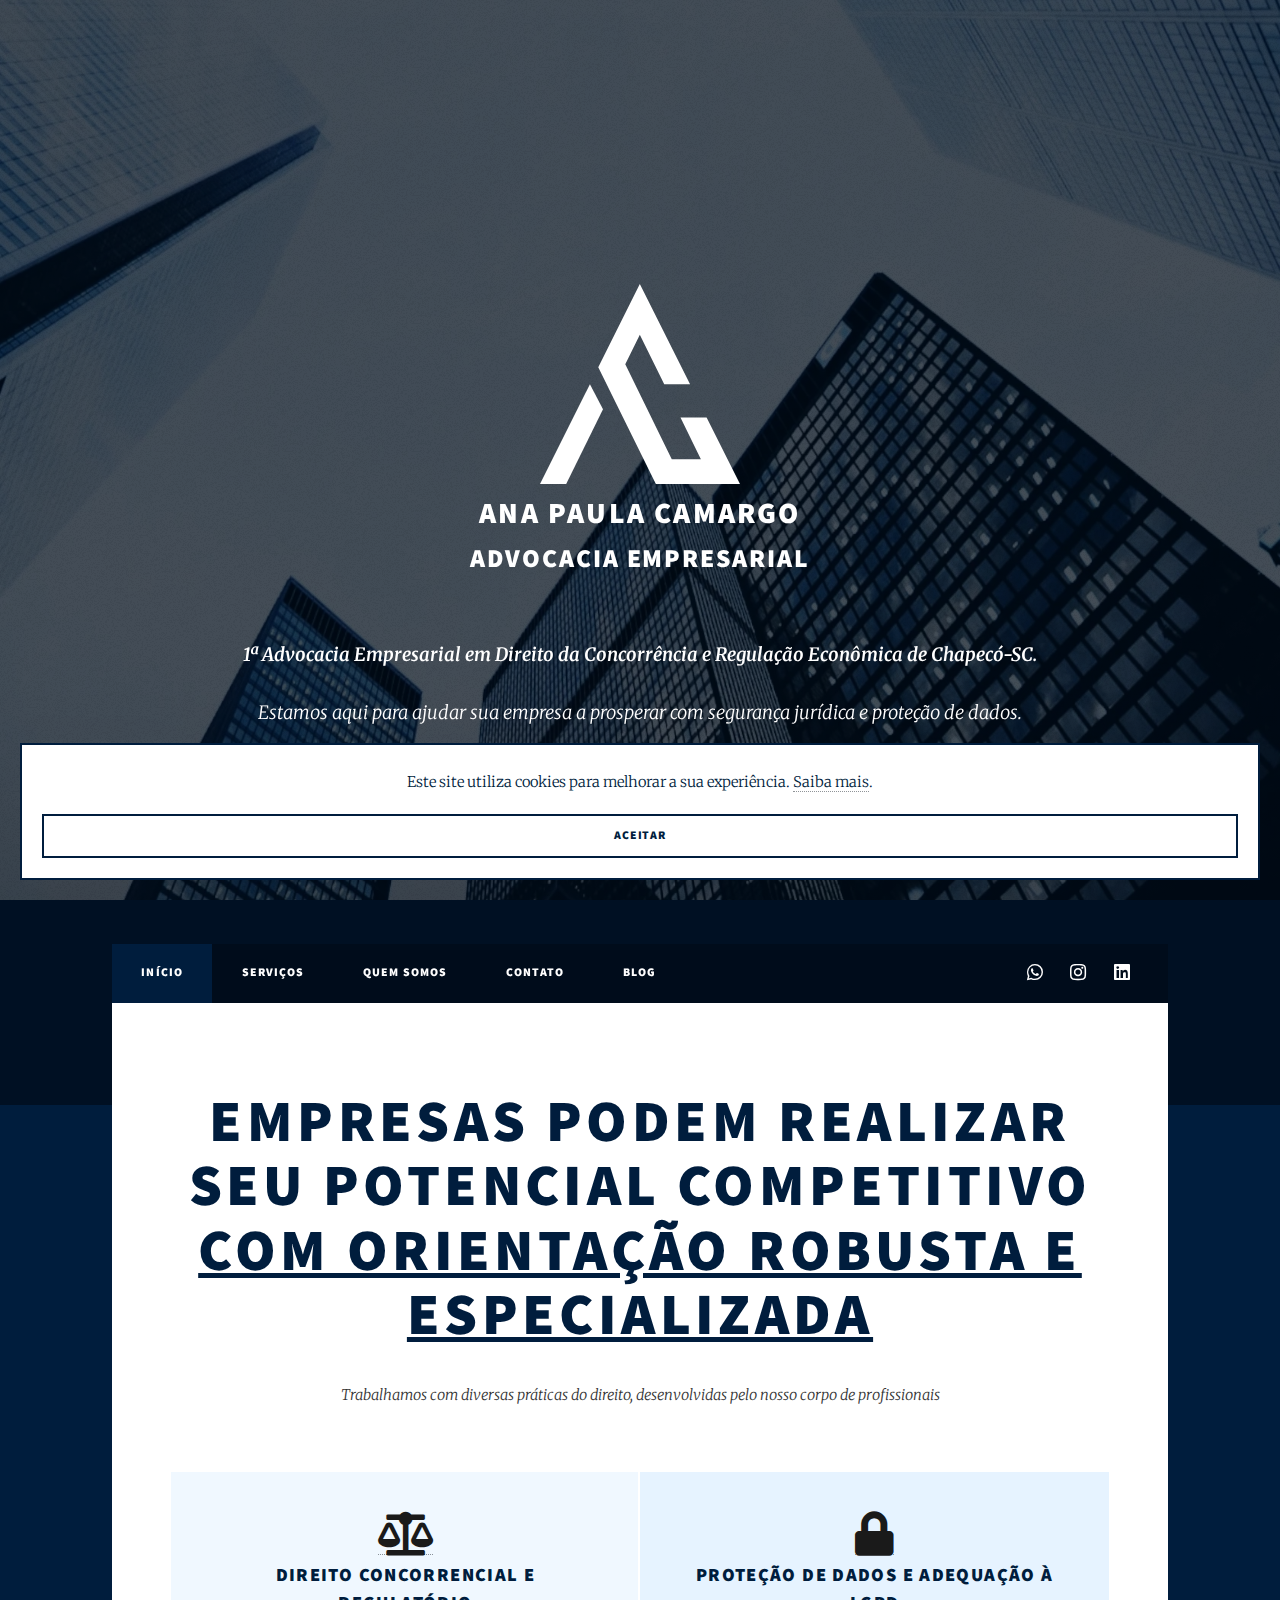
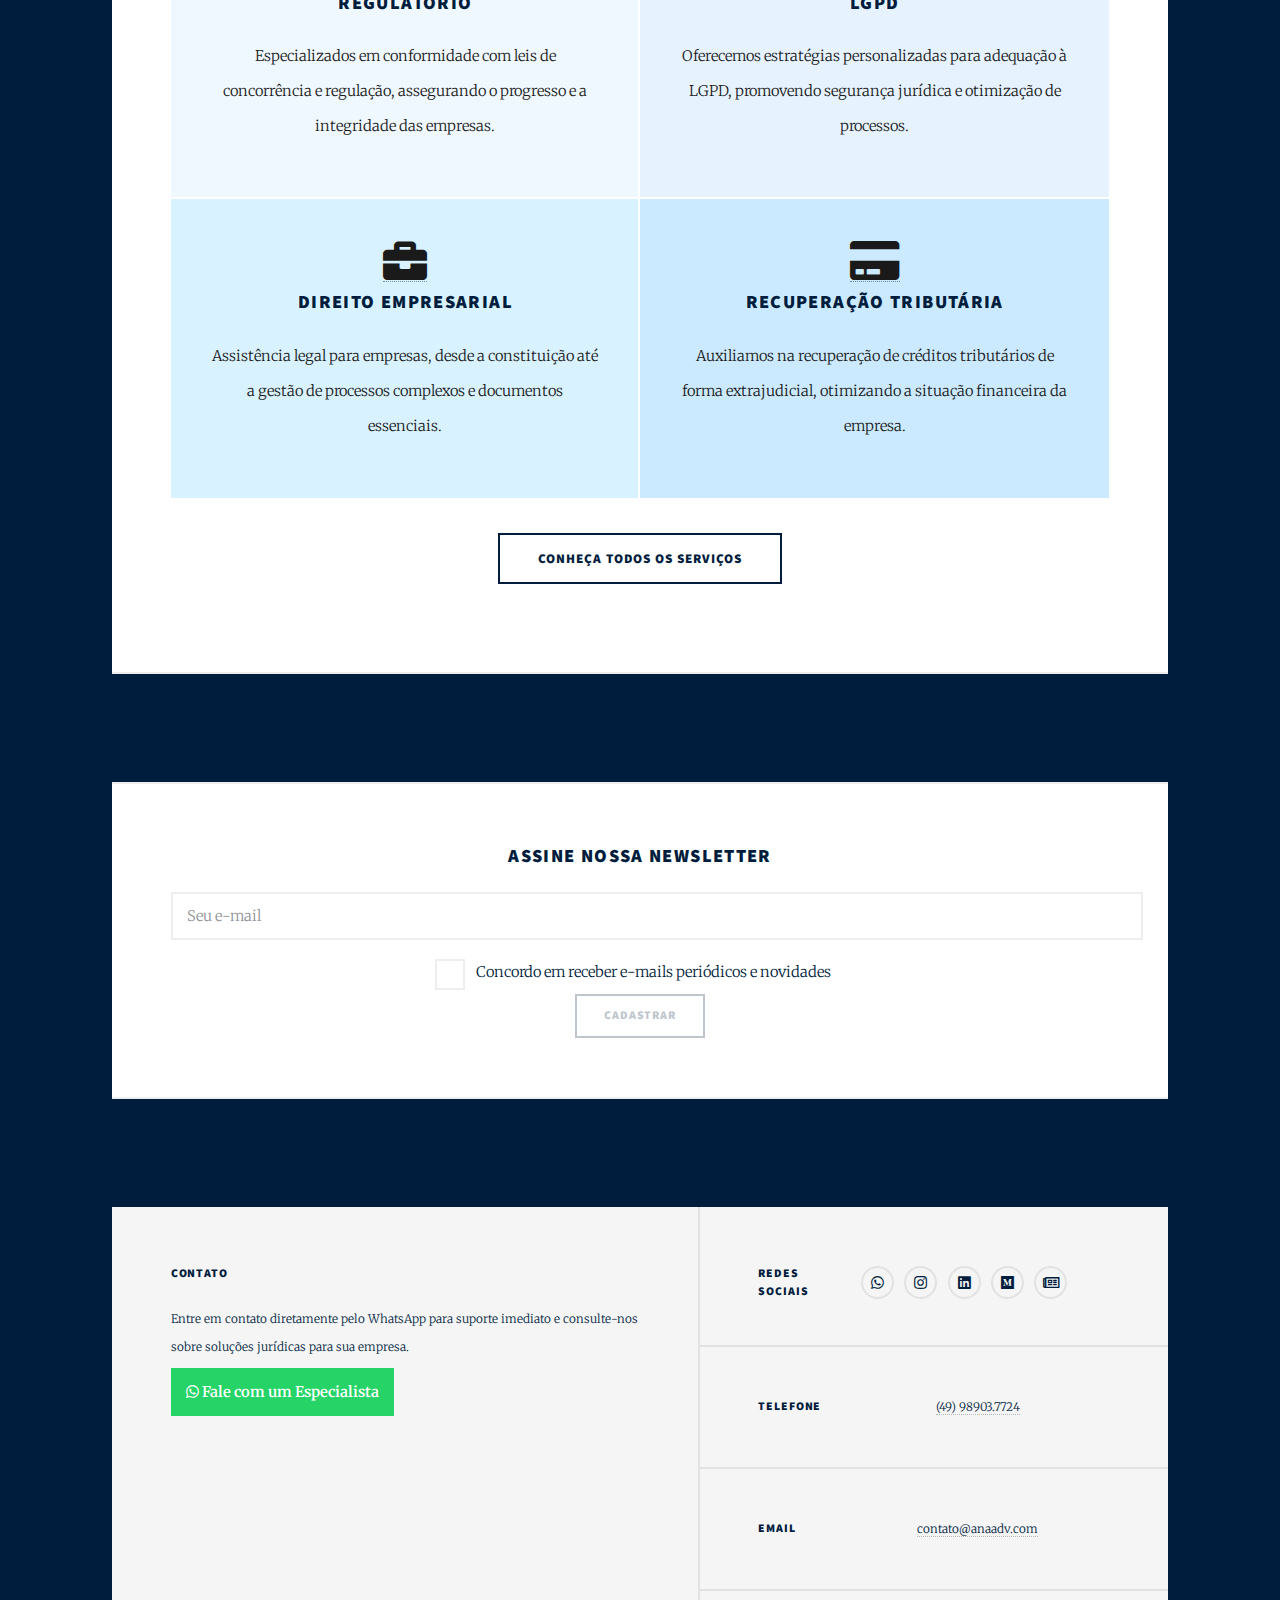
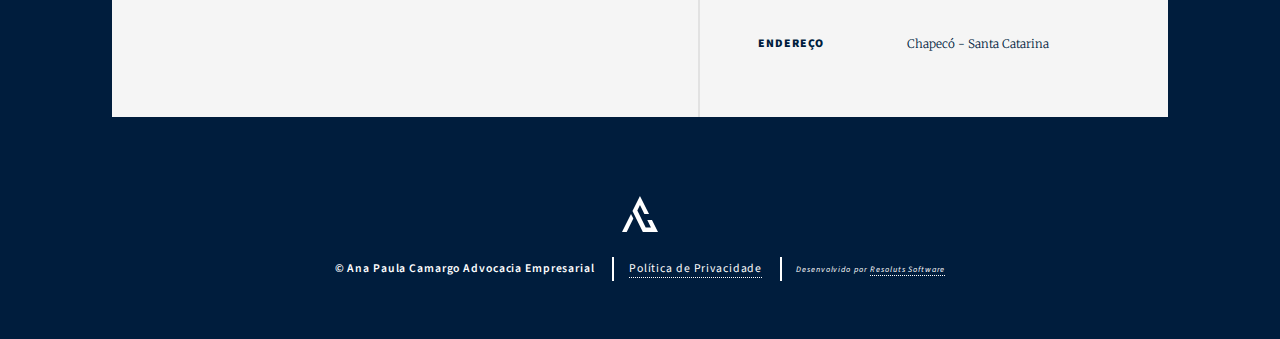
<file: index.html>
<!DOCTYPE html>
<html lang="pt-br">
  <head>
    <meta charset="utf-8" />
    <meta name="viewport" content="width=device-width, initial-scale=1" />
    <meta http-equiv="X-UA-Compatible" content="IE=edge" />
    <title>Ana Paula Camargo | Advocacia Empresarial</title>
    <script>(function(w,d,s,l,i){w[l]=w[l]||[];w[l].push({'gtm.start': new Date().getTime(),event:'gtm.js'});var f=d.getElementsByTagName(s)[0], j=d.createElement(s),dl=l!='dataLayer'?'&l='+l:'';j.async=true;j.src='https://www.googletagmanager.com/gtm.js?id='+i+dl;f.parentNode.insertBefore(j,f);})(window,document,'script','dataLayer','G-SS2DQ78K18');</script>
    <link rel="preconnect" href="https://fonts.gstatic.com">
    <link rel="preconnect" href="https://www.googletagmanager.com">
    <meta name="description" content="Advocacia especializada em Direito da Concorrência, Regulação Econômica e Proteção de Dados em Chapecó-SC. Fale conosco para soluções jurídicas de alta qualidade." />
    <meta property="og:title" content="Ana Paula Camargo | Advocacia em Direito da Concorrência e Proteção de Dados" />
    <meta property="og:description" content="Atuação em Direito Concorrencial, Regulação Econômica e Proteção de Dados. Advocacia especializada para empresas em Chapecó-SC." />
    <meta property="og:image" content="images/og-image.webp" />
    <meta property="og:url" content="https://www.anaadv.com" />

    <style>#loader{ position: fixed; top: 0; left: 0; width: 100%; height: 100%; background-color: #001d3d; display: flex; justify-content: center; align-items: center; z-index: 9999; animation: bgPulse 2s infinite alternate;} #loader img{ width: 180px; height: auto;} @keyframes bgPulse{ from{ background-color: #001d3d;} to{ background-color: #000;}} body.loaded #loader{ display: none;} </style>
    <noscript><link rel="stylesheet" href="assets/css/noscript.css"></noscript>
    <link rel="preload" href="assets/css/main.css" as="style" onload="this.onload=null;this.rel='stylesheet'">
    <link rel="icon" href="images/favicon_anaadv.ico" type="image/x-icon" />
    
    <script type="application/ld+json">
    {
      "@context": "http://schema.org",
      "@type": "LegalService",
      "name": "Ana Paula Camargo Advocacia",
      "url": "https://www.anaadv.com",
      "logo": "https://www.anaadv.com/images/logo_anaadv_branco.svg",
      "sameAs": [
        "https://www.instagram.com/anaadvcorp",
        "https://www.linkedin.com/company/anaadvcorp/",
        "https://wa.me/5549989037724"
      ],
      "contactPoint": {
        "@type": "ContactPoint",
        "telephone": "+55-49-9890-37724",
        "contactType": "Customer Service",
        "areaServed": "BR",
        "availableLanguage": "Portuguese"
      },
      "description": "Advocacia especializada em diversas áreas do direito, com ênfase em Direito da Concorrência, Regulação Econômica e Proteção de Dados.",
      "foundingDate": "2022-05-14",
      "founder": {
        "@type": "Person",
        "name": "Ana Paula Camargo",
        "url": "https://www.anaadv.com/quem-somos"
      },
      "serviceArea": {
        "@type": "Place",
        "name": "Chapecó, SC, Brasil"
      }
    }
    </script>
  </head>

  <body class="is-preload">
    
    <div id="loader">
      <img src="images/logo_anaadv_branco.svg" alt="Carregando...">
    </div>
    
    <noscript><iframe src="https://www.googletagmanager.com/ns.html?id=G-SS2DQ78K18" height="0" width="0" style="display:none;visibility:hidden"></iframe></noscript>
    
    
    <div id="wrapper" class="fade-in">
      
      <div id="intro">
        <img src="images/logo_anaadv_branco.svg" 
             alt="Logo Ana Paula Camargo Advocacia"
             width="320" 
             height="96"
             class="logo-top"
             loading="eager">
        <h1>Ana Paula Camargo</h1>
        <h2>Advocacia Empresarial</h2>
        <br />
        <p>
          <b>1ª Advocacia Empresarial em Direito da Concorrência e Regulação Econômica de Chapecó-SC.</b>
        </p>
        <p>
          Estamos aqui para ajudar sua empresa a prosperar com segurança jurídica e proteção de dados.
        </p>
        <ul class="actions">
          <li>
            <a href="#header" class="button icon solid solo fa-arrow-down scrolly">Continuar</a>
          </li>
        </ul>
      </div>

      
      <header id="header">
        <a href="index.html" class="logo">Ana Paula Camargo Advocacia Empresarial</a>
      </header>

      
      <nav id="nav" role="navigation">
        <ul class="links">
          <li class="active"><a href="#main">Início</a></li>
          <li><a href="servicos.html">Serviços</a></li>
          <li><a href="quem-somos.html">Quem Somos</a></li>
          <li><a href="#footer">Contato</a></li>
          <li>
            <a href="https://medium.com/@anaadvcorp" target="_blank" rel="noopener noreferrer">Blog</a>
          </li>
        </ul>
        <ul class="icons">
          <li>
            <a href="https://wa.me/5549989037724" 
              class="icon brands fa-whatsapp" 
              target="_blank" 
              rel="noopener noreferrer"
              aria-label="WhatsApp"
              onclick="dataLayer.push({
              'event': 'whatsapp_click',
              'eventCategory': 'CTA',
              'eventAction': 'click',
              'eventLabel': 'WhatsApp ' + document.title
              });">
              <span class="label">WhatsApp</span>
            </a>
          </li>
          <li>
            <a href="https://www.instagram.com/anaadvcorp" 
               class="icon brands fa-instagram" 
               target="_blank" 
               rel="noopener noreferrer"
               aria-label="Instagram">
               <span class="label">Instagram</span>
            </a>
          </li>
          <li>
            <a href="https://www.linkedin.com/company/anaadvcorp/" 
               class="icon brands fa-linkedin" 
               target="_blank" 
               rel="noopener noreferrer"
               aria-label="LinkedIn">
               <span class="label">LinkedIn</span>
            </a>
          </li>
        </ul>
      </nav>

      <div id="main">
        <article class="post featured">
          <header class="major">
            <h2>EMPRESAS PODEM REALIZAR SEU POTENCIAL COMPETITIVO <u>COM ORIENTAÇÃO ROBUSTA E ESPECIALIZADA</u></h2>
            <p style="color: #333">Trabalhamos com diversas práticas do direito, desenvolvidas pelo nosso corpo de profissionais</p>
          </header>

          <div class="row col-12">
            <div class="col-6 col-12-small" style="background-color: #f0f8ff; padding: 40px; color: #1a1a1a">
              <a href="direito-concorrencial-e-regulatorio.html" style="text-decoration: none; color: inherit">
                <i class="fas fa-balance-scale fa-3x"></i>
                <h3>Direito Concorrencial e Regulatório</h3>
                <p>Especializados em conformidade com leis de concorrência e regulação, assegurando o progresso e a integridade das empresas.</p>
              </a>
            </div>
            <div class="col-6 col-12-small" style="background-color: #e6f3ff; padding: 40px; color: #1a1a1a">
              <a href="protecao-de-dados-e-adequacao-a-lgpd.html" style="text-decoration: none; color: inherit">
                <i class="fas fa-lock fa-3x"></i>
                <h3>Proteção de Dados e Adequação à LGPD</h3>
                <p>Oferecemos estratégias personalizadas para adequação à LGPD, promovendo segurança jurídica e otimização de processos.</p>
              </a>
            </div>
            <div class="col-6 col-12-small" style="background-color: #d9f2ff; padding: 40px; color: #1a1a1a">
              <a href="direito-empresarial.html" style="text-decoration: none; color: inherit">
                <i class="fas fa-briefcase fa-3x"></i>
                <h3>Direito Empresarial</h3>
                <p>Assistência legal para empresas, desde a constituição até a gestão de processos complexos e documentos essenciais.</p>
              </a>
            </div>
            <div class="col-6 col-12-small" style="background-color: #cceaff; padding: 40px; color: #1a1a1a">
              <a href="recuperacao-tributaria.html" style="text-decoration: none; color: inherit">
                <i class="fas fa-credit-card fa-3x"></i>
                <h3>Recuperação Tributária</h3>
                <p>Auxiliamos na recuperação de créditos tributários de forma extrajudicial, otimizando a situação financeira da empresa.</p>
              </a>
            </div>
          </div>

          <br />
          <ul class="actions special">
            <li>
              <a href="servicos.html" class="button large">Conheça todos os serviços</a>
            </li>
          </ul>
        </article>
        
        <div style="background-color: #001d3d; height: 20px"></div>
        <article style="text-align: center">
          <h3>Assine nossa NewsLetter</h3>
          <form id="newsletter-form" onsubmit="sendEmail(event)" class="form">
            <input type="email" id="email" name="email" placeholder="Seu e-mail" required />
            <div class="col-6 col-12-small">
              <p></p>
              <input type="checkbox" id="consent" />
              <label for="consent">Concordo em receber e-mails periódicos e novidades</label>
            </div>
            <button type="submit" class="button" id="submit-button" disabled>Cadastrar</button>
          </form>
        </article>
        <div style="background-color: #001d3d; height: 20px"></div>
      </div>
      
      <footer id="footer">
        <section>
          <h3>Contato</h3>
          <p style="text-align: left">
            Entre em contato diretamente pelo WhatsApp para suporte imediato e
            consulte-nos sobre soluções jurídicas para sua empresa.
          </p>
          <ul class="actions">
            <li>
              <a href="https://wa.me/5549989037724"
                class="icon brands fa-whatsapp"
                target="_blank"
                rel="noopener noreferrer"
                style="padding: 15px; color: white; background-color: #25D366;"
                aria-label="WhatsApp"
                onclick="dataLayer.push({
                'event': 'whatsapp_click',
                'eventCategory': 'CTA',
                'eventAction': 'click',
                'eventLabel': 'WhatsApp ' + document.title
                });">
                <b style="color: white;">Fale com um Especialista</b>
              </a>
            </li>
          </ul>
        </section>
        <section class="split contact">
          <section>
            <h3>Redes Sociais</h3>
            <ul class="icons alt">
              <li>
                <a href="https://wa.me/5549989037724"
                  class="icon brands fa-whatsapp"
                  target="_blank"
                  rel="noopener noreferrer"
                  aria-label="WhatsApp"
                  onclick="dataLayer.push({
                  'event': 'whatsapp_click',
                  'eventCategory': 'CTA',
                  'eventAction': 'click',
                  'eventLabel': 'WhatsApp ' + document.title
                  });">
                  <span class="label">WhatsApp</span>
                </a>
              </li>
              <li>
                <a href="https://www.instagram.com/anaadvcorp"
                   class="icon brands fa-instagram"
                   target="_blank"
                   rel="noopener noreferrer"
                   aria-label="Instagram">
                   <span class="label">Instagram</span>
                </a>
              </li>
              <li>
                <a href="https://www.linkedin.com/company/anaadvcorp"
                   class="icon brands fa-linkedin"
                   target="_blank"
                   rel="noopener noreferrer"
                   aria-label="LinkedIn">
                   <span class="label">LinkedIn</span>
                </a>
              </li>
              <li>
                <a href="https://medium.com/@anaadvcorp"
                   class="icon brands fa-medium"
                   target="_blank"
                   rel="noopener noreferrer"
                   aria-label="Blog Medium">
                   <span class="label">Blog Medium</span>
                </a>
              </li>
              <li>
                <a href="https://www.threads.net/@anaadvcorp"
                   class="icon regular fa-newspaper"
                   target="_blank"
                   rel="noopener noreferrer"
                   aria-label="Threads">
                   <span class="label">Threads</span>
                </a>
              </li>
            </ul>
          </section>
          <section>
            <h3>Telefone</h3>
            <p><a href="tel:5549989037724">(49) 98903.7724</a></p>
          </section>
          <section>
            <h3>Email</h3>
            <p><a href="mailto:contato@anaadv.com">contato@anaadv.com</a></p>
          </section>
          <section class="alt">
            <h3>Endereço</h3>
            <p>Chapecó - Santa Catarina</p>
          </section>
        </section>
      </footer>

      
      <div id="copyright">
        <img src="images/logo_anaadv_branco.svg"
             alt="Logo Rodapé" 
             width="120" 
             height="36"
             loading="lazy"
             style="padding:20px">
        <ul>
          <li>
            <b>&copy; Ana Paula Camargo Advocacia Empresarial</b><br />
          </li>
          <li>
            <a href="politica-de-privacidade.html" rel="noopener">Política de Privacidade</a>
          </li>
          <li>
            <i><span style="font-size: 0.7em; font-weight: normal">
              Desenvolvido por 
              <a href="https://resoluts.com" target="_blank" rel="noopener">Resoluts Software</a>
            </span></i>
          </li>
        </ul>
      </div>
    </div>

    
    <script src="assets/js/jquery.min.js" defer></script>
    <script src="assets/js/jquery.scrollex.min.js" defer></script>
    <script src="assets/js/jquery.scrolly.min.js" defer></script>
    <script src="assets/js/browser.min.js" defer></script>
    <script src="assets/js/breakpoints.min.js" defer></script>
    <script src="assets/js/util.js" defer></script>
    <script src="assets/js/main.js" defer></script>
    <script src="assets/js/addons.js" defer></script>
    <script>
      window.addEventListener('load', function() {
        document.body.classList.add('loaded');
      });
    </script>
  </body>
</html>
</file>
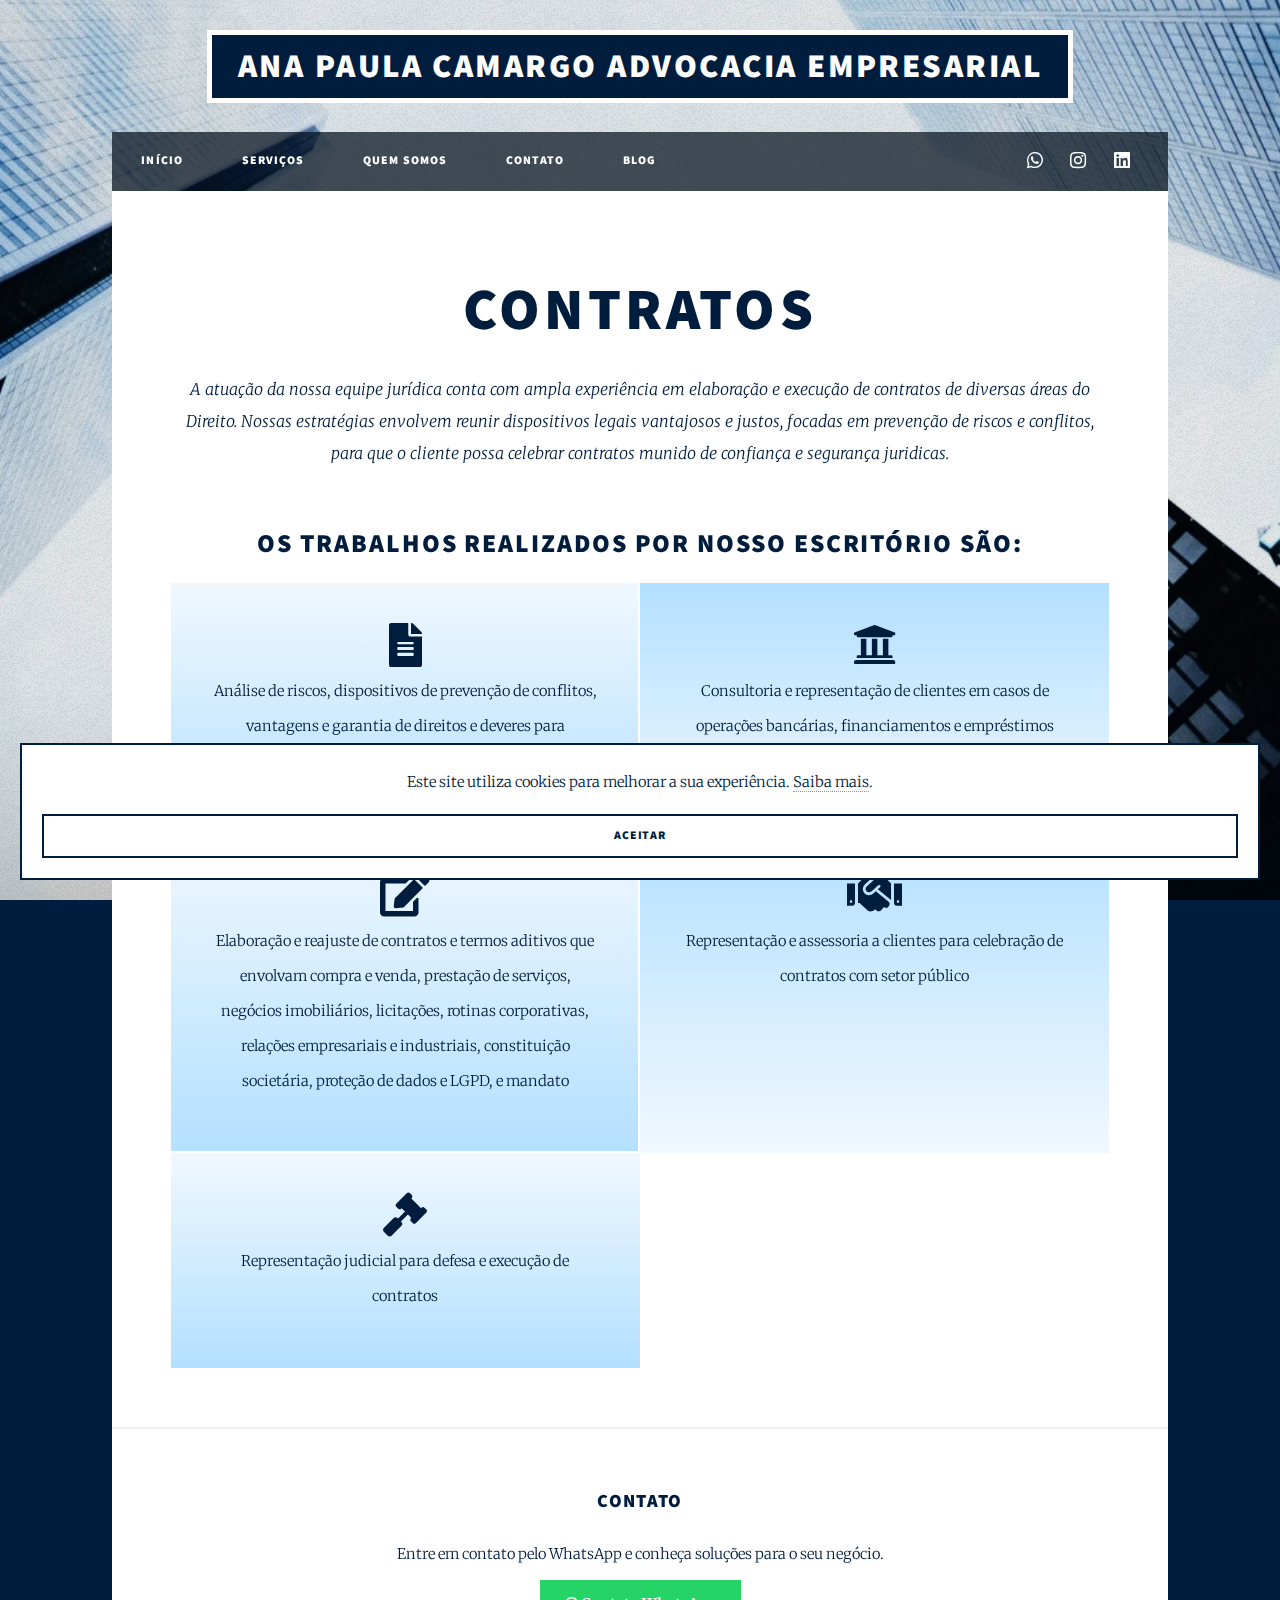
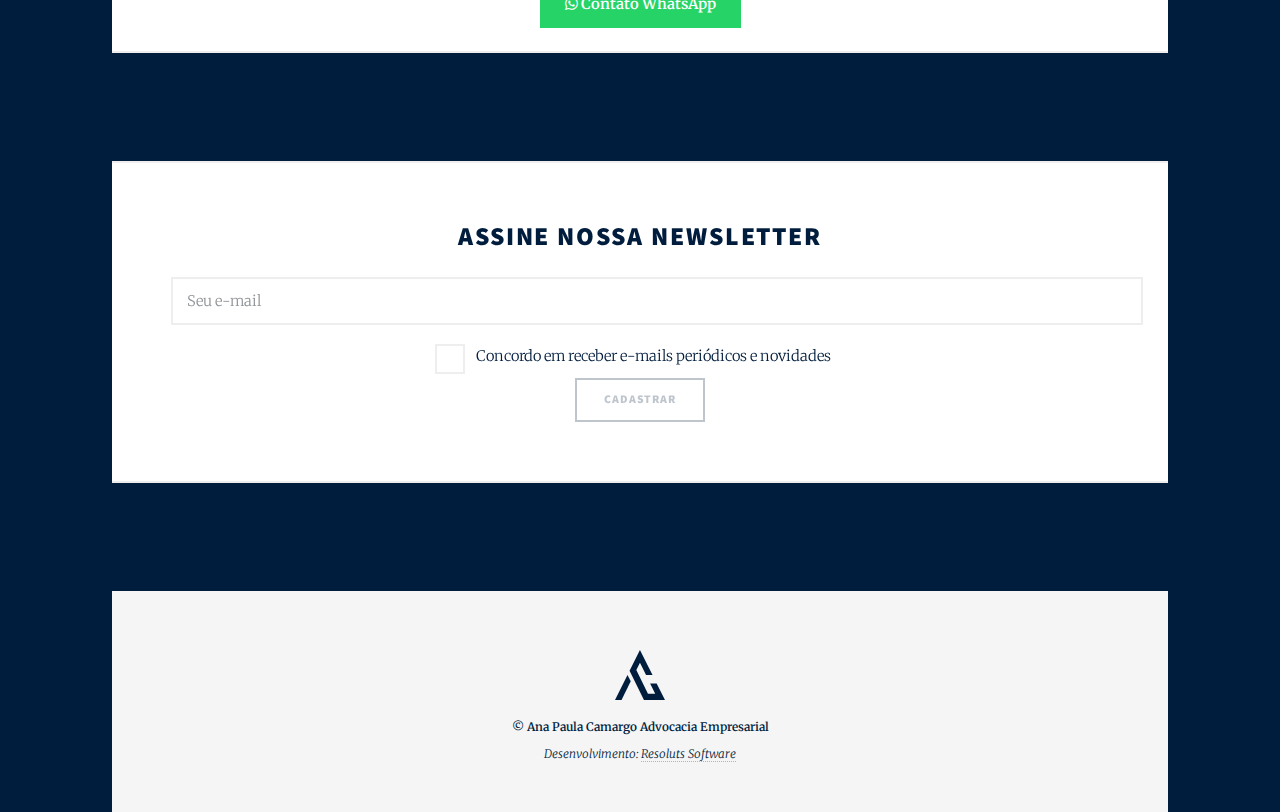
<file: contratos.html>
<!DOCTYPE html>
<html lang="pt-BR">
  <head>
    <meta charset="utf-8" />
    <meta
      name="viewport"
      content="width=device-width, initial-scale=1, user-scalable=no"
    />
    <meta http-equiv="X-UA-Compatible" content="IE=edge" />
    <title>Contratos - Ana Paula Camargo Advocacia Empresarial</title>
    <!-- Google Tag Manager -->
    <script>(function(w,d,s,l,i){w[l]=w[l]||[];w[l].push({'gtm.start': new Date().getTime(),event:'gtm.js'});var f=d.getElementsByTagName(s)[0], j=d.createElement(s),dl=l!='dataLayer'?'&l='+l:'';j.async=true;j.src='https://www.googletagmanager.com/gtm.js?id='+i+dl;f.parentNode.insertBefore(j,f);})(window,document,'script','dataLayer','G-SS2DQ78K18');</script>
    <meta
      name="description"
      content="Ana Paula Camargo Advocacia oferece serviços especializados na elaboração, revisão e gestão de contratos, incluindo contratos comerciais, empresariais, imobiliários, de serviços e licitações. Conte com nossa experiência para garantir a segurança jurídica de suas relações contratuais."
    />
    <meta
      name="keywords"
      content="advocacia, elaboração de contratos, revisão de contratos, contratos comerciais, contratos empresariais, contratos imobiliários, contratos de serviços, contratos de licitação, assessoria jurídica"
    />
    <meta
      property="og:title"
      content="Contratos - Ana Paula Camargo Advocacia Empresarial"
    />
    <meta
      property="og:description"
      content="Oferecemos serviços especializados na elaboração, revisão e gestão de contratos comerciais, empresariais, imobiliários, de serviços, e contratos públicos, com foco em garantir a segurança jurídica de todas as partes envolvidas."
    />
    <meta property="og:image" content="images/og-image.webp" />
    <meta property="og:url" content="https://www.anaadv.com/contratos.html" />
    <meta name="twitter:card" content="summary_large_image" />
    <meta
      name="twitter:title"
      content="Contratos - Ana Paula Camargo Advocacia Empresarial"
    />
    <meta
      name="twitter:description"
      content="Somos especializados em elaboração, revisão e gestão de contratos, oferecendo soluções jurídicas estratégicas para empresas e indivíduos em diversas áreas."
    />
    <meta name="twitter:image" content="images/logo_anaadv_branco.svg" />
    <link rel="stylesheet" href="assets/css/main.css" />
    <noscript>
      <link rel="stylesheet" href="assets/css/noscript.css" />
    </noscript>
    <link rel="icon" href="images/favicon_anaadv.ico" type="image/x-icon" />
    <!-- Schema.org for Google -->
    <script type="application/ld+json">
    {
      "@context": "http://schema.org",
      "@type": "LegalService",
      "name": "Ana Paula Camargo Advocacia",
      "url": "https://www.anaadv.com/contratos.html",
      "logo": "https://www.anaadv.com/images/logo_anaadv_branco.svg",
      "sameAs": [
        "https://www.instagram.com/anaadvcorp",
        "https://www.linkedin.com/company/anaadvcorp/",
        "https://wa.me/5549989037724"
      ],
      "contactPoint": {
        "@type": "ContactPoint",
        "telephone": "+55-49-9890-37724",
        "contactType": "Customer Service",
        "areaServed": "BR",
        "availableLanguage": "Portuguese"
      },
      "description": "Ana Paula Camargo Advocacia oferece serviços especializados na elaboração e gestão de contratos, com foco em soluções jurídicas para empresas e entidades públicas.",
      "foundingDate": "2022-05-14",
      "founder": {
        "@type": "Person",
        "name": "Ana Paula Camargo",
        "url": "https://www.anaadv.com/quem-somos"
      },
      "serviceArea": {
        "@type": "Place",
        "name": "Chapecó, SC, Brasil"
      }
    }
    </script>
  </head>





  <body class="is-preload">
    <!-- Google Tag Manager (noscript) -->
    <noscript><iframe src="https://www.googletagmanager.com/ns.html?id=G-SS2DQ78K18" height="0" width="0" style="display:none;visibility:hidden"></iframe></noscript>
    <!-- Wrapper -->
    <div id="wrapper">
      <!-- Header -->
      <header id="header">
        <a href="index.html" class="logo">Ana Paula Camargo Advocacia Empresarial</a>
      </header>

      <!-- Nav -->
      <nav id="nav">
        <ul class="links">
          <li><a href="index.html">Início</a></li>
          <li><a href="servicos.html">Serviços</a></li>
          <li><a href="quem-somos.html">Quem Somos</a></li>
          <li><a href="index.html#footer">Contato</a></li>
          <li><a href="https://medium.com/@anaadvcorp" target="_blank" rel="noopener noreferrer">Blog</a></li>
        </ul>
        <ul class="icons">
          <li>
            <a href="https://wa.me/5549989037724" class="icon brands fa-whatsapp" target="_blank" rel="noopener noreferrer"
            onclick="dataLayer.push({
              'event': 'whatsapp_click',
              'eventCategory': 'CTA',
              'eventAction': 'click',
              'eventLabel': 'WhatsApp ' + document.title
              });">
              <span class="label">WhatsApp</span>
            </a>
          </li>
          <li>
            <a href="https://www.instagram.com/anaadvcorp" class="icon brands fa-instagram" target="_blank" rel="noopener noreferrer">
              <span class="label">Instagram</span>
            </a>
          </li>
          <li>
            <a href="https://www.linkedin.com/company/anaadvcorp/" class="icon brands fa-linkedin" target="_blank" rel="noopener noreferrer">
              <span class="label">LinkedIn</span>
            </a>
          </li>
        </ul>
      </nav>

      <!-- Main -->
      <div id="main">
        <!-- Post -->
        <section class="post featured">
          <header class="major">
            <h1>Contratos</h1>
            <p>A atuação da nossa equipe jurídica conta com ampla experiência em elaboração e execução de contratos de diversas áreas do Direito. Nossas estratégias envolvem reunir dispositivos legais vantajosos e justos, focadas em prevenção de riscos e conflitos, para que o cliente possa celebrar contratos munido de confiança e segurança juridicas. </p>
          </header>

          <h2>Os trabalhos realizados por nosso escritório são:</h2>
          <div class="row col-12">
            
            <!-- Bloco de Serviço -->
            <div class="col-6 col-12-small" style="background: linear-gradient(to bottom, #f0f8ff, #b3e0ff); padding: 40px">
              <i class="fas fa-file-alt fa-3x"></i>
              <p>Análise de riscos, dispositivos de prevenção de conflitos, vantagens e garantia de direitos e deveres para formulação de contratos</p>
            </div>

            <!-- Bloco de Serviço -->
            <div class="col-6 col-12-small" style="background: linear-gradient(to bottom, #b3e0ff, #f0f8ff); padding: 40px">
              <i class="fas fa-university fa-3x"></i>
              <p>Consultoria e representação de clientes em casos de operações bancárias, financiamentos e empréstimos</p>
            </div>

            <!-- Bloco de Serviço -->
            <div class="col-6 col-12-small" style="background: linear-gradient(to bottom, #f0f8ff, #b3e0ff); padding: 40px">
              <i class="fas fa-edit fa-3x"></i>
              <p>Elaboração e reajuste de contratos e termos aditivos que envolvam compra e venda, prestação de serviços, negócios imobiliários, licitações, rotinas corporativas, relações empresariais e industriais, constituição societária, proteção de dados e LGPD, e mandato</p>
            </div>

            <!-- Bloco de Serviço -->
            <div class="col-6 col-12-small" style="background: linear-gradient(to bottom, #b3e0ff, #f0f8ff); padding: 40px">
              <i class="fas fa-handshake fa-3x"></i>
              <p>Representação e assessoria a clientes para celebração de contratos com setor público</p>
            </div>

            <!-- Bloco de Serviço -->
            <div class="col-6 col-12-small" style="background: linear-gradient(to bottom, #f0f8ff, #b3e0ff); padding: 40px">
              <i class="fas fa-gavel fa-3x"></i>
              <p>Representação judicial para defesa e execução de contratos</p>
            </div>

          </div>
        </section>
        <section style="text-align: center">
          <h3>Contato</h3>
          <p>
            Entre em contato pelo WhatsApp e conheça soluções para o seu negócio.
          </p>
          <a
              href="https://wa.me/5549989037724"
              class="icon brands fa-whatsapp"
              target="_blank"
              rel="noopener noreferrer"
              style="
                  padding: 15px 25px;
                  color: white;
                  background-color: #25D366;"
              onclick="dataLayer.push({
                'event': 'whatsapp_click',
                'eventCategory': 'CTA',
                'eventAction': 'click',
                'eventLabel': 'WhatsApp ' + document.title
                });">
            
              <b style="color: white;">Contato WhatsApp</b>
          </a>
        </section>
        <!-- Newsletter -->
        <div style="background-color: #001d3d; height: 20px"></div>
        <article style="text-align: center">
          <h2>Assine nossa NewsLetter</h2>
          <!-- Formulário de Cadastro de E-mail -->
          <form id="newsletter-form" onsubmit="sendEmail(event)" class="form">
            <input type="email" id="email" name="email" placeholder="Seu e-mail" required />
            <div class="col-6 col-12-small">
              <p></p>
              <input type="checkbox" id="consent" />
              <label for="consent">Concordo em receber e-mails periódicos e novidades</label>
            </div>
            <button type="submit" class="button" id="submit-button" disabled>Cadastrar</button>
          </form>
        </article>
        <div style="background-color: #001d3d; height: 20px"></div>
      </div>
      <!-- Fim do main -->

      </div>

      <!-- Footer -->
      <footer id="footer">
        <section style="text-align: center;">
          <img src="images/logo_anaadv_marinho.svg" alt="Logo Azul Marinho da Ana Paula Camargo Advocacia Empresarial Utilizada no Rodapé"/>
          <p><b>&copy; Ana Paula Camargo Advocacia Empresarial</b><br />
          <i>
            Desenvolvimento: <a href="https://resoluts.com" target="_blank" rel="noopener noreferrer">Resoluts Software</a>
          </i></p>
        </section>
      </footer>

    </div>
    
    <!-- Scripts -->
    <script src="assets/js/jquery.min.js"></script>
    <script src="assets/js/jquery.scrollex.min.js"></script>
    <script src="assets/js/jquery.scrolly.min.js"></script>
    <script src="assets/js/browser.min.js"></script>
    <script src="assets/js/breakpoints.min.js"></script>
    <script src="assets/js/util.js"></script>
    <script src="assets/js/main.js"></script>
    <script src="assets/js/addons.js" defer></script>
    
  </body>
</html>
</file>
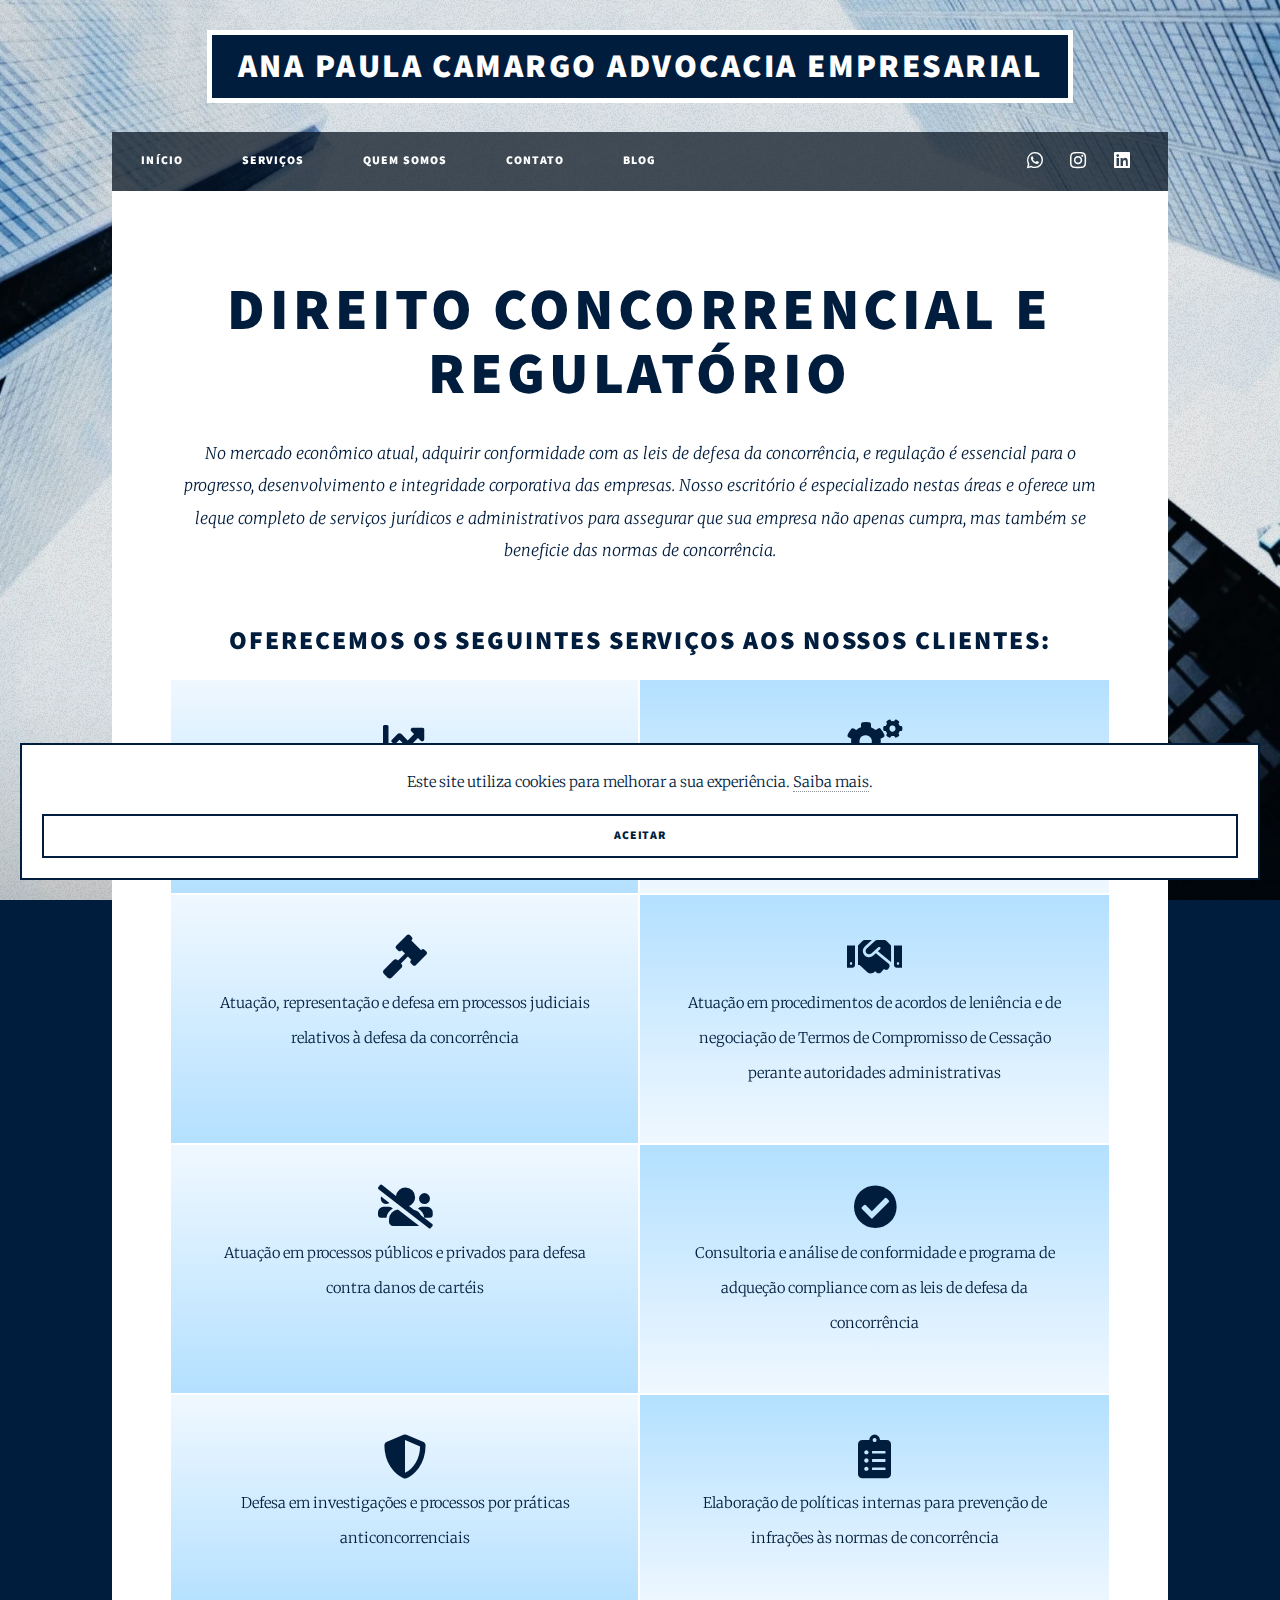
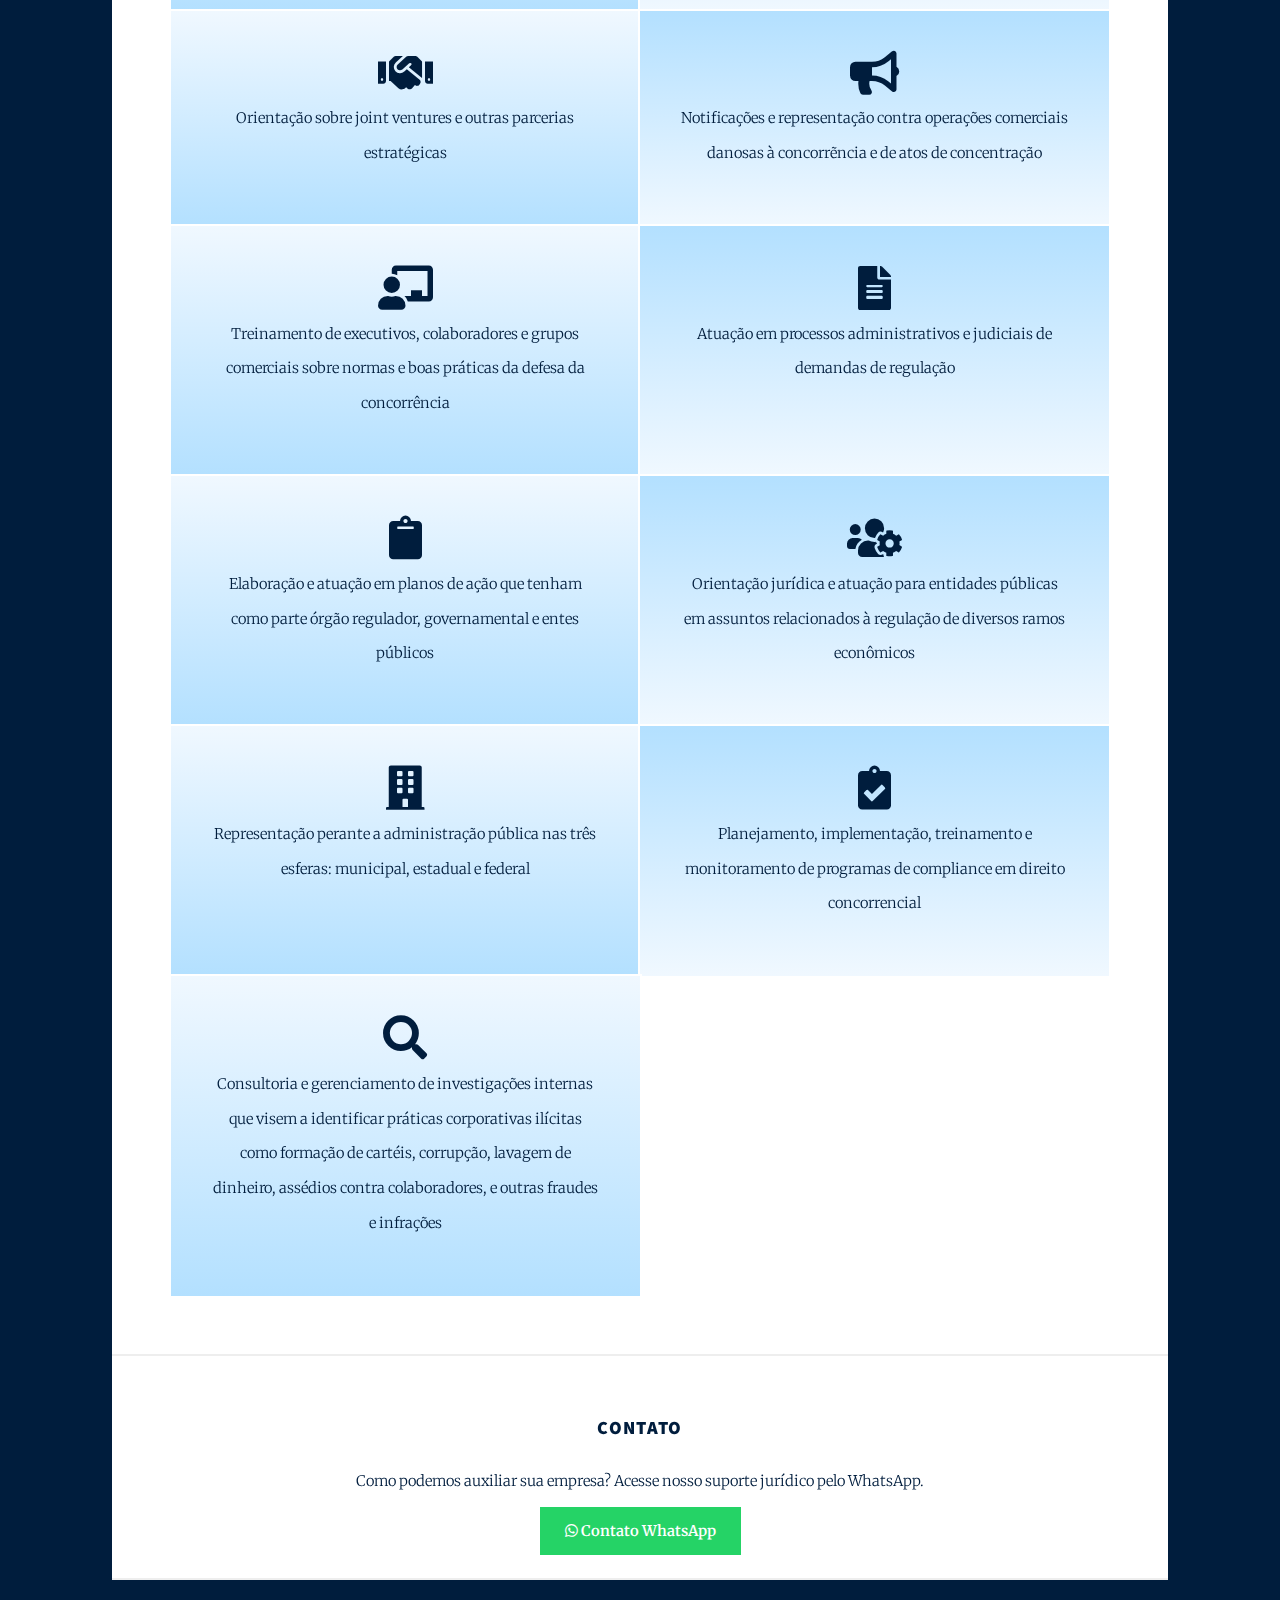
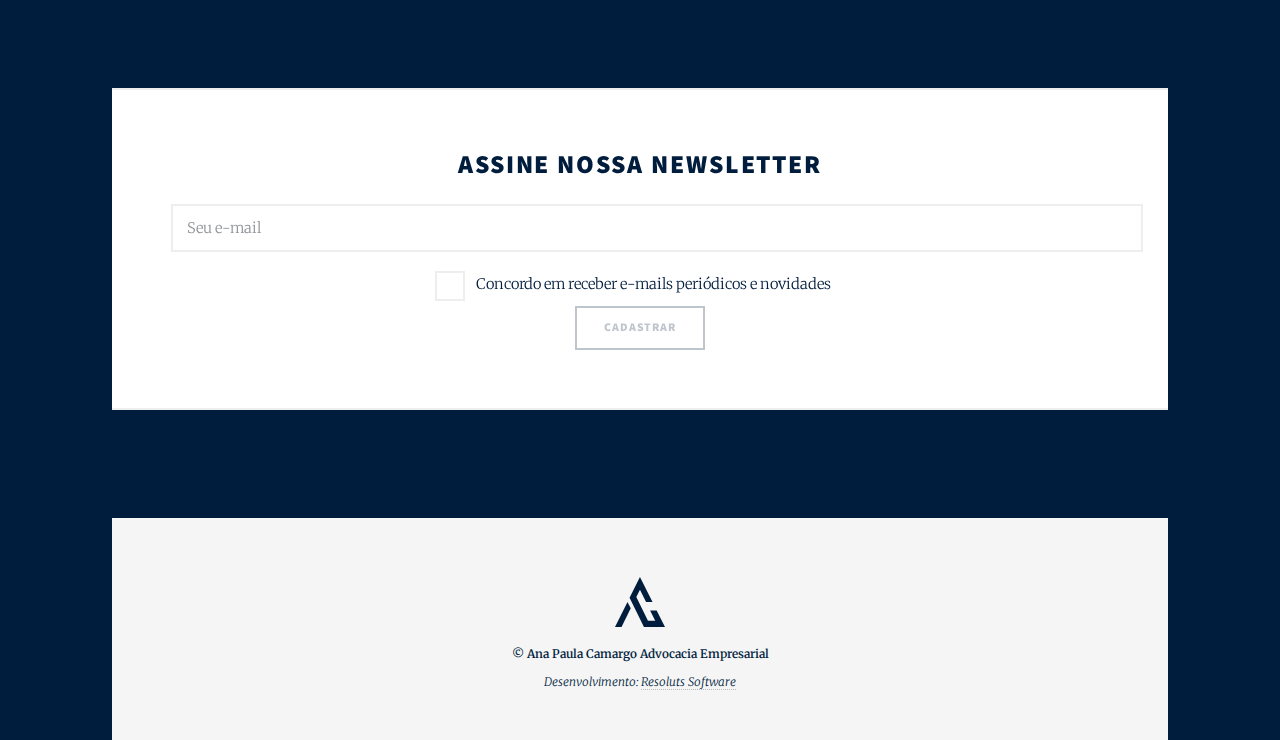
<file: direito-concorrencial-e-regulatorio.html>
<!DOCTYPE html>
<html lang="pt-BR">
  <head>
    <meta charset="utf-8" />
    <meta
      name="viewport"
      content="width=device-width, initial-scale=1, user-scalable=no"
    />
    <meta http-equiv="X-UA-Compatible" content="IE=edge" />
    <title>Direito Concorrencial e Regulatorio - Ana Paula Camargo Advocacia Empresarial</title>
    <!-- Google Tag Manager -->
    <script>(function(w,d,s,l,i){w[l]=w[l]||[];w[l].push({'gtm.start': new Date().getTime(),event:'gtm.js'});var f=d.getElementsByTagName(s)[0], j=d.createElement(s),dl=l!='dataLayer'?'&l='+l:'';j.async=true;j.src='https://www.googletagmanager.com/gtm.js?id='+i+dl;f.parentNode.insertBefore(j,f);})(window,document,'script','dataLayer','G-SS2DQ78K18');</script>
    <meta
      name="description"
      content="Ana Paula Camargo Advocacia oferece serviços especializados em Direito Concorrencial e Regulatorio, proteção de dados, recuperação tributária, compliance, direito empresarial e muito mais. Conte com nossa experiência para soluções jurídicas eficazes."
    />
    <meta
      name="keywords"
      content="advocacia, direito concorrencial, direito regulatorio, recuperação tributária, contratos, compliance, regulação econômica"
    />
    <meta
      property="og:title"
      content="Direito Concorrencial e Regulatorio - Ana Paula Camargo Advocacia Empresarial"
    />
    <meta
      property="og:description"
      content="Conheça nossos serviços especializados em Direito Concorrencial e Regulatorio, com uma equipe altamente qualificada pronta para atender às suas necessidades jurídicas."
    />
    <meta property="og:image" content="images/og-image.webp" />
    <meta property="og:url" content="https://www.anaadv.com/direito-empresarial.html" />
    <meta name="twitter:card" content="summary_large_image" />
    <meta
      name="twitter:title"
      content="Direito Concorrencial e Regulatorio - Ana Paula Camargo Advocacia Empresarial"
    />
    <meta
      name="twitter:description"
      content="Oferecemos serviços especializados em Direito Concorrencial e Regulatorio, com foco em soluções jurídicas inovadoras para atender suas necessidades."
    />
    <meta name="twitter:image" content="images/logo_anaadv_branco.svg" />
    <link rel="stylesheet" href="assets/css/main.css" />
    <noscript>
      <link rel="stylesheet" href="assets/css/noscript.css" />
    </noscript>
    <link rel="icon" href="images/favicon_anaadv.ico" type="image/x-icon" />
    <!-- Schema.org for Google -->
    <script type="application/ld+json">
    {
      "@context": "http://schema.org",
      "@type": "LegalService",
      "name": "Ana Paula Camargo Advocacia",
      "url": "https://www.anaadv.com/direito-concorrencial-e-regulatorio.html",
      "logo": "https://www.anaadv.com/images/logo_anaadv_branco.svg",
      "sameAs": [
        "https://www.instagram.com/anaadvcorp",
        "https://www.linkedin.com/company/anaadvcorp/",
        "https://wa.me/5549989037724"
      ],
      "contactPoint": {
        "@type": "ContactPoint",
        "telephone": "+55-49-9890-37724",
        "contactType": "Customer Service",
        "areaServed": "BR",
        "availableLanguage": "Portuguese"
      },
      "description": "Ana Paula Camargo Advocacia oferece serviços especializados em Direito Concorrencial e Regulatorio, com ênfase em soluções jurídicas eficazes para empresas.",
      "foundingDate": "2022-05-14",
      "founder": {
        "@type": "Person",
        "name": "Ana Paula Camargo",
        "url": "https://www.anaadv.com/quem-somos"
      },
      "serviceArea": {
        "@type": "Place",
        "name": "Chapecó, SC, Brasil"
      }
    }
    </script>
  </head>

  <body class="is-preload">
    <!-- Google Tag Manager (noscript) -->
    <noscript><iframe src="https://www.googletagmanager.com/ns.html?id=G-SS2DQ78K18" height="0" width="0" style="display:none;visibility:hidden"></iframe></noscript>
    <!-- Wrapper -->
    <div id="wrapper">
      <!-- Header -->
      <header id="header">
        <a href="index.html" class="logo">Ana Paula Camargo Advocacia Empresarial</a>
      </header>

      <!-- Nav -->
      <nav id="nav">
        <ul class="links">
          <li><a href="index.html">Início</a></li>
          <li><a href="servicos.html">Serviços</a></li>
          <li><a href="quem-somos.html">Quem Somos</a></li>
          <li><a href="index.html#footer">Contato</a></li>
          <li><a href="https://medium.com/@anaadvcorp" target="_blank" rel="noopener noreferrer">Blog</a></li>
        </ul>
        <ul class="icons">
          <li>
            <a href="https://wa.me/5549989037724" class="icon brands fa-whatsapp" target="_blank" rel="noopener noreferrer"
            onclick="dataLayer.push({
              'event': 'whatsapp_click',
              'eventCategory': 'CTA',
              'eventAction': 'click',
              'eventLabel': 'WhatsApp ' + document.title
              });">
              <span class="label">WhatsApp</span>
            </a>
          </li>
          <li>
            <a href="https://www.instagram.com/anaadvcorp" class="icon brands fa-instagram" target="_blank" rel="noopener noreferrer">
              <span class="label">Instagram</span>
            </a>
          </li>
          <li>
            <a href="https://www.linkedin.com/company/anaadvcorp/" class="icon brands fa-linkedin" target="_blank" rel="noopener noreferrer">
              <span class="label">LinkedIn</span>
            </a>
          </li>
        </ul>
      </nav>

      <!-- Main -->
      <div id="main">
        <!-- Post -->
        <section class="post featured">
          <header class="major">
            <h1>Direito Concorrencial e Regulatório</h1>
            <p>No mercado econômico atual, adquirir conformidade com as leis de defesa da concorrência, e regulação é essencial para o progresso, desenvolvimento e integridade corporativa das empresas. Nosso escritório é especializado nestas áreas e oferece um leque completo de serviços jurídicos e administrativos para assegurar que sua empresa não apenas cumpra, mas também se beneficie das normas de concorrência.</p>
          </header>

          <h2>Oferecemos os seguintes serviços aos nossos clientes:</h2>
          <div class="row col-12">

            <!-- Bloco de Serviço -->
            <div class="col-6 col-12-small" style="background: linear-gradient(to bottom, #f0f8ff, #b3e0ff); padding: 40px">
              <i class="fas fa-chart-line fa-3x"></i>
              <p>Análise de risco concorrencial em novos negócios ou expansões de mercado</p>
            </div>

            <!-- Bloco de Serviço -->
            <div class="col-6 col-12-small" style="background: linear-gradient(to bottom, #b3e0ff, #f0f8ff); padding: 40px">
              <i class="fas fa-cogs fa-3x"></i>
              <p>Assessoria em questões de preços, distribuição e acordos de exclusividade</p>
            </div>

            <!-- Bloco de Serviço -->
            <div class="col-6 col-12-small" style="background: linear-gradient(to bottom, #f0f8ff, #b3e0ff); padding: 40px">
              <i class="fas fa-gavel fa-3x"></i>
              <p>Atuação, representação e defesa em processos judiciais relativos à defesa da concorrência</p>
            </div>

            <!-- Bloco de Serviço -->
            <div class="col-6 col-12-small" style="background: linear-gradient(to bottom, #b3e0ff, #f0f8ff); padding: 40px">
              <i class="fas fa-handshake fa-3x"></i>
              <p>Atuação em procedimentos de acordos de leniência e de negociação de Termos de Compromisso de Cessação perante autoridades administrativas</p>
            </div>

            <!-- Bloco de Serviço -->
            <div class="col-6 col-12-small" style="background: linear-gradient(to bottom, #f0f8ff, #b3e0ff); padding: 40px">
              <i class="fas fa-users-slash fa-3x"></i>
              <p>Atuação em processos públicos e privados para defesa contra danos de cartéis</p>
            </div>

            <!-- Bloco de Serviço -->
            <div class="col-6 col-12-small" style="background: linear-gradient(to bottom, #b3e0ff, #f0f8ff); padding: 40px">
              <i class="fas fa-check-circle fa-3x"></i>
              <p>Consultoria e análise de conformidade e programa de adqueção compliance com as leis de defesa da concorrência</p>
            </div>

            <!-- Bloco de Serviço -->
            <div class="col-6 col-12-small" style="background: linear-gradient(to bottom, #f0f8ff, #b3e0ff); padding: 40px">
              <i class="fas fa-shield-alt fa-3x"></i>
              <p>Defesa em investigações e processos por práticas anticoncorrenciais</p>
            </div>

            <!-- Bloco de Serviço -->
            <div class="col-6 col-12-small" style="background: linear-gradient(to bottom, #b3e0ff, #f0f8ff); padding: 40px">
              <i class="fas fa-clipboard-list fa-3x"></i>
              <p>Elaboração de políticas internas para prevenção de infrações às normas de concorrência</p>
            </div>

            <!-- Bloco de Serviço -->
            <div class="col-6 col-12-small" style="background: linear-gradient(to bottom, #f0f8ff, #b3e0ff); padding: 40px">
              <i class="fas fa-handshake fa-3x"></i>
              <p>Orientação sobre joint ventures e outras parcerias estratégicas</p>
            </div>

            <!-- Bloco de Serviço -->
            <div class="col-6 col-12-small" style="background: linear-gradient(to bottom, #b3e0ff, #f0f8ff); padding: 40px">
              <i class="fas fa-bullhorn fa-3x"></i>
              <p>Notificações e representação contra operações comerciais danosas à concorrẽncia e de atos de concentração</p>
            </div>

            <!-- Bloco de Serviço -->
            <div class="col-6 col-12-small" style="background: linear-gradient(to bottom, #f0f8ff, #b3e0ff); padding: 40px">
              <i class="fas fa-chalkboard-teacher fa-3x"></i>
              <p>Treinamento de executivos, colaboradores e grupos comerciais sobre normas e boas práticas da defesa da concorrência</p>
            </div>

            <!-- Bloco de Serviço -->
            <div class="col-6 col-12-small" style="background: linear-gradient(to bottom, #b3e0ff, #f0f8ff); padding: 40px">
              <i class="fas fa-file-alt fa-3x"></i>
              <p>Atuação em processos administrativos e judiciais de demandas de regulação</p>
            </div>

            <!-- Bloco de Serviço -->
            <div class="col-6 col-12-small" style="background: linear-gradient(to bottom, #f0f8ff, #b3e0ff); padding: 40px">
              <i class="fas fa-clipboard fa-3x"></i>
              <p>Elaboração e atuação em planos de ação que tenham como parte órgão regulador, governamental e entes públicos</p>
            </div>

            <!-- Bloco de Serviço -->
            <div class="col-6 col-12-small" style="background: linear-gradient(to bottom, #b3e0ff, #f0f8ff); padding: 40px">
              <i class="fas fa-users-cog fa-3x"></i>
              <p>Orientação jurídica e atuação para entidades públicas em assuntos relacionados à regulação de diversos ramos econômicos</p>
            </div>

            <!-- Bloco de Serviço -->
            <div class="col-6 col-12-small" style="background: linear-gradient(to bottom, #f0f8ff, #b3e0ff); padding: 40px">
              <i class="fas fa-building fa-3x"></i>
              <p>Representação perante a administração pública nas três esferas: municipal, estadual e federal</p>
            </div>

            <!-- Bloco de Serviço -->
            <div class="col-6 col-12-small" style="background: linear-gradient(to bottom, #b3e0ff, #f0f8ff); padding: 40px">
              <i class="fas fa-clipboard-check fa-3x"></i>
              <p>Planejamento, implementação, treinamento e monitoramento de programas de compliance em direito concorrencial</p>
            </div>

            <!-- Bloco de Serviço -->
            <div class="col-6 col-12-small" style="background: linear-gradient(to bottom, #f0f8ff, #b3e0ff); padding: 40px">
              <i class="fas fa-search fa-3x"></i>
              <p>Consultoria e gerenciamento de investigações internas que visem a identificar práticas corporativas ilícitas como formação de cartéis, corrupção, lavagem de dinheiro, assédios contra colaboradores, e outras fraudes e infrações</p>
            </div>
            
          </div>
        </section>
        <section style="text-align: center">
          <h3>Contato</h3>
          <p>
            Como podemos auxiliar sua empresa? Acesse nosso suporte jurídico pelo WhatsApp.
          </p>
          <a
              href="https://wa.me/5549989037724"
              class="icon brands fa-whatsapp"
              target="_blank"
              rel="noopener noreferrer"
              style="
                  padding: 15px 25px;
                  color: white;
                  background-color: #25D366;
              "
              onclick="dataLayer.push({
                'event': 'whatsapp_click',
                'eventCategory': 'CTA',
                'eventAction': 'click',
                'eventLabel': 'WhatsApp ' + document.title
                });">
              <b style="color: white;">Contato WhatsApp</b>
          </a>
        </section>
        <!-- Newsletter -->
        <div style="background-color: #001d3d; height: 20px"></div>
        <article style="text-align: center">
          <h2>Assine nossa NewsLetter</h2>
          <!-- Formulário de Cadastro de E-mail -->
          <form id="newsletter-form" onsubmit="sendEmail(event)" class="form">
            <input type="email" id="email" name="email" placeholder="Seu e-mail" required />
            <div class="col-6 col-12-small">
              <p></p>
              <input type="checkbox" id="consent" />
              <label for="consent">Concordo em receber e-mails periódicos e novidades</label>
            </div>
            <button type="submit" class="button" id="submit-button" disabled>Cadastrar</button>
          </form>
        </article>
        <div style="background-color: #001d3d; height: 20px"></div>
      </div>
      <!-- Fim do main -->

      </div>

      <!-- Footer -->
      <footer id="footer">
        <section style="text-align: center;">
          <img src="images/logo_anaadv_marinho.svg" alt="Logo Azul Marinho da Ana Paula Camargo Advocacia Empresarial Utilizada no Rodapé"/>
          <p><b>&copy; Ana Paula Camargo Advocacia Empresarial</b><br />
          <i>
            Desenvolvimento: <a href="https://resoluts.com" target="_blank" rel="noopener noreferrer">Resoluts Software</a>
          </i></p>
        </section>
      </footer>

    </div>
    
    <!-- Scripts -->
    <script src="assets/js/jquery.min.js"></script>
    <script src="assets/js/jquery.scrollex.min.js"></script>
    <script src="assets/js/jquery.scrolly.min.js"></script>
    <script src="assets/js/browser.min.js"></script>
    <script src="assets/js/breakpoints.min.js"></script>
    <script src="assets/js/util.js"></script>
    <script src="assets/js/main.js"></script>
    <script src="assets/js/addons.js" defer></script>
    
  </body>
</html>
</file>
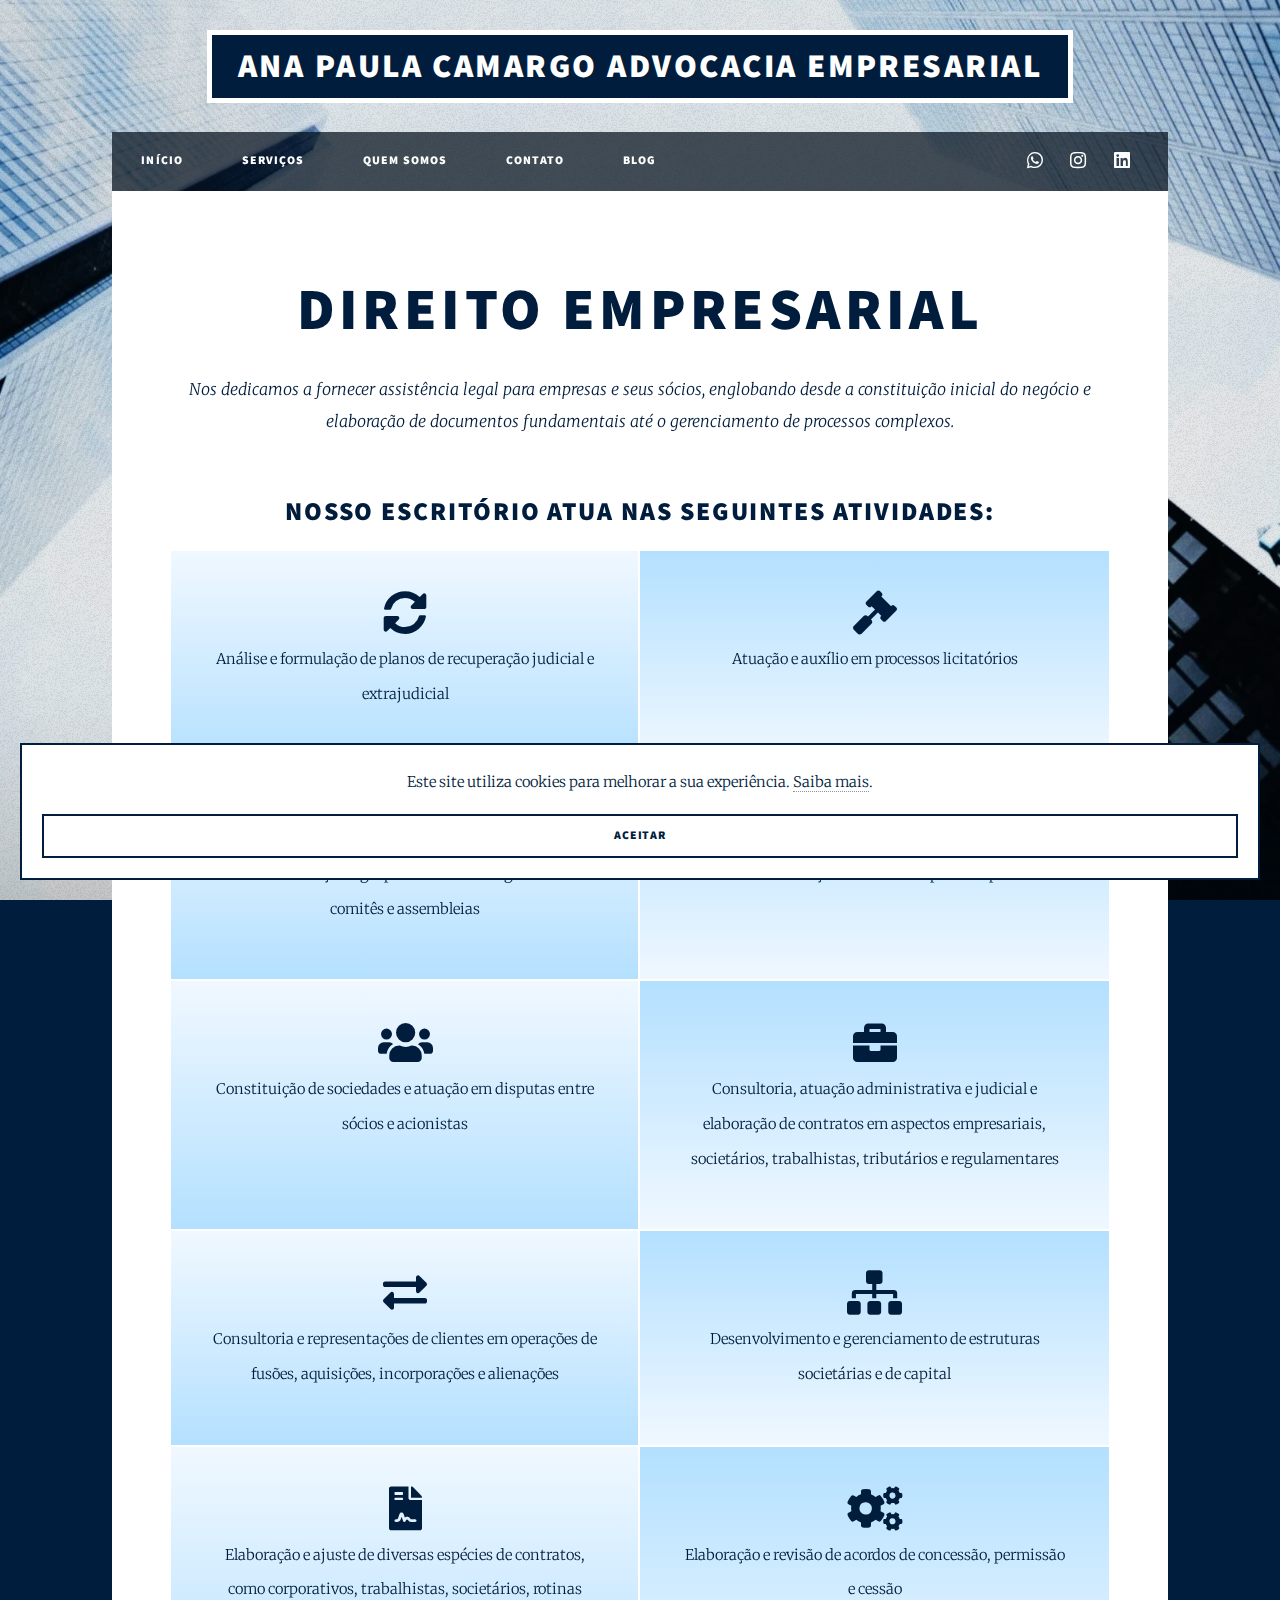
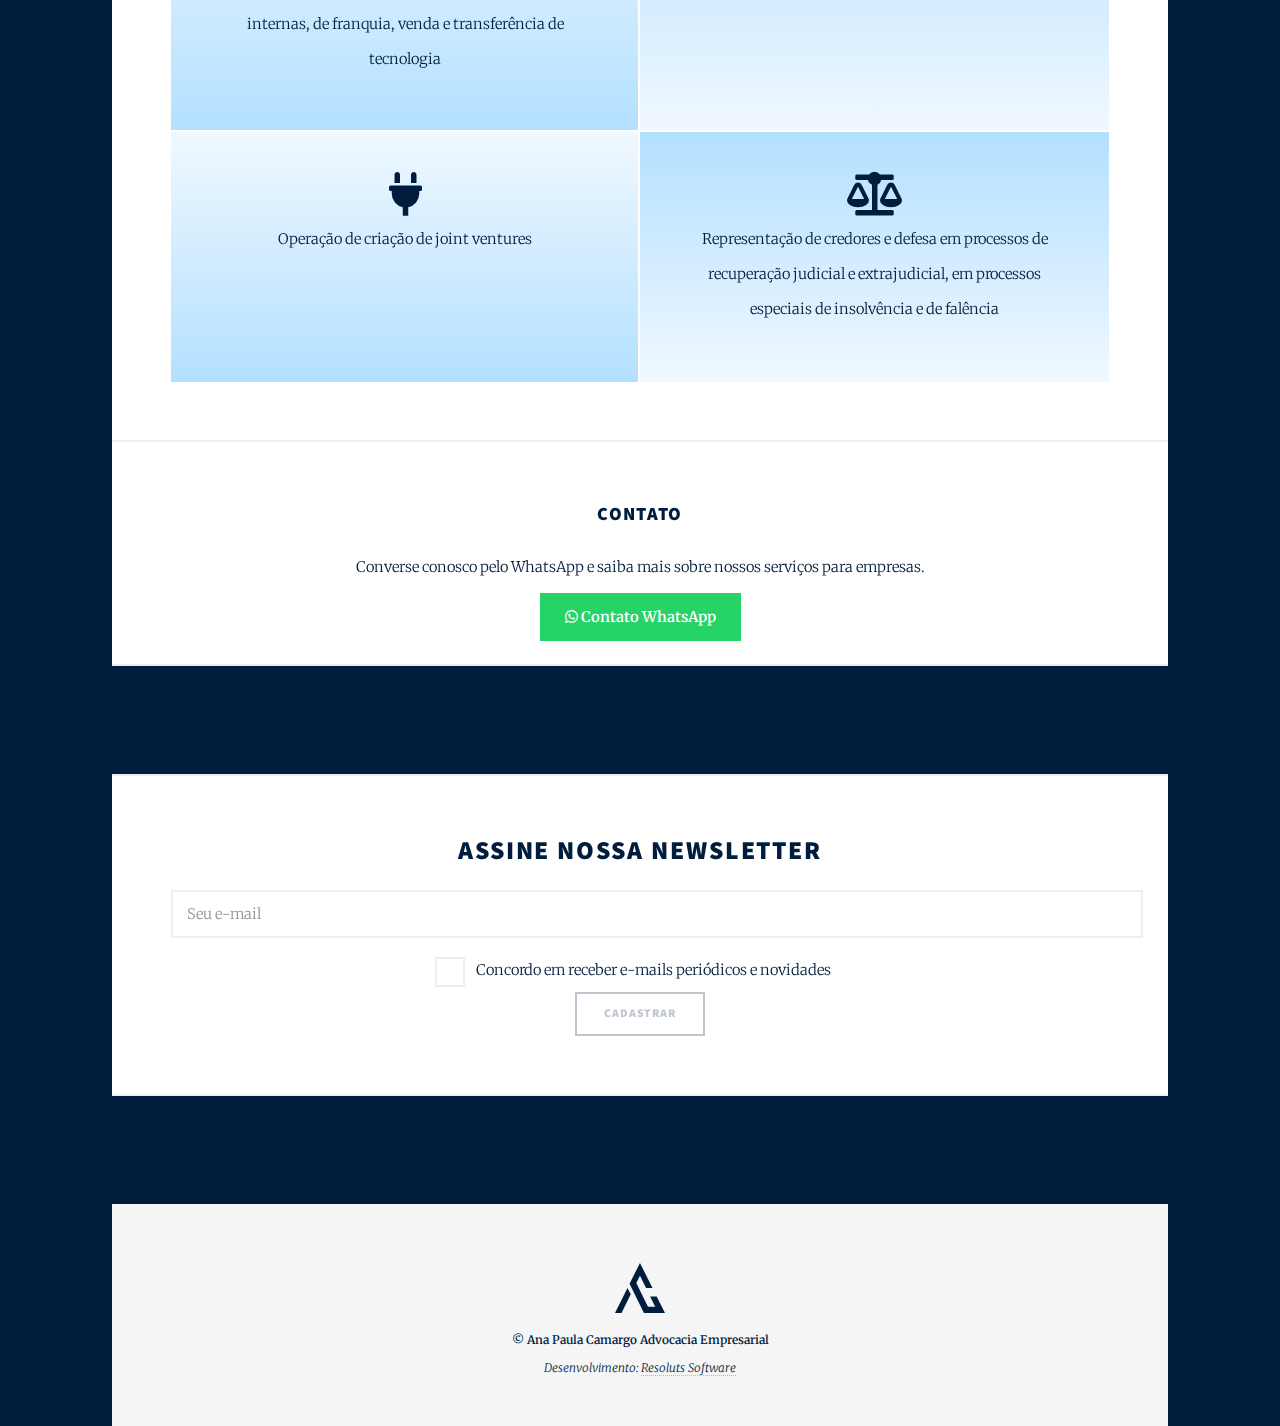
<file: direito-empresarial.html>
<!DOCTYPE html>
<html lang="pt-BR">
  <head>
    <meta charset="utf-8" />
    <meta
    name="viewport"
    content="width=device-width, initial-scale=1, user-scalable=no"
    />
    <meta http-equiv="X-UA-Compatible" content="IE=edge" />
    <title>Direito Empresarial - Ana Paula Camargo Advocacia Empresarial</title>
    <!-- Google Tag Manager -->
    <script>(function(w,d,s,l,i){w[l]=w[l]||[];w[l].push({'gtm.start': new Date().getTime(),event:'gtm.js'});var f=d.getElementsByTagName(s)[0], j=d.createElement(s),dl=l!='dataLayer'?'&l='+l:'';j.async=true;j.src='https://www.googletagmanager.com/gtm.js?id='+i+dl;f.parentNode.insertBefore(j,f);})(window,document,'script','dataLayer','G-SS2DQ78K18');</script>
    <meta
      name="description"
      content="Ana Paula Camargo Advocacia oferece serviços especializados em Direito Empresarial, proteção de dados, recuperação tributária, compliance, contratos, fusões e aquisições, e muito mais. Conte com nossa experiência para soluções jurídicas inovadoras."
    />
    <meta
      name="keywords"
      content="advocacia, direito empresarial, proteção de dados, LGPD, fusões e aquisições, recuperação tributária, compliance, contratos, regulação econômica"
    />
    <meta
      property="og:title"
      content="Direito Empresarial - Ana Paula Camargo Advocacia Empresarial"
    />
    <meta
      property="og:description"
      content="Conheça nossos serviços especializados em Direito Empresarial, com uma equipe qualificada pronta para atender às suas necessidades jurídicas em diversos setores do mercado."
    />
    <meta property="og:image" content="images/og-image.webp" />
    <meta property="og:url" content="https://www.anaadv.com/direito-empresarial.html" />
    <meta name="twitter:card" content="summary_large_image" />
    <meta
      name="twitter:title"
      content="Direito Empresarial - Ana Paula Camargo Advocacia Empresarial"
    />
    <meta
      name="twitter:description"
      content="Oferecemos serviços especializados em Direito Empresarial, com foco em soluções jurídicas inovadoras para empresas e entidades públicas."
    />
    <meta name="twitter:image" content="images/logo_anaadv_branco.svg" />
    <link rel="stylesheet" href="assets/css/main.css" />
    <noscript>
      <link rel="stylesheet" href="assets/css/noscript.css" />
    </noscript>
    <link rel="icon" href="images/favicon_anaadv.ico" type="image/x-icon" />
    <!-- Schema.org for Google -->
    <script type="application/ld+json">
    {
      "@context": "http://schema.org",
      "@type": "LegalService",
      "name": "Ana Paula Camargo Advocacia",
      "url": "https://www.anaadv.com/direito-empresarial.html",
      "logo": "https://www.anaadv.com/images/logo_anaadv_branco.svg",
      "sameAs": [
        "https://www.instagram.com/anaadvcorp",
        "https://www.linkedin.com/company/anaadvcorp/",
        "https://wa.me/5549989037724"
      ],
      "contactPoint": {
        "@type": "ContactPoint",
        "telephone": "+55-49-9890-37724",
        "contactType": "Customer Service",
        "areaServed": "BR",
        "availableLanguage": "Portuguese"
      },
      "description": "Ana Paula Camargo Advocacia oferece serviços especializados em Direito Empresarial, com foco em soluções jurídicas inovadoras para empresas.",
      "foundingDate": "2022-05-14",
      "founder": {
        "@type": "Person",
        "name": "Ana Paula Camargo",
        "url": "https://www.anaadv.com/quem-somos"
      },
      "serviceArea": {
        "@type": "Place",
        "name": "Chapecó, SC, Brasil"
      }
    }
    </script>
  </head>


  <body class="is-preload">
    <!-- Google Tag Manager (noscript) -->
    <noscript><iframe src="https://www.googletagmanager.com/ns.html?id=G-SS2DQ78K18" height="0" width="0" style="display:none;visibility:hidden"></iframe></noscript>
    <!-- Wrapper -->
    <div id="wrapper">
      <!-- Header -->
      <header id="header">
        <a href="index.html" class="logo">Ana Paula Camargo Advocacia Empresarial</a>
      </header>

      <!-- Nav -->
      <nav id="nav">
        <ul class="links">
          <li><a href="index.html">Início</a></li>
          <li><a href="servicos.html">Serviços</a></li>
          <li><a href="quem-somos.html">Quem Somos</a></li>
          <li><a href="index.html#footer">Contato</a></li>
          <li><a href="https://medium.com/@anaadvcorp" target="_blank" rel="noopener noreferrer">Blog</a></li>
        </ul>
        <ul class="icons">
          <li>
            <a href="https://wa.me/5549989037724" class="icon brands fa-whatsapp" target="_blank" rel="noopener noreferrer"
            onclick="dataLayer.push({
              'event': 'whatsapp_click',
              'eventCategory': 'CTA',
              'eventAction': 'click',
              'eventLabel': 'WhatsApp ' + document.title
              });">
              <span class="label">WhatsApp</span>
            </a>
          </li>
          <li>
            <a href="https://www.instagram.com/anaadvcorp" class="icon brands fa-instagram" target="_blank" rel="noopener noreferrer">
              <span class="label">Instagram</span>
            </a>
          </li>
          <li>
            <a href="https://www.linkedin.com/company/anaadvcorp/" class="icon brands fa-linkedin" target="_blank" rel="noopener noreferrer">
              <span class="label">LinkedIn</span>
            </a>
          </li>
        </ul>
      </nav>

      <!-- Main -->
      <div id="main">
        <!-- Post -->
        <section class="post featured">
          <header class="major">
            <h1>Direito Empresarial</h1>
            <p>Nos dedicamos a fornecer assistência legal para empresas e seus sócios, englobando desde a constituição inicial do negócio e elaboração de documentos fundamentais até o gerenciamento de processos complexos.</p>
          </header>

          <h2>Nosso escritório atua nas seguintes atividades:</h2>
          <div class="row col-12">
            
            <!-- Bloco de Serviço -->
            <div class="col-6 col-12-small" style="background: linear-gradient(to bottom, #f0f8ff, #b3e0ff); padding: 40px">
              <i class="fas fa-sync-alt fa-3x"></i>
              <p>Análise e formulação de planos de recuperação judicial e extrajudicial</p>
            </div>

            <!-- Bloco de Serviço -->
            <div class="col-6 col-12-small" style="background: linear-gradient(to bottom, #b3e0ff, #f0f8ff); padding: 40px">
              <i class="fas fa-gavel fa-3x"></i>
              <p>Atuação e auxílio em processos licitatórios</p>
            </div>

            <!-- Bloco de Serviço -->
            <div class="col-6 col-12-small" style="background: linear-gradient(to bottom, #f0f8ff, #b3e0ff); padding: 40px">
              <i class="fas fa-users-cog fa-3x"></i>
              <p>Auxílio e orientação a grupos de credores organizados em comitês e assembleias</p>
            </div>

            <!-- Bloco de Serviço -->
            <div class="col-6 col-12-small" style="background: linear-gradient(to bottom, #b3e0ff, #f0f8ff); padding: 40px">
              <i class="fas fa-handshake fa-3x"></i>
              <p>Auxílio em celebração de contratos público-particular</p>
            </div>

            <!-- Bloco de Serviço -->
            <div class="col-6 col-12-small" style="background: linear-gradient(to bottom, #f0f8ff, #b3e0ff); padding: 40px">
              <i class="fas fa-users fa-3x"></i>
              <p>Constituição de sociedades e atuação em disputas entre sócios e acionistas</p>
            </div>

            <!-- Bloco de Serviço -->
            <div class="col-6 col-12-small" style="background: linear-gradient(to bottom, #b3e0ff, #f0f8ff); padding: 40px">
              <i class="fas fa-briefcase fa-3x"></i>
              <p>Consultoria, atuação administrativa e judicial e elaboração de contratos em aspectos empresariais, societários, trabalhistas, tributários e regulamentares</p>
            </div>

            <!-- Bloco de Serviço -->
            <div class="col-6 col-12-small" style="background: linear-gradient(to bottom, #f0f8ff, #b3e0ff); padding: 40px">
              <i class="fas fa-exchange-alt fa-3x"></i>
              <p>Consultoria e representações de clientes em operações de fusões, aquisições, incorporações e alienações</p>
            </div>

            <!-- Bloco de Serviço -->
            <div class="col-6 col-12-small" style="background: linear-gradient(to bottom, #b3e0ff, #f0f8ff); padding: 40px">
              <i class="fas fa-sitemap fa-3x"></i>
              <p>Desenvolvimento e gerenciamento de estruturas societárias e de capital</p>
            </div>

            <!-- Bloco de Serviço -->
            <div class="col-6 col-12-small" style="background: linear-gradient(to bottom, #f0f8ff, #b3e0ff); padding: 40px">
              <i class="fas fa-file-contract fa-3x"></i>
              <p>Elaboração e ajuste de diversas espécies de contratos, como corporativos, trabalhistas, societários, rotinas internas, de franquia, venda e transferência de tecnologia</p>
            </div>

            <!-- Bloco de Serviço -->
            <div class="col-6 col-12-small" style="background: linear-gradient(to bottom, #b3e0ff, #f0f8ff); padding: 40px">
              <i class="fas fa-cogs fa-3x"></i>
              <p>Elaboração e revisão de acordos de concessão, permissão e cessão</p>
            </div>

            <!-- Bloco de Serviço -->
            <div class="col-6 col-12-small" style="background: linear-gradient(to bottom, #f0f8ff, #b3e0ff); padding: 40px">
              <i class="fas fa-plug fa-3x"></i>
              <p>Operação de criação de joint ventures</p>
            </div>

            <!-- Bloco de Serviço -->
            <div class="col-6 col-12-small" style="background: linear-gradient(to bottom, #b3e0ff, #f0f8ff); padding: 40px">
              <i class="fas fa-balance-scale fa-3x"></i>
              <p>Representação de credores e defesa em processos de recuperação judicial e extrajudicial, em processos especiais de insolvência e de falência</p>
            </div>

          </div>
        </section>
        <section style="text-align: center">
          <h3>Contato</h3>
          <p>
            Converse conosco pelo WhatsApp e saiba mais sobre nossos serviços para empresas.
          </p>
          <a
              href="https://wa.me/5549989037724"
              class="icon brands fa-whatsapp"
              target="_blank"
              rel="noopener noreferrer"
              style="
                  padding: 15px 25px;
                  color: white;
                  background-color: #25D366;
              "
              onclick="dataLayer.push({
                'event': 'whatsapp_click',
                'eventCategory': 'CTA',
                'eventAction': 'click',
                'eventLabel': 'WhatsApp ' + document.title
                });">
              <b style="color: white;">Contato WhatsApp</b>
          </a>
        </section>
        <!-- Newsletter -->
        <div style="background-color: #001d3d; height: 20px"></div>
        <article style="text-align: center">
          <h2>Assine nossa NewsLetter</h2>
          <!-- Formulário de Cadastro de E-mail -->
          <form id="newsletter-form" onsubmit="sendEmail(event)" class="form">
            <input type="email" id="email" name="email" placeholder="Seu e-mail" required />
            <div class="col-6 col-12-small">
              <p></p>
              <input type="checkbox" id="consent" />
              <label for="consent">Concordo em receber e-mails periódicos e novidades</label>
            </div>
            <button type="submit" class="button" id="submit-button" disabled>Cadastrar</button>
          </form>
        </article>
        <div style="background-color: #001d3d; height: 20px"></div>
      </div>
      <!-- Fim do main -->

      </div>

      <!-- Footer -->
      <footer id="footer">
        <section style="text-align: center;">
          <img src="images/logo_anaadv_marinho.svg" alt="Logo Azul Marinho da Ana Paula Camargo Advocacia Empresarial Utilizada no Rodapé"/>
          <p><b>&copy; Ana Paula Camargo Advocacia Empresarial</b><br />
          <i>
            Desenvolvimento: <a href="https://resoluts.com" target="_blank" rel="noopener noreferrer">Resoluts Software</a>
          </i></p>
        </section>
      </footer>

    </div>
    
    <!-- Scripts -->
    <script src="assets/js/jquery.min.js"></script>
    <script src="assets/js/jquery.scrollex.min.js"></script>
    <script src="assets/js/jquery.scrolly.min.js"></script>
    <script src="assets/js/browser.min.js"></script>
    <script src="assets/js/breakpoints.min.js"></script>
    <script src="assets/js/util.js"></script>
    <script src="assets/js/main.js"></script>
    <script src="assets/js/addons.js" defer></script>
    
  </body>
</html>
</file>
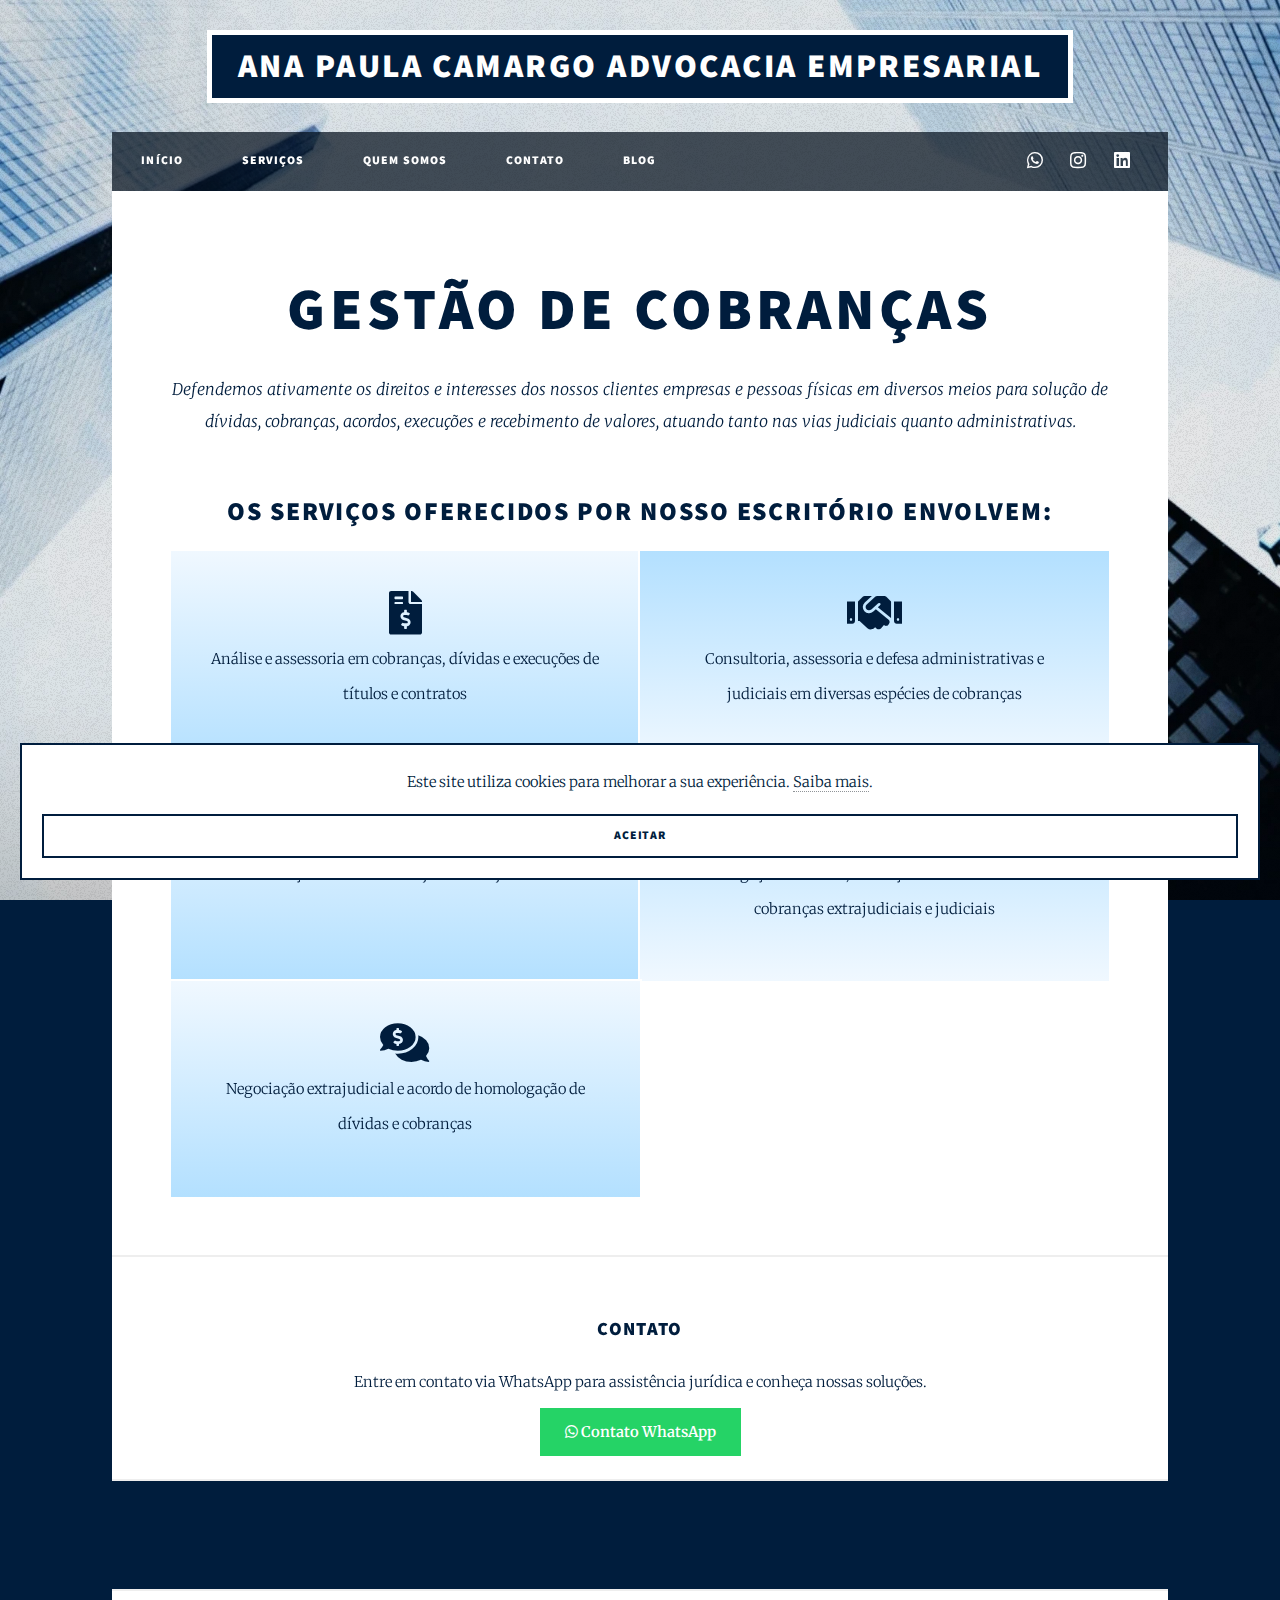
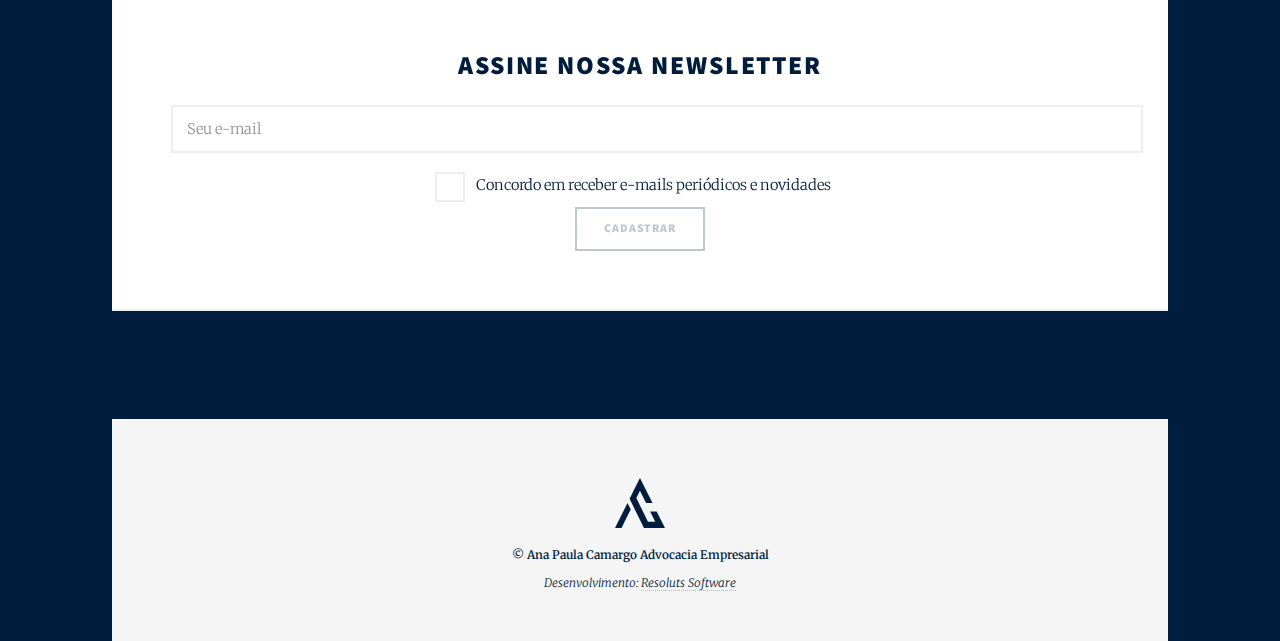
<file: gestao-de-cobrancas.html>
<!DOCTYPE html>
<html lang="pt-BR">
  <head>
    <meta charset="utf-8" />
    <meta
      name="viewport"
      content="width=device-width, initial-scale=1, user-scalable=no"
    />
    <meta http-equiv="X-UA-Compatible" content="IE=edge" />
    <title>Gestão de Cobranças - Ana Paula Camargo Advocacia Empresarial</title>
    <!-- Google Tag Manager -->
    <script>(function(w,d,s,l,i){w[l]=w[l]||[];w[l].push({'gtm.start': new Date().getTime(),event:'gtm.js'});var f=d.getElementsByTagName(s)[0], j=d.createElement(s),dl=l!='dataLayer'?'&l='+l:'';j.async=true;j.src='https://www.googletagmanager.com/gtm.js?id='+i+dl;f.parentNode.insertBefore(j,f);})(window,document,'script','dataLayer','G-SS2DQ78K18');</script>
    <meta
      name="description"
      content="Ana Paula Camargo Advocacia oferece serviços especializados em gestão de cobranças, recuperação de créditos, assessoria em dívidas, execução de títulos e contratos, além de negociações extrajudiciais e arbitragem. Conte com nossa experiência para soluções jurídicas eficazes."
    />
    <meta
      name="keywords"
      content="advocacia, gestão de cobranças, recuperação de créditos, assessoria em dívidas, execução de títulos, contratos, negociação extrajudicial, arbitragem, cobrança judicial"
    />
    <meta
      property="og:title"
      content="Gestão de Cobranças - Ana Paula Camargo Advocacia Empresarial"
    />
    <meta
      property="og:description"
      content="Oferecemos serviços especializados em gestão de cobranças, com foco na recuperação de créditos, assessoria em dívidas e execução de títulos judiciais e extrajudiciais."
    />
    <meta property="og:image" content="images/og-image.webp" />
    <meta property="og:url" content="https://www.anaadv.com/gestao-de-cobrancas.html" />
    <meta name="twitter:card" content="summary_large_image" />
    <meta
      name="twitter:title"
      content="Gestão de Cobranças - Ana Paula Camargo Advocacia Empresarial"
    />
    <meta
      name="twitter:description"
      content="Somos especializados em gestão de cobranças, oferecendo assessoria estratégica em dívidas, execução de títulos e negociações extrajudiciais e judiciais."
    />
    <meta name="twitter:image" content="images/logo_anaadv_branco.svg" />
    <link rel="stylesheet" href="assets/css/main.css" />
    <noscript>
      <link rel="stylesheet" href="assets/css/noscript.css" />
    </noscript>
    <link rel="icon" href="images/favicon_anaadv.ico" type="image/x-icon" />
    <!-- Schema.org for Google -->
    <script type="application/ld+json">
    {
      "@context": "http://schema.org",
      "@type": "LegalService",
      "name": "Ana Paula Camargo Advocacia",
      "url": "https://www.anaadv.com/gestao-de-cobrancas.html",
      "logo": "https://www.anaadv.com/images/logo_anaadv_branco.svg",
      "sameAs": [
        "https://www.instagram.com/anaadvcorp",
        "https://www.linkedin.com/company/anaadvcorp/",
        "https://wa.me/5549989037724"
      ],
      "contactPoint": {
        "@type": "ContactPoint",
        "telephone": "+55-49-9890-37724",
        "contactType": "Customer Service",
        "areaServed": "BR",
        "availableLanguage": "Portuguese"
      },
      "description": "Ana Paula Camargo Advocacia oferece serviços especializados em gestão de cobranças e recuperação de créditos, com foco em soluções jurídicas estratégicas para empresas.",
      "foundingDate": "2022-05-14",
      "founder": {
        "@type": "Person",
        "name": "Ana Paula Camargo",
        "url": "https://www.anaadv.com/quem-somos"
      },
      "serviceArea": {
        "@type": "Place",
        "name": "Chapecó, SC, Brasil"
      }
    }
    </script>
  </head>




  <body class="is-preload">
    <!-- Google Tag Manager (noscript) -->
    <noscript><iframe src="https://www.googletagmanager.com/ns.html?id=G-SS2DQ78K18" height="0" width="0" style="display:none;visibility:hidden"></iframe></noscript>
    <!-- Wrapper -->
    <div id="wrapper">
      <!-- Header -->
      <header id="header">
        <a href="index.html" class="logo">Ana Paula Camargo Advocacia Empresarial</a>
      </header>

      <!-- Nav -->
      <nav id="nav">
        <ul class="links">
          <li><a href="index.html">Início</a></li>
          <li><a href="servicos.html">Serviços</a></li>
          <li><a href="quem-somos.html">Quem Somos</a></li>
          <li><a href="index.html#footer">Contato</a></li>
          <li><a href="https://medium.com/@anaadvcorp" target="_blank" rel="noopener noreferrer">Blog</a></li>
        </ul>
        <ul class="icons">
          <li>
            <a href="https://wa.me/5549989037724" class="icon brands fa-whatsapp" target="_blank" rel="noopener noreferrer"
              onclick="dataLayer.push({
                'event': 'whatsapp_click',
                'eventCategory': 'CTA',
                'eventAction': 'click',
                'eventLabel': 'WhatsApp ' + document.title
                });">
                <span class="label">WhatsApp</span>
            </a>
          </li>
          <li>
            <a href="https://www.instagram.com/anaadvcorp" class="icon brands fa-instagram" target="_blank" rel="noopener noreferrer">
              <span class="label">Instagram</span>
            </a>
          </li>
          <li>
            <a href="https://www.linkedin.com/company/anaadvcorp/" class="icon brands fa-linkedin" target="_blank" rel="noopener noreferrer">
              <span class="label">LinkedIn</span>
            </a>
          </li>
        </ul>
      </nav>

      <!-- Main -->
      <div id="main">
        <!-- Post -->
        <section class="post featured">
          <header class="major">
            <h1>Gestão de Cobranças</h1>
            <p>Defendemos ativamente os direitos e interesses dos nossos clientes empresas e pessoas físicas em diversos meios para solução de dívidas, cobranças, acordos, execuções e recebimento de valores, atuando tanto nas vias judiciais quanto administrativas.</p>
          </header>

          <h2>Os serviços oferecidos por nosso escritório envolvem:</h2>
          <div class="row col-12">

            <!-- Bloco de Serviço -->
            <div class="col-6 col-12-small" style="background: linear-gradient(to bottom, #f0f8ff, #b3e0ff); padding: 40px">
              <i class="fas fa-file-invoice-dollar fa-3x"></i>
              <p>Análise e assessoria em cobranças, dívidas e execuções de títulos e contratos</p>
            </div>

            <!-- Bloco de Serviço -->
            <div class="col-6 col-12-small" style="background: linear-gradient(to bottom, #b3e0ff, #f0f8ff); padding: 40px">
              <i class="fas fa-handshake fa-3x"></i>
              <p>Consultoria, assessoria e defesa administrativas e judiciais em diversas espécies de cobranças</p>
            </div>

            <!-- Bloco de Serviço -->
            <div class="col-6 col-12-small" style="background: linear-gradient(to bottom, #f0f8ff, #b3e0ff); padding: 40px">
              <i class="fas fa-gavel fa-3x"></i>
              <p>Execução de títulos extrajudiciais e judiciais</p>
            </div>

            <!-- Bloco de Serviço -->
            <div class="col-6 col-12-small" style="background: linear-gradient(to bottom, #b3e0ff, #f0f8ff); padding: 40px">
              <i class="fas fa-search fa-3x"></i>
              <p>Investigação de fraude, ocultação de bens e valores em cobranças extrajudiciais e judiciais</p>
            </div>

            <!-- Bloco de Serviço -->
            <div class="col-6 col-12-small" style="background: linear-gradient(to bottom, #f0f8ff, #b3e0ff); padding: 40px">
              <i class="fas fa-comments-dollar fa-3x"></i>
              <p>Negociação extrajudicial e acordo de homologação de dívidas e cobranças</p>
            </div>

          </div>
        </section>
        <section style="text-align: center">
          <h3>Contato</h3>
          <p>
            Entre em contato via WhatsApp para assistência jurídica e conheça nossas soluções.
          </p>
          <a
              href="https://wa.me/5549989037724"
              class="icon brands fa-whatsapp"
              target="_blank"
              rel="noopener noreferrer"
              style="
                  padding: 15px 25px;
                  color: white;
                  background-color: #25D366;
              "
              onclick="dataLayer.push({
                'event': 'whatsapp_click',
                'eventCategory': 'CTA',
                'eventAction': 'click',
                'eventLabel': 'WhatsApp ' + document.title
                });">
              <b style="color: white;">Contato WhatsApp</b>
          </a>
        </section>
        <!-- Newsletter -->
        <div style="background-color: #001d3d; height: 20px"></div>
        <article style="text-align: center">
          <h2>Assine nossa NewsLetter</h2>
          <!-- Formulário de Cadastro de E-mail -->
          <form id="newsletter-form" onsubmit="sendEmail(event)" class="form">
            <input type="email" id="email" name="email" placeholder="Seu e-mail" required />
            <div class="col-6 col-12-small">
              <p></p>
              <input type="checkbox" id="consent" />
              <label for="consent">Concordo em receber e-mails periódicos e novidades</label>
            </div>
            <button type="submit" class="button" id="submit-button" disabled>Cadastrar</button>
          </form>
        </article>
        <div style="background-color: #001d3d; height: 20px"></div>
      </div>
      <!-- Fim do main -->

      </div>

      <!-- Footer -->
      <footer id="footer">
        <section style="text-align: center;">
          <img src="images/logo_anaadv_marinho.svg" alt="Logo Azul Marinho da Ana Paula Camargo Advocacia Empresarial Utilizada no Rodapé"/>
          <p><b>&copy; Ana Paula Camargo Advocacia Empresarial</b><br />
          <i>
            Desenvolvimento: <a href="https://resoluts.com" target="_blank" rel="noopener noreferrer">Resoluts Software</a>
          </i></p>
        </section>
      </footer>

    </div>
    
    <!-- Scripts -->
    <script src="assets/js/jquery.min.js"></script>
    <script src="assets/js/jquery.scrollex.min.js"></script>
    <script src="assets/js/jquery.scrolly.min.js"></script>
    <script src="assets/js/browser.min.js"></script>
    <script src="assets/js/breakpoints.min.js"></script>
    <script src="assets/js/util.js"></script>
    <script src="assets/js/main.js"></script>
    <script src="assets/js/addons.js" defer></script>
    
  </body>
</html>
</file>
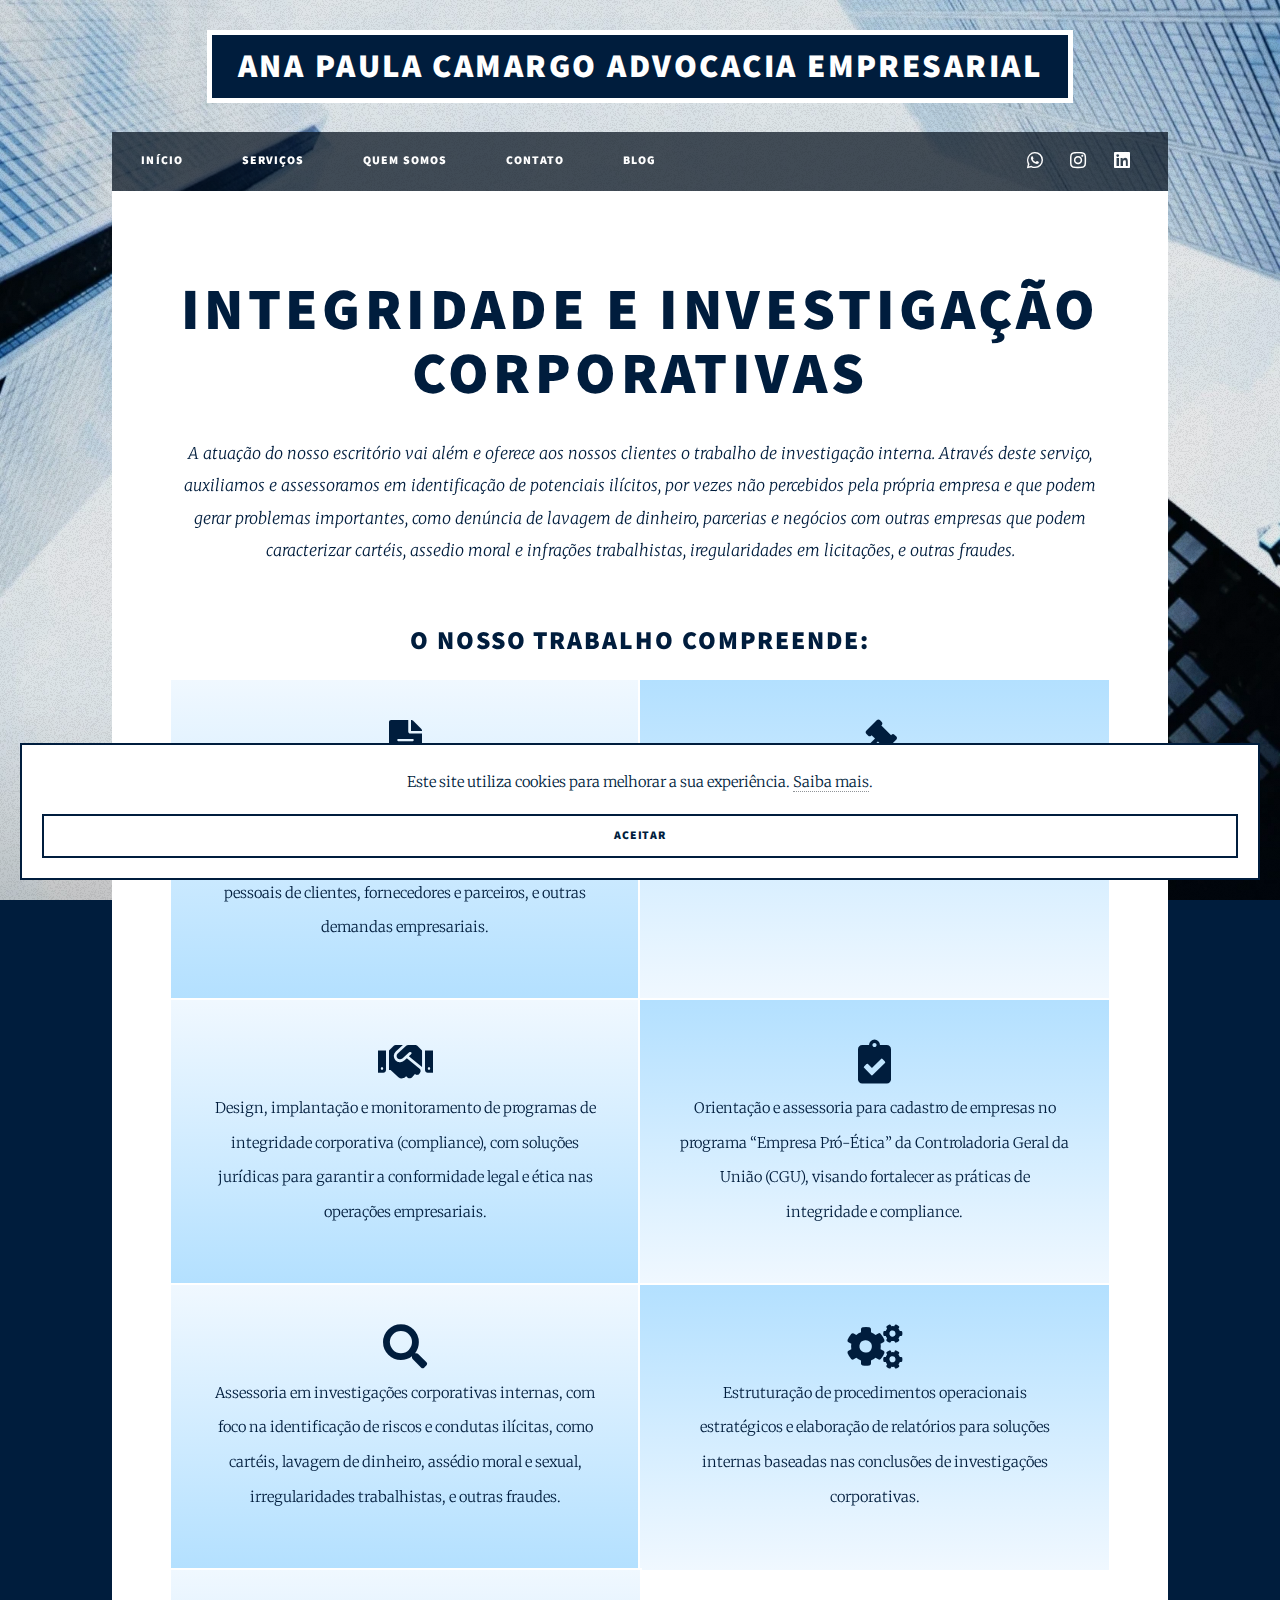
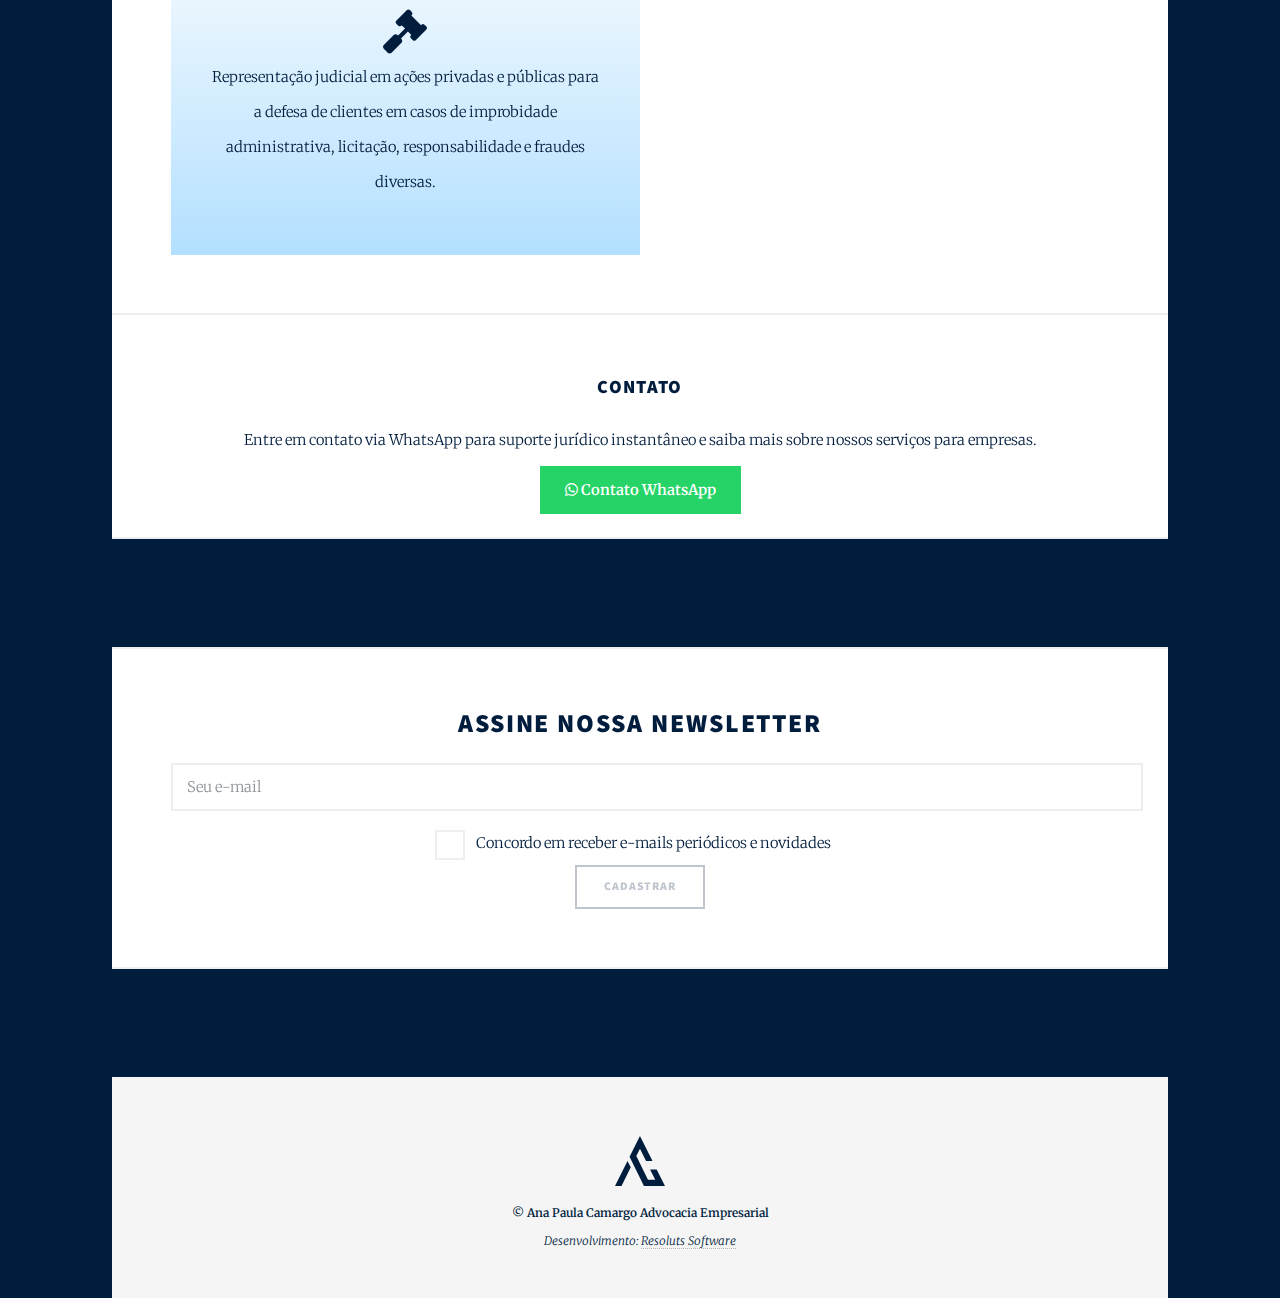
<file: integridade-e-investigacao.html>
<!DOCTYPE html>
<html lang="pt-BR">
  <head>
    <meta charset="utf-8" />
    <meta
      name="viewport"
      content="width=device-width, initial-scale=1, user-scalable=no"
    />
    <meta http-equiv="X-UA-Compatible" content="IE=edge" />
    <title>Integridade e Investigação - Ana Paula Camargo Advocacia Empresarial</title>
    <!-- Google Tag Manager -->
    <script>(function(w,d,s,l,i){w[l]=w[l]||[];w[l].push({'gtm.start': new Date().getTime(),event:'gtm.js'});var f=d.getElementsByTagName(s)[0], j=d.createElement(s),dl=l!='dataLayer'?'&l='+l:'';j.async=true;j.src='https://www.googletagmanager.com/gtm.js?id='+i+dl;f.parentNode.insertBefore(j,f);})(window,document,'script','dataLayer','G-SS2DQ78K18');</script>
    <meta
      name="description"
      content="Ana Paula Camargo Advocacia oferece serviços especializados em licenciamento, compliance, investigações corporativas internas, prevenção de riscos, representação judicial e consultoria em improbidade administrativa e fraudes diversas."
    />
    <meta
      name="keywords"
      content="advocacia, compliance, integridade corporativa, investigações internas, improbidade administrativa, fraudes, risco corporativo, licitações, defesa judicial, cartéis, lavagem de dinheiro"
    />
    <meta
      property="og:title"
      content="Integridade e Investigação - Ana Paula Camargo Advocacia Empresarial"
    />
    <meta
      property="og:description"
      content="Oferecemos assessoria jurídica especializada em integridade corporativa, investigações internas, compliance, e defesa judicial em casos de improbidade administrativa e fraudes diversas."
    />
    <meta property="og:image" content="images/og-image.webp" />
    <meta property="og:url" content="https://www.anaadv.com/integridade-e-investigacao.html" />
    <meta name="twitter:card" content="summary_large_image" />
    <meta
      name="twitter:title"
      content="Integridade e Investigação - Ana Paula Camargo Advocacia Empresarial"
    />
    <meta
      name="twitter:description"
      content="Especializados em integridade corporativa, investigamos e assessora empresas em casos de fraude, improbidade administrativa e defesa judicial em processos licitatórios e de responsabilidades."
    />
    <meta name="twitter:image" content="images/logo_anaadv_branco.svg" />
    <link rel="stylesheet" href="assets/css/main.css" />
    <noscript>
      <link rel="stylesheet" href="assets/css/noscript.css" />
    </noscript>
    <link rel="icon" href="images/favicon_anaadv.ico" type="image/x-icon" />
    <!-- Schema.org for Google -->
    <script type="application/ld+json">
    {
      "@context": "http://schema.org",
      "@type": "LegalService",
      "name": "Ana Paula Camargo Advocacia",
      "url": "https://www.anaadv.com/integridade-e-investigacao.html",
      "logo": "https://www.anaadv.com/images/logo_anaadv_branco.svg",
      "sameAs": [
        "https://www.instagram.com/anaadvcorp",
        "https://www.linkedin.com/company/anaadvcorp/",
        "https://wa.me/5549989037724"
      ],
      "contactPoint": {
        "@type": "ContactPoint",
        "telephone": "+55-49-9890-37724",
        "contactType": "Customer Service",
        "areaServed": "BR",
        "availableLanguage": "Portuguese"
      },
      "description": "Ana Paula Camargo Advocacia oferece assessoria jurídica especializada em integridade corporativa, compliance e investigações internas, além de defesa judicial em casos de improbidade administrativa e fraudes diversas.",
      "foundingDate": "2022-05-14",
      "founder": {
        "@type": "Person",
        "name": "Ana Paula Camargo",
        "url": "https://www.anaadv.com/quem-somos"
      },
      "serviceArea": {
        "@type": "Place",
        "name": "Chapecó, SC, Brasil"
      }
    }
    </script>
  </head>

  <body class="is-preload">
    <!-- Google Tag Manager (noscript) -->
    <noscript><iframe src="https://www.googletagmanager.com/ns.html?id=G-SS2DQ78K18" height="0" width="0" style="display:none;visibility:hidden"></iframe></noscript>
    <!-- Wrapper -->
    <div id="wrapper">
      <!-- Header -->
      <header id="header">
        <a href="index.html" class="logo">Ana Paula Camargo Advocacia Empresarial</a>
      </header>

      <!-- Nav -->
      <nav id="nav">
        <ul class="links">
          <li><a href="index.html">Início</a></li>
          <li><a href="servicos.html">Serviços</a></li>
          <li><a href="quem-somos.html">Quem Somos</a></li>
          <li><a href="index.html#footer">Contato</a></li>
          <li><a href="https://medium.com/@anaadvcorp" target="_blank" rel="noopener noreferrer">Blog</a></li>
        </ul>
        <ul class="icons">
          <li>
            <a href="https://wa.me/5549989037724" class="icon brands fa-whatsapp" target="_blank" rel="noopener noreferrer"
              onclick="dataLayer.push({
                'event': 'whatsapp_click',
                'eventCategory': 'CTA',
                'eventAction': 'click',
                'eventLabel': 'WhatsApp ' + document.title
                });">
                <span class="label">WhatsApp</span>
            </a>
          </li>
          <li>
            <a href="https://www.instagram.com/anaadvcorp" class="icon brands fa-instagram" target="_blank" rel="noopener noreferrer">
              <span class="label">Instagram</span>
            </a>
          </li>
          <li>
            <a href="https://www.linkedin.com/company/anaadvcorp/" class="icon brands fa-linkedin" target="_blank" rel="noopener noreferrer">
              <span class="label">LinkedIn</span>
            </a>
          </li>
        </ul>
      </nav>

      <!-- Main -->
      <div id="main">
        <!-- Post -->
        <section class="post featured">
          <header class="major">
            <h1>Integridade e Investigação Corporativas</h1>
            <p>A atuação do nosso escritório vai além e oferece aos nossos clientes o trabalho de investigação interna. Através deste serviço, auxiliamos e assessoramos em identificação de potenciais ilícitos, por vezes não percebidos pela própria empresa e que podem gerar problemas importantes, como denúncia de lavagem de dinheiro, parcerias e negócios com outras empresas que podem caracterizar cartéis, assedio moral e infrações trabalhistas, iregularidades em licitações, e outras fraudes.</p>
          </header>

          <h2>O nosso trabalho compreende:</h2>
          <div class="row col-12">
            <!-- Bloco de Serviço -->
            <div class="col-6 col-12-small" style="background: linear-gradient(to bottom, #f0f8ff, #b3e0ff); padding: 40px">
              <i class="fas fa-file-alt fa-3x"></i>
              <p>Análise, consultoria e elaboração de políticas internas sobre manuseio de documentos, condutas em relação a autoridades públicas, coleta e tratamento de dados pessoais de clientes, fornecedores e parceiros, e outras demandas empresariais.</p>
            </div>

            <!-- Bloco de Serviço -->
            <div class="col-6 col-12-small" style="background: linear-gradient(to bottom, #b3e0ff, #f0f8ff); padding: 40px">
              <i class="fas fa-gavel fa-3x"></i>
              <p>Assessoria e consultoria em processos de licitação, com foco em estratégias jurídicas para a participação e regularização de empresas nesse processo.</p>
            </div>

            <!-- Bloco de Serviço -->
            <div class="col-6 col-12-small" style="background: linear-gradient(to bottom, #f0f8ff, #b3e0ff); padding: 40px">
              <i class="fas fa-handshake fa-3x"></i>
              <p>Design, implantação e monitoramento de programas de integridade corporativa (compliance), com soluções jurídicas para garantir a conformidade legal e ética nas operações empresariais.</p>
            </div>

            <!-- Bloco de Serviço -->
            <div class="col-6 col-12-small" style="background: linear-gradient(to bottom, #b3e0ff, #f0f8ff); padding: 40px">
              <i class="fas fa-clipboard-check fa-3x"></i>
              <p>Orientação e assessoria para cadastro de empresas no programa “Empresa Pró-Ética” da Controladoria Geral da União (CGU), visando fortalecer as práticas de integridade e compliance.</p>
            </div>

            <!-- Bloco de Serviço -->
            <div class="col-6 col-12-small" style="background: linear-gradient(to bottom, #f0f8ff, #b3e0ff); padding: 40px">
              <i class="fas fa-search fa-3x"></i>
              <p>Assessoria em investigações corporativas internas, com foco na identificação de riscos e condutas ilícitas, como cartéis, lavagem de dinheiro, assédio moral e sexual, irregularidades trabalhistas, e outras fraudes.</p>
            </div>

            <!-- Bloco de Serviço -->
            <div class="col-6 col-12-small" style="background: linear-gradient(to bottom, #b3e0ff, #f0f8ff); padding: 40px">
              <i class="fas fa-cogs fa-3x"></i>
              <p>Estruturação de procedimentos operacionais estratégicos e elaboração de relatórios para soluções internas baseadas nas conclusões de investigações corporativas.</p>
            </div>

            <!-- Bloco de Serviço -->
            <div class="col-6 col-12-small" style="background: linear-gradient(to bottom, #f0f8ff, #b3e0ff); padding: 40px">
              <i class="fas fa-gavel fa-3x"></i>
              <p>Representação judicial em ações privadas e públicas para a defesa de clientes em casos de improbidade administrativa, licitação, responsabilidade e fraudes diversas.</p>
            </div>

          </div>
        </section>
        <section style="text-align: center">
          <h3>Contato</h3>
          <p>
            Entre em contato via WhatsApp para suporte jurídico instantâneo e saiba mais sobre nossos serviços para empresas.
          </p>
          <a
              href="https://wa.me/5549989037724"
              class="icon brands fa-whatsapp"
              target="_blank"
              rel="noopener noreferrer"
              style="
                  padding: 15px 25px;
                  color: white;
                  background-color: #25D366;
              "
              onclick="dataLayer.push({
                'event': 'whatsapp_click',
                'eventCategory': 'CTA',
                'eventAction': 'click',
                'eventLabel': 'WhatsApp ' + document.title
                });">
              <b style="color: white;">Contato WhatsApp</b>
          </a>
        </section>
        <!-- Newsletter -->
        <div style="background-color: #001d3d; height: 20px"></div>
        <article style="text-align: center">
          <h2>Assine nossa NewsLetter</h2>
          <!-- Formulário de Cadastro de E-mail -->
          <form id="newsletter-form" onsubmit="sendEmail(event)" class="form">
            <input type="email" id="email" name="email" placeholder="Seu e-mail" required />
            <div class="col-6 col-12-small">
              <p></p>
              <input type="checkbox" id="consent" />
              <label for="consent">Concordo em receber e-mails periódicos e novidades</label>
            </div>
            <button type="submit" class="button" id="submit-button" disabled>Cadastrar</button>
          </form>
        </article>
        <div style="background-color: #001d3d; height: 20px"></div>
      </div>
      <!-- Fim do main -->

      </div>

      <!-- Footer -->
      <footer id="footer">
        <section style="text-align: center;">
          <img src="images/logo_anaadv_marinho.svg" alt="Logo Azul Marinho da Ana Paula Camargo Advocacia Empresarial Utilizada no Rodapé"/>
          <p><b>&copy; Ana Paula Camargo Advocacia Empresarial</b><br />
          <i>
            Desenvolvimento: <a href="https://resoluts.com" target="_blank" rel="noopener noreferrer">Resoluts Software</a>
          </i></p>
        </section>
      </footer>

    </div>
    
    <!-- Scripts -->
    <script src="assets/js/jquery.min.js"></script>
    <script src="assets/js/jquery.scrollex.min.js"></script>
    <script src="assets/js/jquery.scrolly.min.js"></script>
    <script src="assets/js/browser.min.js"></script>
    <script src="assets/js/breakpoints.min.js"></script>
    <script src="assets/js/util.js"></script>
    <script src="assets/js/main.js"></script>
    <script src="assets/js/addons.js" defer></script>
    
  </body>
</html>
</file>
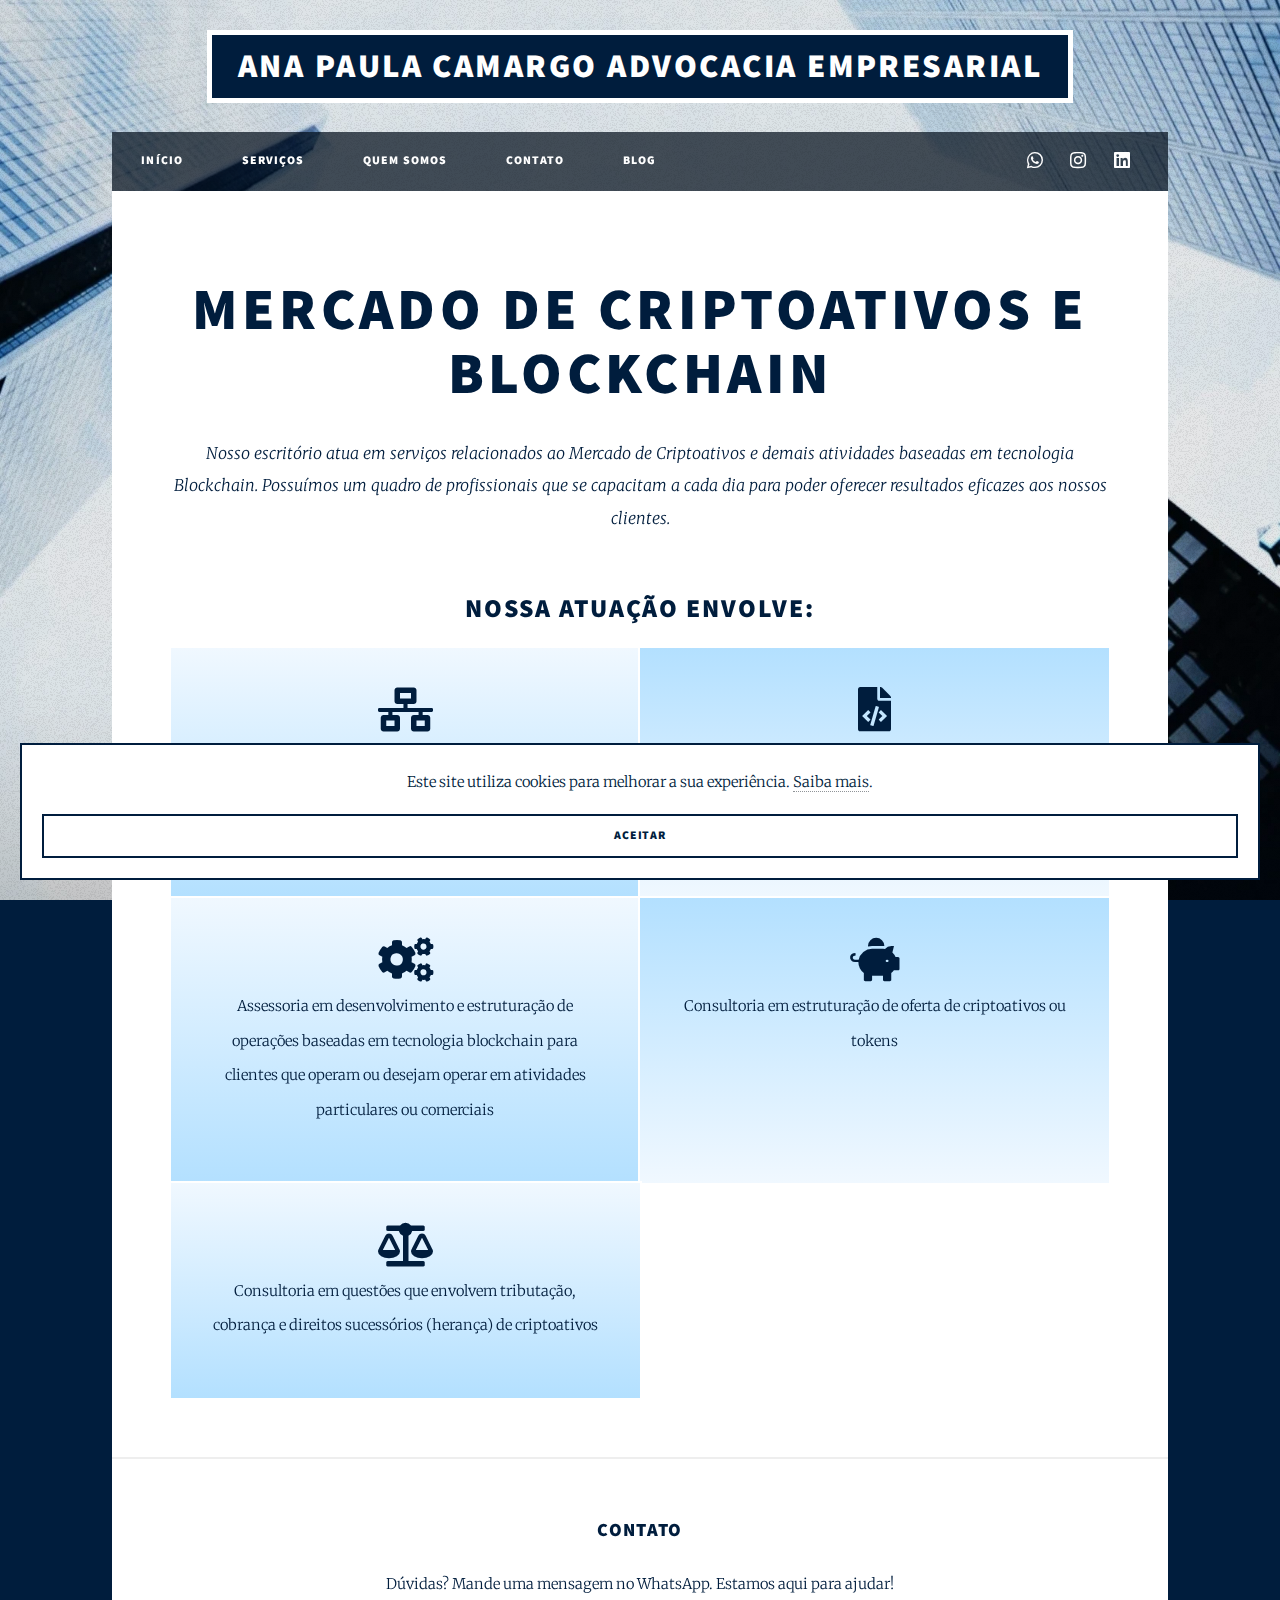
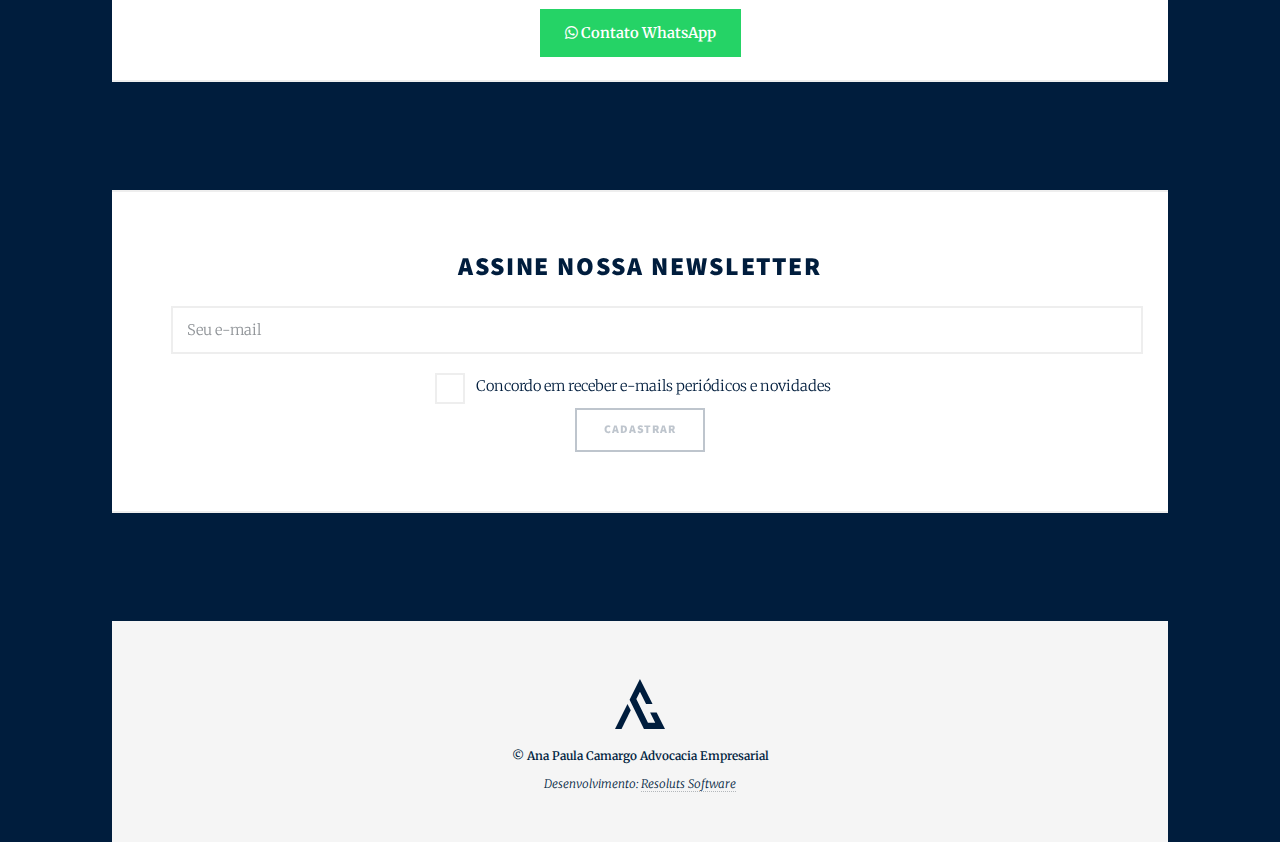
<file: mercado-de-criptoativos-e-blockchain.html>
<!DOCTYPE html>
<html lang="pt-BR">
  <head>
    <meta charset="utf-8" />
    <meta
      name="viewport"
      content="width=device-width, initial-scale=1, user-scalable=no"
    />
    <meta http-equiv="X-UA-Compatible" content="IE=edge" />
    <title>Mercado de Criptoativos e Blockchain - Ana Paula Camargo Advocacia Empresarial</title>
    <!-- Google Tag Manager -->
    <script>(function(w,d,s,l,i){w[l]=w[l]||[];w[l].push({'gtm.start': new Date().getTime(),event:'gtm.js'});var f=d.getElementsByTagName(s)[0], j=d.createElement(s),dl=l!='dataLayer'?'&l='+l:'';j.async=true;j.src='https://www.googletagmanager.com/gtm.js?id='+i+dl;f.parentNode.insertBefore(j,f);})(window,document,'script','dataLayer','G-SS2DQ78K18');</script>
    <meta
      name="description"
      content="Ana Paula Camargo Advocacia oferece serviços especializados no mercado de criptoativos e tecnologia blockchain, incluindo assessoria jurídica para contratos de blockchain (smart contracts), consultoria em criptoativos, tokenização e questões tributárias envolvendo criptoativos."
    />
    <meta
      name="keywords"
      content="advocacia, blockchain, criptoativos, smart contracts, assessoria jurídica, tokenização, tributação de criptoativos, mercado de blockchain, consultoria em blockchain, criptoativos e tributos"
    />
    <meta
      property="og:title"
      content="Mercado de Criptoativos e Blockchain - Ana Paula Camargo Advocacia Empresarial"
    />
    <meta
      property="og:description"
      content="Oferecemos serviços especializados em blockchain e criptoativos, com foco em contratos inteligentes (smart contracts), consultoria tributária e consultoria jurídica para empresas e investidores no mercado de criptoativos e blockchain."
    />
    <meta property="og:image" content="images/og-image.webp" />
    <meta property="og:url" content="https://www.anaadv.com/mercado-de-criptoativos-e-blockchain.html" />
    <meta name="twitter:card" content="summary_large_image" />
    <meta
      name="twitter:title"
      content="Mercado de Criptoativos e Blockchain - Ana Paula Camargo Advocacia Empresarial"
    />
    <meta
      name="twitter:description"
      content="Somos especialistas no mercado de criptoativos e blockchain, oferecendo assessoria jurídica estratégica para contratos de blockchain, criptoativos, tokenização e questões tributárias."
    />
    <meta name="twitter:image" content="images/logo_anaadv_branco.svg" />
    <link rel="stylesheet" href="assets/css/main.css" />
    <noscript>
      <link rel="stylesheet" href="assets/css/noscript.css" />
    </noscript>
    <link rel="icon" href="images/favicon_anaadv.ico" type="image/x-icon" />
    <!-- Schema.org for Google -->
    <script type="application/ld+json">
    {
      "@context": "http://schema.org",
      "@type": "LegalService",
      "name": "Ana Paula Camargo Advocacia",
      "url": "https://www.anaadv.com/mercado-de-criptoativos-e-blockchain.html",
      "logo": "https://www.anaadv.com/images/logo_anaadv_branco.svg",
      "sameAs": [
        "https://www.instagram.com/anaadvcorp",
        "https://www.linkedin.com/company/anaadvcorp/",
        "https://wa.me/5549989037724"
      ],
      "contactPoint": {
        "@type": "ContactPoint",
        "telephone": "+55-49-9890-37724",
        "contactType": "Customer Service",
        "areaServed": "BR",
        "availableLanguage": "Portuguese"
      },
      "description": "Ana Paula Camargo Advocacia oferece serviços especializados no mercado de criptoativos e blockchain, com foco em contratos inteligentes, tributação de criptoativos, e assessoria jurídica para empresas e investidores.",
      "foundingDate": "2022-05-14",
      "founder": {
        "@type": "Person",
        "name": "Ana Paula Camargo",
        "url": "https://www.anaadv.com/quem-somos"
      },
      "serviceArea": {
        "@type": "Place",
        "name": "Chapecó, SC, Brasil"
      }
    }
    </script>
  </head>

  <body class="is-preload">
    <!-- Google Tag Manager (noscript) -->
    <noscript><iframe src="https://www.googletagmanager.com/ns.html?id=G-SS2DQ78K18" height="0" width="0" style="display:none;visibility:hidden"></iframe></noscript>
    <!-- Wrapper -->
    <div id="wrapper">
      <!-- Header -->
      <header id="header">
        <a href="index.html" class="logo">Ana Paula Camargo Advocacia Empresarial</a>
      </header>

      <!-- Nav -->
      <nav id="nav">
        <ul class="links">
          <li><a href="index.html">Início</a></li>
          <li><a href="servicos.html">Serviços</a></li>
          <li><a href="quem-somos.html">Quem Somos</a></li>
          <li><a href="index.html#footer">Contato</a></li>
          <li><a href="https://medium.com/@anaadvcorp" target="_blank" rel="noopener noreferrer">Blog</a></li>
        </ul>
        <ul class="icons">
          <li>
            <a href="https://wa.me/5549989037724" class="icon brands fa-whatsapp" target="_blank" rel="noopener noreferrer"
              onclick="dataLayer.push({
                'event': 'whatsapp_click',
                'eventCategory': 'CTA',
                'eventAction': 'click',
                'eventLabel': 'WhatsApp ' + document.title
                });">
                <span class="label">WhatsApp</span>
            </a>
          </li>
          <li>
            <a href="https://www.instagram.com/anaadvcorp" class="icon brands fa-instagram" target="_blank" rel="noopener noreferrer">
              <span class="label">Instagram</span>
            </a>
          </li>
          <li>
            <a href="https://www.linkedin.com/company/anaadvcorp/" class="icon brands fa-linkedin" target="_blank" rel="noopener noreferrer">
              <span class="label">LinkedIn</span>
            </a>
          </li>
        </ul>
      </nav>

      <!-- Main -->
      <div id="main">
        <!-- Post -->
        <section class="post featured">
          <header class="major">
            <h1>Mercado de Criptoativos e Blockchain</h1>
            <p>Nosso escritório atua em serviços relacionados ao Mercado de Criptoativos e demais atividades baseadas em tecnologia Blockchain. Possuímos um quadro de profissionais que se capacitam a cada dia para poder oferecer resultados eficazes aos nossos clientes.</p>
          </header>

          <h2>Nossa atuação envolve:</h2>
          <div class="row col-12">
            <!-- Bloco de Serviço -->
            <div class="col-6 col-12-small" style="background: linear-gradient(to bottom, #f0f8ff, #b3e0ff); padding: 40px">
              <i class="fas fa-network-wired fa-3x"></i>
              <p>Análise de potencial concorrencial de mercado para empresas que desejam operar com estrutura baseada em tecnologia blockchain</p>
            </div>

            <!-- Bloco de Serviço -->
            <div class="col-6 col-12-small" style="background: linear-gradient(to bottom, #b3e0ff, #f0f8ff); padding: 40px">
              <i class="fas fa-file-code fa-3x"></i>
              <p>Assessoria e consultoria para formalização e celebração de contratos elaborados em estrutura blockchain (Smart Contracts)</p>
            </div>

            <!-- Bloco de Serviço -->
            <div class="col-6 col-12-small" style="background: linear-gradient(to bottom, #f0f8ff, #b3e0ff); padding: 40px">
              <i class="fas fa-cogs fa-3x"></i>
              <p>Assessoria em desenvolvimento e estruturação de operações baseadas em tecnologia blockchain para clientes que operam ou desejam operar em atividades particulares ou comerciais</p>
            </div>

            <!-- Bloco de Serviço -->
            <div class="col-6 col-12-small" style="background: linear-gradient(to bottom, #b3e0ff, #f0f8ff); padding: 40px">
              <i class="fas fa-piggy-bank fa-3x"></i>
              <p>Consultoria em estruturação de oferta de criptoativos ou tokens</p>
            </div>

            <!-- Bloco de Serviço -->
            <div class="col-6 col-12-small" style="background: linear-gradient(to bottom, #f0f8ff, #b3e0ff); padding: 40px">
              <i class="fas fa-balance-scale fa-3x"></i>
              <p>Consultoria em questões que envolvem tributação, cobrança e direitos sucessórios (herança) de criptoativos</p>
            </div>

          </div>
        </section>
        <section style="text-align: center">
          <h3>Contato</h3>
          <p>
            Dúvidas? Mande uma mensagem no WhatsApp. Estamos aqui para ajudar!
          </p>
          <a
              href="https://wa.me/5549989037724"
              class="icon brands fa-whatsapp"
              target="_blank"
              rel="noopener noreferrer"
              style="
                  padding: 15px 25px;
                  color: white;
                  background-color: #25D366;
              "
              onclick="dataLayer.push({
                'event': 'whatsapp_click',
                'eventCategory': 'CTA',
                'eventAction': 'click',
                'eventLabel': 'WhatsApp ' + document.title
                });">
                <b style="color: white;">Contato WhatsApp</b>
          </a>
        </section>
        <!-- Newsletter -->
        <div style="background-color: #001d3d; height: 20px"></div>
        <article style="text-align: center">
          <h2>Assine nossa NewsLetter</h2>
          <!-- Formulário de Cadastro de E-mail -->
          <form id="newsletter-form" onsubmit="sendEmail(event)" class="form">
            <input type="email" id="email" name="email" placeholder="Seu e-mail" required />
            <div class="col-6 col-12-small">
              <p></p>
              <input type="checkbox" id="consent" />
              <label for="consent">Concordo em receber e-mails periódicos e novidades</label>
            </div>
            <button type="submit" class="button" id="submit-button" disabled>Cadastrar</button>
          </form>
        </article>
        <div style="background-color: #001d3d; height: 20px"></div>
      </div>
      <!-- Fim do main -->

      </div>

      <!-- Footer -->
      <footer id="footer">
        <section style="text-align: center;">
          <img src="images/logo_anaadv_marinho.svg" alt="Logo Azul Marinho da Ana Paula Camargo Advocacia Empresarial Utilizada no Rodapé"/>
          <p><b>&copy; Ana Paula Camargo Advocacia Empresarial</b><br />
          <i>
            Desenvolvimento: <a href="https://resoluts.com" target="_blank" rel="noopener noreferrer">Resoluts Software</a>
          </i></p>
        </section>
      </footer>

    </div>
    
    <!-- Scripts -->
    <script src="assets/js/jquery.min.js"></script>
    <script src="assets/js/jquery.scrollex.min.js"></script>
    <script src="assets/js/jquery.scrolly.min.js"></script>
    <script src="assets/js/browser.min.js"></script>
    <script src="assets/js/breakpoints.min.js"></script>
    <script src="assets/js/util.js"></script>
    <script src="assets/js/main.js"></script>
    <script src="assets/js/addons.js" defer></script>

  </body>
</html>
</file>
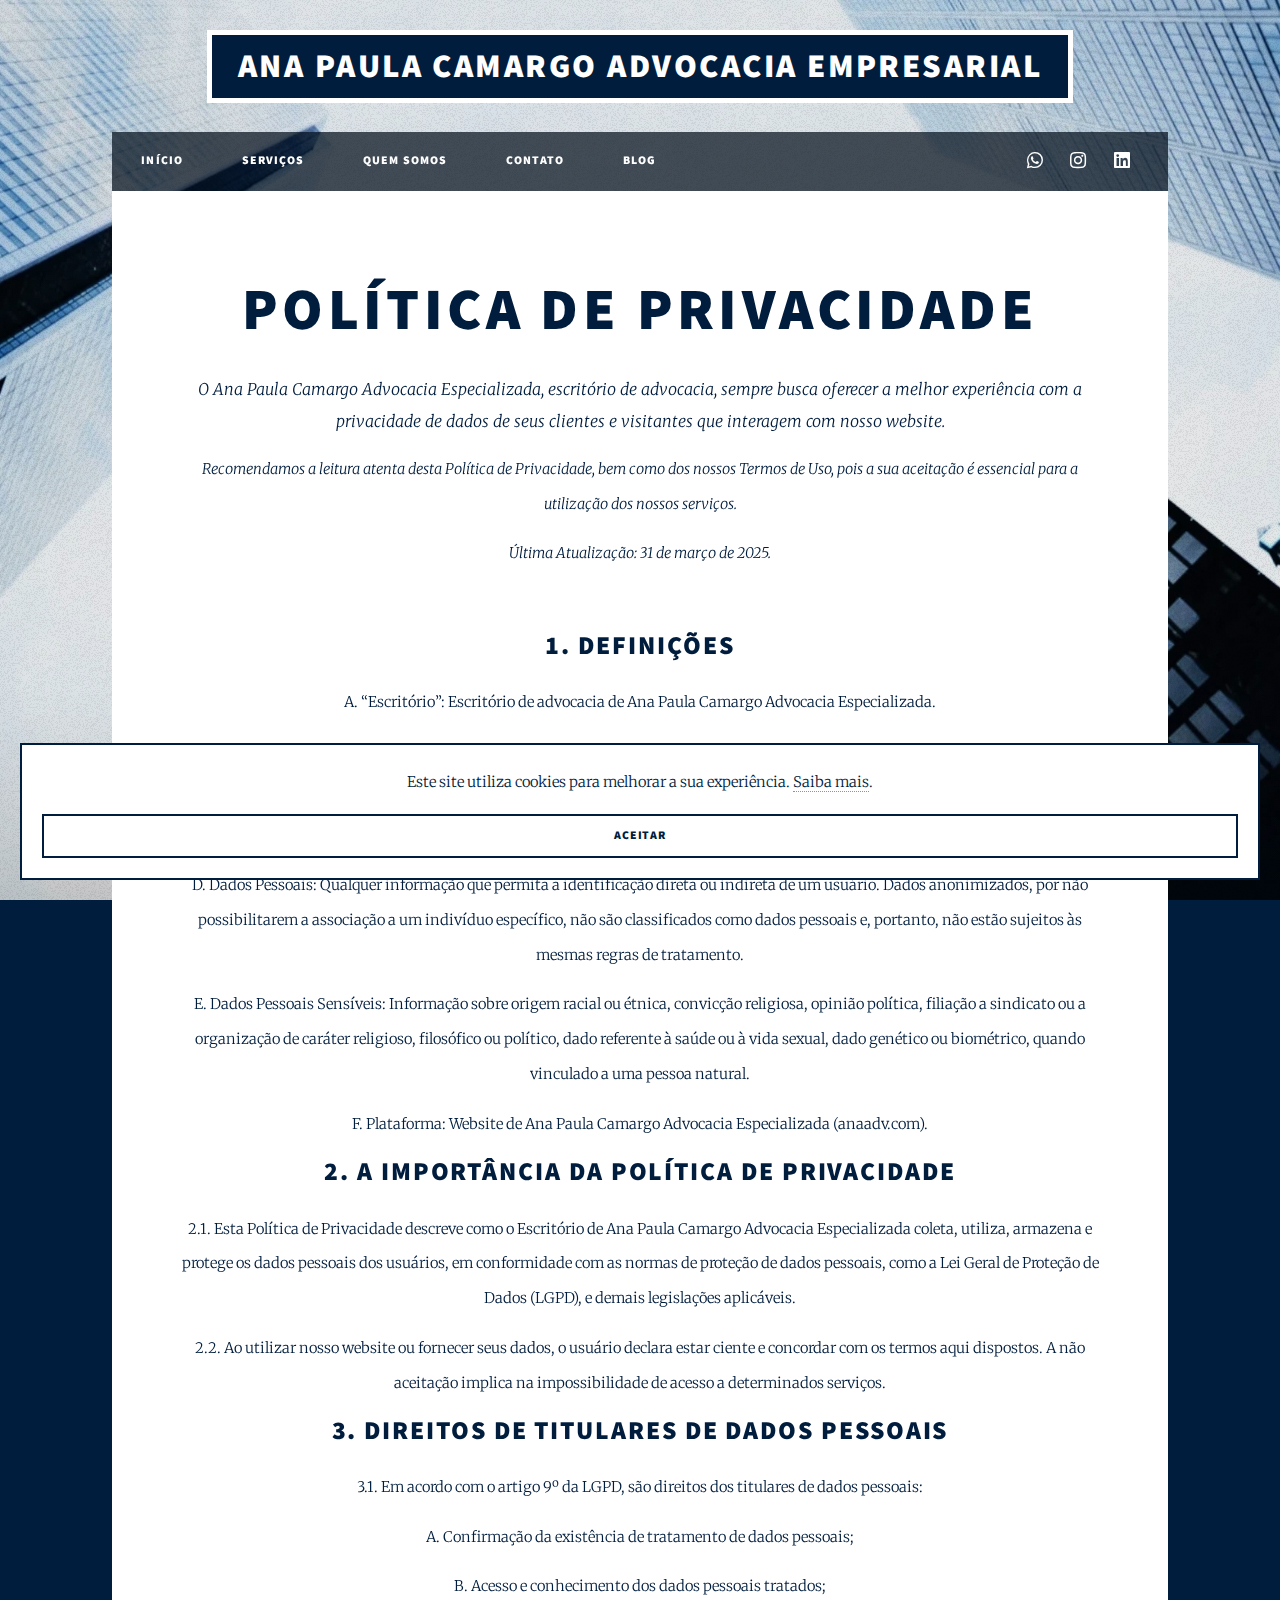
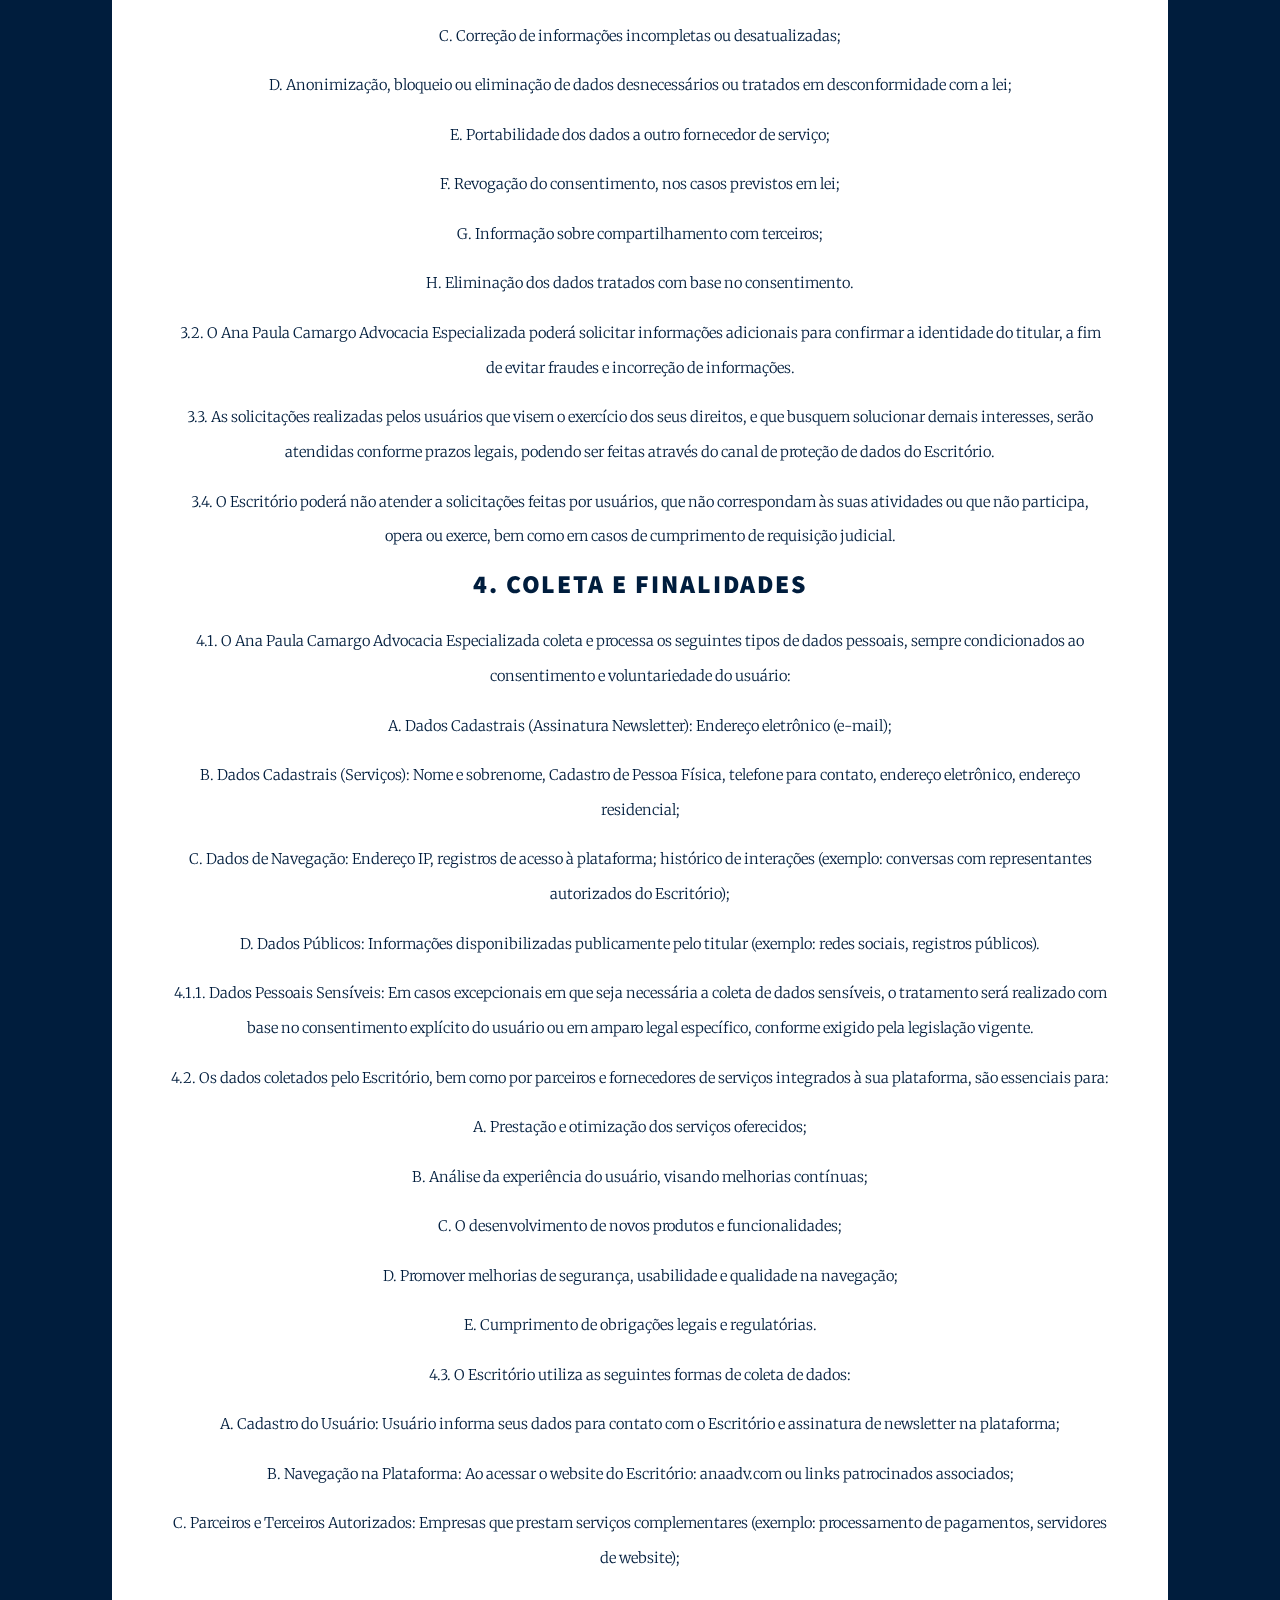
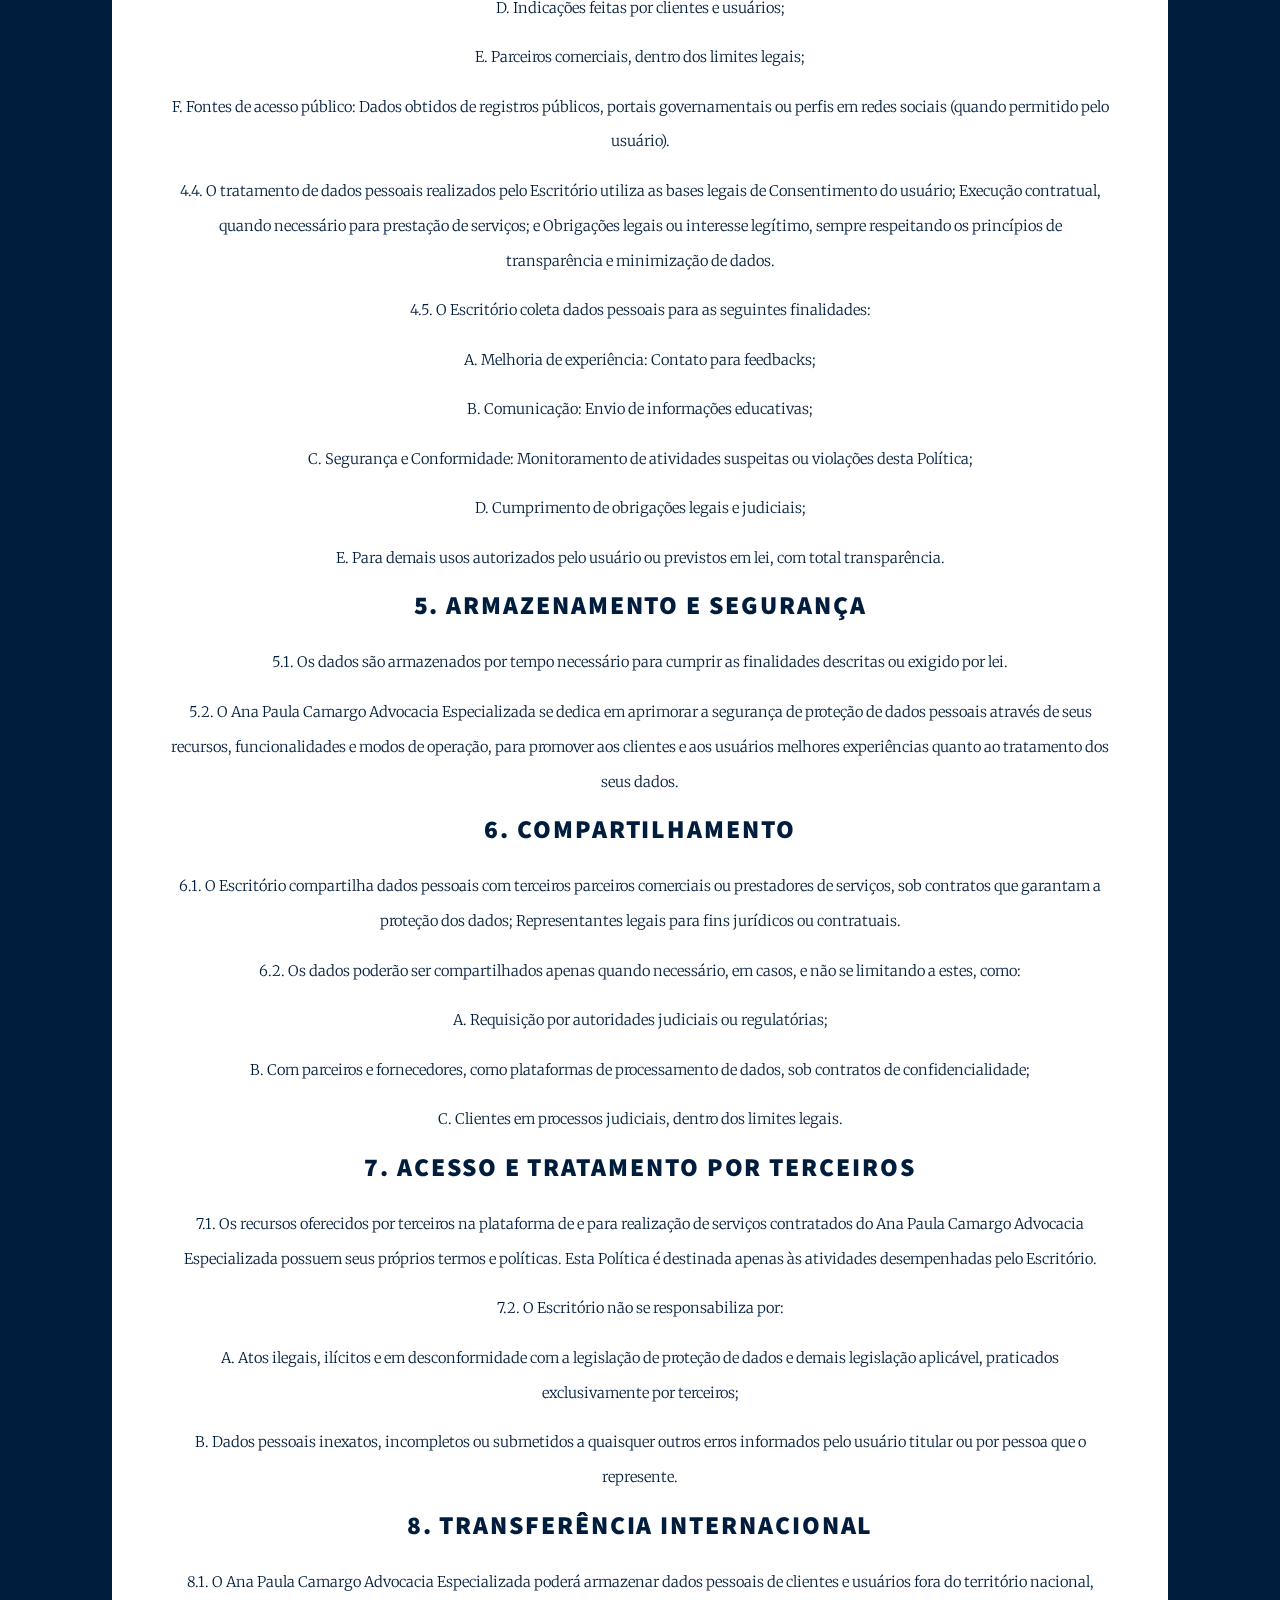
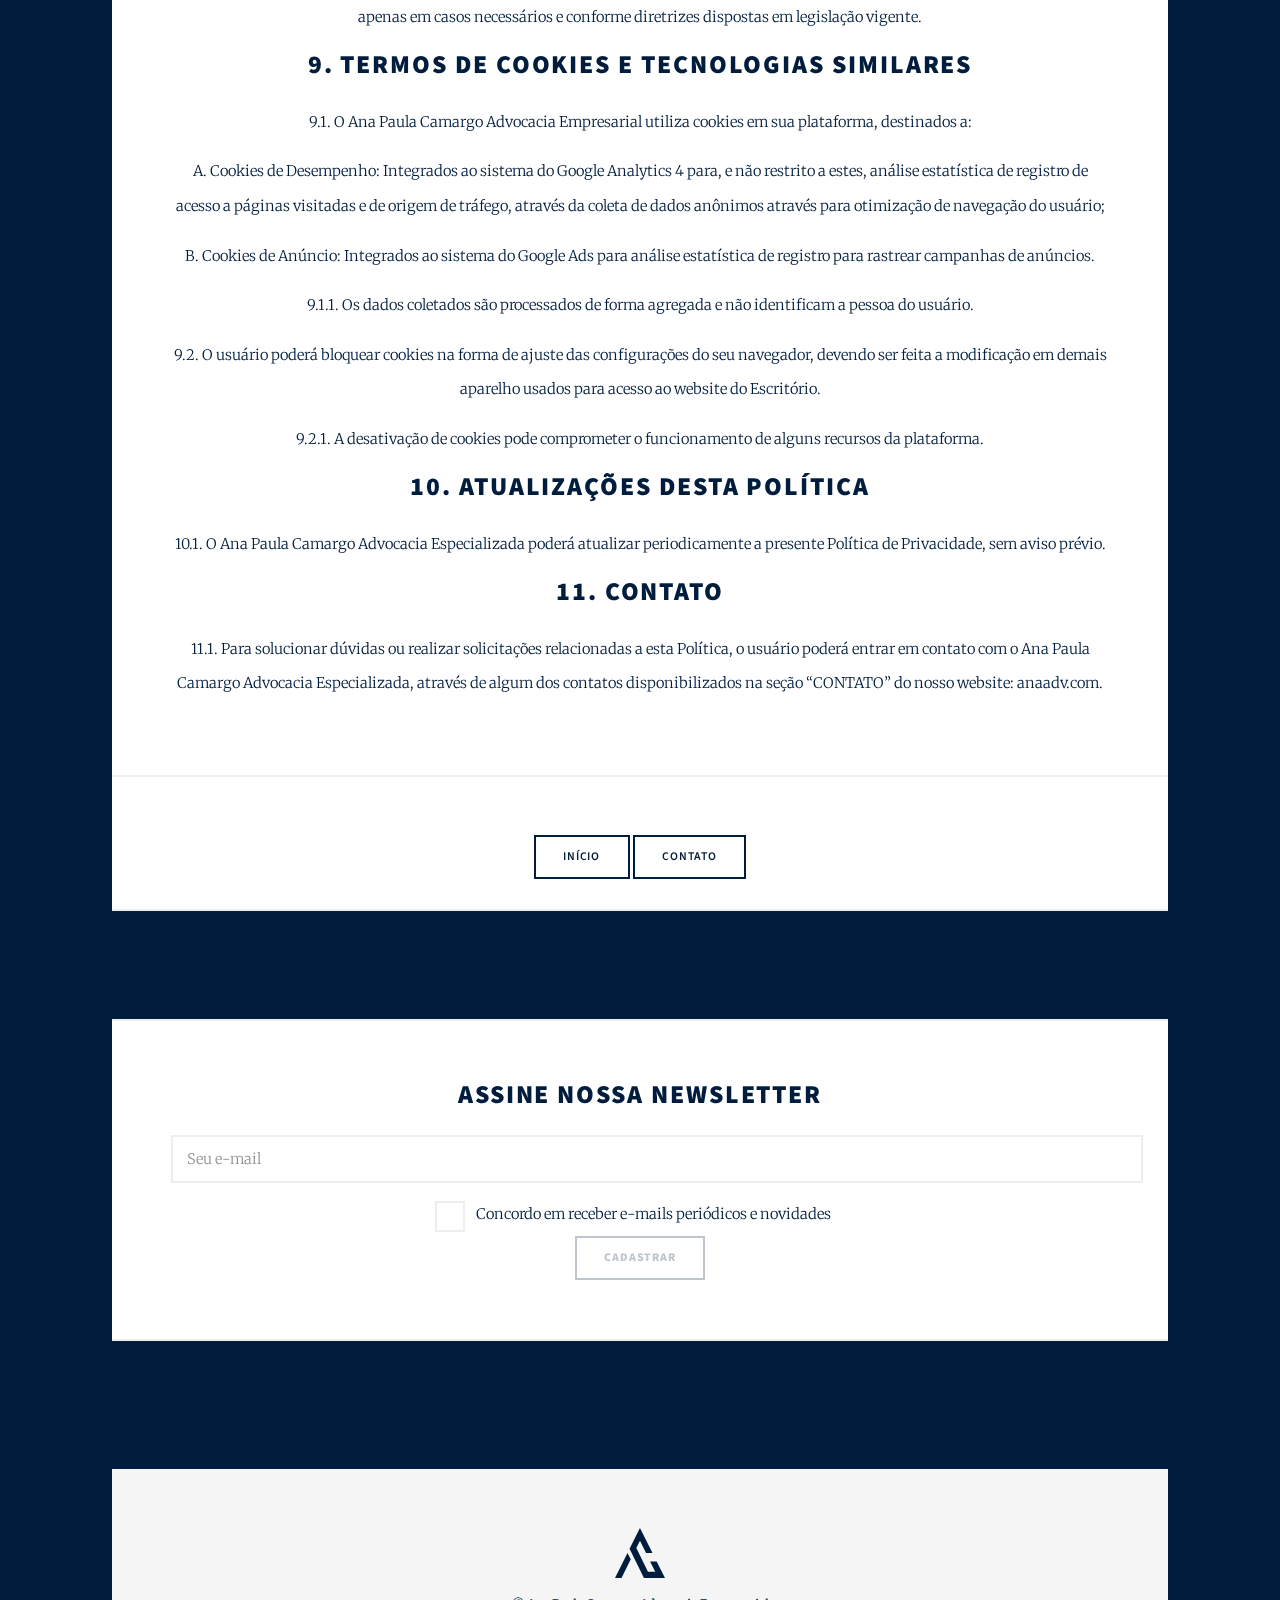
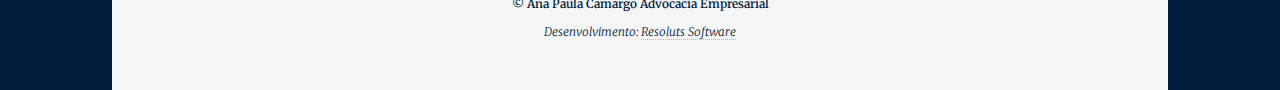
<file: politica-de-privacidade.html>
<!DOCTYPE html>
<html lang="pt-BR">
  <head>
    <meta charset="utf-8" />
    <meta name="viewport" content="width=device-width, initial-scale=1, user-scalable=no" />
    <meta http-equiv="X-UA-Compatible" content="IE=edge" />
    <title>Política de Privacidade - Ana Paula Camargo Advocacia Empresarial</title>
    <!-- Google Tag Manager -->
    <script>(function(w,d,s,l,i){w[l]=w[l]||[];w[l].push({'gtm.start': new Date().getTime(),event:'gtm.js'});var f=d.getElementsByTagName(s)[0], j=d.createElement(s),dl=l!='dataLayer'?'&l='+l:'';j.async=true;j.src='https://www.googletagmanager.com/gtm.js?id='+i+dl;f.parentNode.insertBefore(j,f);})(window,document,'script','dataLayer','G-SS2DQ78K18');</script>
    <meta
      name="description"
      content="Política de Privacidade do escritório Ana Paula Camargo Advocacia, que busca oferecer a melhor experiência com a privacidade de dados de seus clientes e visitantes."
    />
    <meta
      name="keywords"
      content="política de privacidade, proteção de dados, LGPD, advocacia, direito empresarial"
    />
    <meta property="og:title" content="Política de Privacidade - Ana Paula Camargo Advocacia Empresarial" />
    <meta
      property="og:description"
      content="Leia nossa Política de Privacidade e saiba como protegemos os dados pessoais de nossos clientes e visitantes."
    />
    <meta property="og:image" content="images/og-image.webp" />
    <meta property="og:url" content="https://www.anaadv.com/politica-de-privacidade.html" />
    <meta name="twitter:card" content="summary_large_image" />
    <meta name="twitter:title" content="Política de Privacidade - Ana Paula Camargo Advocacia Empresarial" />
    <meta name="twitter:description" content="O escritório Ana Paula Camargo Advocacia se compromete com a proteção de dados pessoais e a transparência em suas práticas." />
    <meta name="twitter:image" content="images/logo_anaadv_branco.svg" />
    <link rel="stylesheet" href="assets/css/main.css" />
    <noscript>
      <link rel="stylesheet" href="assets/css/noscript.css" />
    </noscript>
    <link rel="icon" href="images/favicon_anaadv.ico" type="image/x-icon" />
    <script type="application/ld+json">
    {
      "@context": "http://schema.org",
      "@type": "LegalService",
      "name": "Ana Paula Camargo Advocacia",
      "url": "https://www.anaadv.com",
      "logo": "https://www.anaadv.com/images/logo_anaadv_branco.svg",
      "sameAs": [
        "https://www.instagram.com/anaadvcorp",
        "https://www.linkedin.com/company/anaadvcorp/",
        "https://wa.me/5549989037724"
      ],
      "contactPoint": {
        "@type": "ContactPoint",
        "telephone": "+55-49-9890-37724",
        "contactType": "Customer Service",
        "areaServed": "BR",
        "availableLanguage": "Portuguese"
      },
      "description": "Ana Paula Camargo Advocacia oferece serviços especializados em diversas áreas do direito, com foco em soluções jurídicas eficazes para empresas e indivíduos.",
      "foundingDate": "2022-05-14",
      "founder": {
        "@type": "Person",
        "name": "Ana Paula Camargo",
        "url": "https://www.anaadv.com/quem-somos"
      },
      "serviceArea": {
        "@type": "Place",
        "name": "Chapecó, SC, Brasil"
      }
    }
    </script>
  </head>
  <body class="is-preload">
    <!-- Google Tag Manager (noscript) -->
    <noscript><iframe src="https://www.googletagmanager.com/ns.html?id=G-SS2DQ78K18" height="0" width="0" style="display:none;visibility:hidden"></iframe></noscript>
    <!-- Wrapper -->
    <div id="wrapper">
      <!-- Header -->
      <header id="header">
        <a href="index.html" class="logo">Ana Paula Camargo Advocacia Empresarial</a>
      </header>

      <!-- Nav -->
      <nav id="nav">
        <ul class="links">
          <li><a href="index.html">Início</a></li>
          <li><a href="servicos.html">Serviços</a></li>
          <li><a href="sobre.html">Quem Somos</a></li>
          <li><a href="index.html#footer">Contato</a></li>
          <li><a href="https://medium.com/@anaadvcorp" target="_blank" rel="noopener noreferrer">Blog</a></li>
        </ul>
        <ul class="icons">
          <li>
            <a href="https://wa.me/5549989037724" class="icon brands fa-whatsapp" target="_blank" rel="noopener noreferrer"
              onclick="dataLayer.push({
                'event': 'whatsapp_click',
                'eventCategory': 'CTA',
                'eventAction': 'click',
                'eventLabel': 'WhatsApp ' + document.title
                });">
                <span class="label">WhatsApp</span>
            </a>
          </li>
          <li>
            <a href="https://www.instagram.com/anaadvcorp" class="icon brands fa-instagram" target="_blank" rel="noopener noreferrer">
              <span class="label">Instagram</span>
            </a>
          </li>
          <li>
            <a href="https://www.linkedin.com/company/anaadvcorp/" class="icon brands fa-linkedin" target="_blank" rel="noopener noreferrer">
              <span class="label">LinkedIn</span>
            </a>
          </li>
        </ul>
      </nav>

      <!-- Main -->
      <div id="main">
      <section class="post featured">
        <header class="major">
          <h1>Política de Privacidade</h1>
          <p>O Ana Paula Camargo Advocacia Especializada, escritório de advocacia, sempre busca oferecer a melhor experiência com a privacidade de dados de seus clientes e visitantes que interagem com nosso website.</p>
          <p>Recomendamos a leitura atenta desta Política de Privacidade, bem como dos nossos Termos de Uso, pois a sua aceitação é essencial para a utilização dos nossos serviços.</p>
          <p>Última Atualização: 31 de março de 2025.</p>
        </header>
        
          <section>
            <h2>1. DEFINIÇÕES</h2>
            <p>A. “Escritório”: Escritório de advocacia de Ana Paula Camargo Advocacia Especializada.</p>
            <p>B. “Titular” e “Titular de Dados Pessoais”: Em acordo com o artigo 5º da LGPD, titular é a pessoa natural a quem se referem os dados pessoais que são objeto de tratamento.</p>
            <p>C. “Usuário”: Pessoas naturais e jurídicas que acessam os recursos digitais do Escritório.</p>
            <p>D. Dados Pessoais: Qualquer informação que permita a identificação direta ou indireta de um usuário. Dados anonimizados, por não possibilitarem a associação a um indivíduo específico, não são classificados como dados pessoais e, portanto, não estão sujeitos às mesmas regras de tratamento.</p>
            <p>E. Dados Pessoais Sensíveis: Informação sobre origem racial ou étnica, convicção religiosa, opinião política, filiação a sindicato ou a organização de caráter religioso, filosófico ou político, dado referente à saúde ou à vida sexual, dado genético ou biométrico, quando vinculado a uma pessoa natural.</p>
            <p>F. Plataforma: Website de Ana Paula Camargo Advocacia Especializada (anaadv.com).</p>
          </section>
          
          <section>
            <h2>2. A IMPORTÂNCIA DA POLÍTICA DE PRIVACIDADE</h2>
            <p>2.1. Esta Política de Privacidade descreve como o Escritório de Ana Paula Camargo Advocacia Especializada coleta, utiliza, armazena e protege os dados pessoais dos usuários, em conformidade com as normas de proteção de dados pessoais, como a Lei Geral de Proteção de Dados (LGPD), e demais legislações aplicáveis.</p>
            <p>2.2. Ao utilizar nosso website ou fornecer seus dados, o usuário declara estar ciente e concordar com os termos aqui dispostos. A não aceitação implica na impossibilidade de acesso a determinados serviços.</p>
          </section>
          
          <section>
            <h2>3. DIREITOS DE TITULARES DE DADOS PESSOAIS</h2>
            <p>3.1. Em acordo com o artigo 9º da LGPD, são direitos dos titulares de dados pessoais:</p>
            <p>A. Confirmação da existência de tratamento de dados pessoais;</p>
            <p>B. Acesso e conhecimento dos dados pessoais tratados;</p>
            <p>C. Correção de informações incompletas ou desatualizadas;</p>
            <p>D. Anonimização, bloqueio ou eliminação de dados desnecessários ou tratados em desconformidade com a lei;</p>
            <p>E. Portabilidade dos dados a outro fornecedor de serviço;</p>
            <p>F. Revogação do consentimento, nos casos previstos em lei;</p>
            <p>G. Informação sobre compartilhamento com terceiros;</p>
            <p>H. Eliminação dos dados tratados com base no consentimento.</p>

            <p>3.2. O Ana Paula Camargo Advocacia Especializada poderá solicitar informações adicionais para confirmar a identidade do titular, a fim de evitar fraudes e incorreção de informações.</p>

            <p>3.3. As solicitações realizadas pelos usuários que visem o exercício dos seus direitos, e que busquem solucionar demais interesses, serão atendidas conforme prazos legais, podendo ser feitas através do canal de proteção de dados do Escritório.</p>

            <p>3.4. O Escritório poderá não atender a solicitações feitas por usuários, que não correspondam às suas atividades ou que não participa, opera ou exerce, bem como em casos de cumprimento de requisição judicial.</p>
          </section>
          
          <section>
            <h2>4. COLETA E FINALIDADES</h2>
            <p>4.1. O Ana Paula Camargo Advocacia Especializada coleta e processa os seguintes tipos de dados pessoais, sempre condicionados ao consentimento e voluntariedade do usuário:</p>
            <p>A. Dados Cadastrais (Assinatura Newsletter): Endereço eletrônico (e-mail);</p>
            <p>B. Dados Cadastrais (Serviços): Nome e sobrenome, Cadastro de Pessoa Física, telefone para contato, endereço eletrônico, endereço residencial;</p>
            <p>C. Dados de Navegação: Endereço IP, registros de acesso à plataforma; histórico de interações (exemplo: conversas com representantes autorizados do Escritório);</p>
            <p>D. Dados Públicos: Informações disponibilizadas publicamente pelo titular (exemplo: redes sociais, registros públicos).</p>

            <p>4.1.1. Dados Pessoais Sensíveis: Em casos excepcionais em que seja necessária a coleta de dados sensíveis, o tratamento será realizado com base no consentimento explícito do usuário ou em amparo legal específico, conforme exigido pela legislação vigente.</p>

            <p>4.2. Os dados coletados pelo Escritório, bem como por parceiros e fornecedores de serviços integrados à sua plataforma, são essenciais para:</p>
            <p>A. Prestação e otimização dos serviços oferecidos;</p>
            <p>B. Análise da experiência do usuário, visando melhorias contínuas;</p>
            <p>C. O desenvolvimento de novos produtos e funcionalidades;</p>
            <p>D. Promover melhorias de segurança, usabilidade e qualidade na navegação;</p>
            <p>E. Cumprimento de obrigações legais e regulatórias.</p>

            <p>4.3. O Escritório utiliza as seguintes formas de coleta de dados:</p>
            <p>A. Cadastro do Usuário: Usuário informa seus dados para contato com o Escritório e assinatura de newsletter na plataforma;</p>
            <p>B. Navegação na Plataforma: Ao acessar o website do Escritório: anaadv.com ou links patrocinados associados;</p>
            <p>C. Parceiros e Terceiros Autorizados: Empresas que prestam serviços complementares (exemplo: processamento de pagamentos, servidores de website);</p>
            <p>D. Indicações feitas por clientes e usuários;</p>
            <p>E. Parceiros comerciais, dentro dos limites legais;</p>
            <p>F. Fontes de acesso público: Dados obtidos de registros públicos, portais governamentais ou perfis em redes sociais (quando permitido pelo usuário).</p>

            <p>4.4. O tratamento de dados pessoais realizados pelo Escritório utiliza as bases legais de Consentimento do usuário; Execução contratual, quando necessário para prestação de serviços; e Obrigações legais ou interesse legítimo, sempre respeitando os princípios de transparência e minimização de dados.</p>

            <p>4.5. O Escritório coleta dados pessoais para as seguintes finalidades:</p>
            <p>A. Melhoria de experiência: Contato para feedbacks;</p>
            <p>B. Comunicação: Envio de informações educativas;</p>
            <p>C. Segurança e Conformidade: Monitoramento de atividades suspeitas ou violações desta Política;</p>
            <p>D. Cumprimento de obrigações legais e judiciais;</p>
            <p>E. Para demais usos autorizados pelo usuário ou previstos em lei, com total transparência.</p>

            <h2>5. ARMAZENAMENTO E SEGURANÇA</h2>
            <p>5.1. Os dados são armazenados por tempo necessário para cumprir as finalidades descritas ou exigido por lei.</p>

            <p>5.2. O Ana Paula Camargo Advocacia Especializada se dedica em aprimorar a segurança de proteção de dados pessoais através de seus recursos, funcionalidades e modos de operação, para promover aos clientes e aos usuários melhores experiências quanto ao tratamento dos seus dados.</p>
          </section>
          
          <section>
            <h2>6. COMPARTILHAMENTO</h2>
            <p>6.1. O Escritório compartilha dados pessoais com terceiros parceiros comerciais ou prestadores de serviços, sob contratos que garantam a proteção dos dados; Representantes legais para fins jurídicos ou contratuais.</p>

            <p>6.2. Os dados poderão ser compartilhados apenas quando necessário, em casos, e não se limitando a estes, como:</p>
            <p>A. Requisição por autoridades judiciais ou regulatórias;</p>
            <p>B. Com parceiros e fornecedores, como plataformas de processamento de dados, sob contratos de confidencialidade;</p>
            <p>C. Clientes em processos judiciais, dentro dos limites legais.</p>
          </section>
          
          <section>
            <h2>7. ACESSO E TRATAMENTO POR TERCEIROS</h2>
            <p>7.1. Os recursos oferecidos por terceiros na plataforma de e para realização de serviços contratados do Ana Paula Camargo Advocacia Especializada possuem seus próprios termos e políticas. Esta Política é destinada apenas às atividades desempenhadas pelo Escritório.</p>

            <p>7.2. O Escritório não se responsabiliza por:</p>
            <p>A. Atos ilegais, ilícitos e em desconformidade com a legislação de proteção de dados e demais legislação aplicável, praticados exclusivamente por terceiros;</p>
            <p>B. Dados pessoais inexatos, incompletos ou submetidos a quaisquer outros erros informados pelo usuário titular ou por pessoa que o represente.</p>
          </section>
        
          <section>
            <h2>8. TRANSFERÊNCIA INTERNACIONAL</h2>
            <p>8.1. O Ana Paula Camargo Advocacia Especializada poderá armazenar dados pessoais de clientes e usuários fora do território nacional, apenas em casos necessários e conforme diretrizes dispostas em legislação vigente.</p>
          </section>
          
          <section>
            <h2>9. TERMOS DE COOKIES E TECNOLOGIAS SIMILARES</h2>
            <p>9.1. O Ana Paula Camargo Advocacia Empresarial utiliza cookies em sua plataforma, destinados a:</p>
            <p>A. Cookies de Desempenho: Integrados ao sistema do Google Analytics 4 para, e não restrito a estes, análise estatística de registro de acesso a páginas visitadas e de origem de tráfego, através da coleta de dados anônimos através para otimização de navegação do usuário;</p>
            <p>B. Cookies de Anúncio: Integrados ao sistema do Google Ads para análise estatística de registro para rastrear campanhas de anúncios.</p>
            <p>9.1.1. Os dados coletados são processados de forma agregada e não identificam a pessoa do usuário.</p>
            <p>9.2. O usuário poderá bloquear cookies na forma de ajuste das configurações do seu navegador, devendo ser feita a modificação em demais aparelho usados para acesso ao website do Escritório.</p>
            <p>9.2.1. A desativação de cookies pode comprometer o funcionamento de alguns recursos da plataforma.</p>
          </section>
          
          <section>
            <h2>10. ATUALIZAÇÕES DESTA POLÍTICA</h2>
            <p>10.1. O Ana Paula Camargo Advocacia Especializada poderá atualizar periodicamente a presente Política de Privacidade, sem aviso prévio.</p>
          </section>
          
          <section>
            <h2>11. CONTATO</h2>
            <p>11.1. Para solucionar dúvidas ou realizar solicitações relacionadas a esta Política, o usuário poderá entrar em contato com o Ana Paula Camargo Advocacia Especializada, através de algum dos contatos disponibilizados na seção “CONTATO” do nosso website: anaadv.com.</p>
          </section>
          
        </section>
      </section>
        <section style="text-align: center">
          <a
              href="index.html"
              class="button"
          >
          <b>Início</b>
          </a>
          <a
              href="index.html#footer"
              class="button"
          >
          <b>Contato</b>
          </a>
        </section>
        <!-- Newsletter -->
        <div style="background-color: #001d3d; height: 20px"></div>
        <article style="text-align: center">
          <h2>Assine nossa NewsLetter</h2>
          <!-- Formulário de Cadastro de E-mail -->
          <form id="newsletter-form" onsubmit="sendEmail(event)" class="form">
            <input type="email" id="email" name="email" placeholder="Seu e-mail" required />
            <div class="col-6 col-12-small">
              <p></p>
              <input type="checkbox" id="consent" />
              <label for="consent">Concordo em receber e-mails periódicos e novidades</label>
            </div>
            <button type="submit" class="button" id="submit-button" disabled>Cadastrar</button>
          </form>
        </article>
        <div style="background-color: #001d3d; height: 20px"></div>
      </div>
    <div style="background-color: #001d3d; height: 20px;"></div>
      
    <!-- Footer -->
    <footer id="footer">
      <section style="text-align: center;">
        <img src="images/logo_anaadv_marinho.svg" alt="Logo Azul Marinho da Ana Paula Camargo Advocacia Empresarial Utilizada no Rodapé"/>
        <p><b>&copy; Ana Paula Camargo Advocacia Empresarial</b><br />
        <i>
          Desenvolvimento: <a href="https://resoluts.com" target="_blank" rel="noopener noreferrer">Resoluts Software</a>
        </i></p>
      </section>
    </footer>
    </div>

    <!-- Scripts -->
    <script src="assets/js/jquery.min.js"></script>
    <script src="assets/js/jquery.scrollex.min.js"></script>
    <script src="assets/js/jquery.scrolly.min.js"></script>
    <script src="assets/js/browser.min.js"></script>
    <script src="assets/js/breakpoints.min.js"></script>
    <script src="assets/js/util.js"></script>
    <script src="assets/js/main.js"></script>
    <script src="assets/js/addons.js" defer></script>

  </body>
</html>
</file>
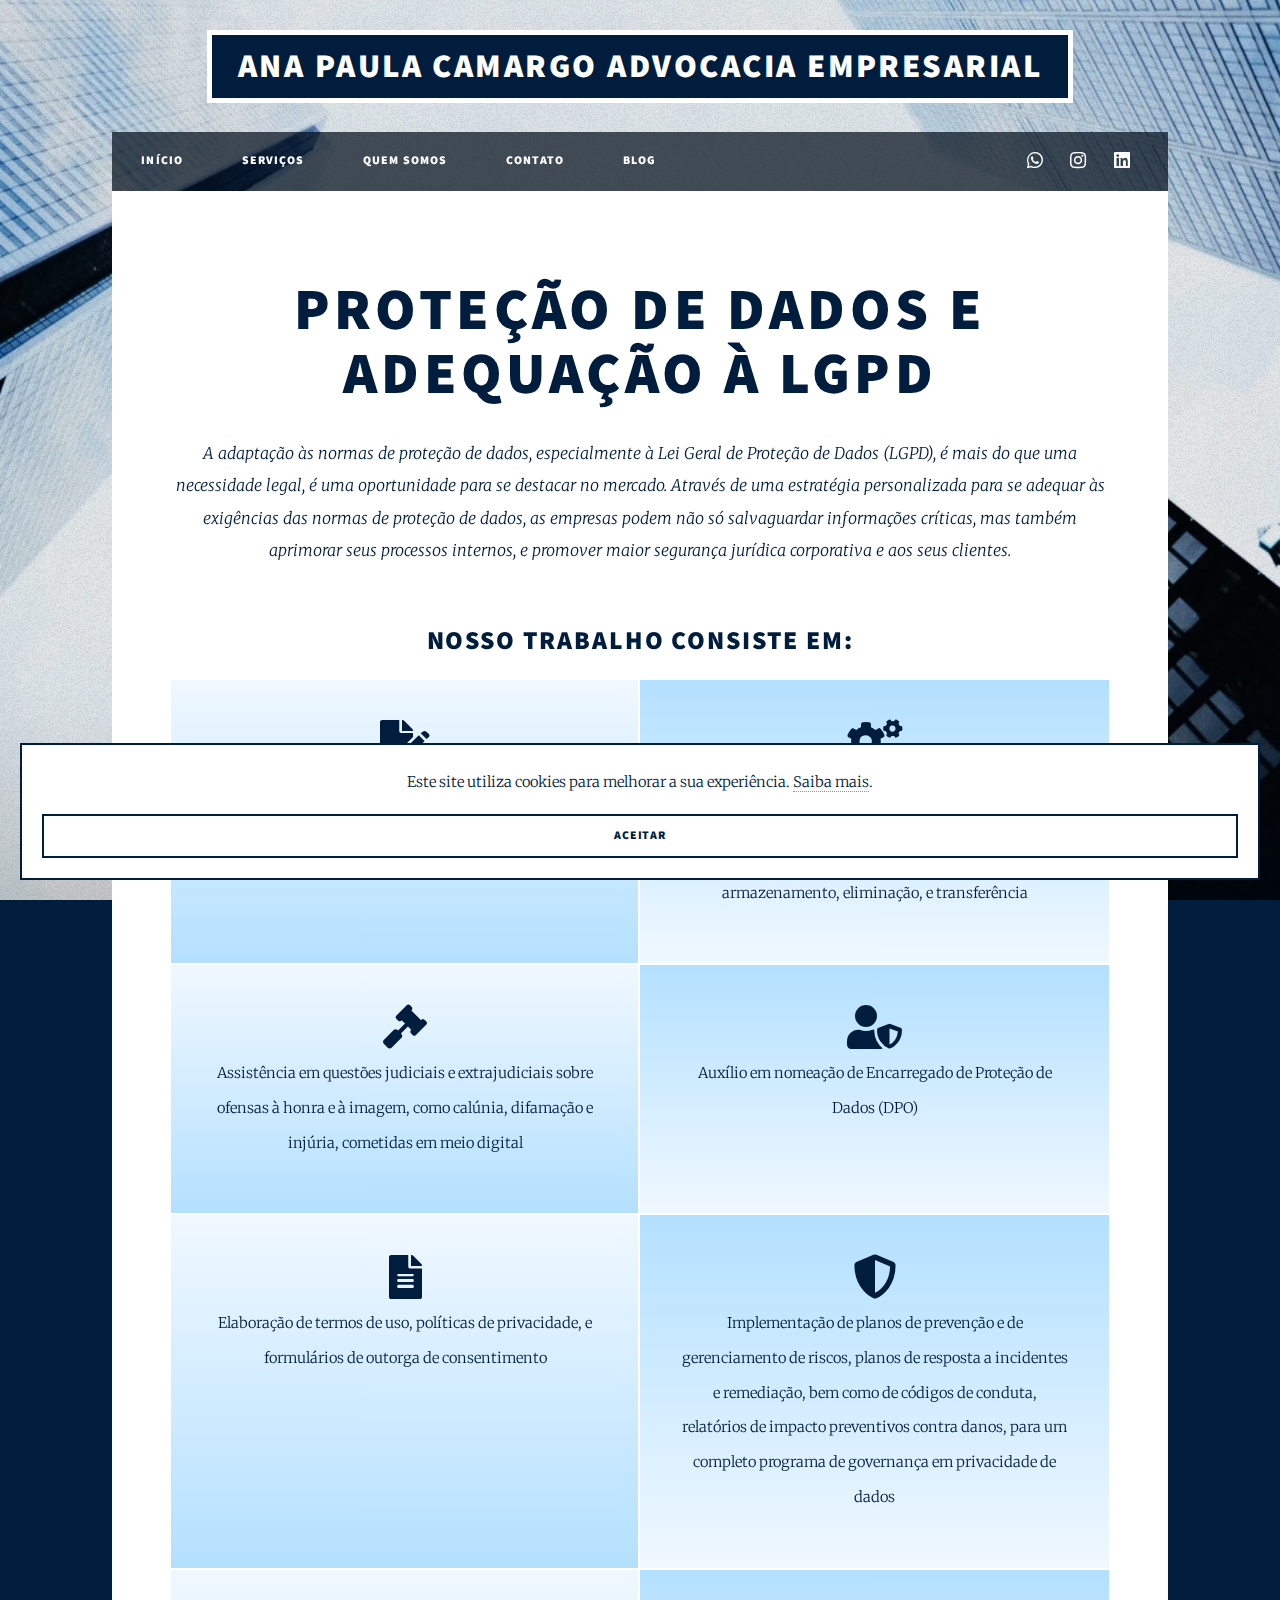
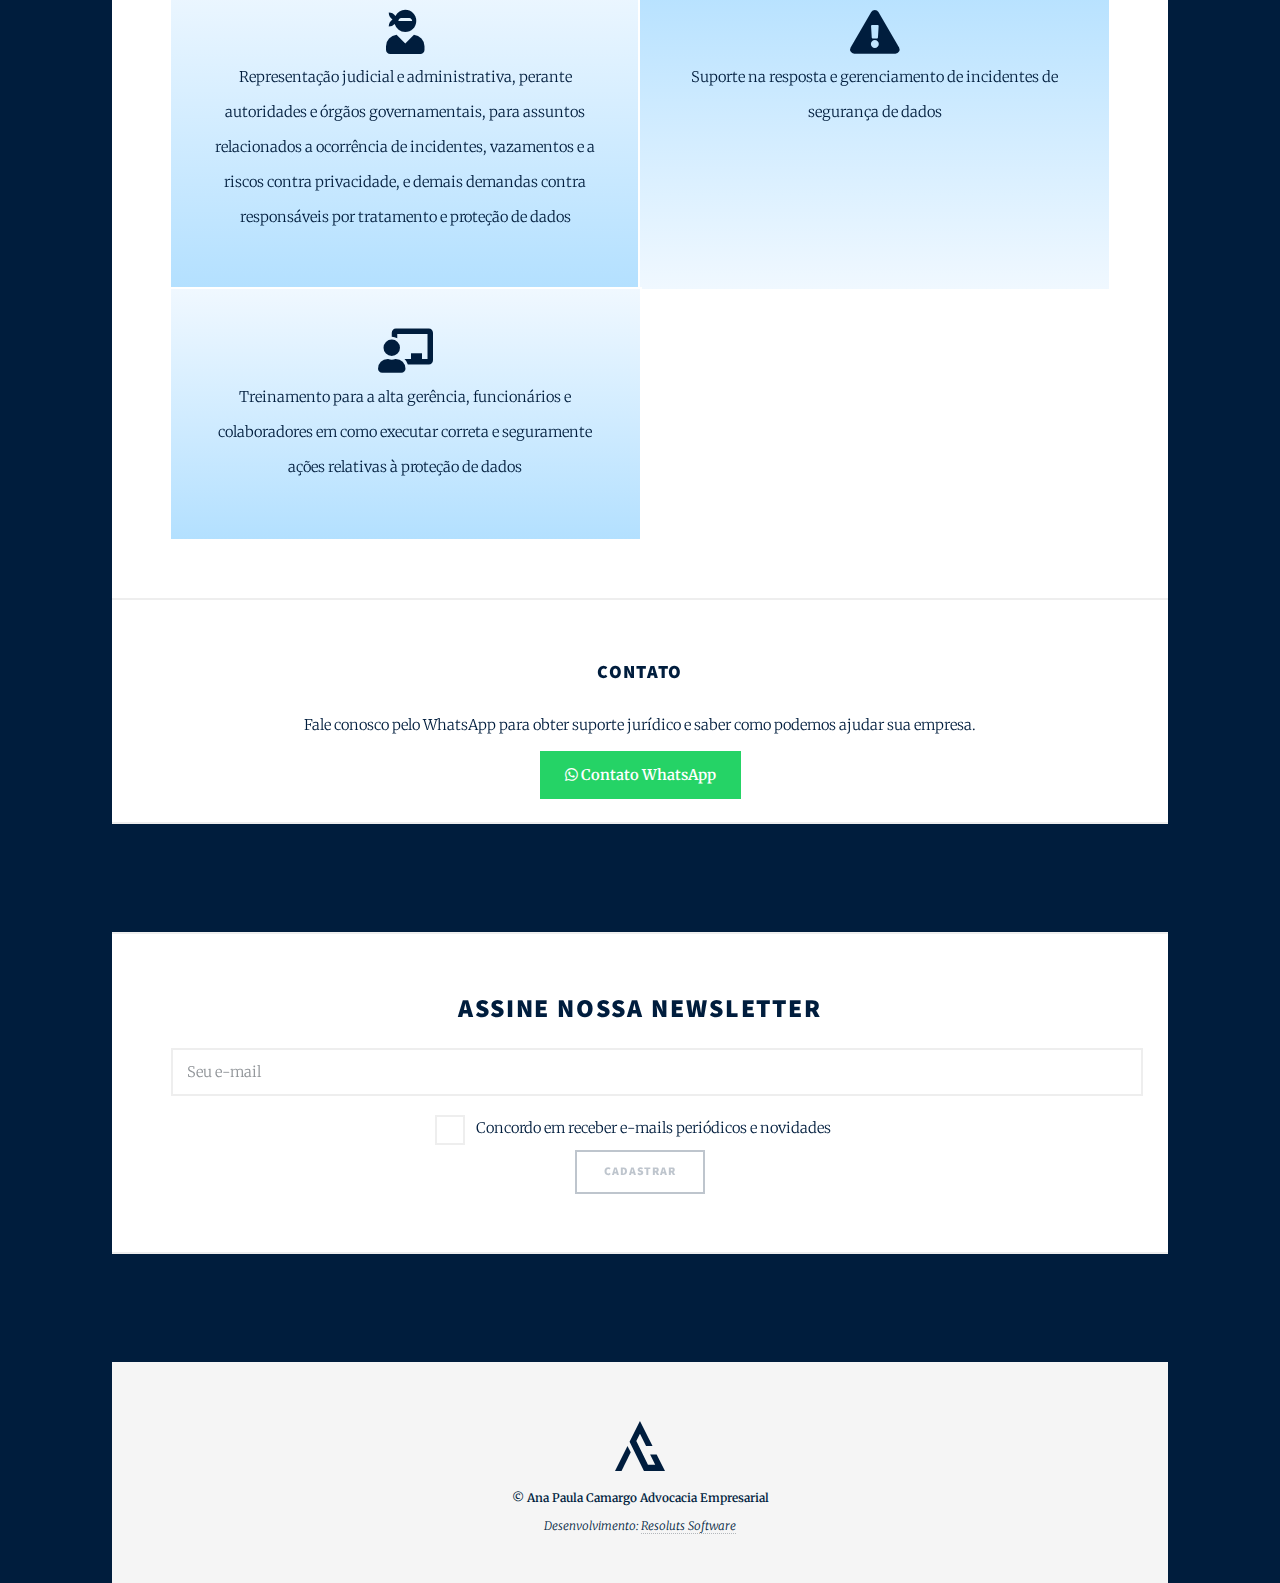
<file: protecao-de-dados-e-adequacao-a-lgpd.html>
<!DOCTYPE html>
<html lang="pt-BR">
  <head>
    <meta charset="utf-8" />
    <meta
      name="viewport"
      content="width=device-width, initial-scale=1, user-scalable=no"
    />
    <meta http-equiv="X-UA-Compatible" content="IE=edge" />
    <title>Proteção de Dados e Adequação à LGPD - Ana Paula Camargo Advocacia Empresarial</title>
    <!-- Google Tag Manager -->
    <script>(function(w,d,s,l,i){w[l]=w[l]||[];w[l].push({'gtm.start': new Date().getTime(),event:'gtm.js'});var f=d.getElementsByTagName(s)[0], j=d.createElement(s),dl=l!='dataLayer'?'&l='+l:'';j.async=true;j.src='https://www.googletagmanager.com/gtm.js?id='+i+dl;f.parentNode.insertBefore(j,f);})(window,document,'script','dataLayer','G-SS2DQ78K18');</script>
    <meta
      name="description"
      content="Ana Paula Camargo Advocacia oferece serviços especializados em proteção de dados, adequação à LGPD, governança de dados e privacidade, consultoria em segurança e gestão de incidentes. Conte com nossa experiência para soluções jurídicas eficazes."
    />
    <meta
      name="keywords"
      content="advocacia, proteção de dados, LGPD, governança de dados, privacidade, consultoria em segurança, adequação a LGPD, compliance, gestão de incidentes"
    />
    <meta
      property="og:title"
      content="Proteção de Dados e Adequação à LGPD - Ana Paula Camargo Advocacia Empresarial"
    />
    <meta
      property="og:description"
      content="Conheça nossos serviços especializados em proteção de dados e adequação à LGPD, com uma equipe altamente qualificada pronta para atender às suas necessidades jurídicas em privacidade e segurança de dados."
    />
    <meta property="og:image" content="images/og-image.webp" />
    <meta property="og:url" content="https://www.anaadv.com/protecao-de-dados-e-adequacao-a-lgpd.html" />
    <meta name="twitter:card" content="summary_large_image" />
    <meta
      name="twitter:title"
      content="Proteção de Dados e Adequação à LGPD - Ana Paula Camargo Advocacia Empresarial"
    />
    <meta
      name="twitter:description"
      content="Oferecemos serviços especializados em proteção de dados e adequação à LGPD, com foco em soluções jurídicas inovadoras para empresas e entidades públicas."
    />
    <meta name="twitter:image" content="images/logo_anaadv_branco.svg" />
    <link rel="stylesheet" href="assets/css/main.css" />
    <noscript>
      <link rel="stylesheet" href="assets/css/noscript.css" />
    </noscript>
    <link rel="icon" href="images/favicon_anaadv.ico" type="image/x-icon" />
    <!-- Schema.org for Google -->
    <script type="application/ld+json">
    {
      "@context": "http://schema.org",
      "@type": "LegalService",
      "name": "Ana Paula Camargo Advocacia",
      "url": "https://www.anaadv.com/protecao-de-dados-e-adequacao-a-lgpd.html",
      "logo": "https://www.anaadv.com/images/logo_anaadv_branco.svg",
      "sameAs": [
        "https://www.instagram.com/anaadvcorp",
        "https://www.linkedin.com/company/anaadvcorp/",
        "https://wa.me/5549989037724"
      ],
      "contactPoint": {
        "@type": "ContactPoint",
        "telephone": "+55-49-9890-37724",
        "contactType": "Customer Service",
        "areaServed": "BR",
        "availableLanguage": "Portuguese"
      },
      "description": "Ana Paula Camargo Advocacia oferece serviços especializados em proteção de dados e adequação à LGPD, com foco em privacidade e segurança de dados.",
      "foundingDate": "2022-05-14",
      "founder": {
        "@type": "Person",
        "name": "Ana Paula Camargo",
        "url": "https://www.anaadv.com/quem-somos"
      },
      "serviceArea": {
        "@type": "Place",
        "name": "Chapecó, SC, Brasil"
      }
    }
    </script>
  </head>

  <body class="is-preload">
    <!-- Google Tag Manager (noscript) -->
    <noscript><iframe src="https://www.googletagmanager.com/ns.html?id=G-SS2DQ78K18" height="0" width="0" style="display:none;visibility:hidden"></iframe></noscript>
    <!-- Wrapper -->
    <div id="wrapper">
      <!-- Header -->
      <header id="header">
        <a href="index.html" class="logo">Ana Paula Camargo Advocacia Empresarial</a>
      </header>

      <!-- Nav -->
      <nav id="nav">
        <ul class="links">
          <li><a href="index.html">Início</a></li>
          <li><a href="servicos.html">Serviços</a></li>
          <li><a href="quem-somos.html">Quem Somos</a></li>
          <li><a href="index.html#footer">Contato</a></li>
          <li><a href="https://medium.com/@anaadvcorp" target="_blank" rel="noopener noreferrer">Blog</a></li>
        </ul>
        <ul class="icons">
          <li>
            <a href="https://wa.me/5549989037724" class="icon brands fa-whatsapp" target="_blank" rel="noopener noreferrer"
              onclick="dataLayer.push({
                'event': 'whatsapp_click',
                'eventCategory': 'CTA',
                'eventAction': 'click',
                'eventLabel': 'WhatsApp ' + document.title
                });">
                <span class="label">WhatsApp</span>
            </a>
          </li>
          <li>
            <a href="https://www.instagram.com/anaadvcorp" class="icon brands fa-instagram" target="_blank" rel="noopener noreferrer">
              <span class="label">Instagram</span>
            </a>
          </li>
          <li>
            <a href="https://www.linkedin.com/company/anaadvcorp/" class="icon brands fa-linkedin" target="_blank" rel="noopener noreferrer">
              <span class="label">LinkedIn</span>
            </a>
          </li>
        </ul>
      </nav>

      <!-- Main -->
      <div id="main">
        <!-- Post -->
        <section class="post featured">
          <header class="major">
            <h1>Proteção de Dados e Adequação à LGPD</h1>
            <p>A adaptação às normas de proteção de dados, especialmente à Lei Geral de Proteção de Dados (LGPD), é mais do que uma necessidade legal, é uma oportunidade para se destacar no mercado. Através de uma estratégia personalizada para se adequar às exigências das normas de proteção de dados, as empresas podem não só salvaguardar informações críticas, mas também aprimorar seus processos internos, e promover maior segurança jurídica corporativa e aos seus clientes.</p>
          </header>

          <h2>Nosso trabalho consiste em:</h2>
          <div class="row col-12">

            <!-- Bloco de Serviço -->
            <div class="col-6 col-12-small" style="background: linear-gradient(to bottom, #f0f8ff, #b3e0ff); padding: 40px">
              <i class="fas fa-file-signature fa-3x"></i>
              <p>Adequação de documentos, contratos e demais instrumentos de rotina corporativa às normas de proteção de dados</p>
            </div>

            <!-- Bloco de Serviço -->
            <div class="col-6 col-12-small" style="background: linear-gradient(to bottom, #b3e0ff, #f0f8ff); padding: 40px">
              <i class="fas fa-cogs fa-3x"></i>
              <p>Assessoria e consultoria a todo tipo de operação realizada com dados pessoais, como tratamento, coleta, classificação, acesso, processamento, modificação, armazenamento, eliminação, e transferência</p>
            </div>

            <!-- Bloco de Serviço -->
            <div class="col-6 col-12-small" style="background: linear-gradient(to bottom, #f0f8ff, #b3e0ff); padding: 40px">
              <i class="fas fa-gavel fa-3x"></i>
              <p>Assistência em questões judiciais e extrajudiciais sobre ofensas à honra e à imagem, como calúnia, difamação e injúria, cometidas em meio digital</p>
            </div>

            <!-- Bloco de Serviço -->
            <div class="col-6 col-12-small" style="background: linear-gradient(to bottom, #b3e0ff, #f0f8ff); padding: 40px">
              <i class="fas fa-user-shield fa-3x"></i>
              <p>Auxílio em nomeação de Encarregado de Proteção de Dados (DPO)</p>
            </div>

            <!-- Bloco de Serviço -->
            <div class="col-6 col-12-small" style="background: linear-gradient(to bottom, #f0f8ff, #b3e0ff); padding: 40px">
              <i class="fas fa-file-alt fa-3x"></i>
              <p>Elaboração de termos de uso, políticas de privacidade, e formulários de outorga de consentimento</p>
            </div>

            <!-- Bloco de Serviço -->
            <div class="col-6 col-12-small" style="background: linear-gradient(to bottom, #b3e0ff, #f0f8ff); padding: 40px">
              <i class="fas fa-shield-alt fa-3x"></i>
              <p>Implementação de planos de prevenção e de gerenciamento de riscos, planos de resposta a incidentes e remediação, bem como de códigos de conduta, relatórios de impacto preventivos contra danos, para um completo programa de governança em privacidade de dados</p>
            </div>

            <!-- Bloco de Serviço -->
            <div class="col-6 col-12-small" style="background: linear-gradient(to bottom, #f0f8ff, #b3e0ff); padding: 40px">
              <i class="fas fa-user-ninja fa-3x"></i>
              <p>Representação judicial e administrativa, perante autoridades e órgãos governamentais, para assuntos relacionados a ocorrência de incidentes, vazamentos e a riscos contra privacidade, e demais demandas contra responsáveis por tratamento e proteção de dados</p>
            </div>

            <!-- Bloco de Serviço -->
            <div class="col-6 col-12-small" style="background: linear-gradient(to bottom, #b3e0ff, #f0f8ff); padding: 40px">
              <i class="fas fa-exclamation-triangle fa-3x"></i>
              <p>Suporte na resposta e gerenciamento de incidentes de segurança de dados</p>
            </div>

            <!-- Bloco de Serviço -->
            <div class="col-6 col-12-small" style="background: linear-gradient(to bottom, #f0f8ff, #b3e0ff); padding: 40px">
              <i class="fas fa-chalkboard-teacher fa-3x"></i>
              <p>Treinamento para a alta gerência, funcionários e colaboradores em como executar correta e seguramente ações relativas à proteção de dados</p>
            </div>

          </div>
        </section>
        <section style="text-align: center">
          <h3>Contato</h3>
          <p>
            Fale conosco pelo WhatsApp para obter suporte jurídico e saber como podemos ajudar sua empresa.
          </p>
          <a
              href="https://wa.me/5549989037724"
              class="icon brands fa-whatsapp"
              target="_blank"
              rel="noopener noreferrer"
              style="
                  padding: 15px 25px;
                  color: white;
                  background-color: #25D366;
              "
              onclick="dataLayer.push({
                'event': 'whatsapp_click',
                'eventCategory': 'CTA',
                'eventAction': 'click',
                'eventLabel': 'WhatsApp ' + document.title
                });">
              <b style="color: white;">Contato WhatsApp</b>
          </a>
        </section>
        <!-- Newsletter -->
        <div style="background-color: #001d3d; height: 20px"></div>
        <article style="text-align: center">
          <h2>Assine nossa NewsLetter</h2>
          <!-- Formulário de Cadastro de E-mail -->
          <form id="newsletter-form" onsubmit="sendEmail(event)" class="form">
            <input type="email" id="email" name="email" placeholder="Seu e-mail" required />
            <div class="col-6 col-12-small">
              <p></p>
              <input type="checkbox" id="consent" />
              <label for="consent">Concordo em receber e-mails periódicos e novidades</label>
            </div>
            <button type="submit" class="button" id="submit-button" disabled>Cadastrar</button>
          </form>
        </article>
        <div style="background-color: #001d3d; height: 20px"></div>
      </div>
      <!-- Fim do main -->

      </div>

      <!-- Footer -->
      <footer id="footer">
        <section style="text-align: center;">
          <img src="images/logo_anaadv_marinho.svg" alt="Logo Azul Marinho da Ana Paula Camargo Advocacia Empresarial Utilizada no Rodapé"/>
          <p><b>&copy; Ana Paula Camargo Advocacia Empresarial</b><br />
          <i>
            Desenvolvimento: <a href="https://resoluts.com" target="_blank" rel="noopener noreferrer">Resoluts Software</a>
          </i></p>
        </section>
      </footer>

    </div>
    
    <!-- Scripts -->
    <script src="assets/js/jquery.min.js"></script>
    <script src="assets/js/jquery.scrollex.min.js"></script>
    <script src="assets/js/jquery.scrolly.min.js"></script>
    <script src="assets/js/browser.min.js"></script>
    <script src="assets/js/breakpoints.min.js"></script>
    <script src="assets/js/util.js"></script>
    <script src="assets/js/main.js"></script>
    <script src="assets/js/addons.js" defer></script>
  </body>
</html>
</file>
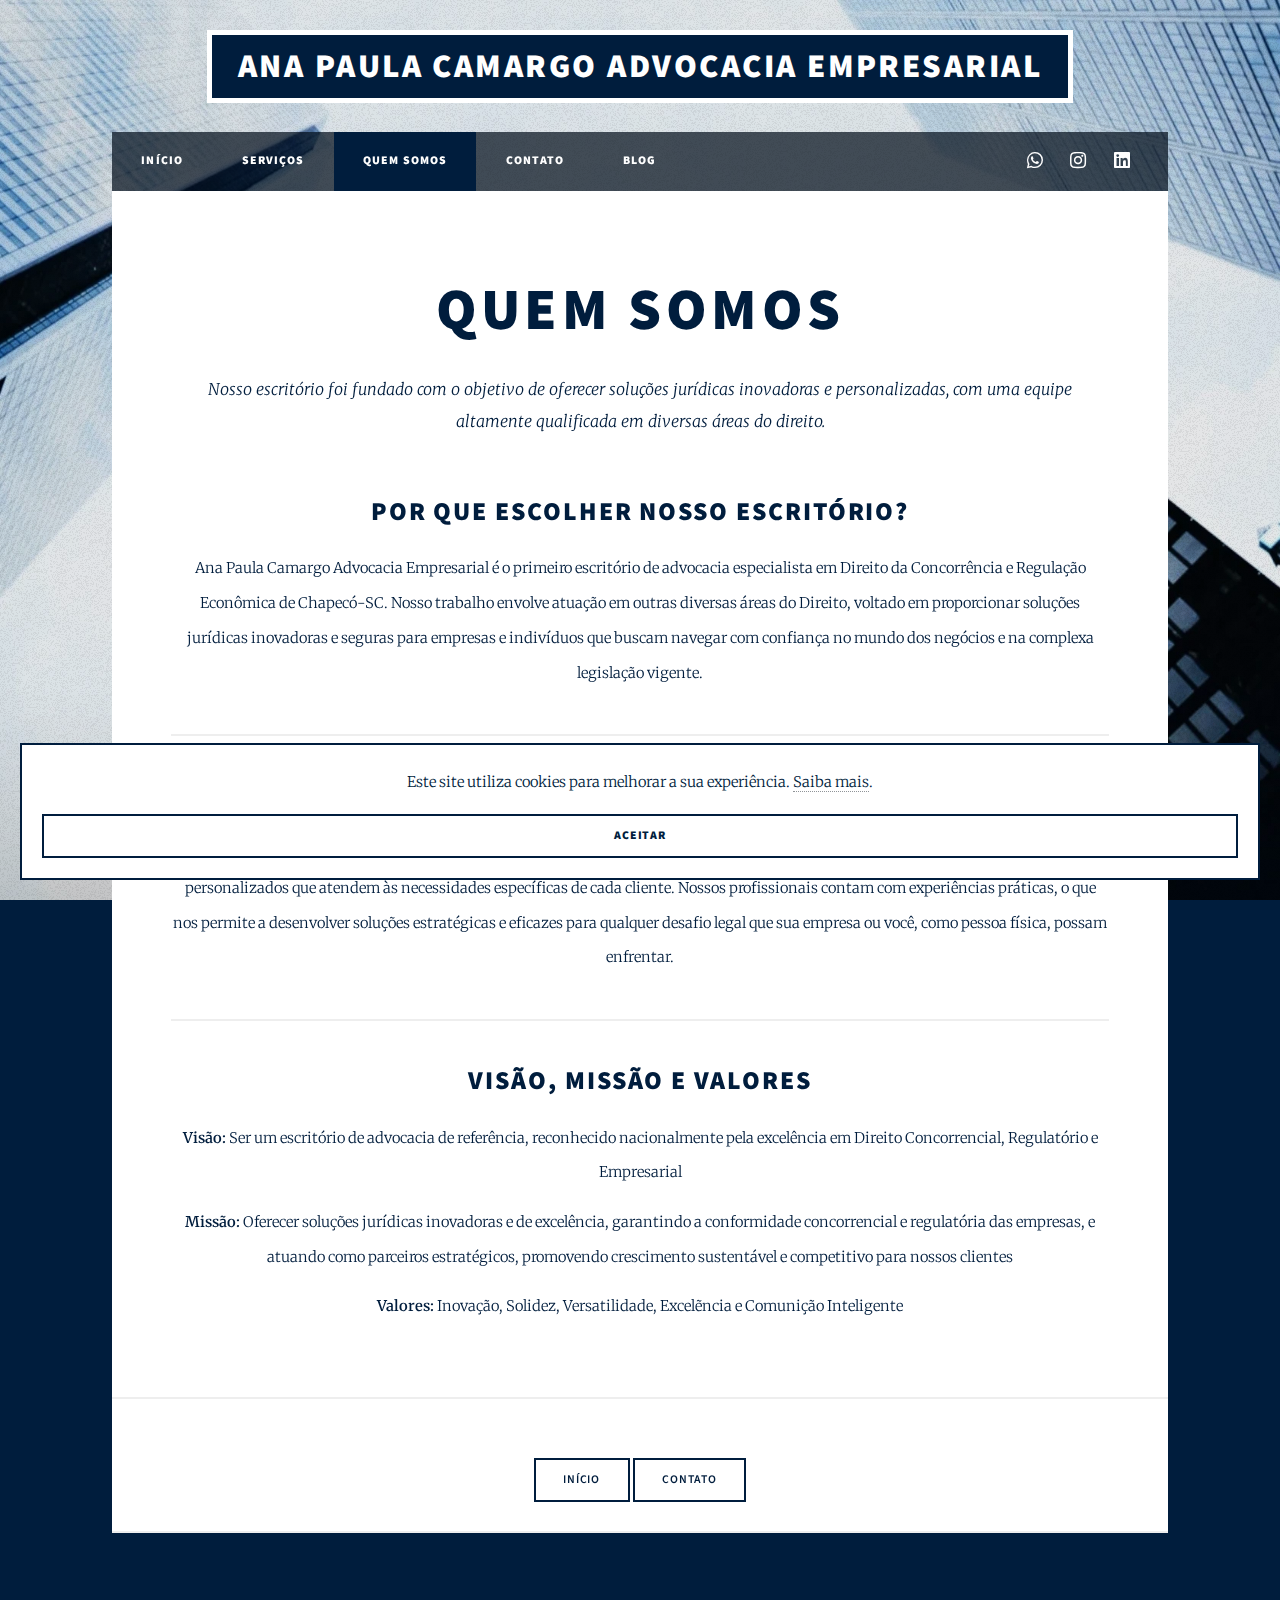
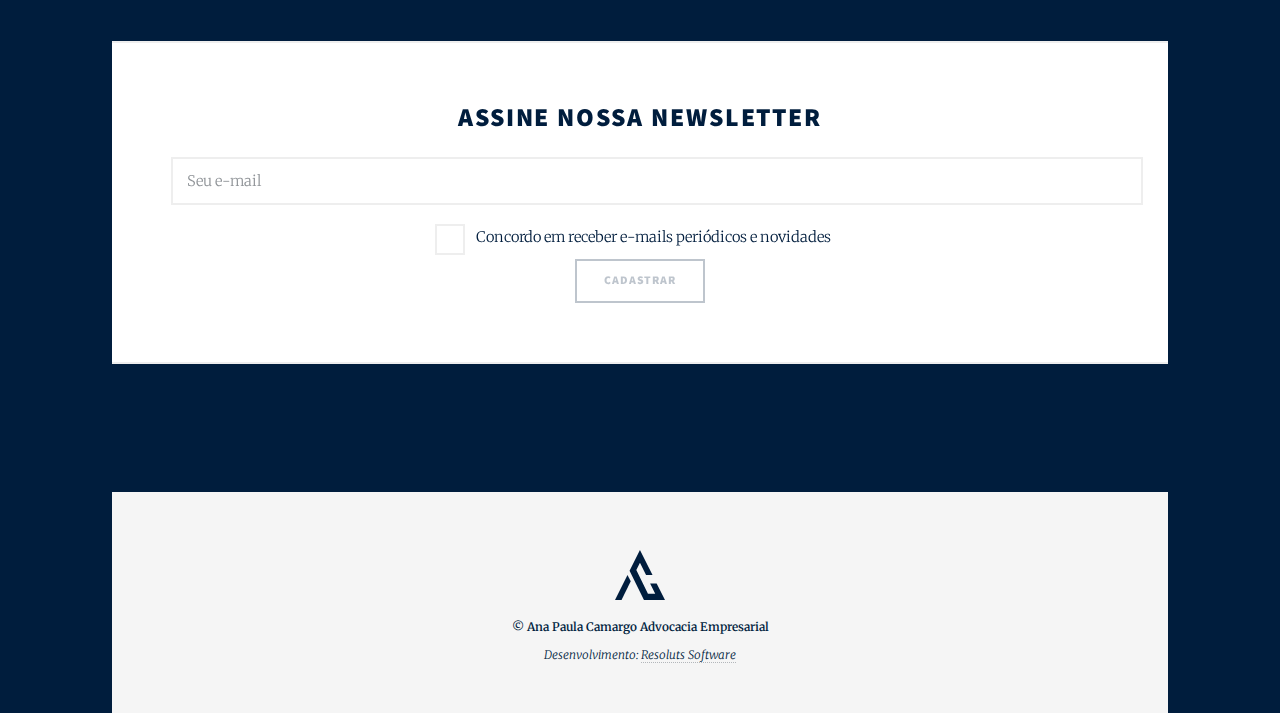
<file: quem-somos.html>
<!DOCTYPE html>
<html lang="pt-BR">
  <head>
    <meta charset="utf-8" />
    <meta name="viewport" content="width=device-width, initial-scale=1, user-scalable=no" />
    <meta http-equiv="X-UA-Compatible" content="IE=edge" />
    <title>Quem Somos - Ana Paula Camargo Advocacia Empresarial</title>
    <!-- Google Tag Manager -->
    <script>(function(w,d,s,l,i){w[l]=w[l]||[];w[l].push({'gtm.start': new Date().getTime(),event:'gtm.js'});var f=d.getElementsByTagName(s)[0], j=d.createElement(s),dl=l!='dataLayer'?'&l='+l:'';j.async=true;j.src='https://www.googletagmanager.com/gtm.js?id='+i+dl;f.parentNode.insertBefore(j,f);})(window,document,'script','dataLayer','G-SS2DQ78K18');</script>
    <meta
      name="description"
      content="Ana Paula Camargo Advocacia é um escritório de advocacia especializado em diversas áreas do direito, com uma abordagem focada em soluções jurídicas inovadoras e eficazes."
    />
    <meta
      name="keywords"
      content="advocacia, direito empresarial, proteção de dados, direito concorrencial, criptoativos, compliance"
    />
    <meta property="og:title" content="Quem Somos - Ana Paula Camargo Advocacia Empresarial" />
    <meta
      property="og:description"
      content="Conheça o time de profissionais do escritório Ana Paula Camargo Advocacia, especializado em direito empresarial, proteção de dados e áreas correlatas."
    />
    <meta property="og:image" content="images/og-image.webp" />
    <meta property="og:url" content="https://www.anaadv.com/quem-somos.html" />
    <meta name="twitter:card" content="summary_large_image" />
    <meta name="twitter:title" content="Quem Somos - Ana Paula Camargo Advocacia Empresarial" />
    <meta name="twitter:description" content="O escritório Ana Paula Camargo Advocacia é formado por uma equipe de especialistas em direito empresarial, proteção de dados, compliance, entre outras áreas." />
    <meta name="twitter:image" content="images/logo_anaadv_branco.svg" />
    <link rel="stylesheet" href="assets/css/main.css" />
    <noscript>
      <link rel="stylesheet" href="assets/css/noscript.css" />
    </noscript>
    <link rel="icon" href="images/favicon_anaadv.ico" type="image/x-icon" />
    <script type="application/ld+json">
    {
      "@context": "http://schema.org",
      "@type": "LegalService",
      "name": "Ana Paula Camargo Advocacia",
      "url": "https://www.anaadv.com",
      "logo": "https://www.anaadv.com/images/logo_anaadv_branco.svg",
      "sameAs": [
        "https://www.instagram.com/anaadvcorp",
        "https://www.linkedin.com/company/anaadvcorp/",
        "https://wa.me/5549989037724"
      ],
      "contactPoint": {
        "@type": "ContactPoint",
        "telephone": "+55-49-9890-37724",
        "contactType": "Customer Service",
        "areaServed": "BR",
        "availableLanguage": "Portuguese"
      },
      "description": "Ana Paula Camargo Advocacia oferece serviços especializados em diversas áreas do direito, com foco em soluções jurídicas eficazes para empresas e indivíduos.",
      "foundingDate": "2022-05-14",
      "founder": {
        "@type": "Person",
        "name": "Ana Paula Camargo",
        "url": "https://www.anaadv.com/quem-somos"
      },
      "serviceArea": {
        "@type": "Place",
        "name": "Chapecó, SC, Brasil"
      }
    }
    </script>
  </head>
  <body class="is-preload">
    <!-- Google Tag Manager (noscript) -->
    <noscript><iframe src="https://www.googletagmanager.com/ns.html?id=G-SS2DQ78K18" height="0" width="0" style="display:none;visibility:hidden"></iframe></noscript>
    <!-- Wrapper -->
    <div id="wrapper">
      <!-- Header -->
      <header id="header">
        <a href="index.html" class="logo">Ana Paula Camargo Advocacia Empresarial</a>
      </header>

      <!-- Nav -->
      <nav id="nav">
        <ul class="links">
          <li><a href="index.html">Início</a></li>
          <li><a href="servicos.html">Serviços</a></li>
          <li class="active"><a href="sobre.html">Quem Somos</a></li>
          <li><a href="index.html#footer">Contato</a></li>
          <li><a href="https://medium.com/@anaadvcorp" target="_blank" rel="noopener noreferrer">Blog</a></li>
        </ul>
        <ul class="icons">
          <li>
            <a href="https://wa.me/5549989037724" class="icon brands fa-whatsapp" target="_blank" rel="noopener noreferrer"
              onclick="dataLayer.push({
                'event': 'whatsapp_click',
                'eventCategory': 'CTA',
                'eventAction': 'click',
                'eventLabel': 'WhatsApp ' + document.title
                });">
                <span class="label">WhatsApp</span>
            </a>
          </li>
          <li>
            <a href="https://www.instagram.com/anaadvcorp" class="icon brands fa-instagram" target="_blank" rel="noopener noreferrer">
              <span class="label">Instagram</span>
            </a>
          </li>
          <li>
            <a href="https://www.linkedin.com/company/anaadvcorp/" class="icon brands fa-linkedin" target="_blank" rel="noopener noreferrer">
              <span class="label">LinkedIn</span>
            </a>
          </li>
        </ul>
      </nav>

      <!-- Main -->
      <div id="main">
        <!-- Post -->
        <section class="post featured">
          <header class="major">
            <h1>Quem Somos</h1>
            <p>Nosso escritório foi fundado com o objetivo de oferecer soluções jurídicas inovadoras e personalizadas, com uma equipe altamente qualificada em diversas áreas do direito.</p>
          </header>

          <section>
            <h2>Por que escolher nosso escritório?</h2>
            <p>Ana Paula Camargo Advocacia Empresarial é o primeiro escritório de advocacia especialista em Direito da Concorrência e Regulação Econômica de Chapecó-SC. Nosso trabalho envolve atuação em outras diversas áreas do Direito, voltado em proporcionar soluções jurídicas inovadoras e seguras para empresas e indivíduos que buscam navegar com confiança no mundo dos negócios e na complexa legislação vigente.</p>
          </section>

          <hr>

          <section>
            <h2>Equipe de Profissionais</h2>
            <p>Com um time altamente qualificado e uma abordagem multidisciplinar, estamos comprometidos em oferecer serviços jurídicos personalizados que atendem às necessidades específicas de cada cliente. Nossos profissionais contam com experiências práticas, o que nos permite a desenvolver soluções estratégicas e eficazes para qualquer desafio legal que sua empresa ou você, como pessoa física, possam enfrentar.</p>
          </section>

          <hr>

          <section>
            <h2>Visão, Missão e Valores</h2>
            <p><strong>Visão:</strong> Ser um escritório de advocacia de referência, reconhecido nacionalmente pela excelência em Direito Concorrencial, Regulatório e Empresarial</p>
            <p><strong>Missão:</strong> Oferecer soluções jurídicas inovadoras e de excelência, garantindo a conformidade concorrencial e regulatória das empresas, e atuando como parceiros estratégicos, promovendo crescimento sustentável e competitivo para nossos clientes</p>
            <p><strong>Valores:</strong> Inovação, Solidez, Versatilidade, Excelẽncia e Comunição Inteligente</p>
          </section>

        </section>
        <section style="text-align: center">
          <a
              href="index.html"
              class="button"
          >
          <b>Início</b>
          </a>
          <a
              href="index.html#footer"
              class="button"
          >
          <b>Contato</b>
          </a>
        </section>
        <!-- Newsletter -->
        <div style="background-color: #001d3d; height: 20px"></div>
        <article style="text-align: center">
          <h2>Assine nossa NewsLetter</h2>
          <!-- Formulário de Cadastro de E-mail -->
          <form id="newsletter-form" onsubmit="sendEmail(event)" class="form">
            <input type="email" id="email" name="email" placeholder="Seu e-mail" required />
            <div class="col-6 col-12-small">
              <p></p>
              <input type="checkbox" id="consent" />
              <label for="consent">Concordo em receber e-mails periódicos e novidades</label>
            </div>
            <button type="submit" class="button" id="submit-button" disabled>Cadastrar</button>
          </form>
        </article>
        <div style="background-color: #001d3d; height: 20px"></div>
      </div>
    <div style="background-color: #001d3d; height: 20px;"></div>
      
    <!-- Footer -->
    <footer id="footer">
      <section style="text-align: center;">
        <img src="images/logo_anaadv_marinho.svg" alt="Logo Azul Marinho da Ana Paula Camargo Advocacia Empresarial Utilizada no Rodapé"/>
        <p><b>&copy; Ana Paula Camargo Advocacia Empresarial</b><br />
        <i>
          Desenvolvimento: <a href="https://resoluts.com" target="_blank" rel="noopener noreferrer">Resoluts Software</a>
        </i></p>
      </section>
    </footer>
    </div>

    <!-- Scripts -->
    <script src="assets/js/jquery.min.js"></script>
    <script src="assets/js/jquery.scrollex.min.js"></script>
    <script src="assets/js/jquery.scrolly.min.js"></script>
    <script src="assets/js/browser.min.js"></script>
    <script src="assets/js/breakpoints.min.js"></script>
    <script src="assets/js/util.js"></script>
    <script src="assets/js/main.js"></script>
    <script src="assets/js/addons.js" defer></script>
  </body>
</html>
</file>
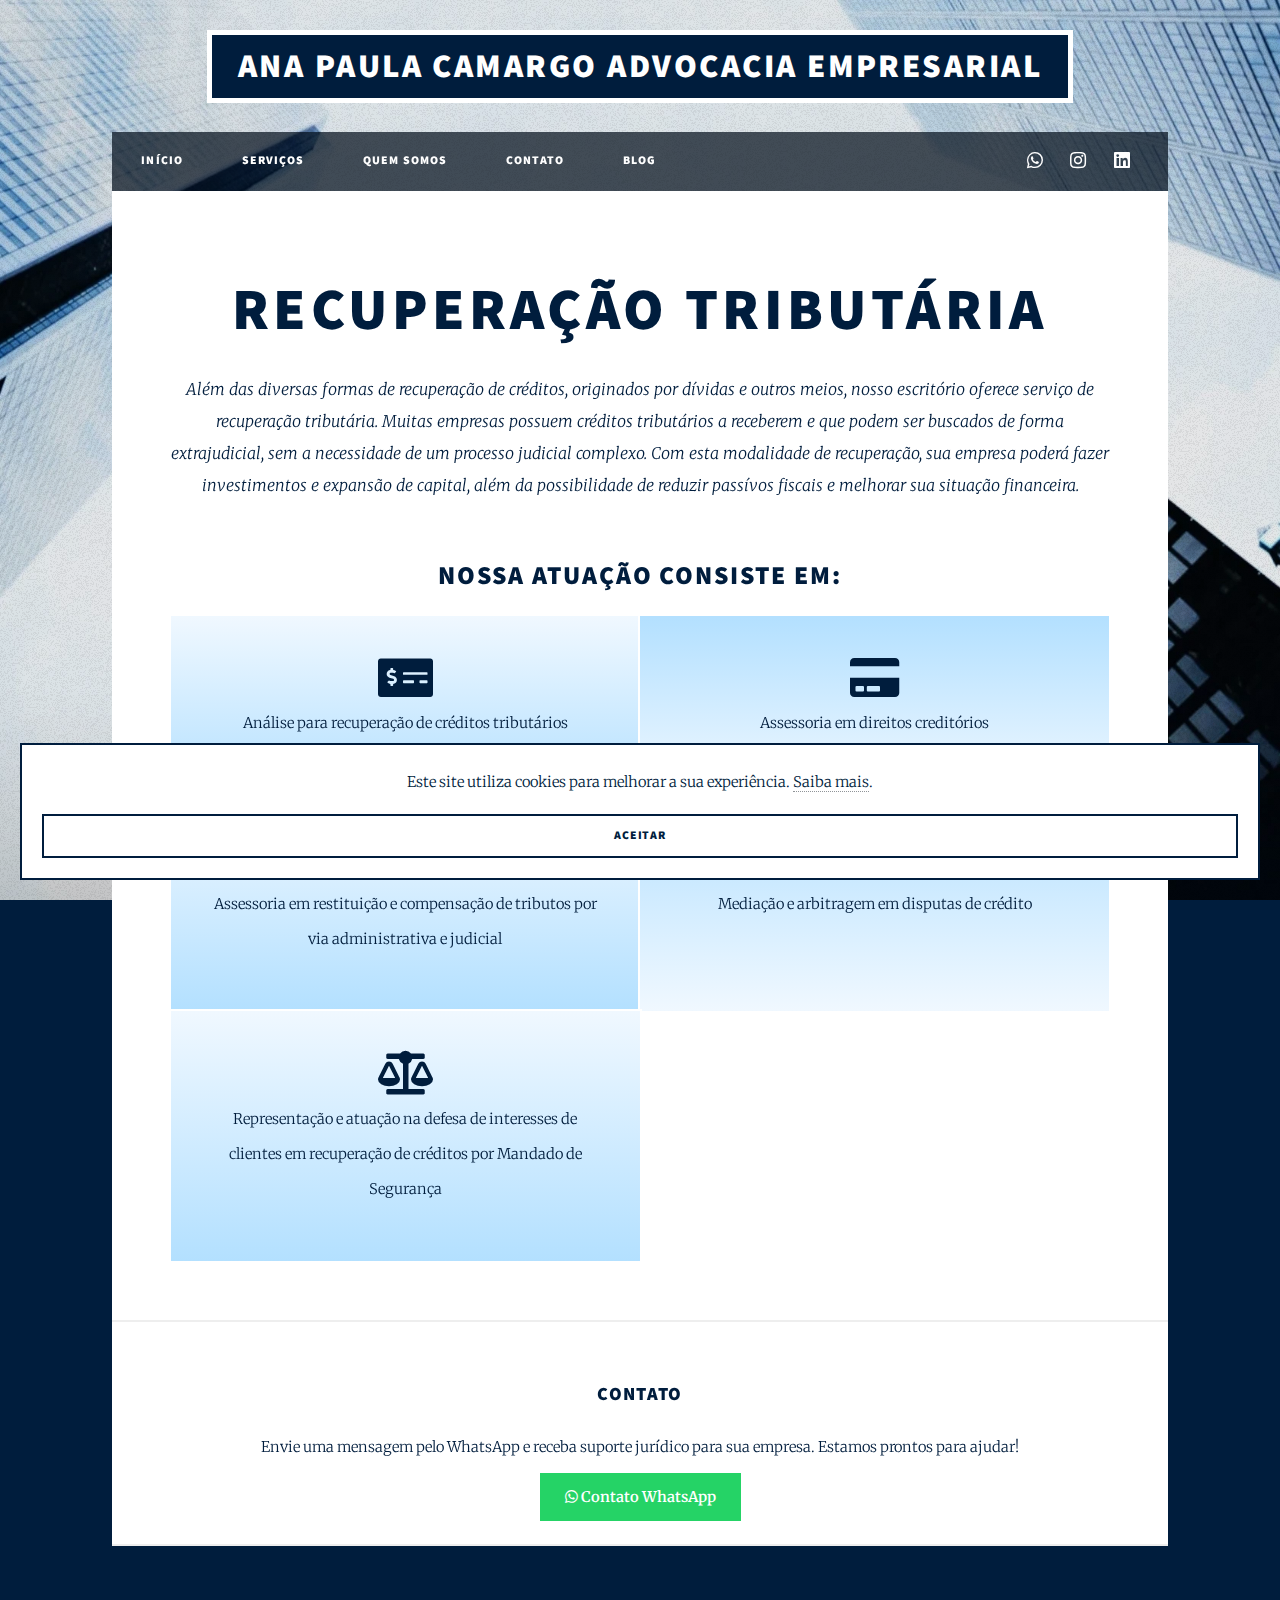
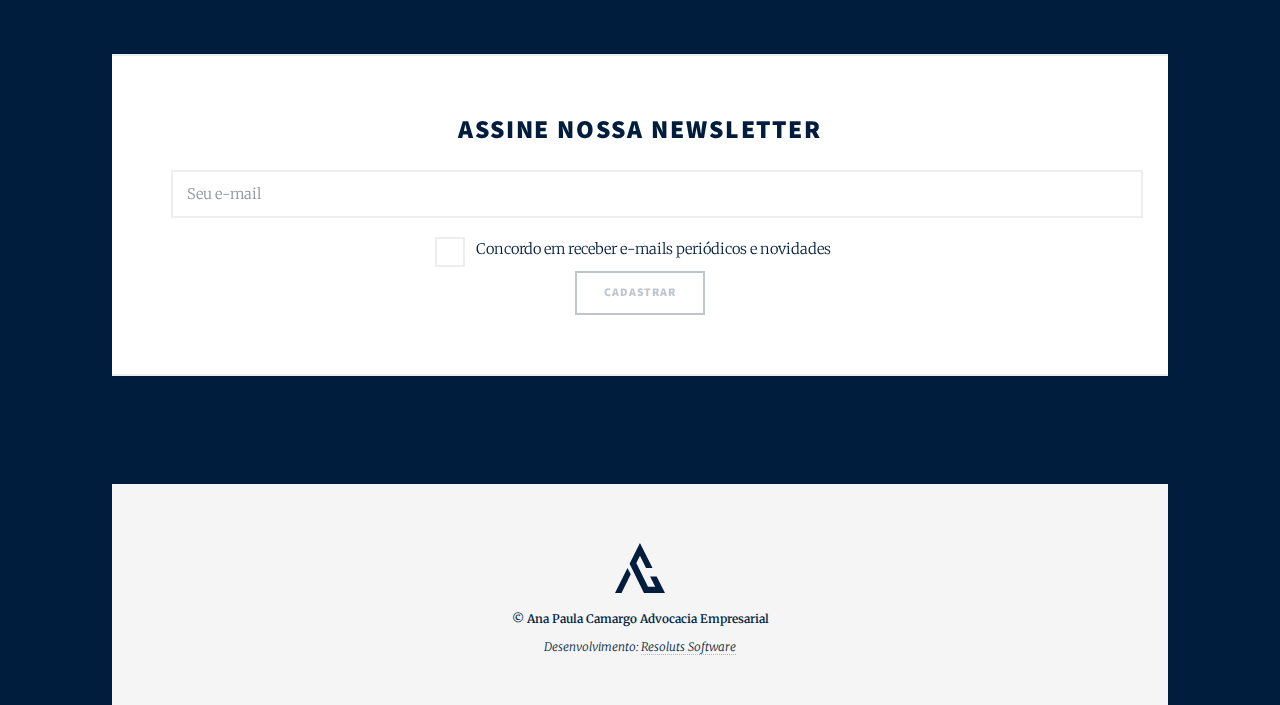
<file: recuperacao-tributaria.html>
<!DOCTYPE html>
<html lang="pt-BR">
  <head>
    <meta charset="utf-8" />
    <meta
      name="viewport"
      content="width=device-width, initial-scale=1, user-scalable=no"
    />
    <meta http-equiv="X-UA-Compatible" content="IE=edge" />
    <title>Recuperação Tributária - Ana Paula Camargo Advocacia Empresarial</title>
    <!-- Google Tag Manager -->
    <script>(function(w,d,s,l,i){w[l]=w[l]||[];w[l].push({'gtm.start': new Date().getTime(),event:'gtm.js'});var f=d.getElementsByTagName(s)[0], j=d.createElement(s),dl=l!='dataLayer'?'&l='+l:'';j.async=true;j.src='https://www.googletagmanager.com/gtm.js?id='+i+dl;f.parentNode.insertBefore(j,f);})(window,document,'script','dataLayer','G-SS2DQ78K18');</script>
    <meta
      name="description"
      content="Ana Paula Camargo Advocacia oferece serviços especializados em recuperação tributária, recuperação de créditos, assessoria tributária, consultoria em impostos e tributos federais, estaduais e municipais, além de contencioso tributário. Conte com nossa experiência para soluções jurídicas eficazes."
    />
    <meta
      name="keywords"
      content="advocacia, recuperação tributária, recuperação de créditos tributários, consultoria tributária, impostos, contencioso tributário, tributos federais, tributos estaduais, tributos municipais"
    />
    <meta
      property="og:title"
      content="Recuperação Tributária - Ana Paula Camargo Advocacia Empresarial"
    />
    <meta
      property="og:description"
      content="Oferecemos serviços especializados em recuperação tributária, com foco na recuperação de créditos tributários e consultoria tributária para empresas em diversos setores."
    />
    <meta property="og:image" content="images/og-image.webp" />
    <meta property="og:url" content="https://www.anaadv.com/recuperacao-tributaria.html" />
    <meta name="twitter:card" content="summary_large_image" />
    <meta
      name="twitter:title"
      content="Recuperação Tributária - Ana Paula Camargo Advocacia Empresarial"
    />
    <meta
      name="twitter:description"
      content="Somos especialistas em recuperação tributária, com foco na recuperação de créditos tributários e consultoria estratégica para empresas."
    />
    <meta name="twitter:image" content="images/logo_anaadv_branco.svg" />
    <link rel="stylesheet" href="assets/css/main.css" />
    <noscript>
      <link rel="stylesheet" href="assets/css/noscript.css" />
    </noscript>
    <link rel="icon" href="images/favicon_anaadv.ico" type="image/x-icon" />
    <!-- Schema.org for Google -->
    <script type="application/ld+json">
    {
      "@context": "http://schema.org",
      "@type": "LegalService",
      "name": "Ana Paula Camargo Advocacia",
      "url": "https://www.anaadv.com/recuperacao-tributaria.html",
      "logo": "https://www.anaadv.com/images/logo_anaadv_branco.svg",
      "sameAs": [
        "https://www.instagram.com/anaadvcorp",
        "https://www.linkedin.com/company/anaadvcorp/",
        "https://wa.me/5549989037724"
      ],
      "contactPoint": {
        "@type": "ContactPoint",
        "telephone": "+55-49-9890-37724",
        "contactType": "Customer Service",
        "areaServed": "BR",
        "availableLanguage": "Portuguese"
      },
      "description": "Ana Paula Camargo Advocacia oferece serviços especializados em recuperação tributária e contencioso tributário para empresas e entidades públicas.",
      "foundingDate": "2022-05-14",
      "founder": {
        "@type": "Person",
        "name": "Ana Paula Camargo",
        "url": "https://www.anaadv.com/quem-somos"
      },
      "serviceArea": {
        "@type": "Place",
        "name": "Chapecó, SC, Brasil"
      }
    }
    </script>
  </head>



  <body class="is-preload">
    <!-- Google Tag Manager (noscript) -->
    <noscript><iframe src="https://www.googletagmanager.com/ns.html?id=G-SS2DQ78K18" height="0" width="0" style="display:none;visibility:hidden"></iframe></noscript>
    <!-- Wrapper -->
    <div id="wrapper">
      <!-- Header -->
      <header id="header">
        <a href="index.html" class="logo">Ana Paula Camargo Advocacia Empresarial</a>
      </header>

      <!-- Nav -->
      <nav id="nav">
        <ul class="links">
          <li><a href="index.html">Início</a></li>
          <li><a href="servicos.html">Serviços</a></li>
          <li><a href="quem-somos.html">Quem Somos</a></li>
          <li><a href="index.html#footer">Contato</a></li>
          <li><a href="https://medium.com/@anaadvcorp" target="_blank" rel="noopener noreferrer">Blog</a></li>
        </ul>
        <ul class="icons">
          <li>
            <a href="https://wa.me/5549989037724" class="icon brands fa-whatsapp" target="_blank" rel="noopener noreferrer"
              onclick="dataLayer.push({
                'event': 'whatsapp_click',
                'eventCategory': 'CTA',
                'eventAction': 'click',
                'eventLabel': 'WhatsApp ' + document.title
                });">
                <span class="label">WhatsApp</span>
            </a>
          </li>
          <li>
            <a href="https://www.instagram.com/anaadvcorp" class="icon brands fa-instagram" target="_blank" rel="noopener noreferrer">
              <span class="label">Instagram</span>
            </a>
          </li>
          <li>
            <a href="https://www.linkedin.com/company/anaadvcorp/" class="icon brands fa-linkedin" target="_blank" rel="noopener noreferrer">
              <span class="label">LinkedIn</span>
            </a>
          </li>
        </ul>
      </nav>

      <!-- Main -->
      <div id="main">
        <!-- Post -->
        <section class="post featured">
          <header class="major">
            <h1>Recuperação Tributária</h1>
            <p>Além das diversas formas de recuperação de créditos, originados por dívidas e outros meios, nosso escritório oferece serviço de recuperação tributária. Muitas empresas possuem créditos tributários a receberem e que podem ser buscados de forma extrajudicial, sem a necessidade de um processo judicial complexo. Com esta modalidade de recuperação, sua empresa poderá fazer investimentos e expansão de capital, além da possibilidade de reduzir passívos fiscais e melhorar sua situação financeira.</p>
          </header>

          <h2>Nossa atuação consiste em:</h2>
          <div class="row col-12">
            
            <!-- Bloco de Serviço -->
            <div class="col-6 col-12-small" style="background: linear-gradient(to bottom, #f0f8ff, #b3e0ff); padding: 40px">
              <i class="fas fa-money-check-alt fa-3x"></i>
              <p>Análise para recuperação de créditos tributários</p>
            </div>

            <!-- Bloco de Serviço -->
            <div class="col-6 col-12-small" style="background: linear-gradient(to bottom, #b3e0ff, #f0f8ff); padding: 40px">
              <i class="fas fa-credit-card fa-3x"></i>
              <p>Assessoria em direitos creditórios</p>
            </div>

            <!-- Bloco de Serviço -->
            <div class="col-6 col-12-small" style="background: linear-gradient(to bottom, #f0f8ff, #b3e0ff); padding: 40px">
              <i class="fas fa-exchange-alt fa-3x"></i>
              <p>Assessoria em restituição e compensação de tributos por via administrativa e judicial</p>
            </div>

            <!-- Bloco de Serviço -->
            <div class="col-6 col-12-small" style="background: linear-gradient(to bottom, #b3e0ff, #f0f8ff); padding: 40px">
              <i class="fas fa-gavel fa-3x"></i>
              <p>Mediação e arbitragem em disputas de crédito</p>
            </div>

            <!-- Bloco de Serviço -->
            <div class="col-6 col-12-small" style="background: linear-gradient(to bottom, #f0f8ff, #b3e0ff); padding: 40px">
              <i class="fas fa-balance-scale fa-3x"></i>
              <p>Representação e atuação na defesa de interesses de clientes em recuperação de créditos por Mandado de Segurança</p>
            </div>

          </div>
        </section>
        <section style="text-align: center">
          <h3>Contato</h3>
          <p>
            Envie uma mensagem pelo WhatsApp e receba suporte jurídico para sua empresa. Estamos prontos para ajudar!
          </p>
          <a
              href="https://wa.me/5549989037724"
              class="icon brands fa-whatsapp"
              target="_blank"
              rel="noopener noreferrer"
              style="
                  padding: 15px 25px;
                  color: white;
                  background-color: #25D366;
              "
              onclick="dataLayer.push({
                'event': 'whatsapp_click',
                'eventCategory': 'CTA',
                'eventAction': 'click',
                'eventLabel': 'WhatsApp ' + document.title
                });">
              <b style="color: white;">Contato WhatsApp</b>
          </a>
        </section>
        <!-- Newsletter -->
        <div style="background-color: #001d3d; height: 20px"></div>
        <article style="text-align: center">
          <h2>Assine nossa NewsLetter</h2>
          <!-- Formulário de Cadastro de E-mail -->
          <form id="newsletter-form" onsubmit="sendEmail(event)" class="form">
            <input type="email" id="email" name="email" placeholder="Seu e-mail" required />
            <div class="col-6 col-12-small">
              <p></p>
              <input type="checkbox" id="consent" />
              <label for="consent">Concordo em receber e-mails periódicos e novidades</label>
            </div>
            <button type="submit" class="button" id="submit-button" disabled>Cadastrar</button>
          </form>
        </article>
        <div style="background-color: #001d3d; height: 20px"></div>
      </div>
      <!-- Fim do main -->

      </div>

      <!-- Footer -->
      <footer id="footer">
        <section style="text-align: center;">
          <img src="images/logo_anaadv_marinho.svg" alt="Logo Azul Marinho da Ana Paula Camargo Advocacia Empresarial Utilizada no Rodapé"/>
          <p><b>&copy; Ana Paula Camargo Advocacia Empresarial</b><br />
          <i>
            Desenvolvimento: <a href="https://resoluts.com" target="_blank" rel="noopener noreferrer">Resoluts Software</a>
          </i></p>
        </section>
      </footer>

    </div>
    
    <!-- Scripts -->
    <script src="assets/js/jquery.min.js"></script>
    <script src="assets/js/jquery.scrollex.min.js"></script>
    <script src="assets/js/jquery.scrolly.min.js"></script>
    <script src="assets/js/browser.min.js"></script>
    <script src="assets/js/breakpoints.min.js"></script>
    <script src="assets/js/util.js"></script>
    <script src="assets/js/main.js"></script>
    <script src="assets/js/addons.js" defer></script>
  </body>
</html>
</file>
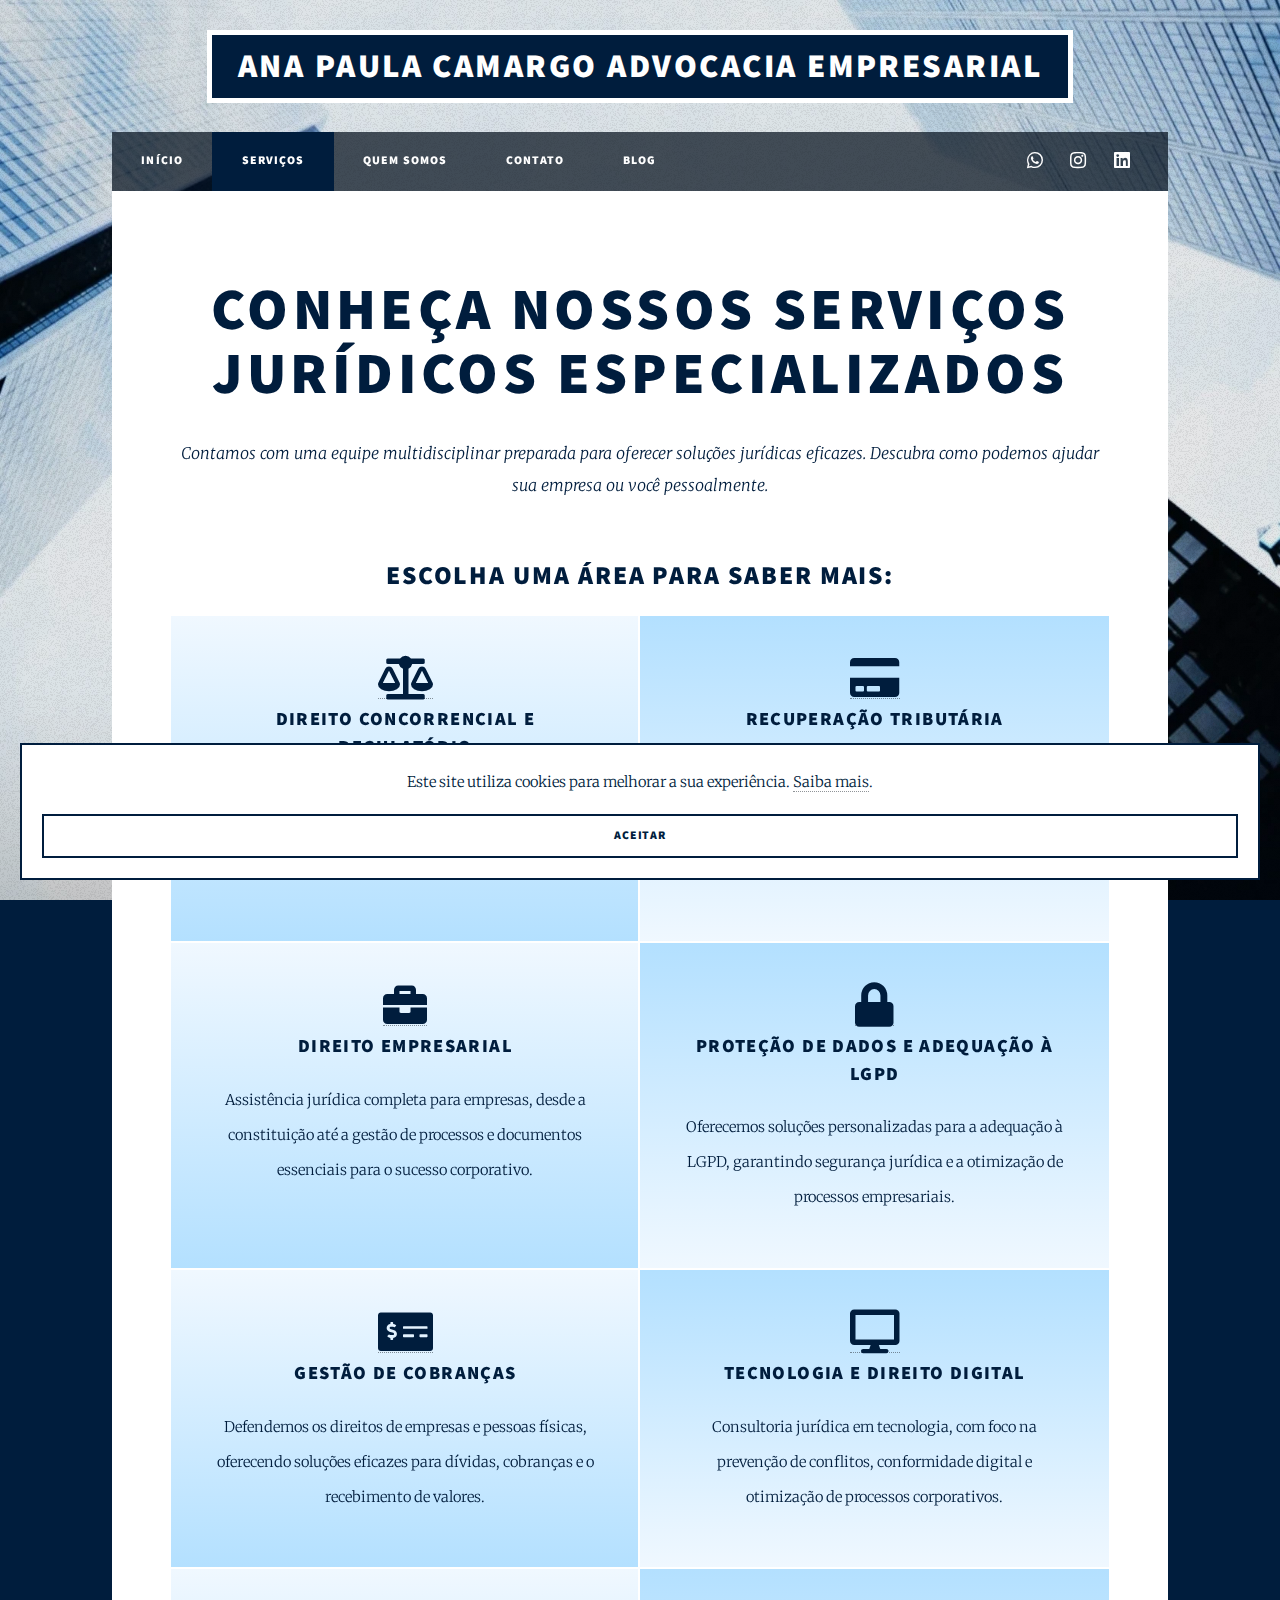
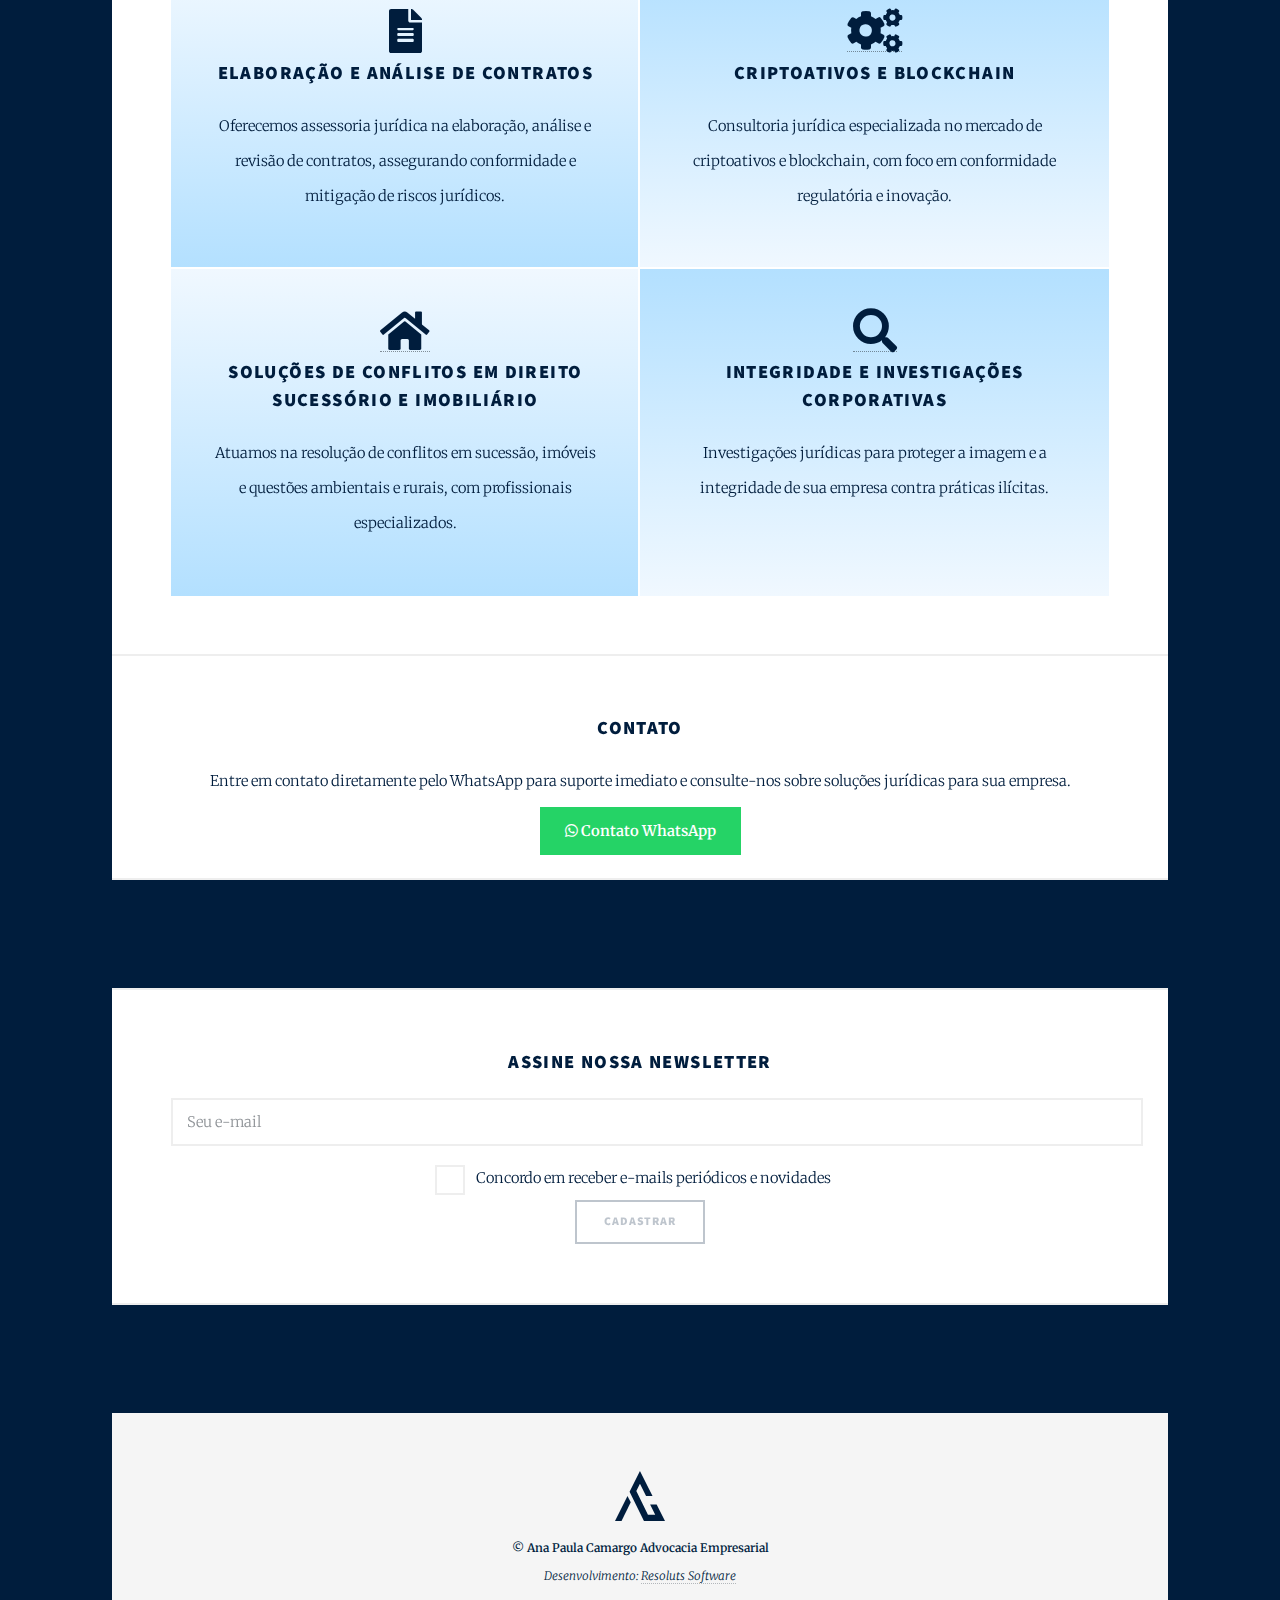
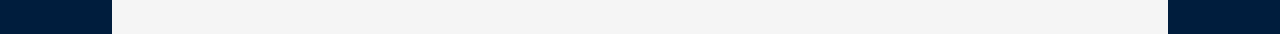
<file: servicos.html>
<!DOCTYPE html>
<html lang="pt-BR">
  <head>
    <meta charset="utf-8" />
    <meta name="viewport" content="width=device-width, initial-scale=1, user-scalable=no" />
    <meta http-equiv="X-UA-Compatible" content="IE=edge" />
    <title>Serviços - Ana Paula Camargo Advocacia Empresarial</title>
    <!-- Google Tag Manager -->
    <script>(function(w,d,s,l,i){w[l]=w[l]||[];w[l].push({'gtm.start': new Date().getTime(),event:'gtm.js'});var f=d.getElementsByTagName(s)[0], j=d.createElement(s),dl=l!='dataLayer'?'&l='+l:'';j.async=true;j.src='https://www.googletagmanager.com/gtm.js?id='+i+dl;f.parentNode.insertBefore(j,f);})(window,document,'script','dataLayer','G-SS2DQ78K18');</script>
    <meta name="description" content="Ana Paula Camargo Advocacia Empresarial oferece uma gama de serviços jurídicos especializados, com uma equipe multidisciplinar pronta para atender suas necessidades." />
    <meta name="keywords" content="serviços jurídicos, direito concorrencial, recuperação tributária, direito empresarial, proteção de dados, gestão de cobranças, tecnologia e direito digital, elaboração de contratos, criptoativos, investigações corporativas" />
    <meta property="og:title" content="Serviços - Ana Paula Camargo Advocacia Empresarial" />
    <meta property="og:description" content="Descubra os serviços jurídicos especializados da Ana Paula Camargo Advocacia, com soluções eficazes para empresas e pessoas físicas." />
    <meta property="og:image" content="https://www.anaadv.com/images/logo_anaadv_branco.svg" />
    <meta property="og:url" content="https://www.anaadv.com/servicos.html" />
    <meta name="twitter:card" content="summary_large_image" />
    <meta name="twitter:title" content="Serviços - Ana Paula Camargo Advocacia Empresarial" />
    <meta name="twitter:description" content="Conheça os serviços jurídicos oferecidos pela Ana Paula Camargo Advocacia, com foco em soluções personalizadas e eficazes." />
    <meta name="twitter:image" content="https://www.anaadv.com/images/logo_anaadv_branco.svg" />
    <link rel="icon" href="https://www.anaadv.com/images/logo_anaadv_branco.svg" type="image/svg+xml" />
    <link rel="icon" href="images/favicon_anaadv.ico" type="image/x-icon" />
    <link rel="stylesheet" href="assets/css/main.css" />
    <noscript>
    <link rel="stylesheet" href="assets/css/noscript.css" />
    </noscript>
    <script type="application/ld+json">
    {
      "@context": "http://schema.org",
      "@type": "LegalService",
      "name": "Ana Paula Camargo Advocacia",
      "url": "https://www.anaadv.com/servicos.html",
      "logo": "https://www.anaadv.com/images/logo_anaadv_branco.svg",
      "sameAs": [
        "https://www.instagram.com/anaadvcorp",
        "https://www.linkedin.com/company/anaadvcorp/",
        "https://wa.me/5549989037724"
      ],
      "contactPoint": {
        "@type": "ContactPoint",
        "telephone": "+55-49-9890-37724",
        "contactType": "Customer Service",
        "areaServed": "BR",
        "availableLanguage": "Portuguese"
      },
      "description": "Ana Paula Camargo Advocacia oferece uma variedade de serviços jurídicos especializados, com foco em soluções eficazes para empresas e indivíduos.",
      "serviceArea": {
        "@type": "Place",
        "name": "Chapecó, SC, Brasil"
      }
    }
    </script>
  </head>


  <body class="is-preload">
    <!-- Google Tag Manager (noscript) -->
    <noscript><iframe src="https://www.googletagmanager.com/ns.html?id=G-SS2DQ78K18" height="0" width="0" style="display:none;visibility:hidden"></iframe></noscript>
    <!-- Wrapper -->
    <div id="wrapper" class="fade-in">
      <!-- Header -->
      <header id="header">
        <a href="index.html" class="logo">Ana Paula Camargo Advocacia Empresarial</a>
      </header>

      <!-- Nav -->
      <nav id="nav">
        <ul class="links">
          <li><a href="index.html">Início</a></li>
          <li class="active"><a href="servicos.html">Serviços</a></li>
          <li><a href="quem-somos.html">Quem Somos</a></li>
          <li><a href="index.html#footer">Contato</a></li>
          <li><a href="https://medium.com/@anaadvcorp" target="_blank" rel="noopener noreferrer">Blog</a></li>
        </ul>
        <ul class="icons">
          <li>
            <a href="https://wa.me/5549989037724" class="icon brands fa-whatsapp" target="_blank" rel="noopener noreferrer"
              onclick="dataLayer.push({
                'event': 'whatsapp_click',
                'eventCategory': 'CTA',
                'eventAction': 'click',
                'eventLabel': 'WhatsApp ' + document.title
                });">
                <span class="label">WhatsApp</span>
            </a>
          </li>
          <li>
            <a href="https://www.instagram.com/anaadvcorp" class="icon brands fa-instagram" target="_blank" rel="noopener noreferrer">
              <span class="label">Instagram</span>
            </a>
          </li>
          <li>
            <a href="https://www.linkedin.com/company/anaadvcorp/" class="icon brands fa-linkedin" target="_blank" rel="noopener noreferrer">
              <span class="label">LinkedIn</span>
            </a>
          </li>
        </ul>
      </nav>

      <!-- Main -->
      <div id="main">
        <!-- Post -->
        <section class="post featured">
          <header class="major">
            <h1>Conheça nossos serviços jurídicos especializados</h1>
            <p>Contamos com uma equipe multidisciplinar preparada para oferecer soluções jurídicas eficazes. Descubra como podemos ajudar sua empresa ou você pessoalmente.</p>
          </header>

          <h2>Escolha uma área para saber mais:</h2>
          <div class="row col-12">
            <!-- Bloco de Concorrencial -->
            <div class="col-6 col-12-small" style="background: linear-gradient(to bottom, #f0f8ff, #b3e0ff); padding: 40px">
              <a href="direito-concorrencial-e-regulatorio.html" style="text-decoration: none; color: inherit">
                <i class="fas fa-balance-scale fa-3x"></i>
                <h3>Direito Concorrencial e Regulatório</h3>
                <p>Especializados em conformidade com as leis de concorrência e regulação, assegurando o progresso e a integridade das empresas.</p>
              </a>
            </div>
            <!-- Bloco de Recuperação Tributária -->
            <div class="col-6 col-12-small" style="background: linear-gradient(to bottom, #b3e0ff, #f0f8ff); padding: 40px">
              <a href="recuperacao-tributaria.html" style="text-decoration: none; color: inherit">
                <i class="fas fa-credit-card fa-3x"></i>
                <h3>Recuperação Tributária</h3>
                <p>Auxiliamos na recuperação de créditos tributários, otimizando a situação financeira e garantindo a conformidade fiscal das empresas.</p>
              </a>
            </div>
            <!-- Bloco de Direito Empresarial -->
            <div class="col-6 col-12-small" style="background: linear-gradient(to bottom, #f0f8ff, #b3e0ff); padding: 40px">
              <a href="direito-empresarial.html" style="text-decoration: none; color: inherit">
                <i class="fas fa-briefcase fa-3x"></i>
                <h3>Direito Empresarial</h3>
                <p>Assistência jurídica completa para empresas, desde a constituição até a gestão de processos e documentos essenciais para o sucesso corporativo.</p>
              </a>
            </div>
            <!-- Bloco de Proteção de Dados e Adequação à LGPD -->
            <div class="col-6 col-12-small" style="background: linear-gradient(to bottom, #b3e0ff, #f0f8ff); padding: 40px">
              <a href="protecao-de-dados-e-adequacao-a-lgpd.html" style="text-decoration: none; color: inherit">
                <i class="fas fa-lock fa-3x"></i>
                <h3>Proteção de Dados e Adequação à LGPD</h3>
                <p>Oferecemos soluções personalizadas para a adequação à LGPD, garantindo segurança jurídica e a otimização de processos empresariais.</p>
              </a>
            </div>
            <!-- Bloco de Gestão de Cobranças -->
            <div class="col-6 col-12-small" style="background: linear-gradient(to bottom, #f0f8ff, #b3e0ff); padding: 40px">
              <a href="gestao-de-cobrancas.html" style="text-decoration: none; color: inherit">
                <i class="fas fa-money-check-alt fa-3x"></i>
                <h3>Gestão de Cobranças</h3>
                <p>Defendemos os direitos de empresas e pessoas físicas, oferecendo soluções eficazes para dívidas, cobranças e o recebimento de valores.</p>
              </a>
            </div>
            <!-- Bloco de Tecnologia e Direito Digital -->
            <div class="col-6 col-12-small" style="background: linear-gradient(to bottom, #b3e0ff, #f0f8ff); padding: 40px">
              <a href="tecnologia-e-direito-digital.html" style="text-decoration: none; color: inherit">
                <i class="fas fa-desktop fa-3x"></i>
                <h3>Tecnologia e Direito Digital</h3>
                <p>Consultoria jurídica em tecnologia, com foco na prevenção de conflitos, conformidade digital e otimização de processos corporativos.</p>
              </a>
            </div>
            <!-- Bloco de Contratos -->
            <div class="col-6 col-12-small" style="background: linear-gradient(to bottom, #f0f8ff, #b3e0ff); padding: 40px">
              <a href="contratos.html" style="text-decoration: none; color: inherit">
                <i class="fas fa-file-alt fa-3x"></i>
                <h3>Elaboração e Análise de Contratos</h3>
                <p>Oferecemos assessoria jurídica na elaboração, análise e revisão de contratos, assegurando conformidade e mitigação de riscos jurídicos.</p>
              </a>
            </div>
            <!-- Bloco de Criptoativos e Blockchain -->
            <div class="col-6 col-12-small" style="background: linear-gradient(to bottom, #b3e0ff, #f0f8ff); padding: 40px">
              <a href="mercado-de-criptoativos-e-blockchain.html" style="text-decoration: none; color: inherit">
                <i class="fas fa-cogs fa-3x"></i>
                <h3>Criptoativos e Blockchain</h3>
                <p>Consultoria jurídica especializada no mercado de criptoativos e blockchain, com foco em conformidade regulatória e inovação.</p>
              </a>
            </div>
            <!-- Bloco de Dir Sucessório e Imobiliário -->
            <div class="col-6 col-12-small" style="background: linear-gradient(to bottom, #f0f8ff, #b3e0ff); padding: 40px">
              <a href="sucessorio-e-imobiliario.html" style="text-decoration: none; color: inherit">
                <i class="fas fa-home fa-3x"></i>
                <h3>Soluções de Conflitos em Direito Sucessório e Imobiliário</h3>
                <p>Atuamos na resolução de conflitos em sucessão, imóveis e questões ambientais e rurais, com profissionais especializados.</p>
              </a>
            </div>
            <!-- Bloco de Inv Coporativa -->
            <div class="col-6 col-12-small" style="background: linear-gradient(to bottom, #b3e0ff, #f0f8ff); padding: 40px">
              <a href="integridade-e-investigacao.html" style="text-decoration: none; color: inherit">
                <i class="fas fa-search fa-3x"></i>
                <h3>Integridade e Investigações Corporativas</h3>
                <p>Investigações jurídicas para proteger a imagem e a integridade de sua empresa contra práticas ilícitas.</p>
              </a>
            </div>
          </div>
        </section>

        <section style="text-align: center">
          <h3>Contato</h3>
          <p>
              Entre em contato diretamente pelo WhatsApp para suporte imediato e
              consulte-nos sobre soluções jurídicas para sua empresa.
          </p>
          <a
              href="https://wa.me/5549989037724"
              class="icon brands fa-whatsapp"
              target="_blank"
              rel="noopener noreferrer"
              style="
                  padding: 15px 25px;
                  color: white;
                  background-color: #25D366;
              "
              onclick="dataLayer.push({
                'event': 'whatsapp_click',
                'eventCategory': 'CTA',
                'eventAction': 'click',
                'eventLabel': 'WhatsApp ' + document.title
                });">
              <b style="color: white;">Contato WhatsApp</b>
          </a>
        </section>

        <!-- Newsletter -->
        <div style="background-color: #001d3d; height: 20px"></div>
        <article style="text-align: center">
          <h3>Assine nossa NewsLetter</h3>
          <!-- Formulário de Cadastro de E-mail -->
          <form id="newsletter-form" onsubmit="sendEmail(event)" class="form">
            <input type="email" id="email" name="email" placeholder="Seu e-mail" required />
            <div class="col-6 col-12-small">
              <p></p>
              <input type="checkbox" id="consent" />
              <label for="consent">Concordo em receber e-mails periódicos e novidades</label>
            </div>
            <button type="submit" class="button" id="submit-button" disabled>Cadastrar</button>
          </form>
        </article>
        <div style="background-color: #001d3d; height: 20px"></div>
      </div>
      <!-- Fim do main -->

      </div>

      <!-- Footer -->
      <footer id="footer">
        <section style="text-align: center;">
          <img src="images/logo_anaadv_marinho.svg" alt="Logo Azul Marinho da Ana Paula Camargo Advocacia Empresarial Utilizada no Rodapé"/>
          <p><b>&copy; Ana Paula Camargo Advocacia Empresarial</b><br />
          <i>
            Desenvolvimento: <a href="https://resoluts.com" target="_blank" rel="noopener noreferrer">Resoluts Software</a>
          </i></p>
        </section>
      </footer>
    </div>
    
    <!-- Scripts -->
    <script src="assets/js/jquery.min.js"></script>
    <script src="assets/js/jquery.scrollex.min.js"></script>
    <script src="assets/js/jquery.scrolly.min.js"></script>
    <script src="assets/js/browser.min.js"></script>
    <script src="assets/js/breakpoints.min.js"></script>
    <script src="assets/js/util.js"></script>
    <script src="assets/js/main.js"></script>
    <script src="assets/js/addons.js" defer></script>
  </body>
</html>
</file>
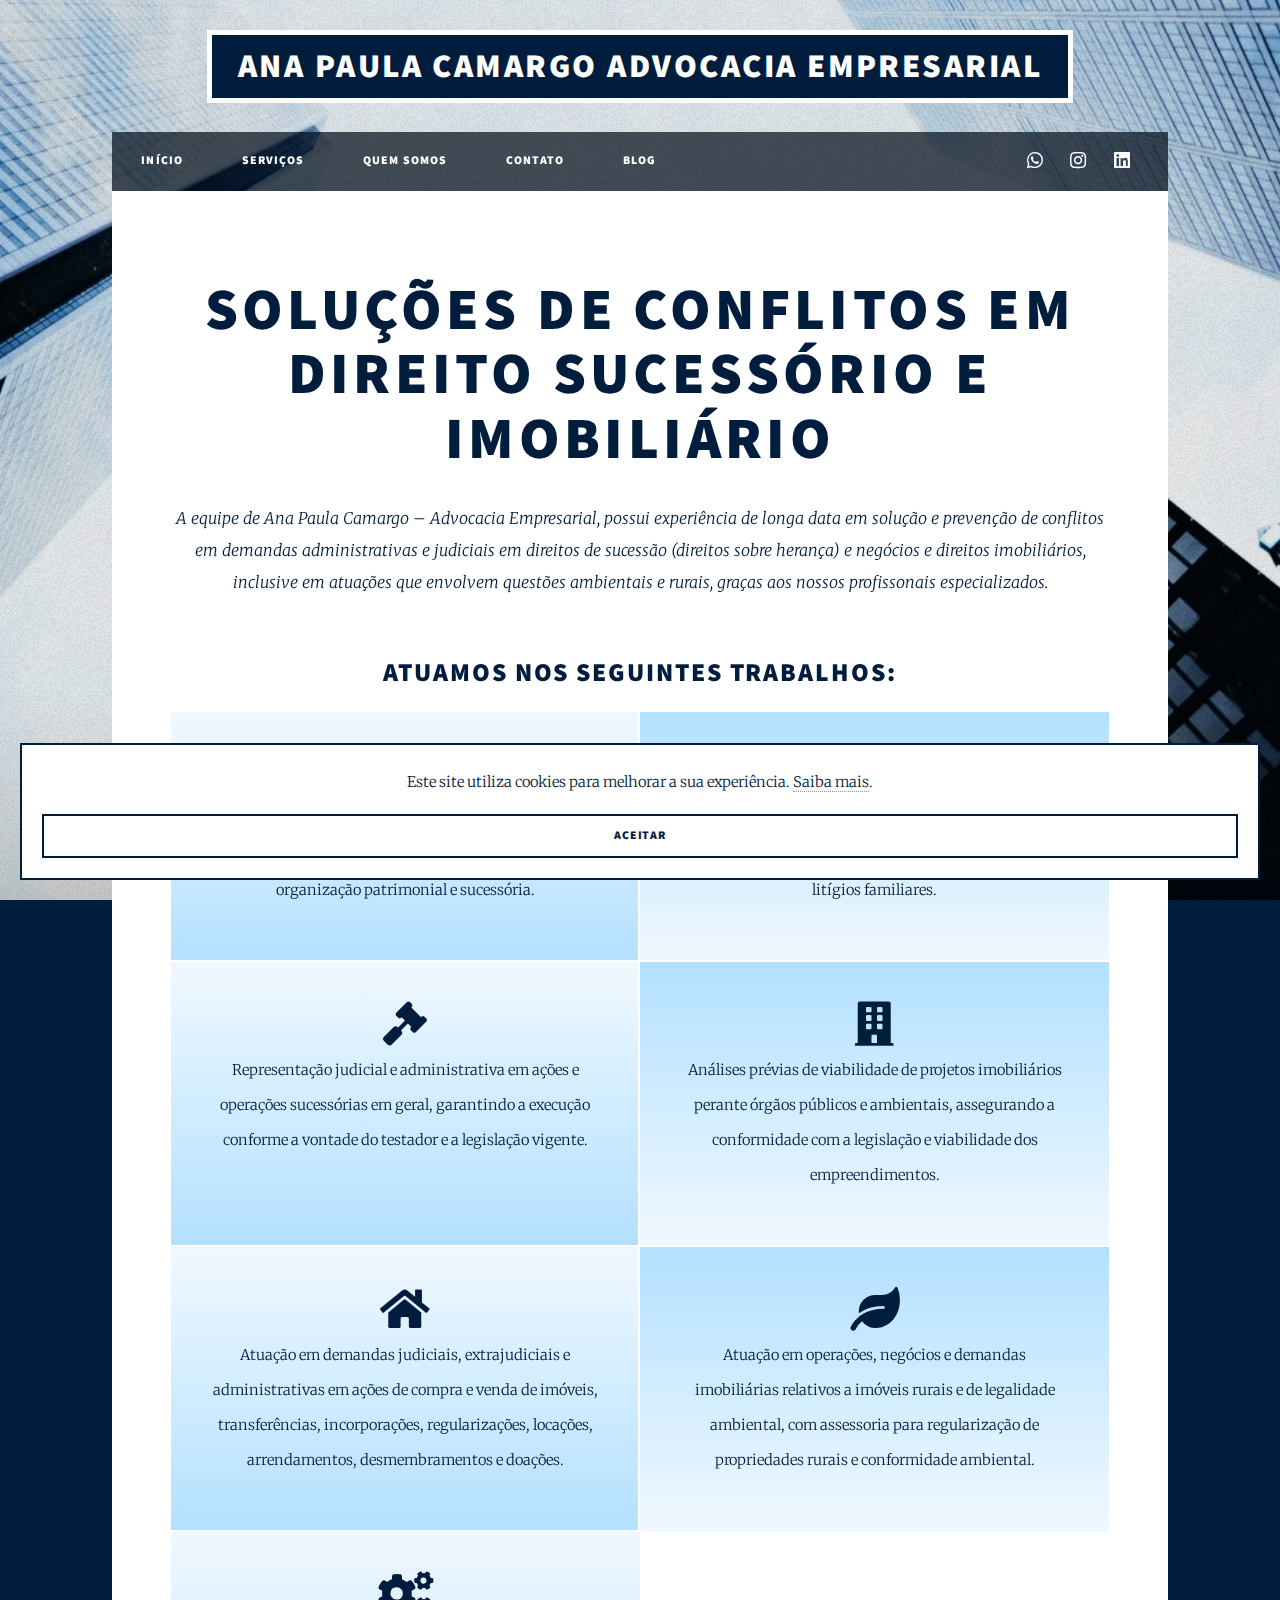
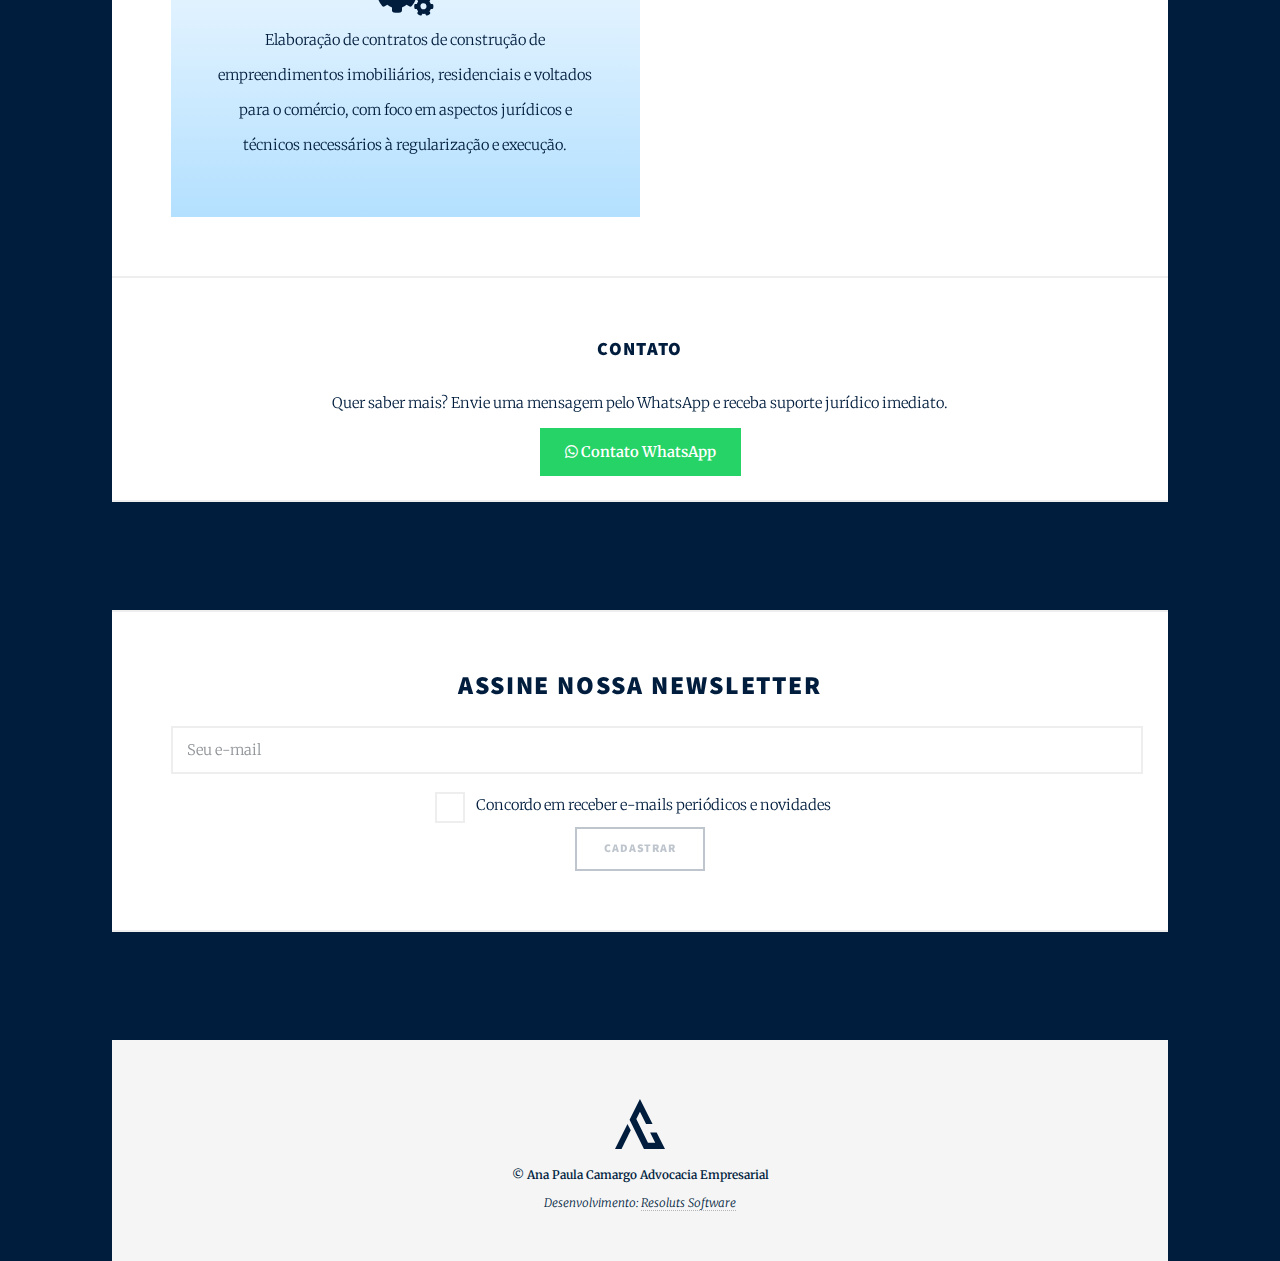
<file: sucessorio-e-imobiliario.html>
<!DOCTYPE html>
<html lang="pt-BR">
  <head>
    <meta charset="utf-8" />
    <meta
      name="viewport"
      content="width=device-width, initial-scale=1, user-scalable=no"
    />
    <meta http-equiv="X-UA-Compatible" content="IE=edge" />
    <title>Sucessório e Imobiliário - Ana Paula Camargo Advocacia Empresarial</title>
    <!-- Google Tag Manager -->
    <script>(function(w,d,s,l,i){w[l]=w[l]||[];w[l].push({'gtm.start': new Date().getTime(),event:'gtm.js'});var f=d.getElementsByTagName(s)[0], j=d.createElement(s),dl=l!='dataLayer'?'&l='+l:'';j.async=true;j.src='https://www.googletagmanager.com/gtm.js?id='+i+dl;f.parentNode.insertBefore(j,f);})(window,document,'script','dataLayer','G-SS2DQ78K18');</script>
    <meta
      name="description"
      content="Ana Paula Camargo Advocacia oferece serviços especializados em direito sucessório e imobiliário, incluindo assessoria em planejamento sucessório, testamentos, holding familiar, operações imobiliárias e regularização de imóveis."
    />
    <meta
      name="keywords"
      content="advocacia, direito sucessório, planejamento sucessório, testamento, holding familiar, direito imobiliário, compra e venda de imóveis, regularização imobiliária, imóveis rurais, contratos de construção, incorporação imobiliária"
    />
    <meta
      property="og:title"
      content="Sucessório e Imobiliário - Ana Paula Camargo Advocacia Empresarial"
    />
    <meta
      property="og:description"
      content="Oferecemos assessoria jurídica especializada em planejamento sucessório, elaboração de testamentos, holding familiar, operações imobiliárias, e regularização de imóveis."
    />
    <meta property="og:image" content="images/og-image.webp" />
    <meta property="og:url" content="https://www.anaadv.com/sucessorio-e-imobiliario.html" />
    <meta name="twitter:card" content="summary_large_image" />
    <meta
      name="twitter:title"
      content="Sucessório e Imobiliário - Ana Paula Camargo Advocacia Empresarial"
    />
    <meta
      name="twitter:description"
      content="Somos especializados em direito sucessório e imobiliário, oferecendo soluções jurídicas para planejamento sucessório, testamentos, holding familiar, e operações imobiliárias."
    />
    <meta name="twitter:image" content="images/logo_anaadv_branco.svg" />
    <link rel="stylesheet" href="assets/css/main.css" />
    <noscript>
      <link rel="stylesheet" href="assets/css/noscript.css" />
    </noscript>
    <link rel="icon" href="images/favicon_anaadv.ico" type="image/x-icon" />
    <!-- Schema.org for Google -->
    <script type="application/ld+json">
    {
      "@context": "http://schema.org",
      "@type": "LegalService",
      "name": "Ana Paula Camargo Advocacia",
      "url": "https://www.anaadv.com/sucessorio-e-imobiliario.html",
      "logo": "https://www.anaadv.com/images/logo_anaadv_branco.svg",
      "sameAs": [
        "https://www.instagram.com/anaadvcorp",
        "https://www.linkedin.com/company/anaadvcorp/",
        "https://wa.me/5549989037724"
      ],
      "contactPoint": {
        "@type": "ContactPoint",
        "telephone": "+55-49-9890-37724",
        "contactType": "Customer Service",
        "areaServed": "BR",
        "availableLanguage": "Portuguese"
      },
      "description": "Ana Paula Camargo Advocacia oferece assessoria jurídica especializada em direito sucessório e imobiliário, incluindo planejamento sucessório, elaboração de testamentos, holding familiar, e regularização imobiliária.",
      "foundingDate": "2022-05-14",
      "founder": {
        "@type": "Person",
        "name": "Ana Paula Camargo",
        "url": "https://www.anaadv.com/quem-somos"
      },
      "serviceArea": {
        "@type": "Place",
        "name": "Chapecó, SC, Brasil"
      }
    }
    </script>
  </head>


  <body class="is-preload">
    <!-- Google Tag Manager (noscript) -->
    <noscript><iframe src="https://www.googletagmanager.com/ns.html?id=G-SS2DQ78K18" height="0" width="0" style="display:none;visibility:hidden"></iframe></noscript>
    <!-- Wrapper -->
    <div id="wrapper">
      <!-- Header -->
      <header id="header">
        <a href="index.html" class="logo">Ana Paula Camargo Advocacia Empresarial</a>
      </header>

      <!-- Nav -->
      <nav id="nav">
        <ul class="links">
          <li><a href="index.html">Início</a></li>
          <li><a href="servicos.html">Serviços</a></li>
          <li><a href="quem-somos.html">Quem Somos</a></li>
          <li><a href="index.html#footer">Contato</a></li>
          <li><a href="https://medium.com/@anaadvcorp" target="_blank" rel="noopener noreferrer">Blog</a></li>
        </ul>
        <ul class="icons">
          <li>
            <a href="https://wa.me/5549989037724" class="icon brands fa-whatsapp" target="_blank" rel="noopener noreferrer"
              onclick="dataLayer.push({
                'event': 'whatsapp_click',
                'eventCategory': 'CTA',
                'eventAction': 'click',
                'eventLabel': 'WhatsApp ' + document.title
                });">
                <span class="label">WhatsApp</span>
            </a>
          </li>
          <li>
            <a href="https://www.instagram.com/anaadvcorp" class="icon brands fa-instagram" target="_blank" rel="noopener noreferrer">
              <span class="label">Instagram</span>
            </a>
          </li>
          <li>
            <a href="https://www.linkedin.com/company/anaadvcorp/" class="icon brands fa-linkedin" target="_blank" rel="noopener noreferrer">
              <span class="label">LinkedIn</span>
            </a>
          </li>
        </ul>
      </nav>

      <!-- Main -->
      <div id="main">
        <!-- Post -->
        <section class="post featured">
          <header class="major">
            <h1>Soluções de Conflitos em Direito Sucessório e Imobiliário</h1>
            <p>A equipe de Ana Paula Camargo – Advocacia Empresarial, possui experiência de longa data em solução e prevenção de conflitos em demandas administrativas e judiciais em direitos de sucessão (direitos sobre herança) e negócios e direitos imobiliários, inclusive em atuações que envolvem questões ambientais e rurais, graças aos nossos profissonais especializados.</p>
          </header>

          <h2>Atuamos nos seguintes trabalhos:</h2>
          <div class="row col-12">
            
            <!-- Bloco de Serviço -->
            <div class="col-6 col-12-small" style="background: linear-gradient(to bottom, #f0f8ff, #b3e0ff); padding: 40px">
              <i class="fas fa-users fa-3x"></i>
              <p>Assessoria e consultoria em formalização de operações de holding familiar, com foco em estratégias jurídicas para organização patrimonial e sucessória.</p>
            </div>

            <!-- Bloco de Serviço -->
            <div class="col-6 col-12-small" style="background: linear-gradient(to bottom, #b3e0ff, #f0f8ff); padding: 40px">
              <i class="fas fa-file-signature fa-3x"></i>
              <p>Elaboração de Testamento e planejamento sucessório, com orientação para a preservação de ativos e redução de litígios familiares.</p>
            </div>

            <!-- Bloco de Serviço -->
            <div class="col-6 col-12-small" style="background: linear-gradient(to bottom, #f0f8ff, #b3e0ff); padding: 40px">
              <i class="fas fa-gavel fa-3x"></i>
              <p>Representação judicial e administrativa em ações e operações sucessórias em geral, garantindo a execução conforme a vontade do testador e a legislação vigente.</p>
            </div>

            <!-- Bloco de Serviço -->
            <div class="col-6 col-12-small" style="background: linear-gradient(to bottom, #b3e0ff, #f0f8ff); padding: 40px">
              <i class="fas fa-building fa-3x"></i>
              <p>Análises prévias de viabilidade de projetos imobiliários perante órgãos públicos e ambientais, assegurando a conformidade com a legislação e viabilidade dos empreendimentos.</p>
            </div>

            <!-- Bloco de Serviço -->
            <div class="col-6 col-12-small" style="background: linear-gradient(to bottom, #f0f8ff, #b3e0ff); padding: 40px">
              <i class="fas fa-home fa-3x"></i>
              <p>Atuação em demandas judiciais, extrajudiciais e administrativas em ações de compra e venda de imóveis, transferências, incorporações, regularizações, locações, arrendamentos, desmembramentos e doações.</p>
            </div>

            <!-- Bloco de Serviço -->
            <div class="col-6 col-12-small" style="background: linear-gradient(to bottom, #b3e0ff, #f0f8ff); padding: 40px">
              <i class="fas fa-leaf fa-3x"></i>
              <p>Atuação em operações, negócios e demandas imobiliárias relativos a imóveis rurais e de legalidade ambiental, com assessoria para regularização de propriedades rurais e conformidade ambiental.</p>
            </div>

            <!-- Bloco de Serviço -->
            <div class="col-6 col-12-small" style="background: linear-gradient(to bottom, #f0f8ff, #b3e0ff); padding: 40px">
              <i class="fas fa-cogs fa-3x"></i>
              <p>Elaboração de contratos de construção de empreendimentos imobiliários, residenciais e voltados para o comércio, com foco em aspectos jurídicos e técnicos necessários à regularização e execução.</p>
            </div>

          </div>
        </section>
        <section style="text-align: center">
          <h3>Contato</h3>
          <p>
            Quer saber mais? Envie uma mensagem pelo WhatsApp e receba suporte jurídico imediato.
          </p>
          <a
              href="https://wa.me/5549989037724"
              class="icon brands fa-whatsapp"
              target="_blank"
              rel="noopener noreferrer"
              style="
                  padding: 15px 25px;
                  color: white;
                  background-color: #25D366;
              "
              onclick="dataLayer.push({
                'event': 'whatsapp_click',
                'eventCategory': 'CTA',
                'eventAction': 'click',
                'eventLabel': 'WhatsApp ' + document.title
                });">
              <b style="color: white;">Contato WhatsApp</b>
          </a>
        </section>
        <!-- Newsletter -->
        <div style="background-color: #001d3d; height: 20px"></div>
        <article style="text-align: center">
          <h2>Assine nossa NewsLetter</h2>
          <!-- Formulário de Cadastro de E-mail -->
          <form id="newsletter-form" onsubmit="sendEmail(event)" class="form">
            <input type="email" id="email" name="email" placeholder="Seu e-mail" required />
            <div class="col-6 col-12-small">
              <p></p>
              <input type="checkbox" id="consent" />
              <label for="consent">Concordo em receber e-mails periódicos e novidades</label>
            </div>
            <button type="submit" class="button" id="submit-button" disabled>Cadastrar</button>
          </form>
        </article>
        <div style="background-color: #001d3d; height: 20px"></div>
      </div>
      <!-- Fim do main -->

      </div>

      <!-- Footer -->
      <footer id="footer">
        <section style="text-align: center;">
          <img src="images/logo_anaadv_marinho.svg" alt="Logo Azul Marinho da Ana Paula Camargo Advocacia Empresarial Utilizada no Rodapé"/>
          <p><b>&copy; Ana Paula Camargo Advocacia Empresarial</b><br />
          <i>
            Desenvolvimento: <a href="https://resoluts.com" target="_blank" rel="noopener noreferrer">Resoluts Software</a>
          </i></p>
        </section>
      </footer>

    </div>
    
    <!-- Scripts -->
    <script src="assets/js/jquery.min.js"></script>
    <script src="assets/js/jquery.scrollex.min.js"></script>
    <script src="assets/js/jquery.scrolly.min.js"></script>
    <script src="assets/js/browser.min.js"></script>
    <script src="assets/js/breakpoints.min.js"></script>
    <script src="assets/js/util.js"></script>
    <script src="assets/js/main.js"></script>
    <script src="assets/js/addons.js" defer></script>
  </body>
</html>
</file>
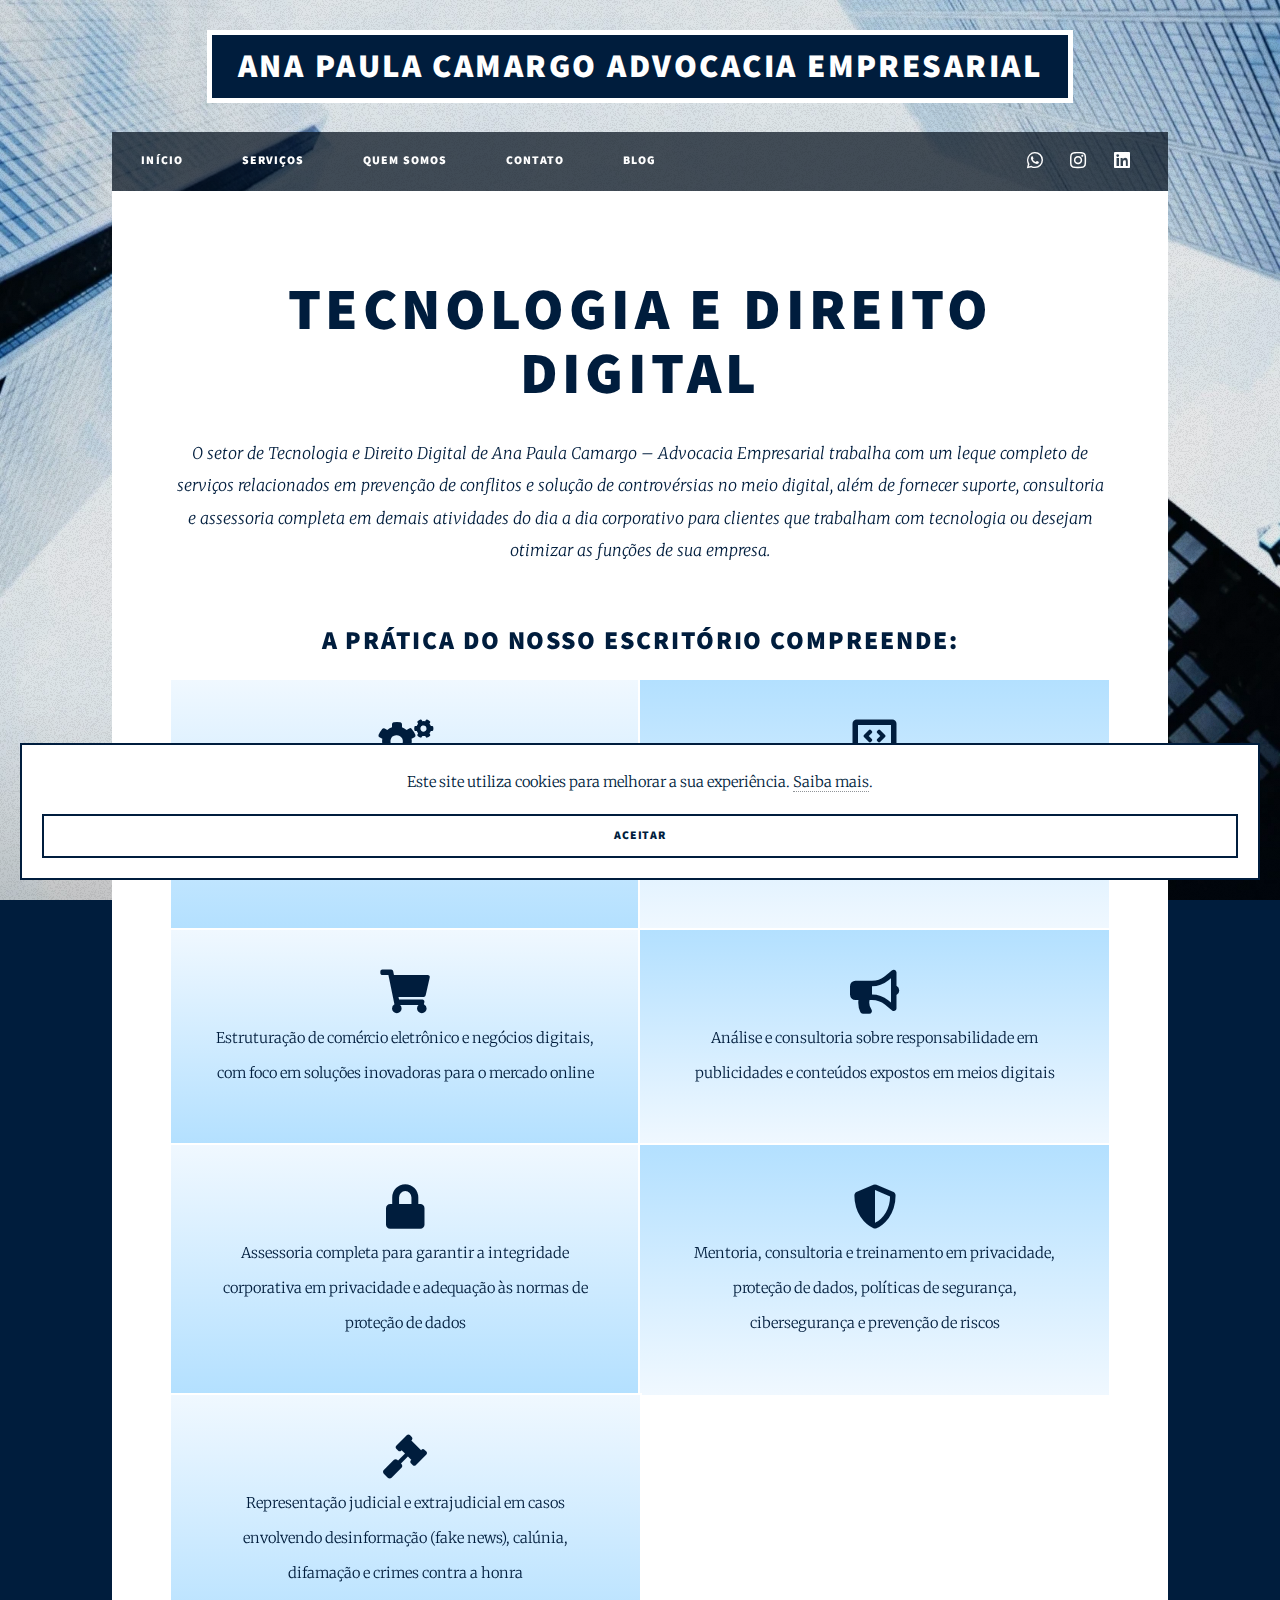
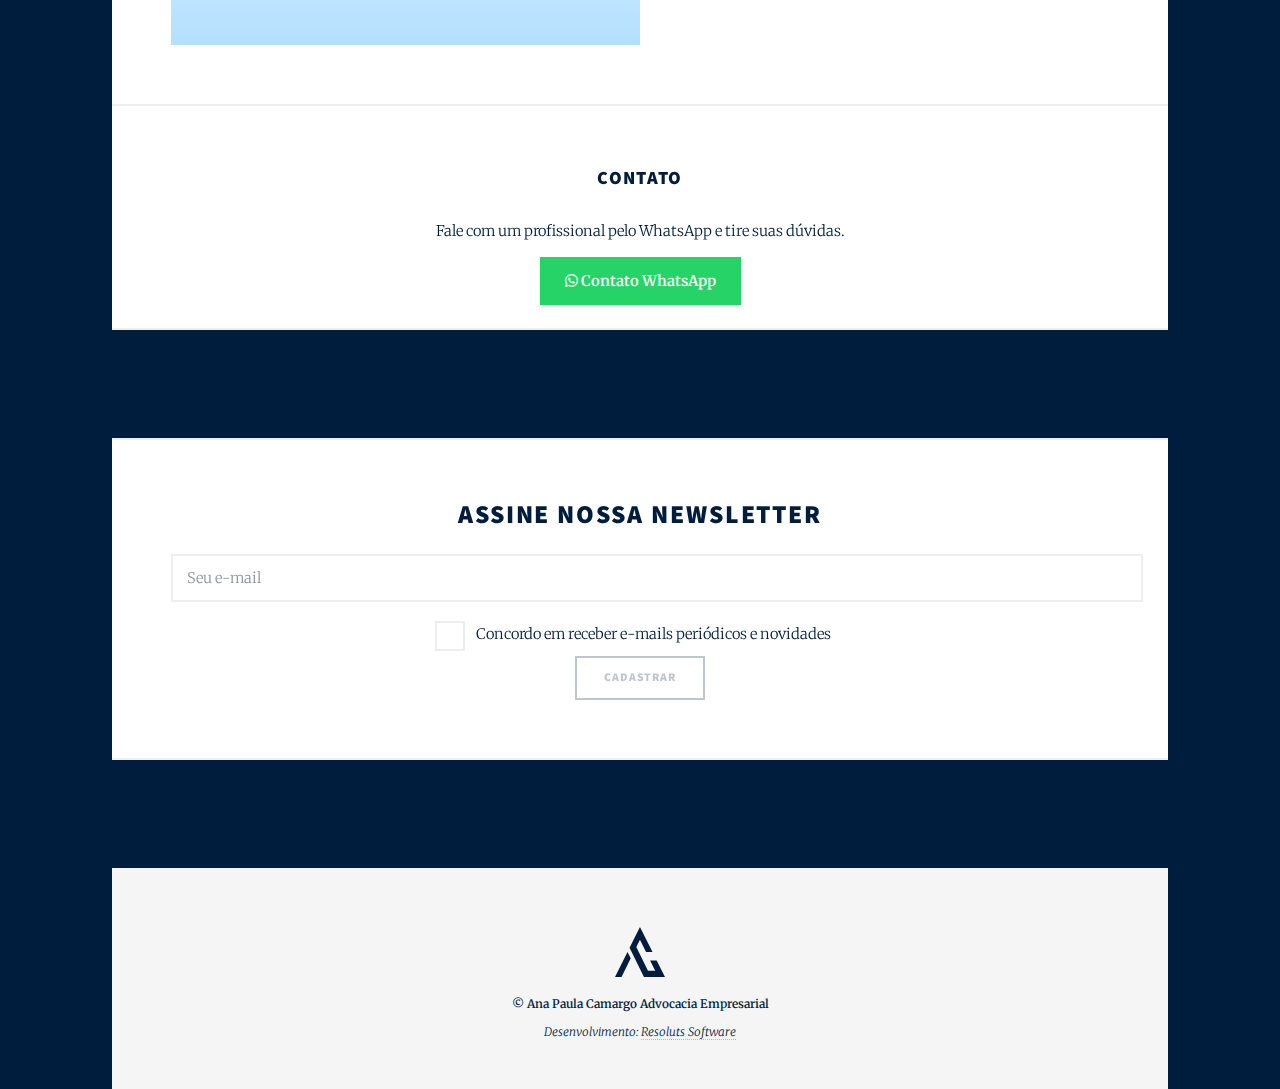
<file: tecnologia-e-direito-digital.html>
<!DOCTYPE html>
<html lang="pt-BR">
  <head>
    <meta charset="utf-8" />
    <meta
    name="viewport"
    content="width=device-width, initial-scale=1, user-scalable=no"
    />
    <meta http-equiv="X-UA-Compatible" content="IE=edge" />
    <title>Tecnologia e Direito Digital - Ana Paula Camargo Advocacia Empresarial</title>
    <!-- Google Tag Manager -->
    <script>(function(w,d,s,l,i){w[l]=w[l]||[];w[l].push({'gtm.start': new Date().getTime(),event:'gtm.js'});var f=d.getElementsByTagName(s)[0], j=d.createElement(s),dl=l!='dataLayer'?'&l='+l:'';j.async=true;j.src='https://www.googletagmanager.com/gtm.js?id='+i+dl;f.parentNode.insertBefore(j,f);})(window,document,'script','dataLayer','G-SS2DQ78K18');</script>
    <meta
      name="description"
      content="Ana Paula Camargo Advocacia oferece serviços especializados em licenciamento, desenvolvimento de software, estruturação de e-commerce, privacidade e proteção de dados, cibersegurança, e representação judicial e extrajudicial em casos de desinformação e crimes contra a honra."
    />
    <meta
      name="keywords"
      content="advocacia, licenciamento, desenvolvimento de software, e-commerce, privacidade de dados, proteção de dados, cibersegurança, desinformação, fake news, crimes contra a honra, consultoria jurídica"
    />
    <meta
      property="og:title"
      content="Tecnologia e Direito Digital - Ana Paula Camargo Advocacia Empresarial"
    />
    <meta
      property="og:description"
      content="Oferecemos assessoria jurídica especializada em licenciamento, desenvolvimento de software, negócios digitais, privacidade de dados, cibersegurança, além de consultoria em desinformação e crimes contra a honra."
    />
    <meta property="og:image" content="images/og-image.webp" />
    <meta property="og:url" content="https://www.anaadv.com/tecnologia-e-direito-digital.html" />
    <meta name="twitter:card" content="summary_large_image" />
    <meta
      name="twitter:title"
      content="Tecnologia e Direito Digital - Ana Paula Camargo Advocacia Empresarial"
    />
    <meta
      name="twitter:description"
      content="Somos especializados em direito digital, oferecendo soluções jurídicas para licenciamento, desenvolvimento de software, cibersegurança, e consultoria em questões de privacidade de dados e crimes digitais."
    />
    <meta name="twitter:image" content="images/logo_anaadv_branco.svg" />
    <link rel="stylesheet" href="assets/css/main.css" />
    <noscript>
      <link rel="stylesheet" href="assets/css/noscript.css" />
    </noscript>
    <link rel="icon" href="images/favicon_anaadv.ico" type="image/x-icon" />
    <!-- Schema.org for Google -->
    <script type="application/ld+json">
    {
      "@context": "http://schema.org",
      "@type": "LegalService",
      "name": "Ana Paula Camargo Advocacia",
      "url": "https://www.anaadv.com/tecnologia-e-direito-digital.html",
      "logo": "https://www.anaadv.com/images/logo_anaadv_branco.svg",
      "sameAs": [
        "https://www.instagram.com/anaadvcorp",
        "https://www.linkedin.com/company/anaadvcorp/",
        "https://wa.me/5549989037724"
      ],
      "contactPoint": {
        "@type": "ContactPoint",
        "telephone": "+55-49-9890-37724",
        "contactType": "Customer Service",
        "areaServed": "BR",
        "availableLanguage": "Portuguese"
      },
      "description": "Ana Paula Camargo Advocacia oferece assessoria jurídica especializada em direito digital, com foco em privacidade de dados, cibersegurança e crimes digitais.",
      "foundingDate": "2022-05-14",
      "founder": {
        "@type": "Person",
        "name": "Ana Paula Camargo",
        "url": "https://www.anaadv.com/quem-somos"
      },
      "serviceArea": {
        "@type": "Place",
        "name": "Chapecó, SC, Brasil"
      }
    }
    </script>
  </head>


  <body class="is-preload">
    <!-- Google Tag Manager (noscript) -->
    <noscript><iframe src="https://www.googletagmanager.com/ns.html?id=G-SS2DQ78K18" height="0" width="0" style="display:none;visibility:hidden"></iframe></noscript>
    <!-- Wrapper -->
    <div id="wrapper">
      <!-- Header -->
      <header id="header">
        <a href="index.html" class="logo">Ana Paula Camargo Advocacia Empresarial</a>
      </header>

      <!-- Nav -->
      <nav id="nav">
        <ul class="links">
          <li><a href="index.html">Início</a></li>
          <li><a href="servicos.html">Serviços</a></li>
          <li><a href="quem-somos.html">Quem Somos</a></li>
          <li><a href="index.html#footer">Contato</a></li>
          <li><a href="https://medium.com/@anaadvcorp" target="_blank" rel="noopener noreferrer">Blog</a></li>
        </ul>
        <ul class="icons">
          <li>
            <a href="https://wa.me/5549989037724" class="icon brands fa-whatsapp" target="_blank" rel="noopener noreferrer"
              onclick="dataLayer.push({
                'event': 'whatsapp_click',
                'eventCategory': 'CTA',
                'eventAction': 'click',
                'eventLabel': 'WhatsApp ' + document.title
                });">
                <span class="label">WhatsApp</span>
            </a>
          </li>
          <li>
            <a href="https://www.instagram.com/anaadvcorp" class="icon brands fa-instagram" target="_blank" rel="noopener noreferrer">
              <span class="label">Instagram</span>
            </a>
          </li>
          <li>
            <a href="https://www.linkedin.com/company/anaadvcorp/" class="icon brands fa-linkedin" target="_blank" rel="noopener noreferrer">
              <span class="label">LinkedIn</span>
            </a>
          </li>
        </ul>
      </nav>

      <!-- Main -->
      <div id="main">
        <!-- Post -->
        <section class="post featured">
          <header class="major">
            <h1>Tecnologia e Direito Digital</h1>
            <p>O setor de Tecnologia e Direito Digital de Ana Paula Camargo – Advocacia Empresarial trabalha com um leque completo de serviços relacionados em prevenção de conflitos e solução de controvérsias no meio digital, além de fornecer suporte, consultoria e assessoria completa em demais atividades do dia a dia corporativo para clientes que trabalham com tecnologia ou desejam otimizar as funções de sua empresa.</p>
          </header>

          <h2>A prática do nosso escritório compreende:</h2>
          <div class="row col-12">

            <!-- Bloco de Serviço -->
            <div class="col-6 col-12-small" style="background: linear-gradient(to bottom, #f0f8ff, #b3e0ff); padding: 40px">
              <i class="fas fa-cogs fa-3x"></i>
              <p>Assessoria na aquisição de licenças para operação em diferentes segmentos e setores</p>
            </div>

            <!-- Bloco de Serviço -->
            <div class="col-6 col-12-small" style="background: linear-gradient(to bottom, #b3e0ff, #f0f8ff); padding: 40px">
              <i class="fas fa-laptop-code fa-3x"></i>
              <p>Desenvolvimento de software para empresas e indústrias, incluindo soluções voltadas à automação de processos</p>
            </div>

            <!-- Bloco de Serviço -->
            <div class="col-6 col-12-small" style="background: linear-gradient(to bottom, #f0f8ff, #b3e0ff); padding: 40px">
              <i class="fas fa-shopping-cart fa-3x"></i>
              <p>Estruturação de comércio eletrônico e negócios digitais, com foco em soluções inovadoras para o mercado online</p>
            </div>

            <!-- Bloco de Serviço -->
            <div class="col-6 col-12-small" style="background: linear-gradient(to bottom, #b3e0ff, #f0f8ff); padding: 40px">
              <i class="fas fa-bullhorn fa-3x"></i>
              <p>Análise e consultoria sobre responsabilidade em publicidades e conteúdos expostos em meios digitais</p>
            </div>

            <!-- Bloco de Serviço -->
            <div class="col-6 col-12-small" style="background: linear-gradient(to bottom, #f0f8ff, #b3e0ff); padding: 40px">
              <i class="fas fa-lock fa-3x"></i>
              <p>Assessoria completa para garantir a integridade corporativa em privacidade e adequação às normas de proteção de dados</p>
            </div>

            <!-- Bloco de Serviço -->
            <div class="col-6 col-12-small" style="background: linear-gradient(to bottom, #b3e0ff, #f0f8ff); padding: 40px">
              <i class="fas fa-shield-alt fa-3x"></i>
              <p>Mentoria, consultoria e treinamento em privacidade, proteção de dados, políticas de segurança, cibersegurança e prevenção de riscos</p>
            </div>

            <!-- Bloco de Serviço -->
            <div class="col-6 col-12-small" style="background: linear-gradient(to bottom, #f0f8ff, #b3e0ff); padding: 40px">
              <i class="fas fa-gavel fa-3x"></i>
              <p>Representação judicial e extrajudicial em casos envolvendo desinformação (fake news), calúnia, difamação e crimes contra a honra</p>
            </div>

          </div>
        </section>
        <section style="text-align: center">
          <h3>Contato</h3>
          <p>
            Fale com um profissional pelo WhatsApp e tire suas dúvidas.
          </p>
          <a
              href="https://wa.me/5549989037724"
              class="icon brands fa-whatsapp"
              target="_blank"
              rel="noopener noreferrer"
              style="
                  padding: 15px 25px;
                  color: white;
                  background-color: #25D366;
              "
              onclick="dataLayer.push({
                'event': 'whatsapp_click',
                'eventCategory': 'CTA',
                'eventAction': 'click',
                'eventLabel': 'WhatsApp ' + document.title
                });">
              <b style="color: white;">Contato WhatsApp</b>
          </a>
        </section>
        <!-- Newsletter -->
        <div style="background-color: #001d3d; height: 20px"></div>
        <article style="text-align: center">
          <h2>Assine nossa NewsLetter</h2>
          <!-- Formulário de Cadastro de E-mail -->
          <form id="newsletter-form" onsubmit="sendEmail(event)" class="form">
            <input type="email" id="email" name="email" placeholder="Seu e-mail" required />
            <div class="col-6 col-12-small">
              <p></p>
              <input type="checkbox" id="consent" />
              <label for="consent">Concordo em receber e-mails periódicos e novidades</label>
            </div>
            <button type="submit" class="button" id="submit-button" disabled>Cadastrar</button>
          </form>
        </article>
        <div style="background-color: #001d3d; height: 20px"></div>
      </div>
      <!-- Fim do main -->

      </div>

      <!-- Footer -->
      <footer id="footer">
        <section style="text-align: center;">
          <img src="images/logo_anaadv_marinho.svg" alt="Logo Azul Marinho da Ana Paula Camargo Advocacia Empresarial Utilizada no Rodapé"/>
          <p><b>&copy; Ana Paula Camargo Advocacia Empresarial</b><br />
          <i>
            Desenvolvimento: <a href="https://resoluts.com" target="_blank" rel="noopener noreferrer">Resoluts Software</a>
          </i></p>
        </section>
      </footer>

    </div>
    
    <!-- Scripts -->
    <script src="assets/js/jquery.min.js"></script>
    <script src="assets/js/jquery.scrollex.min.js"></script>
    <script src="assets/js/jquery.scrolly.min.js"></script>
    <script src="assets/js/browser.min.js"></script>
    <script src="assets/js/breakpoints.min.js"></script>
    <script src="assets/js/util.js"></script>
    <script src="assets/js/main.js"></script>
    <script src="assets/js/addons.js" defer></script>
  </body>
</html>
</file>
<file: assets/css/noscript.css>
@import url(font-awesome.min.css);#wrapper{background-color:#212931;background-image:url("../../images/overlay.png"),linear-gradient(0deg,rgba(0,0,0,.1),rgba(0,0,0,.1)),url("../../images/bg.jpg");background-size:auto,auto,100% auto;background-position:center,center,top center;background-repeat:repeat,no-repeat,no-repeat;background-attachment:fixed,fixed,fixed}#wrapper.fade-in:before{display:none}body.is-preload #intro{opacity:1}body.is-preload #intro:not(.hidden) + #header + #nav{-moz-transform:none;-webkit-transform:none;-ms-transform:none;transform:none;opacity:1}
</file>
<file: assets/css/main.css>
@import url(fontawesome-all.min.css);
@import url("https://fonts.googleapis.com/css?family=Merriweather:300,700,300italic,700italic|Source+Sans+Pro:900");

html,
body,
div,
span,
applet,
object,
iframe,
h1,
h2,
h3,
h4,
h5,
h6,
p,
blockquote,
pre,
a,
abbr,
acronym,
address,
big,
cite,
code,
del,
dfn,
em,
img,
ins,
kbd,
q,
s,
samp,
small,
strike,
strong,
sub,
sup,
tt,
var,
b,
u,
i,
center,
dl,
dt,
dd,
ol,
ul,
li,
fieldset,
form,
label,
legend,
table,
caption,
tbody,
tfoot,
thead,
tr,
th,
td,
article,
aside,
canvas,
details,
embed,
figure,
figcaption,
footer,
header,
hgroup,
menu,
nav,
output,
ruby,
section,
summary,
time,
mark,
audio,
video {
    margin: 0;
    padding: 0;
    border: 0;
    font-size: 100%;
    font: inherit;
    vertical-align: baseline;
}

article,
aside,
details,
figcaption,
figure,
footer,
header,
hgroup,
menu,
nav,
section {
    display: block;
}

body {
    line-height: 1;
}

ol,
ul {
    list-style: none;
}

blockquote,
q {
    quotes: none;
}

blockquote:before,
blockquote:after,
q:before,
q:after {
    content: '';
    content: none
}

table {
    border-collapse: collapse;
    border-spacing: 0;
}

body {
    -webkit-text-size-adjust: none;
}

mark {
    background-color: transparent;
    color: inherit;
}

input::-moz-focus-inner {
    border: 0;
    padding: 0;
}

input,
select,
textarea {
    -moz-appearance: none;
    -webkit-appearance: none;
    -ms-appearance: none;
    appearance: none;
}

@-ms-viewport {
    width: device-width;
}

body {
    -ms-overflow-style: auto;
}

@media screen and (max-width:480px) {

    html,
    body {
        min-width: 320px
    }
}

html {
    box-sizing: border-box;
}

*,
*:before,
*:after {
    box-sizing: unset
}

body {
    background-color: #001d3d;
}

body.is-preload *,
body.is-preload *:before,
body.is-preload *:after {
    -moz-animation: none !important;
    -webkit-animation: none !important;
    -ms-animation: none !important;
    animation: none !important;
    -moz-transition: none !important;
    -webkit-transition: none !important;
    -ms-transition: none !important;
    transition: none !important
}

html {
    font-size: 16pt;
}

@media screen and (max-width:1680px) {
    html {
        font-size: 12pt
    }
}

@media screen and (max-width:1280px) {
    html {
        font-size: 11pt
    }
}

@media screen and (max-width:360px) {
    html {
        font-size: 10pt
    }
}

body {
    color: #001d3d;
}

body,
input,
select,
textarea {
    font-family: "Merriweather", Georgia, serif;
    font-weight: 300;
    font-size: 1rem;
    line-height: 2.375;
}

a {
    -moz-transition: color .2s ease-in-out, background-color .2s ease-in-out, border-color .2s ease-in-out, box-shadow .2s ease-in-out;
    -webkit-transition: color .2s ease-in-out, background-color .2s ease-in-out, border-color .2s ease-in-out, box-shadow .2s ease-in-out;
    -ms-transition: color .2s ease-in-out, background-color .2s ease-in-out, border-color .2s ease-in-out, box-shadow .2s ease-in-out;
    transition: color .2s ease-in-out, background-color .2s ease-in-out, border-color .2s ease-in-out, box-shadow .2s ease-in-out;
    border-bottom: dotted 1px;
    text-decoration: none;
}

a:hover {
    border-bottom-color: transparent
}

strong,
b {
    font-weight: 600;
}

em,
i {
    font-style: italic;
}

p {
    text-align: center;
    margin: 0 0 1rem 0;
}

h1,
h2,
h3,
h4,
h5,
h6 {
    font-family: "Source Sans Pro", Helvetica, sans-serif;
    font-weight: 900;
    line-height: 1.5;
    letter-spacing: .075em;
    text-transform: uppercase;
    margin: 0 0 1rem 0;
}

h1 a,
h2 a,
h3 a,
h4 a,
h5 a,
h6 a {
    border-bottom: 0;
    color: #001d3d;
    text-decoration: none
}

h1 {
    font-size: 4rem;
    line-height: 1.1;
    margin: 0 0 2rem 0;
}

h2 {
    font-size: 1.75rem;
    line-height: 1.3;
    margin: 0 0 1.5rem 0;
}

h3 {
    font-size: 1.25rem;
    margin: 0 0 1.5rem 0;
}

h4 {
    font-size: 1rem;
}

h5 {
    font-size: .9rem;
}

h6 {
    font-size: .8rem;
}

sub {
    font-size: .8rem;
    position: relative;
    top: .5rem;
}

sup {
    font-size: .8rem;
    position: relative;
    top: -.5rem;
}

blockquote {
    border-left: solid 4px;
    font-style: italic;
    margin: 0 0 2rem 0;
    padding: .5rem 0 .5rem 2rem;
}

code {
    border: solid 2px;
    font-family: "Courier New", monospace;
    font-size: .9rem;
    margin: 0 .25rem;
    padding: .25rem .65rem;
}

pre {
    -webkit-overflow-scrolling: touch;
    font-family: "Courier New", monospace;
    font-size: .9rem;
    margin: 0 0 2rem 0;
}

pre code {
    display: block;
    line-height: 1.75;
    padding: 1rem 1.5rem;
    overflow-x: auto
}

hr {
    border: 0;
    border-bottom: solid 2px;
    margin: 3rem 0;
}

hr.major {
    margin: 5rem 0
}

.align-left {
    text-align: left;
}

.align-center {
    text-align: center;
}

.align-right {
    text-align: right;
}

input,
select,
textarea {
    color: #001d3d;
}

a {
    color: #001d3d;
    border-bottom-color: rgba(33, 41, 49, .5);
}

a:hover {
    border-bottom-color: transparent;
    color: #1880bd !important
}

strong,
b {
    color: #001d3d;
}

h1,
h2,
h3,
h4,
h5,
h6 {
    color: #001d3d;
}

blockquote {
    border-left-color: #eeeeee;
}

code {
    background: rgba(220, 220, 220, .25);
    border-color: #eeeeee;
}

hr {
    border-bottom-color: #eeeeee;
}

.row {
    display: flex;
    flex-wrap: wrap;
    box-sizing: border-box;
    align-items: stretch;
}

.row>* {
    box-sizing: border-box
}

.row.gtr-uniform>*>:last-child {
    margin-bottom: 0
}

.row.aln-left {
    justify-content: flex-start
}

.row.aln-center {
    justify-content: center
}

.row.aln-right {
    justify-content: flex-end
}

.row.aln-top {
    align-items: flex-start
}

.row.aln-middle {
    align-items: center
}

.row.aln-bottom {
    align-items: flex-end
}

.row>.imp {
    order: -1
}

.row>.col-1 {
    width: 8.33333%
}

.row>.off-1 {
    margin-left: 8.33333%
}

.row>.col-2 {
    width: 16.66667%
}

.row>.off-2 {
    margin-left: 16.66667%
}

.row>.col-3 {
    width: 25%
}

.row>.off-3 {
    margin-left: 25%
}

.row>.col-4 {
    width: 33.33333%
}

.row>.off-4 {
    margin-left: 33.33333%
}

.row>.col-5 {
    width: 41.66667%
}

.row>.off-5 {
    margin-left: 41.66667%
}

.row>.col-6 {
    width: 50%;
    outline: 2px solid white
}

.row>.off-6 {
    margin-left: 50%
}

.row>.col-7 {
    width: 58.33333%
}

.row>.off-7 {
    margin-left: 58.33333%
}

.row>.col-8 {
    width: 66.66667%
}

.row>.off-8 {
    margin-left: 66.66667%
}

.row>.col-9 {
    width: 75%
}

.row>.off-9 {
    margin-left: 75%
}

.row>.col-10 {
    width: 83.33333%
}

.row>.off-10 {
    margin-left: 83.33333%
}

.row>.col-11 {
    width: 91.66667%
}

.row>.off-11 {
    margin-left: 91.66667%
}

.row>.col-12 {
    width: 100%
}

.row>.off-12 {
    margin-left: 100%
}

.row.gtr-0 {
    margin-top: 0;
    margin-left: 0
}

.row.gtr-0>* {
    padding: 0 0 0 0
}

.row.gtr-0.gtr-uniform {
    margin-top: 0
}

.row.gtr-0.gtr-uniform>* {
    padding-top: 0
}

.row.gtr-25 {
    margin-top: 0;
    margin-left: -.375rem
}

.row.gtr-25>* {
    padding: 0 0 0 .375rem
}

.row.gtr-25.gtr-uniform {
    margin-top: -.375rem
}

.row.gtr-25.gtr-uniform>* {
    padding-top: .375rem
}

.row.gtr-50 {
    margin-top: 0;
    margin-left: -.75rem
}

.row.gtr-50>* {
    padding: 0 0 0 .75rem
}

.row.gtr-50.gtr-uniform {
    margin-top: -.75rem
}

.row.gtr-50.gtr-uniform>* {
    padding-top: .75rem
}

.row {
    margin-top: 0;
    margin-left: 0
}

.row>* {
    padding: 0 0 0 1.5rem
}

.row.gtr-uniform {
    margin-top: -1.5rem
}

.row.gtr-uniform>* {
    padding-top: 1.5rem
}

.row.gtr-150 {
    margin-top: 0;
    margin-left: -2.25rem
}

.row.gtr-150>* {
    padding: 0 0 0 2.25rem
}

.row.gtr-150.gtr-uniform {
    margin-top: -2.25rem
}

.row.gtr-150.gtr-uniform>* {
    padding-top: 2.25rem
}

.row.gtr-200 {
    margin-top: 0;
    margin-left: -3rem
}

.row.gtr-200>* {
    padding: 0 0 0 3rem
}

.row.gtr-200.gtr-uniform {
    margin-top: -3rem
}

.row.gtr-200.gtr-uniform>* {
    padding-top: 3rem
}

@media screen and (max-width:1680px) {
    .row {
        display: flex;
        flex-wrap: wrap;
        box-sizing: border-box;
        align-items: stretch
    }

    .row>* {
        box-sizing: border-box
    }

    .row.gtr-uniform>*>:last-child {
        margin-bottom: 0
    }

    .row.aln-left {
        justify-content: flex-start
    }

    .row.aln-center {
        justify-content: center
    }

    .row.aln-right {
        justify-content: flex-end
    }

    .row.aln-top {
        align-items: flex-start
    }

    .row.aln-middle {
        align-items: center
    }

    .row.aln-bottom {
        align-items: flex-end
    }

    .row>.imp-xlarge {
        order: -1
    }

    .row>.col-1-xlarge {
        width: 8.33333%
    }

    .row>.off-1-xlarge {
        margin-left: 8.33333%
    }

    .row>.col-2-xlarge {
        width: 16.66667%
    }

    .row>.off-2-xlarge {
        margin-left: 16.66667%
    }

    .row>.col-3-xlarge {
        width: 25%
    }

    .row>.off-3-xlarge {
        margin-left: 25%
    }

    .row>.col-4-xlarge {
        width: 33.33333%
    }

    .row>.off-4-xlarge {
        margin-left: 33.33333%
    }

    .row>.col-5-xlarge {
        width: 41.66667%
    }

    .row>.off-5-xlarge {
        margin-left: 41.66667%
    }

    .row>.col-6-xlarge {
        width: 50%
    }

    .row>.off-6-xlarge {
        margin-left: 50%
    }

    .row>.col-7-xlarge {
        width: 58.33333%
    }

    .row>.off-7-xlarge {
        margin-left: 58.33333%
    }

    .row>.col-8-xlarge {
        width: 66.66667%
    }

    .row>.off-8-xlarge {
        margin-left: 66.66667%
    }

    .row>.col-9-xlarge {
        width: 75%
    }

    .row>.off-9-xlarge {
        margin-left: 75%
    }

    .row>.col-10-xlarge {
        width: 83.33333%
    }

    .row>.off-10-xlarge {
        margin-left: 83.33333%
    }

    .row>.col-11-xlarge {
        width: 91.66667%
    }

    .row>.off-11-xlarge {
        margin-left: 91.66667%
    }

    .row>.col-12-xlarge {
        width: 100%
    }

    .row>.off-12-xlarge {
        margin-left: 100%
    }

    .row.gtr-0 {
        margin-top: 0;
        margin-left: 0
    }

    .row.gtr-0>* {
        padding: 0 0 0 0
    }

    .row.gtr-0.gtr-uniform {
        margin-top: 0
    }

    .row.gtr-0.gtr-uniform>* {
        padding-top: 0
    }

    .row.gtr-25 {
        margin-top: 0;
        margin-left: -.375rem
    }

    .row.gtr-25>* {
        padding: 0 0 0 .375rem
    }

    .row.gtr-25.gtr-uniform {
        margin-top: -.375rem
    }

    .row.gtr-25.gtr-uniform>* {
        padding-top: .375rem
    }

    .row.gtr-50 {
        margin-top: 0;
        margin-left: -.75rem
    }

    .row.gtr-50>* {
        padding: 0 0 0 .75rem
    }

    .row.gtr-50.gtr-uniform {
        margin-top: -.75rem
    }

    .row.gtr-50.gtr-uniform>* {
        padding-top: .75rem
    }

    .row {
        margin-top: 0;
        margin-left: 0
    }

    .row>* {
        padding: 0 0 0 1.5rem
    }

    .row.gtr-uniform {
        margin-top: -1.5rem
    }

    .row.gtr-uniform>* {
        padding-top: 1.5rem
    }

    .row.gtr-150 {
        margin-top: 0;
        margin-left: -2.25rem
    }

    .row.gtr-150>* {
        padding: 0 0 0 2.25rem
    }

    .row.gtr-150.gtr-uniform {
        margin-top: -2.25rem
    }

    .row.gtr-150.gtr-uniform>* {
        padding-top: 2.25rem
    }

    .row.gtr-200 {
        margin-top: 0;
        margin-left: -3rem
    }

    .row.gtr-200>* {
        padding: 0 0 0 3rem
    }

    .row.gtr-200.gtr-uniform {
        margin-top: -3rem
    }

    .row.gtr-200.gtr-uniform>* {
        padding-top: 3rem
    }
}

@media screen and (max-width:1280px) {
    .row {
        display: flex;
        flex-wrap: wrap;
        box-sizing: border-box;
        align-items: stretch
    }

    .row>* {
        box-sizing: border-box
    }

    .row.gtr-uniform>*>:last-child {
        margin-bottom: 0
    }

    .row.aln-left {
        justify-content: flex-start
    }

    .row.aln-center {
        justify-content: center
    }

    .row.aln-right {
        justify-content: flex-end
    }

    .row.aln-top {
        align-items: flex-start
    }

    .row.aln-middle {
        align-items: center
    }

    .row.aln-bottom {
        align-items: flex-end
    }

    .row>.imp-large {
        order: -1
    }

    .row>.col-1-large {
        width: 8.33333%
    }

    .row>.off-1-large {
        margin-left: 8.33333%
    }

    .row>.col-2-large {
        width: 16.66667%
    }

    .row>.off-2-large {
        margin-left: 16.66667%
    }

    .row>.col-3-large {
        width: 25%
    }

    .row>.off-3-large {
        margin-left: 25%
    }

    .row>.col-4-large {
        width: 33.33333%
    }

    .row>.off-4-large {
        margin-left: 33.33333%
    }

    .row>.col-5-large {
        width: 41.66667%
    }

    .row>.off-5-large {
        margin-left: 41.66667%
    }

    .row>.col-6-large {
        width: 50%
    }

    .row>.off-6-large {
        margin-left: 50%
    }

    .row>.col-7-large {
        width: 58.33333%
    }

    .row>.off-7-large {
        margin-left: 58.33333%
    }

    .row>.col-8-large {
        width: 66.66667%
    }

    .row>.off-8-large {
        margin-left: 66.66667%
    }

    .row>.col-9-large {
        width: 75%
    }

    .row>.off-9-large {
        margin-left: 75%
    }

    .row>.col-10-large {
        width: 83.33333%
    }

    .row>.off-10-large {
        margin-left: 83.33333%
    }

    .row>.col-11-large {
        width: 91.66667%
    }

    .row>.off-11-large {
        margin-left: 91.66667%
    }

    .row>.col-12-large {
        width: 100%
    }

    .row>.off-12-large {
        margin-left: 100%
    }

    .row.gtr-0 {
        margin-top: 0;
        margin-left: 0
    }

    .row.gtr-0>* {
        padding: 0 0 0 0
    }

    .row.gtr-0.gtr-uniform {
        margin-top: 0
    }

    .row.gtr-0.gtr-uniform>* {
        padding-top: 0
    }

    .row.gtr-25 {
        margin-top: 0;
        margin-left: -.375rem
    }

    .row.gtr-25>* {
        padding: 0 0 0 .375rem
    }

    .row.gtr-25.gtr-uniform {
        margin-top: -.375rem
    }

    .row.gtr-25.gtr-uniform>* {
        padding-top: .375rem
    }

    .row.gtr-50 {
        margin-top: 0;
        margin-left: -.75rem
    }

    .row.gtr-50>* {
        padding: 0 0 0 .75rem
    }

    .row.gtr-50.gtr-uniform {
        margin-top: -.75rem
    }

    .row.gtr-50.gtr-uniform>* {
        padding-top: .75rem
    }

    .row {
        margin-top: 0;
        margin-left: 0
    }

    .row>* {
        padding: 0 0 0 1.5rem
    }

    .row.gtr-uniform {
        margin-top: -1.5rem
    }

    .row.gtr-uniform>* {
        padding-top: 1.5rem
    }

    .row.gtr-150 {
        margin-top: 0;
        margin-left: -2.25rem
    }

    .row.gtr-150>* {
        padding: 0 0 0 2.25rem
    }

    .row.gtr-150.gtr-uniform {
        margin-top: -2.25rem
    }

    .row.gtr-150.gtr-uniform>* {
        padding-top: 2.25rem
    }

    .row.gtr-200 {
        margin-top: 0;
        margin-left: -3rem
    }

    .row.gtr-200>* {
        padding: 0 0 0 3rem
    }

    .row.gtr-200.gtr-uniform {
        margin-top: -3rem
    }

    .row.gtr-200.gtr-uniform>* {
        padding-top: 3rem
    }
}

@media screen and (max-width:980px) {
    .row {
        display: flex;
        flex-wrap: wrap;
        box-sizing: border-box;
        align-items: stretch
    }

    .row>* {
        box-sizing: border-box
    }

    .row.gtr-uniform>*>:last-child {
        margin-bottom: 0
    }

    .row.aln-left {
        justify-content: flex-start
    }

    .row.aln-center {
        justify-content: center
    }

    .row.aln-right {
        justify-content: flex-end
    }

    .row.aln-top {
        align-items: flex-start
    }

    .row.aln-middle {
        align-items: center
    }

    .row.aln-bottom {
        align-items: flex-end
    }

    .row>.imp-medium {
        order: -1
    }

    .row>.col-1-medium {
        width: 8.33333%
    }

    .row>.off-1-medium {
        margin-left: 8.33333%
    }

    .row>.col-2-medium {
        width: 16.66667%
    }

    .row>.off-2-medium {
        margin-left: 16.66667%
    }

    .row>.col-3-medium {
        width: 25%
    }

    .row>.off-3-medium {
        margin-left: 25%
    }

    .row>.col-4-medium {
        width: 33.33333%
    }

    .row>.off-4-medium {
        margin-left: 33.33333%
    }

    .row>.col-5-medium {
        width: 41.66667%
    }

    .row>.off-5-medium {
        margin-left: 41.66667%
    }

    .row>.col-6-medium {
        width: 50%
    }

    .row>.off-6-medium {
        margin-left: 50%
    }

    .row>.col-7-medium {
        width: 58.33333%
    }

    .row>.off-7-medium {
        margin-left: 58.33333%
    }

    .row>.col-8-medium {
        width: 66.66667%
    }

    .row>.off-8-medium {
        margin-left: 66.66667%
    }

    .row>.col-9-medium {
        width: 75%
    }

    .row>.off-9-medium {
        margin-left: 75%
    }

    .row>.col-10-medium {
        width: 83.33333%
    }

    .row>.off-10-medium {
        margin-left: 83.33333%
    }

    .row>.col-11-medium {
        width: 91.66667%
    }

    .row>.off-11-medium {
        margin-left: 91.66667%
    }

    .row>.col-12-medium {
        width: 100%
    }

    .row>.off-12-medium {
        margin-left: 100%
    }

    .row.gtr-0 {
        margin-top: 0;
        margin-left: 0
    }

    .row.gtr-0>* {
        padding: 0 0 0 0
    }

    .row.gtr-0.gtr-uniform {
        margin-top: 0
    }

    .row.gtr-0.gtr-uniform>* {
        padding-top: 0
    }

    .row.gtr-25 {
        margin-top: 0;
        margin-left: -.375rem
    }

    .row.gtr-25>* {
        padding: 0 0 0 .375rem
    }

    .row.gtr-25.gtr-uniform {
        margin-top: -.375rem
    }

    .row.gtr-25.gtr-uniform>* {
        padding-top: .375rem
    }

    .row.gtr-50 {
        margin-top: 0;
        margin-left: -.75rem
    }

    .row.gtr-50>* {
        padding: 0 0 0 .75rem
    }

    .row.gtr-50.gtr-uniform {
        margin-top: -.75rem
    }

    .row.gtr-50.gtr-uniform>* {
        padding-top: .75rem
    }

    .row {
        margin-top: 0;
        margin-left: 0
    }

    .row>* {
        padding: 0 0 0 1.5rem
    }

    .row.gtr-uniform {
        margin-top: -1.5rem
    }

    .row.gtr-uniform>* {
        padding-top: 1.5rem
    }

    .row.gtr-150 {
        margin-top: 0;
        margin-left: -2.25rem
    }

    .row.gtr-150>* {
        padding: 0 0 0 2.25rem
    }

    .row.gtr-150.gtr-uniform {
        margin-top: -2.25rem
    }

    .row.gtr-150.gtr-uniform>* {
        padding-top: 2.25rem
    }

    .row.gtr-200 {
        margin-top: 0;
        margin-left: -3rem
    }

    .row.gtr-200>* {
        padding: 0 0 0 3rem
    }

    .row.gtr-200.gtr-uniform {
        margin-top: -3rem
    }

    .row.gtr-200.gtr-uniform>* {
        padding-top: 3rem
    }
}

@media screen and (max-width:736px) {
    .row {
        display: flex;
        flex-wrap: wrap;
        box-sizing: border-box;
        align-items: stretch
    }

    .row>* {
        box-sizing: border-box
    }

    .row.gtr-uniform>*>:last-child {
        margin-bottom: 0
    }

    .row.aln-left {
        justify-content: flex-start
    }

    .row.aln-center {
        justify-content: center
    }

    .row.aln-right {
        justify-content: flex-end
    }

    .row.aln-top {
        align-items: flex-start
    }

    .row.aln-middle {
        align-items: center
    }

    .row.aln-bottom {
        align-items: flex-end
    }

    .row>.imp-small {
        order: -1
    }

    .row>.col-1-small {
        width: 8.33333%
    }

    .row>.off-1-small {
        margin-left: 8.33333%
    }

    .row>.col-2-small {
        width: 16.66667%
    }

    .row>.off-2-small {
        margin-left: 16.66667%
    }

    .row>.col-3-small {
        width: 25%
    }

    .row>.off-3-small {
        margin-left: 25%
    }

    .row>.col-4-small {
        width: 33.33333%
    }

    .row>.off-4-small {
        margin-left: 33.33333%
    }

    .row>.col-5-small {
        width: 41.66667%
    }

    .row>.off-5-small {
        margin-left: 41.66667%
    }

    .row>.col-6-small {
        width: 50%
    }

    .row>.off-6-small {
        margin-left: 50%
    }

    .row>.col-7-small {
        width: 58.33333%
    }

    .row>.off-7-small {
        margin-left: 58.33333%
    }

    .row>.col-8-small {
        width: 66.66667%
    }

    .row>.off-8-small {
        margin-left: 66.66667%
    }

    .row>.col-9-small {
        width: 75%
    }

    .row>.off-9-small {
        margin-left: 75%
    }

    .row>.col-10-small {
        width: 83.33333%
    }

    .row>.off-10-small {
        margin-left: 83.33333%
    }

    .row>.col-11-small {
        width: 91.66667%
    }

    .row>.off-11-small {
        margin-left: 91.66667%
    }

    .row>.col-12-small {
        width: 100%
    }

    .row>.off-12-small {
        margin-left: 100%
    }

    .row.gtr-0 {
        margin-top: 0;
        margin-left: 0
    }

    .row.gtr-0>* {
        padding: 0 0 0 0
    }

    .row.gtr-0.gtr-uniform {
        margin-top: 0
    }

    .row.gtr-0.gtr-uniform>* {
        padding-top: 0
    }

    .row.gtr-25 {
        margin-top: 0;
        margin-left: -.375rem
    }

    .row.gtr-25>* {
        padding: 0 0 0 .375rem
    }

    .row.gtr-25.gtr-uniform {
        margin-top: -.375rem
    }

    .row.gtr-25.gtr-uniform>* {
        padding-top: .375rem
    }

    .row.gtr-50 {
        margin-top: 0;
        margin-left: -.75rem
    }

    .row.gtr-50>* {
        padding: 0 0 0 .75rem
    }

    .row.gtr-50.gtr-uniform {
        margin-top: -.75rem
    }

    .row.gtr-50.gtr-uniform>* {
        padding-top: .75rem
    }

    .row {
        margin-top: 0;
        margin-left: 0
    }

    .row>* {
        padding: 0 0 0 1.5rem
    }

    .row.gtr-uniform {
        margin-top: -1.5rem
    }

    .row.gtr-uniform>* {
        padding-top: 1.5rem
    }

    .row.gtr-150 {
        margin-top: 0;
        margin-left: -2.25rem
    }

    .row.gtr-150>* {
        padding: 0 0 0 2.25rem
    }

    .row.gtr-150.gtr-uniform {
        margin-top: -2.25rem
    }

    .row.gtr-150.gtr-uniform>* {
        padding-top: 2.25rem
    }

    .row.gtr-200 {
        margin-top: 0;
        margin-left: -3rem
    }

    .row.gtr-200>* {
        padding: 0 0 0 3rem
    }

    .row.gtr-200.gtr-uniform {
        margin-top: -3rem
    }

    .row.gtr-200.gtr-uniform>* {
        padding-top: 3rem
    }
}

@media screen and (max-width:480px) {
    .row {
        display: flex;
        flex-wrap: wrap;
        box-sizing: border-box;
        align-items: stretch
    }

    .row>* {
        box-sizing: border-box
    }

    .row.gtr-uniform>*>:last-child {
        margin-bottom: 0
    }

    .row.aln-left {
        justify-content: flex-start
    }

    .row.aln-center {
        justify-content: center
    }

    .row.aln-right {
        justify-content: flex-end
    }

    .row.aln-top {
        align-items: flex-start
    }

    .row.aln-middle {
        align-items: center
    }

    .row.aln-bottom {
        align-items: flex-end
    }

    .row>.imp-xsmall {
        order: -1
    }

    .row>.col-1-xsmall {
        width: 8.33333%
    }

    .row>.off-1-xsmall {
        margin-left: 8.33333%
    }

    .row>.col-2-xsmall {
        width: 16.66667%
    }

    .row>.off-2-xsmall {
        margin-left: 16.66667%
    }

    .row>.col-3-xsmall {
        width: 25%
    }

    .row>.off-3-xsmall {
        margin-left: 25%
    }

    .row>.col-4-xsmall {
        width: 33.33333%
    }

    .row>.off-4-xsmall {
        margin-left: 33.33333%
    }

    .row>.col-5-xsmall {
        width: 41.66667%
    }

    .row>.off-5-xsmall {
        margin-left: 41.66667%
    }

    .row>.col-6-xsmall {
        width: 50%
    }

    .row>.off-6-xsmall {
        margin-left: 50%
    }

    .row>.col-7-xsmall {
        width: 58.33333%
    }

    .row>.off-7-xsmall {
        margin-left: 58.33333%
    }

    .row>.col-8-xsmall {
        width: 66.66667%
    }

    .row>.off-8-xsmall {
        margin-left: 66.66667%
    }

    .row>.col-9-xsmall {
        width: 75%
    }

    .row>.off-9-xsmall {
        margin-left: 75%
    }

    .row>.col-10-xsmall {
        width: 83.33333%
    }

    .row>.off-10-xsmall {
        margin-left: 83.33333%
    }

    .row>.col-11-xsmall {
        width: 91.66667%
    }

    .row>.off-11-xsmall {
        margin-left: 91.66667%
    }

    .row>.col-12-xsmall {
        width: 100%
    }

    .row>.off-12-xsmall {
        margin-left: 100%
    }

    .row.gtr-0 {
        margin-top: 0;
        margin-left: 0
    }

    .row.gtr-0>* {
        padding: 0 0 0 0
    }

    .row.gtr-0.gtr-uniform {
        margin-top: 0
    }

    .row.gtr-0.gtr-uniform>* {
        padding-top: 0
    }

    .row.gtr-25 {
        margin-top: 0;
        margin-left: -.375rem
    }

    .row.gtr-25>* {
        padding: 0 0 0 .375rem
    }

    .row.gtr-25.gtr-uniform {
        margin-top: -.375rem
    }

    .row.gtr-25.gtr-uniform>* {
        padding-top: .375rem
    }

    .row.gtr-50 {
        margin-top: 0;
        margin-left: -.75rem
    }

    .row.gtr-50>* {
        padding: 0 0 0 .75rem
    }

    .row.gtr-50.gtr-uniform {
        margin-top: -.75rem
    }

    .row.gtr-50.gtr-uniform>* {
        padding-top: .75rem
    }

    .row {
        margin-top: 0;
        margin-left: 0
    }

    .row>* {
        padding: 0 0 0 1.5rem
    }

    .row.gtr-uniform {
        margin-top: -1.5rem
    }

    .row.gtr-uniform>* {
        padding-top: 1.5rem
    }

    .row.gtr-150 {
        margin-top: 0;
        margin-left: -2.25rem
    }

    .row.gtr-150>* {
        padding: 0 0 0 2.25rem
    }

    .row.gtr-150.gtr-uniform {
        margin-top: -2.25rem
    }

    .row.gtr-150.gtr-uniform>* {
        padding-top: 2.25rem
    }

    .row.gtr-200 {
        margin-top: 0;
        margin-left: -3rem
    }

    .row.gtr-200>* {
        padding: 0 0 0 3rem
    }

    .row.gtr-200.gtr-uniform {
        margin-top: -3rem
    }

    .row.gtr-200.gtr-uniform>* {
        padding-top: 3rem
    }
}

@media screen and (max-width:360px) {
    .row {
        display: flex;
        flex-wrap: wrap;
        box-sizing: border-box;
        align-items: stretch
    }

    .row>* {
        box-sizing: border-box
    }

    .row.gtr-uniform>*>:last-child {
        margin-bottom: 0
    }

    .row.aln-left {
        justify-content: flex-start
    }

    .row.aln-center {
        justify-content: center
    }

    .row.aln-right {
        justify-content: flex-end
    }

    .row.aln-top {
        align-items: flex-start
    }

    .row.aln-middle {
        align-items: center
    }

    .row.aln-bottom {
        align-items: flex-end
    }

    .row>.imp-xxsmall {
        order: -1
    }

    .row>.col-1-xxsmall {
        width: 8.33333%
    }

    .row>.off-1-xxsmall {
        margin-left: 8.33333%
    }

    .row>.col-2-xxsmall {
        width: 16.66667%
    }

    .row>.off-2-xxsmall {
        margin-left: 16.66667%
    }

    .row>.col-3-xxsmall {
        width: 25%
    }

    .row>.off-3-xxsmall {
        margin-left: 25%
    }

    .row>.col-4-xxsmall {
        width: 33.33333%
    }

    .row>.off-4-xxsmall {
        margin-left: 33.33333%
    }

    .row>.col-5-xxsmall {
        width: 41.66667%
    }

    .row>.off-5-xxsmall {
        margin-left: 41.66667%
    }

    .row>.col-6-xxsmall {
        width: 50%
    }

    .row>.off-6-xxsmall {
        margin-left: 50%
    }

    .row>.col-7-xxsmall {
        width: 58.33333%
    }

    .row>.off-7-xxsmall {
        margin-left: 58.33333%
    }

    .row>.col-8-xxsmall {
        width: 66.66667%
    }

    .row>.off-8-xxsmall {
        margin-left: 66.66667%
    }

    .row>.col-9-xxsmall {
        width: 75%
    }

    .row>.off-9-xxsmall {
        margin-left: 75%
    }

    .row>.col-10-xxsmall {
        width: 83.33333%
    }

    .row>.off-10-xxsmall {
        margin-left: 83.33333%
    }

    .row>.col-11-xxsmall {
        width: 91.66667%
    }

    .row>.off-11-xxsmall {
        margin-left: 91.66667%
    }

    .row>.col-12-xxsmall {
        width: 100%
    }

    .row>.off-12-xxsmall {
        margin-left: 100%
    }

    .row.gtr-0 {
        margin-top: 0;
        margin-left: 0
    }

    .row.gtr-0>* {
        padding: 0 0 0 0
    }

    .row.gtr-0.gtr-uniform {
        margin-top: 0
    }

    .row.gtr-0.gtr-uniform>* {
        padding-top: 0
    }

    .row.gtr-25 {
        margin-top: 0;
        margin-left: -.375rem
    }

    .row.gtr-25>* {
        padding: 0 0 0 .375rem
    }

    .row.gtr-25.gtr-uniform {
        margin-top: -.375rem
    }

    .row.gtr-25.gtr-uniform>* {
        padding-top: .375rem
    }

    .row.gtr-50 {
        margin-top: 0;
        margin-left: -.75rem
    }

    .row.gtr-50>* {
        padding: 0 0 0 .75rem
    }

    .row.gtr-50.gtr-uniform {
        margin-top: -.75rem
    }

    .row.gtr-50.gtr-uniform>* {
        padding-top: .75rem
    }

    .row {
        margin-top: 0;
        margin-left: 0
    }

    .row>* {
        padding: 0 0 0 1.5rem
    }

    .row.gtr-uniform {
        margin-top: -1.5rem
    }

    .row.gtr-uniform>* {
        padding-top: 1.5rem
    }

    .row.gtr-150 {
        margin-top: 0;
        margin-left: -2.25rem
    }

    .row.gtr-150>* {
        padding: 0 0 0 2.25rem
    }

    .row.gtr-150.gtr-uniform {
        margin-top: -2.25rem
    }

    .row.gtr-150.gtr-uniform>* {
        padding-top: 2.25rem
    }

    .row.gtr-200 {
        margin-top: 0;
        margin-left: -3rem
    }

    .row.gtr-200>* {
        padding: 0 0 0 3rem
    }

    .row.gtr-200.gtr-uniform {
        margin-top: -3rem
    }

    .row.gtr-200.gtr-uniform>* {
        padding-top: 3rem
    }
}

.box {
    border: solid 2px;
    margin-bottom: 2rem;
    padding: 1.5rem;
}

.box>:last-child,
.box>:last-child>:last-child,
.box>:last-child>:last-child>:last-child {
    margin-bottom: 0
}

.box.alt {
    border: 0;
    border-radius: 0;
    padding: 0
}

.box {
    border-color: #eeeeee;
}

input[type="submit"],
input[type="reset"],
input[type="button"],
button,
.button {
    -moz-appearance: none;
    -webkit-appearance: none;
    -ms-appearance: none;
    appearance: none;
    -moz-transition: background-color .2s ease-in-out, box-shadow .2s ease-in-out, color .2s ease-in-out;
    -webkit-transition: background-color .2s ease-in-out, box-shadow .2s ease-in-out, color .2s ease-in-out;
    -ms-transition: background-color .2s ease-in-out, box-shadow .2s ease-in-out, color .2s ease-in-out;
    transition: background-color .2s ease-in-out, box-shadow .2s ease-in-out, color .2s ease-in-out;
    border: 0;
    border-radius: 0;
    cursor: pointer;
    display: inline-block;
    font-family: "Source Sans Pro", Helvetica, sans-serif;
    font-size: .8rem;
    font-weight: 900;
    letter-spacing: .075em;
    height: 3rem;
    line-height: 3rem;
    padding: 0 2rem;
    text-align: center;
    text-decoration: none;
    text-transform: uppercase;
    white-space: nowrap;
}

input[type="submit"].icon:before,
input[type="reset"].icon:before,
input[type="button"].icon:before,
button.icon:before,
.button.icon:before {
    margin-right: .5rem
}

input[type="submit"].icon.solo,
input[type="reset"].icon.solo,
input[type="button"].icon.solo,
button.icon.solo,
.button.icon.solo {
    position: relative;
    width: 4rem;
    height: 4rem;
    line-height: 4rem;
    border-radius: 4rem;
    text-indent: 4rem;
    overflow: hidden;
    padding: 0;
    white-space: nowrap
}

input[type="submit"].icon.solo:before,
input[type="reset"].icon.solo:before,
input[type="button"].icon.solo:before,
button.icon.solo:before,
.button.icon.solo:before {
    position: absolute;
    display: block;
    top: 0;
    left: 0;
    width: inherit;
    height: inherit;
    line-height: inherit;
    font-size: 1.25rem;
    margin-right: 0;
    text-align: center;
    text-indent: 0
}

input[type="submit"].fit,
input[type="reset"].fit,
input[type="button"].fit,
button.fit,
.button.fit {
    width: 100%
}

input[type="submit"].small,
input[type="reset"].small,
input[type="button"].small,
button.small,
.button.small {
    font-size: .7rem;
    height: 2.5rem;
    line-height: 2.5rem;
    padding: 0 1.5rem
}

input[type="submit"].large,
input[type="reset"].large,
input[type="button"].large,
button.large,
.button.large {
    font-size: .9rem;
    height: 3.5rem;
    line-height: 3.5rem;
    padding: 0 2.75rem
}

@media screen and (max-width:980px) {

    input[type="submit"],
    input[type="reset"],
    input[type="button"],
    button,
    .button {
        font-size: .9rem;
        height: 3.25rem;
        line-height: 3.25rem
    }

    input[type="submit"].large,
    input[type="reset"].large,
    input[type="button"].large,
    button.large,
    .button.large {
        font-size: 1rem;
        height: 3.75rem;
        line-height: 3.75rem
    }
}

input[type="submit"].disabled,
input[type="submit"]:disabled,
input[type="reset"].disabled,
input[type="reset"]:disabled,
input[type="button"].disabled,
input[type="button"]:disabled,
button.disabled,
button:disabled,
.button.disabled,
.button:disabled {
    pointer-events: none;
    opacity: .25
}

input[type="submit"],
input[type="reset"],
input[type="button"],
button,
.button {
    background-color: transparent;
    box-shadow: inset 0 0 0 2px #001d3d;
    color: #001d3d !important;
}

input[type="submit"]:hover,
input[type="reset"]:hover,
input[type="button"]:hover,
button:hover,
.button:hover {
    box-shadow: inset 0 0 0 2px #1880bd;
    color: #1880bd !important
}

input[type="submit"].primary,
input[type="reset"].primary,
input[type="button"].primary,
button.primary,
.button.primary {
    background-color: #001d3d;
    box-shadow: none;
    color: #ffffff !important
}

input[type="submit"].primary:hover,
input[type="reset"].primary:hover,
input[type="button"].primary:hover,
button.primary:hover,
.button.primary:hover {
    background-color: #1880bd
}

form {
    margin: 0 0 2rem 0;
}

form>:last-child {
    margin-bottom: 0
}

form>.fields {
    display: -moz-flex;
    display: -webkit-flex;
    display: -ms-flex;
    display: flex;
    -moz-flex-wrap: wrap;
    -webkit-flex-wrap: wrap;
    -ms-flex-wrap: wrap;
    flex-wrap: wrap;
    width: calc(100% + 3rem);
    margin: -1.5rem 0 2rem -1.5rem
}

form>.fields>.field {
    -moz-flex-grow: 0;
    -webkit-flex-grow: 0;
    -ms-flex-grow: 0;
    flex-grow: 0;
    -moz-flex-shrink: 0;
    -webkit-flex-shrink: 0;
    -ms-flex-shrink: 0;
    flex-shrink: 0;
    padding: 1.5rem 0 0 1.5rem;
    width: calc(100% - 1.5rem)
}

form>.fields>.field.half {
    width: calc(50% - .75rem)
}

form>.fields>.field.third {
    width: calc(100%/3 - .5rem)
}

form>.fields>.field.quarter {
    width: calc(25% - .375rem)
}

@media screen and (max-width:480px) {
    form>.fields {
        width: calc(100% + 3rem);
        margin: -1.5rem 0 2rem -1.5rem
    }

    form>.fields>.field {
        padding: 1.5rem 0 0 1.5rem;
        width: calc(100% - 1.5rem)
    }

    form>.fields>.field.half {
        width: calc(100% - 1.5rem)
    }

    form>.fields>.field.third {
        width: calc(100% - 1.5rem)
    }

    form>.fields>.field.quarter {
        width: calc(100% - 1.5rem)
    }
}

label {
    display: block;
    font-family: "Source Sans Pro", Helvetica, sans-serif;
    font-weight: 900;
    line-height: 1.5;
    letter-spacing: .075em;
    font-size: .8rem;
    text-transform: uppercase;
    margin: 0 0 .75rem 0;
}

@media screen and (max-width:980px) {
    label {
        font-size: .9rem
    }
}

input[type="text"],
input[type="password"],
input[type="email"],
select,
textarea {
    -moz-appearance: none;
    -webkit-appearance: none;
    -ms-appearance: none;
    appearance: none;
    background: transparent;
    border-radius: 0;
    border: solid 2px;
    color: inherit;
    display: block;
    outline: 0;
    padding: 0 1rem;
    text-decoration: none;
    width: 100%;
}

input[type="text"]:invalid,
input[type="password"]:invalid,
input[type="email"]:invalid,
select:invalid,
textarea:invalid {
    box-shadow: none
}

select {
    background-size: 1.25rem;
    background-repeat: no-repeat;
    background-position: calc(100% - 1rem) center;
    height: 3rem;
    padding-right: 3rem;
    text-overflow: ellipsis;
}

select:focus::-ms-value {
    background-color: transparent
}

select::-ms-expand {
    display: none
}

input[type="text"],
input[type="password"],
input[type="email"],
select {
    height: 3rem;
}

textarea {
    padding: .75rem 1rem;
}

input[type="checkbox"],
input[type="radio"] {
    -moz-appearance: none;
    -webkit-appearance: none;
    -ms-appearance: none;
    appearance: none;
    display: block;
    float: left;
    margin-right: -2rem;
    opacity: 0;
    width: 1rem;
    z-index: -1;
}

input[type="checkbox"]+label,
input[type="radio"]+label {
    text-decoration: none;
    cursor: pointer;
    display: inline-block;
    font-size: 1rem;
    letter-spacing: 0;
    font-family: "Merriweather", Georgia, serif;
    text-transform: none;
    font-weight: 300;
    padding-left: 2.8rem;
    padding-right: 1rem;
    position: relative
}

input[type="checkbox"]+label:before,
input[type="radio"]+label:before {
    -moz-osx-font-smoothing: grayscale;
    -webkit-font-smoothing: antialiased;
    display: inline-block;
    font-style: normal;
    font-variant: normal;
    text-rendering: auto;
    line-height: 1;
    text-transform: none !important;
    font-family: 'Font Awesome 5 Free';
    font-weight: 900
}

input[type="checkbox"]+label:before,
input[type="radio"]+label:before {
    border-radius: 0;
    border: solid 2px;
    content: '';
    display: inline-block;
    font-size: .8rem;
    height: 1.8rem;
    left: 0;
    line-height: 1.65rem;
    position: absolute;
    text-align: center;
    top: -.125rem;
    width: 1.8rem
}

input[type="checkbox"]:checked+label:before,
input[type="radio"]:checked+label:before {
    content: '\f00c'
}

input[type="checkbox"]+label:before {
    border-radius: 0;
}

input[type="radio"]+label:before {
    border-radius: 100%;
}

::-webkit-input-placeholder {
    opacity: 1.0;
}

:-moz-placeholder {
    opacity: 1.0;
}

::-moz-placeholder {
    opacity: 1.0;
}

:-ms-input-placeholder {
    opacity: 1.0;
}

label {
    color: #001d3d;
}

input[type="text"],
input[type="password"],
input[type="email"],
select,
textarea {
    border-color: #eeeeee;
}

input[type="text"]:focus,
input[type="password"]:focus,
input[type="email"]:focus,
select:focus,
textarea:focus {
    border-color: #1880bd
}

select {
    background-image: url("data:image/svg+xml;charset=utf8,%3Csvg xmlns='http://www.w3.org/2000/svg' width='40' height='40' preserveAspectRatio='none' viewBox='0 0 40 40'%3E%3Cpath d='M9.4,12.3l10.4,10.4l10.4-10.4c0.2-.2,.5-.4,.9-.4c0.3,0,.6,.1,.9,.4l3.3,3.3c0.2,.2,.4,.5,.4,.9 c0,.4-.1,.6-.4,.9L20.7,31.9c-.2,.2-.5,.4-.9,.4c-.3,0-.6-.1-.9-.4L4.3,17.3c-.2-.2-.4-.5-.4-.9 c0-.4,.1-.6,.4-.9l3.3-3.3c0.2-.2,.5-.4,.9-.4S9.1,12.1,9.4,12.3z' fill='%23eeeeee' /%3E%3C/svg%3E");
}

select option {
    background-color: #ffffff;
    color: #001d3d
}

.select-wrapper:before {
    color: #eeeeee;
}

input[type="checkbox"]+label,
input[type="radio"]+label {
    color: #001d3d;
}

input[type="checkbox"]+label:before,
input[type="radio"]+label:before {
    border-color: #eeeeee
}

input[type="checkbox"]:checked+label:before,
input[type="radio"]:checked+label:before {
    background-color: #001d3d;
    border-color: #001d3d;
    color: #ffffff;
}

input[type="checkbox"]:focus+label:before,
input[type="radio"]:focus+label:before {
    border-color: #1880bd;
}

::-webkit-input-placeholder {
    color: #909498 !important;
}

:-moz-placeholder {
    color: #909498 !important;
}

::-moz-placeholder {
    color: #909498 !important;
}

:-ms-input-placeholder {
    color: #909498 !important;
}

.formerize-placeholder {
    color: #909498 !important;
}

.icon {
    text-decoration: none;
    border-bottom: none;
    position: relative;
}

.icon:before {
    -moz-osx-font-smoothing: grayscale;
    -webkit-font-smoothing: antialiased;
    display: inline-block;
    font-style: normal;
    font-variant: normal;
    text-rendering: auto;
    line-height: 1;
    text-transform: none !important;
    font-family: 'Font Awesome 5 Free';
    font-weight: 400
}

.icon>.label {
    display: none
}

.icon:before {
    line-height: inherit
}

.icon.solid:before {
    font-weight: 900
}

.icon.brands:before {
    font-family: 'Font Awesome 5 Brands'
}

.image {
    border: 0;
    display: inline-block;
    position: relative;
}

.image img {
    display: block
}

.image.left,
.image.right {
    max-width: 40%
}

.image.left img,
.image.right img {
    width: 100%
}

.image.left {
    float: left;
    margin: 0 2rem 2rem 0;
    top: .75rem
}

.image.right {
    float: right;
    margin: 0 0 2rem 2rem;
    top: .75rem
}

.image.fit {
    display: block;
    margin: 2.5rem 0;
    width: 100%
}

.image.fit:first-child {
    margin-top: 0
}

.image.fit img {
    width: 100%
}

.image.main {
    display: block;
    margin: 4rem 0;
    width: 100%
}

.image.main:first-child {
    margin-top: 0
}

.image.main img {
    width: 100%
}

@media screen and (max-width:736px) {
    .image.fit {
        margin: 2rem 0
    }

    .image.main {
        margin: 2rem 0
    }
}

a.image {
    overflow: hidden;
}

a.image img {
    -moz-transition: -moz-transform .2s ease-out;
    -webkit-transition: -webkit-transform .2s ease-out;
    -ms-transition: -ms-transform .2s ease-out;
    transition: transform .2s ease-out
}

a.image:hover img {
    -moz-transform: scale(1.05);
    -webkit-transform: scale(1.05);
    -ms-transform: scale(1.05);
    transform: scale(1.05)
}

ul.actions {
    display: -moz-flex;
    display: -webkit-flex;
    display: -ms-flex;
    display: flex;
    cursor: default;
    list-style: none;
    margin-left: -1rem;
    padding-left: 0;
}

ul.actions li {
    padding: 0 0 0 1rem;
    vertical-align: middle
}

ul.actions.special {
    -moz-justify-content: center;
    -webkit-justify-content: center;
    -ms-justify-content: center;
    justify-content: center;
    width: 100%;
    margin-left: 0
}

ul.actions.special li:first-child {
    padding-left: 0
}

ul.actions.stacked {
    -moz-flex-direction: column;
    -webkit-flex-direction: column;
    -ms-flex-direction: column;
    flex-direction: column;
    margin-left: 0
}

ul.actions.stacked li {
    padding: 1.3rem 0 0 0
}

ul.actions.stacked li:first-child {
    padding-top: 0
}

ul.actions.fit {
    width: calc(100% + 1rem)
}

ul.actions.fit li {
    -moz-flex-grow: 1;
    -webkit-flex-grow: 1;
    -ms-flex-grow: 1;
    flex-grow: 1;
    -moz-flex-shrink: 1;
    -webkit-flex-shrink: 1;
    -ms-flex-shrink: 1;
    flex-shrink: 1;
    width: 100%
}

ul.actions.fit li>* {
    width: 100%
}

ul.actions.fit.stacked {
    width: 100%
}

@media screen and (max-width:480px) {
    ul.actions:not(.fixed) {
        -moz-flex-direction: column;
        -webkit-flex-direction: column;
        -ms-flex-direction: column;
        flex-direction: column;
        margin-left: 0;
        width: 100% !important
    }

    ul.actions:not(.fixed) li {
        -moz-flex-grow: 1;
        -webkit-flex-grow: 1;
        -ms-flex-grow: 1;
        flex-grow: 1;
        -moz-flex-shrink: 1;
        -webkit-flex-shrink: 1;
        -ms-flex-shrink: 1;
        flex-shrink: 1;
        padding: 1rem 0 0 0;
        text-align: center;
        width: 75%
    }

    ul.actions:not(.fixed) li>* {
        width: 100%
    }

    ul.actions:not(.fixed) li:first-child {
        padding-top: 0
    }

    ul.actions:not(.fixed) li input[type="submit"],
    ul.actions:not(.fixed) li input[type="reset"],
    ul.actions:not(.fixed) li input[type="button"],
    ul.actions:not(.fixed) li button,
    ul.actions:not(.fixed) li .button {
        width: 100%
    }

    ul.actions:not(.fixed) li input[type="submit"].icon:before,
    ul.actions:not(.fixed) li input[type="reset"].icon:before,
    ul.actions:not(.fixed) li input[type="button"].icon:before,
    ul.actions:not(.fixed) li button.icon:before,
    ul.actions:not(.fixed) li .button.icon:before {
        margin-left: -.5rem
    }
}

ul.icons {
    cursor: default;
    list-style: none;
    padding-right: 30px;
}

ul.icons li {
    display: inline-block;
    padding: 0 .5rem 0 0;
    vertical-align: middle
}

ul.icons li:last-child {
    padding-right: 0
}

ul.icons li .icon:before {
    width: 2.25rem;
    height: 2.25rem;
    line-height: 2.25rem;
    display: inline-block;
    text-align: center;
    border-radius: 100%;
    font-size: 1.25rem
}

ul.icons.alt li .icon:before {
    -moz-transition: color .2s ease-in-out, background-color .2s ease-in-out, border-color .2s ease-in-out, box-shadow .2s ease-in-out;
    -webkit-transition: color .2s ease-in-out, background-color .2s ease-in-out, border-color .2s ease-in-out, box-shadow .2s ease-in-out;
    -ms-transition: color .2s ease-in-out, background-color .2s ease-in-out, border-color .2s ease-in-out, box-shadow .2s ease-in-out;
    transition: color .2s ease-in-out, background-color .2s ease-in-out, border-color .2s ease-in-out, box-shadow .2s ease-in-out;
    font-size: 1rem
}

ol {
    list-style: decimal;
    margin: 0 0 2rem 0;
    padding-left: 1.25rem;
}

ol li {
    padding-left: .25rem
}

ul {
    list-style: disc;
    margin: 0 0 2rem 0;
    padding-left: 1rem;
}

ul li {
    padding-left: .5rem
}

ul.divided {
    list-style: none;
    padding-left: 0
}

ul.divided li {
    border-top: solid 1px;
    padding: .5rem 0
}

ul.divided li:first-child {
    border-top: 0;
    padding-top: 0
}

dl {
    margin: 0 0 2rem 0;
}

dl dt {
    display: block;
    font-weight: 600;
    margin: 0 0 1rem 0
}

dl dd {
    margin-left: 2rem
}

ul.divided li {
    border-top-color: #eeeeee;
}

ul.icons li a.icon:hover:before {
    color: #1880bd;
}

ul.icons.alt li .icon:before {
    box-shadow: inset 0 0 0 2px #eeeeee;
}

ul.icons.alt li a.icon:hover:before {
    box-shadow: inset 0 0 0 2px #1880bd;
}

section.special,
article.special {
    text-align: center;
}

header {
    cursor: default;
}

header>.date {
    display: block;
    font-size: .8rem;
    height: 1;
    margin: 0 0 1rem 0;
    position: relative
}

header>p {
    font-style: italic
}

header>h1+p {
    font-size: 1.1rem;
    margin-top: -.5rem;
    line-height: 2
}

header>h2+p {
    font-size: 1rem;
    margin-top: -.75rem
}

header>h3+p {
    font-size: .9rem;
    margin-top: -.75rem
}

header>h4+p {
    font-size: .8rem;
    margin-top: -.75rem
}

header.major {
    margin: 0 0 4rem 0;
    text-align: center
}

header.major>:last-child {
    margin-bottom: 0
}

header.major>p {
    margin-top: 0;
    text-align: center
}

header.major>.date {
    font-size: 1rem;
    margin: 0 0 4rem 0
}

header.major>.date:before,
header.major>.date:after {
    content: '';
    display: block;
    position: absolute;
    top: 50%;
    width: calc(50% - 6rem);
    border-top: solid 2px
}

header.major>.date:before {
    left: 0
}

header.major>.date:after {
    right: 0
}

@media screen and (max-width:980px) {
    header br {
        display: none
    }
}

@media screen and (max-width:736px) {
    header.major {
        margin: 0 0 2rem 0
    }
}

header.major .date:before,
header.major .date:after {
    border-top-color: #eeeeee;
}

.table-wrapper {
    -webkit-overflow-scrolling: touch;
    overflow-x: auto;
}

table {
    margin: 0 0 2rem 0;
    width: 100%;
}

table tbody tr {
    border: solid 1px;
    border-left: 0;
    border-right: 0
}

table td {
    padding: .75rem .75rem
}

table th {
    font-family: "Source Sans Pro", Helvetica, sans-serif;
    font-size: .8rem;
    font-weight: 900;
    letter-spacing: .075em;
    line-height: 1.5;
    padding: 0 .75rem .75rem .75rem;
    text-align: left;
    text-transform: uppercase
}

@media screen and (max-width:980px) {
    table th {
        font-size: .9rem
    }
}

table thead {
    border-bottom: solid 2px
}

table tfoot {
    border-top: solid 2px
}

table.alt {
    border-collapse: separate
}

table.alt tbody tr td {
    border: solid 1px;
    border-left-width: 0;
    border-top-width: 0
}

table.alt tbody tr td:first-child {
    border-left-width: 1px
}

table.alt tbody tr:first-child td {
    border-top-width: 1px
}

table.alt thead {
    border-bottom: 0
}

table.alt tfoot {
    border-top: 0
}

table tbody tr {
    border-color: #eeeeee;
}

table tbody tr:nth-child(2n + 1) {
    background-color: rgba(220, 220, 220, .25)
}

table th {
    color: #001d3d;
}

table thead {
    border-bottom-color: #eeeeee;
}

table tfoot {
    border-top-color: #eeeeee;
}

table.alt tbody tr td {
    border-color: #eeeeee;
}

.pagination {
    display: -moz-inline-flex;
    display: -webkit-inline-flex;
    display: -ms-inline-flex;
    display: inline-flex;
    -moz-user-select: none;
    -webkit-user-select: none;
    -ms-user-select: none;
    user-select: none;
    cursor: default;
    list-style: none;
    margin: 0 0 2rem 2px;
    padding: 0;
}

.pagination a,
.pagination span {
    -moz-transition: background-color .2s ease-in-out, border-color .2s ease-in-out, box-shadow .2s ease-in-out, color .2s ease-in-out;
    -webkit-transition: background-color .2s ease-in-out, border-color .2s ease-in-out, box-shadow .2s ease-in-out, color .2s ease-in-out;
    -ms-transition: background-color .2s ease-in-out, border-color .2s ease-in-out, box-shadow .2s ease-in-out, color .2s ease-in-out;
    transition: background-color .2s ease-in-out, border-color .2s ease-in-out, box-shadow .2s ease-in-out, color .2s ease-in-out;
    border: solid 2px;
    display: inline-block;
    font-family: "Source Sans Pro", Helvetica, sans-serif;
    font-size: .8rem;
    font-weight: 900;
    height: 3rem;
    letter-spacing: .075em;
    line-height: calc(3rem - 4px);
    margin-left: -2px;
    min-width: 3rem;
    position: relative;
    text-align: center;
    text-decoration: none;
    text-transform: uppercase
}

.pagination .next,
.pagination .previous {
    text-decoration: none;
    padding: 0 1.75rem
}

.pagination .next:before,
.pagination .previous:before {
    -moz-osx-font-smoothing: grayscale;
    -webkit-font-smoothing: antialiased;
    display: inline-block;
    font-style: normal;
    font-variant: normal;
    text-rendering: auto;
    line-height: 1;
    text-transform: none !important;
    font-family: 'Font Awesome 5 Free';
    font-weight: 900
}

.pagination .next:before,
.pagination .previous:before {
    display: inline-block;
    color: inherit !important;
    line-height: inherit
}

.pagination .previous:before {
    content: '\f104';
    margin-right: .9375em
}

.pagination .next:before {
    content: '\f105';
    float: right;
    margin-left: .9375em
}

@media screen and (max-width:980px) {

    .pagination a,
    .pagination span {
        font-size: .9rem
    }
}

@media screen and (max-width:480px) {

    .pagination .page,
    .pagination .extra {
        display: none
    }
}

.pagination a,
.pagination span {
    border-color: #eeeeee;
}

.pagination a {
    color: #001d3d !important;
}

.pagination a:hover {
    color: #1880bd !important;
    border-color: #1880bd;
    z-index: 1
}

.pagination a:hover+a,
.pagination a:hover+span {
    border-left-color: #1880bd
}

.pagination a.active {
    background-color: #eeeeee
}

.pagination span {
    color: #eeeeee;
}

#wrapper {
    -moz-transition: opacity .5s ease;
    -webkit-transition: opacity .5s ease;
    -ms-transition: opacity .5s ease;
    transition: opacity .5s ease;
    position: relative;
    z-index: 1;
    overflow: hidden;
}

#wrapper>.bg {
    position: absolute;
    top: 0;
    left: 0;
    width: 100%;
    height: 100%;
    background-color: #001d3d;
    background-image: url("../../images/overlay.webp"), linear-gradient(0deg, rgba(0, 11, 24, .1), rgba(0, 11, 24, .1)), url("../../images/bg.webp");
    background-size: auto, auto, 100% auto;
    background-position: center, center, top center;
    background-repeat: repeat, no-repeat, no-repeat;
    background-attachment: scroll, scroll, scroll;
    z-index: -1
}

#wrapper>.bg.fixed {
    position: fixed;
    width: 100vw;
    height: 100vh
}

#wrapper.fade-in:before {
    pointer-events: none;
    -moz-transition: opacity 1s ease-in-out;
    -webkit-transition: opacity 1s ease-in-out;
    -ms-transition: opacity 1s ease-in-out;
    transition: opacity 1s ease-in-out;
    -moz-transition-delay: .75s;
    -webkit-transition-delay: .75s;
    -ms-transition-delay: .75s;
    transition-delay: .75s;
    background: #001d3d;
    content: '';
    display: block;
    height: 100%;
    left: 0;
    opacity: 0;
    position: fixed;
    top: 0;
    width: 100%
}

body.is-preload #wrapper.fade-in:before {
    opacity: 1
}

@media screen and (orientation:portrait) {
    #wrapper>.bg {
        background-size: auto, auto, auto 175%
    }
}

#intro {
    color: #ffffff;
    padding: 8rem 4rem 6rem 4rem;
    -moz-align-items: center;
    -webkit-align-items: center;
    -ms-align-items: center;
    align-items: center;
    display: -moz-flex;
    display: -webkit-flex;
    display: -ms-flex;
    display: flex;
    -moz-flex-direction: column;
    -webkit-flex-direction: column;
    -ms-flex-direction: column;
    flex-direction: column;
    -moz-justify-content: -moz-flex-end;
    -webkit-justify-content: -webkit-flex-end;
    -ms-justify-content: -ms-flex-end;
    justify-content: center;
    -moz-transition: opacity 1s ease, -moz-transform 1s ease;
    -webkit-transition: opacity 1s ease, -webkit-transform 1s ease;
    -ms-transition: opacity 1s ease, -ms-transform 1s ease;
    transition: opacity 1s ease, transform 1s ease;
    position: relative;
    cursor: default;
    text-align: center;
    z-index: 1;
    height: 100vh;
    background: rgba(0, 11, 24, .7);
    transition: opacity 1s ease, transform 1s ease;
    z-index: 1;
}

#intro .logo-top {
    width: 30vw;
    max-width: 200px;
    height: auto;
    margin-bottom: 2rem;
    display: block;
    margin-left: auto;
    margin-right: auto
}

#intro input,
#intro select,
#intro textarea {
    color: #ffffff
}

#intro a {
    color: #ffffff;
    border-bottom-color: rgba(255, 255, 255, .5)
}

#intro a:hover {
    border-bottom-color: transparent;
    color: #1880bd !important
}

#intro strong,
#intro b {
    color: #ffffff
}

#intro h1,
#intro h2,
#intro h3,
#intro h4,
#intro h5,
#intro h6 {
    color: #ffffff
}

#intro blockquote {
    border-left-color: #ffffff
}

#intro code {
    background: rgba(255, 255, 255, .075);
    border-color: #ffffff
}

#intro hr {
    border-bottom-color: #ffffff
}

#intro input[type="submit"],
#intro input[type="reset"],
#intro input[type="button"],
#intro button,
#intro .button {
    background-color: transparent;
    box-shadow: inset 0 0 0 2px #ffffff;
    color: #ffffff !important
}

#intro input[type="submit"]:hover,
#intro input[type="reset"]:hover,
#intro input[type="button"]:hover,
#intro button:hover,
#intro .button:hover {
    box-shadow: inset 0 0 0 2px #1880bd;
    color: #1880bd !important
}

#intro input[type="submit"].primary,
#intro input[type="reset"].primary,
#intro input[type="button"].primary,
#intro button.primary,
#intro .button.primary {
    background-color: #ffffff;
    box-shadow: none;
    color: #001d3d !important
}

#intro input[type="submit"].primary:hover,
#intro input[type="reset"].primary:hover,
#intro input[type="button"].primary:hover,
#intro button.primary:hover,
#intro .button.primary:hover {
    background-color: #1880bd
}

#intro h1 {
    font-size: 2rem;
    line-height: 0
}

#intro p {
    font-size: 1.25rem;
    font-style: italic;
    margin-top: 0;
    text-align: center
}

#intro+#header {
    margin-top: -20rem
}

#intro+#header .logo {
    -moz-transform: translateY(2rem);
    -webkit-transform: translateY(2rem);
    -ms-transform: translateY(2rem);
    transform: translateY(2rem);
    opacity: 0;
    visibility: hidden
}

#intro.hidden {
    pointer-events: none;
    -moz-transform: translateY(2rem);
    -webkit-transform: translateY(2rem);
    -ms-transform: translateY(2rem);
    transform: translateY(2rem);
    -moz-transition: opacity .5s ease, -moz-transform .5s ease, visibility .5s;
    -webkit-transition: opacity .5s ease, -webkit-transform .5s ease, visibility .5s;
    -ms-transition: opacity .5s ease, -ms-transform .5s ease, visibility .5s;
    transition: opacity .5s ease, transform .5s ease, visibility .5s;
    opacity: 0;
    visibility: hidden
}

#intro.hidden+#header .logo {
    -moz-transform: translateY(0);
    -webkit-transform: translateY(0);
    -ms-transform: translateY(0);
    transform: translateY(0);
    opacity: 1;
    visibility: visible
}

body.is-preload #intro {
    -moz-transform: translateY(2rem);
    -webkit-transform: translateY(2rem);
    -ms-transform: translateY(2rem);
    transform: translateY(2rem);
    opacity: 0
}

body.is-preload #intro:not(.hidden)+#header+#nav {
    -moz-transform: translateY(4rem);
    -webkit-transform: translateY(4rem);
    -ms-transform: translateY(4rem);
    transform: translateY(4rem);
    opacity: 0
}

@media screen and (max-width:980px) {
    #intro {
        padding: 4rem 4rem 2rem 4rem;
        height: 100vh
    }

    #intro p br {
        display: none
    }

    #intro+#header {
        margin-top: none
    }
}

@media screen and (max-width:736px) {
    #intro {
        padding: 3rem 2rem 1rem 2rem;
        height: 100vh
    }

    #intro h1 {
        font-size: 3.25rem;
        line-height: 1.1;
        margin-bottom: 1rem
    }

    #intro p {
        font-size: 1rem;
        margin-top: 0
    }

    #intro .actions {
        display: none
    }
}

#header {
    color: #ffffff;
    -moz-align-items: center;
    -webkit-align-items: center;
    -ms-align-items: center;
    align-items: center;
    display: -moz-flex;
    display: -webkit-flex;
    display: -ms-flex;
    display: flex;
    -moz-flex-direction: column;
    -webkit-flex-direction: column;
    -ms-flex-direction: column;
    flex-direction: column;
    -moz-justify-content: -moz-flex-end;
    -webkit-justify-content: -webkit-flex-end;
    -ms-justify-content: -ms-flex-end;
    justify-content: flex-end;
    pointer-events: none;
    -moz-user-select: none;
    -webkit-user-select: none;
    -ms-user-select: none;
    user-select: none;
    height: 7rem;
    padding-bottom: 8rem;
    position: relative;
    text-align: center;
    z-index: 2;
}

#header input,
#header select,
#header textarea {
    color: #ffffff
}

#header a {
    color: #ffffff;
    border-bottom-color: rgba(255, 255, 255, .5)
}

#header a:hover {
    border-bottom-color: transparent;
    color: #1880bd !important
}

#header strong,
#header b {
    color: #ffffff
}

#header h1,
#header h2,
#header h3,
#header h4,
#header h5,
#header h6 {
    color: #ffffff
}

#header blockquote {
    border-left-color: #ffffff
}

#header code {
    background: rgba(255, 255, 255, .075);
    border-color: #ffffff
}

#header hr {
    border-bottom-color: #ffffff
}

#header .logo {
    -moz-transition: border-color .2s ease-in-out, color .2s ease-in-out, opacity .5s ease, -moz-transform .5s ease, visibility .5s;
    -webkit-transition: border-color .2s ease-in-out, color .2s ease-in-out, opacity .5s ease, -webkit-transform .5s ease, visibility .5s;
    -ms-transition: border-color .2s ease-in-out, color .2s ease-in-out, opacity .5s ease, -ms-transform .5s ease, visibility .5s;
    transition: border-color .2s ease-in-out, color .2s ease-in-out, opacity .5s ease, transform .5s ease, visibility .5s;
    pointer-events: auto;
    border-style: solid;
    border-color: #ffffff;
    border-width: 5px !important;
    font-family: "Source Sans Pro", Helvetica, sans-serif;
    font-size: 2.25rem;
    font-weight: 900;
    letter-spacing: .075em;
    line-height: 1;
    padding: 1rem 1.75rem;
    text-transform: uppercase;
    visibility: visible;
    background-color: #001d3d;
    color: #ffffff
}

#header .logo:hover {
    border-color: #1880bd !important;
    color: #1880bd !important
}

@media screen and (max-width:980px) {
    #header {
        height: 14rem;
        padding-bottom: 4rem
    }
}

@media screen and (max-width:736px) {
    #header {
        padding-bottom: 3rem
    }

    #header .logo {
        font-size: 1.75rem;
        border-width: 3px !important
    }
}

#nav {
    color: #ffffff;
    display: -moz-flex;
    display: -webkit-flex;
    display: -ms-flex;
    display: flex;
    -moz-transition: -moz-transform 1s ease, opacity 1s ease;
    -webkit-transition: -webkit-transform 1s ease, opacity 1s ease;
    -ms-transition: -ms-transform 1s ease, opacity 1s ease;
    transition: transform 1s ease, opacity 1s ease;
    background: rgba(0, 11, 24, .7);
    height: 4rem;
    line-height: 4rem;
    margin: -6rem auto 0 auto;
    overflow: hidden;
    position: relative;
    width: calc(100% - 4rem);
    max-width: 72rem;
    z-index: 2;
}

#nav ul.divided li {
    border-top-color: #ffffff
}

#nav ul.icons li a.icon:hover:before {
    color: #1880bd
}

#nav ul.icons.alt li .icon:before {
    box-shadow: inset 0 0 0 2px #ffffff
}

#nav ul.icons.alt li a.icon:hover:before {
    box-shadow: inset 0 0 0 2px #1880bd
}

#nav input,
#nav select,
#nav textarea {
    color: #ffffff
}

#nav a {
    color: #ffffff;
    border-bottom-color: rgba(0, 11, 24, .5)
}

#nav a:hover {
    border-bottom-color: transparent;
    color: #1880bd !important
}

#nav strong,
#nav b {
    color: #ffffff
}

#nav h1,
#nav h2,
#nav h3,
#nav h4,
#nav h5,
#nav h6 {
    color: #ffffff
}

#nav blockquote {
    border-left-color: #ffffff
}

#nav code {
    background: rgba(0, 11, 24, .7);
    border-color: #ffffff
}

#nav hr {
    border-bottom-color: #ffffff
}

#nav ul.links {
    display: -moz-flex;
    display: -webkit-flex;
    display: -ms-flex;
    display: flex;
    -moz-flex-grow: 1;
    -webkit-flex-grow: 1;
    -ms-flex-grow: 1;
    flex-grow: 1;
    -moz-flex-shrink: 1;
    -webkit-flex-shrink: 1;
    -ms-flex-shrink: 1;
    flex-shrink: 1;
    font-family: "Source Sans Pro", Helvetica, sans-serif;
    font-weight: 900;
    letter-spacing: .075em;
    list-style: none;
    margin-bottom: 0;
    padding-left: 0;
    text-transform: uppercase
}

#nav ul.links li {
    display: block;
    padding-left: 0
}

#nav ul.links li a {
    -moz-transition: background-color .2s ease-in-out, color .2s ease-in-out;
    -webkit-transition: background-color .2s ease-in-out, color .2s ease-in-out;
    -ms-transition: background-color .2s ease-in-out, color .2s ease-in-out;
    transition: background-color .2s ease-in-out, color .2s ease-in-out;
    display: block;
    font-size: .8rem;
    outline: none;
    padding: 0 2rem
}

#nav ul.links li a:hover {
    color: inherit !important;
    background-color: rgba(0, 11, 24, .5)
}

#nav ul.links li.active {
    background-color: #001d3d
}

#nav ul.links li.active a {
    color: #ffffff
}

#nav ul.links li.active a:hover {
    color: #001d3d !important
}

#nav ul.icons {
    -moz-flex-grow: 0;
    -webkit-flex-grow: 0;
    -ms-flex-grow: 0;
    flex-grow: 0;
    -moz-flex-shrink: 0;
    -webkit-flex-shrink: 0;
    -ms-flex-shrink: 0;
    flex-shrink: 0;
    margin-bottom: 0
}

@media screen and (max-width:980px) {
    #nav {
        display: none
    }
}

#main {
    background-color: #ffffff;
    position: relative;
    margin: 0 auto;
    width: calc(100% - 4rem);
    max-width: 72rem;
    z-index: 2;
}

#main>* {
    padding: 4rem 4rem 2rem 4rem;
    border-top: solid 2px #eeeeee;
    margin: 0
}

#main>*:first-child {
    border-top: 0
}

#main>footer {
    text-align: center
}

#main>.post {
    padding: 8rem 8rem 6rem 8rem
}

#main>.post header.major>.date {
    margin-top: -2rem
}

#main>.post header.major>h1,
#main>.post header.major h2 {
    font-size: 4rem;
    line-height: 1.1;
    margin: 0 0 2rem 0
}

#main>.post.featured {
    text-align: center
}

@media screen and (max-width:1280px) {
    #main>.post {
        padding: 6rem 4rem 4rem 4rem
    }
}

@media screen and (max-width:736px) {
    #main>.post {
        padding: 4rem 2rem 2rem 2rem
    }

    #main>.post header.major>.date {
        margin-top: -1rem;
        margin-bottom: 2rem
    }

    #main>.post header.major>h1,
    #main>.post header.major h2 {
        font-size: 2.5rem;
        line-height: 1.2;
        margin: 0 0 1.5rem 0
    }
}

#main>.posts {
    display: -moz-flex;
    display: -webkit-flex;
    display: -ms-flex;
    display: flex;
    -moz-flex-wrap: wrap;
    -webkit-flex-wrap: wrap;
    -ms-flex-wrap: wrap;
    flex-wrap: wrap;
    -moz-align-items: -moz-stretch;
    -webkit-align-items: -webkit-stretch;
    -ms-align-items: -ms-stretch;
    align-items: stretch;
    text-align: center;
    width: 100%;
    padding: 0
}

#main>.posts>* {
    -moz-flex-shrink: 1;
    -webkit-flex-shrink: 1;
    -ms-flex-shrink: 1;
    flex-shrink: 1;
    -moz-flex-grow: 0;
    -webkit-flex-grow: 0;
    -ms-flex-grow: 0;
    flex-grow: 0
}

#main>.posts>* {
    width: 50%
}

#main>.posts>* {
    padding: 4rem;
    width: 50%
}

#main>.posts>article {
    border-color: #eeeeee;
    border-left-width: 2px;
    border-style: solid;
    border-top-width: 2px;
    text-align: center
}

#main>.posts>article>:last-child {
    margin-bottom: 0
}

#main>.posts>article:nth-child(2n - 1) {
    border-left-width: 0
}

#main>.posts>article:nth-child(-n + 2) {
    border-top-width: 0
}

@media screen and (max-width:980px) {
    #main>.posts>* {
        width: 50%
    }

    #main>.posts>* {
        padding: 2.5rem;
        width: 50%
    }
}

@media screen and (max-width:736px) {
    #main>.posts>* {
        width: 100%
    }

    #main>.posts>* {
        padding: 2rem;
        width: 100%
    }

    #main>.posts>article:nth-child(2n - 1) {
        border-left-width: 2px
    }

    #main>.posts>article:nth-child(-n + 2) {
        border-top-width: 2px
    }

    #main>.posts>article:nth-child(n) {
        border-left-width: 0
    }

    #main>.posts>article:nth-child(-n + 1) {
        border-top-width: 0
    }

    #main>.posts>article .image {
        max-width: 25rem;
        margin-left: auto;
        margin-right: auto;
    }
}

@media screen and (max-width:736px) {
    #main>* {
        padding: 2rem;
    }
}

@media screen and (max-width:480px) {
    #main {
        width: 100%;
    }
}

#footer {
    color: #001d3d;
    display: -moz-flex;
    display: -webkit-flex;
    display: -ms-flex;
    display: flex;
    background-color: #f5f5f5;
    color: #001d3d;
    cursor: default;
    position: relative;
    margin: 0 auto;
    width: calc(100% - 4rem);
    max-width: 72rem;
    z-index: 2;
}

#footer input,
#footer select,
#footer textarea {
    color: #001d3d
}

#footer a {
    color: #001d3d;
    border-bottom-color: rgba(113, 121, 129, .5)
}

#footer a:hover {
    border-bottom-color: transparent;
    color: #1880bd !important
}

#footer strong,
#footer b {
    color: #001d3d
}

#footer h1,
#footer h2,
#footer h3,
#footer h4,
#footer h5,
#footer h6 {
    color: #001d3d
}

#footer blockquote {
    border-left-color: #e2e2e2
}

#footer code {
    background: rgba(220, 220, 220, .5);
    border-color: #e2e2e2
}

#footer hr {
    border-bottom-color: #e2e2e2
}

#footer .box {
    border-color: #e2e2e2
}

#footer input[type="submit"],
#footer input[type="reset"],
#footer input[type="button"],
#footer button,
#footer .button {
    background-color: transparent;
    box-shadow: inset 0 0 0 2px #001d3d;
    color: #001d3d !important
}

#footer input[type="submit"]:hover,
#footer input[type="reset"]:hover,
#footer input[type="button"]:hover,
#footer button:hover,
#footer .button:hover {
    box-shadow: inset 0 0 0 2px #1880bd;
    color: #1880bd !important
}

#footer input[type="submit"].primary,
#footer input[type="reset"].primary,
#footer input[type="button"].primary,
#footer button.primary,
#footer .button.primary {
    background-color: #001d3d;
    box-shadow: none;
    color: #f5f5f5 !important
}

#footer input[type="submit"].primary:hover,
#footer input[type="reset"].primary:hover,
#footer input[type="button"].primary:hover,
#footer button.primary:hover,
#footer .button.primary:hover {
    background-color: #1880bd
}

#footer label {
    color: #001d3d
}

#footer input[type="text"],
#footer input[type="password"],
#footer input[type="email"],
#footer select,
#footer textarea {
    border-color: #e2e2e2
}

#footer input[type="text"]:focus,
#footer input[type="password"]:focus,
#footer input[type="email"]:focus,
#footer select:focus,
#footer textarea:focus {
    border-color: #1880bd
}

#footer select {
    background-image: url("data:image/svg+xml;charset=utf8,%3Csvg xmlns='http://www.w3.org/2000/svg' width='40' height='40' preserveAspectRatio='none' viewBox='0 0 40 40'%3E%3Cpath d='M9.4,12.3l10.4,10.4l10.4-10.4c0.2-.2,.5-.4,.9-.4c0.3,0,.6,.1,.9,.4l3.3,3.3c0.2,.2,.4,.5,.4,.9 c0,.4-.1,.6-.4,.9L20.7,31.9c-.2,.2-.5,.4-.9,.4c-.3,0-.6-.1-.9-.4L4.3,17.3c-.2-.2-.4-.5-.4-.9 c0-.4,.1-.6,.4-.9l3.3-3.3c0.2-.2,.5-.4,.9-.4S9.1,12.1,9.4,12.3z' fill='%23e2e2e2' /%3E%3C/svg%3E")
}

#footer select option {
    background-color: #f5f5f5;
    color: #001d3d
}

#footer .select-wrapper:before {
    color: #e2e2e2
}

#footer input[type="checkbox"]+label,
#footer input[type="radio"]+label {
    color: #001d3d
}

#footer input[type="checkbox"]+label:before,
#footer input[type="radio"]+label:before {
    border-color: #e2e2e2
}

#footer input[type="checkbox"]:checked+label:before,
#footer input[type="radio"]:checked+label:before {
    background-color: #001d3d;
    border-color: #001d3d;
    color: #f5f5f5
}

#footer input[type="checkbox"]:focus+label:before,
#footer input[type="radio"]:focus+label:before {
    border-color: #1880bd
}

#footer::-webkit-input-placeholder {
    color: #b3b7bb !important
}

#footer:-moz-placeholder {
    color: #b3b7bb !important
}

#footer::-moz-placeholder {
    color: #b3b7bb !important
}

#footer:-ms-input-placeholder {
    color: #b3b7bb !important
}

#footer .formerize-placeholder {
    color: #b3b7bb !important
}

#footer ul.divided li {
    border-top-color: #e2e2e2
}

#footer ul.icons li a.icon:hover:before {
    color: #1880bd
}

#footer ul.icons.alt li .icon:before {
    box-shadow: inset 0 0 0 2px #e2e2e2
}

#footer ul.icons.alt li a.icon:hover:before {
    box-shadow: inset 0 0 0 2px #1880bd
}

#footer header.major .date:before,
#footer header.major .date:after {
    border-top-color: #e2e2e2
}

#footer table tbody tr {
    border-color: #e2e2e2
}

#footer table tbody tr:nth-child(2n + 1) {
    background-color: rgba(220, 220, 220, .5)
}

#footer table th {
    color: #001d3d
}

#footer table thead {
    border-bottom-color: #e2e2e2
}

#footer table tfoot {
    border-top-color: #e2e2e2
}

#footer table.alt tbody tr td {
    border-color: #e2e2e2
}

#footer .pagination a,
#footer .pagination span {
    border-color: #e2e2e2
}

#footer .pagination a {
    color: #001d3d !important
}

#footer .pagination a:hover {
    color: #1880bd !important;
    border-color: #1880bd;
    z-index: 1
}

#footer .pagination a:hover+a,
#footer .pagination a:hover+span {
    border-left-color: #1880bd
}

#footer .pagination a.active {
    background-color: #e2e2e2
}

#footer .pagination span {
    color: #e2e2e2
}

#footer>section {
    -moz-flex-basis: 50%;
    -webkit-flex-basis: 50%;
    -ms-flex-basis: 50%;
    flex-basis: 50%;
    -moz-flex-grow: 1;
    -webkit-flex-grow: 1;
    -ms-flex-grow: 1;
    flex-grow: 1;
    -moz-flex-shrink: 1;
    -webkit-flex-shrink: 1;
    -ms-flex-shrink: 1;
    flex-shrink: 1;
    padding: 4rem 4rem 2rem 4rem;
    border-left: solid 2px #e2e2e2
}

#footer>section:first-child {
    border-left: 0
}

#footer>section.split {
    display: -moz-flex;
    display: -webkit-flex;
    display: -ms-flex;
    display: flex;
    -moz-flex-direction: column;
    -webkit-flex-direction: column;
    -ms-flex-direction: column;
    flex-direction: column;
    padding: 0
}

#footer>section.split>section {
    padding: 3rem 4rem 1rem 4rem;
    border-top: solid 2px #e2e2e2
}

#footer>section.split>section:first-child {
    padding: 5rem 4rem 1rem 4rem;
    border-top: 0
}

#footer>section.split>section:last-child {
    padding: 3rem 4rem 3rem 4rem
}

#footer>section.split.contact>section {
    display: -moz-flex;
    display: -webkit-flex;
    display: -ms-flex;
    display: flex;
    -moz-align-items: center;
    -webkit-align-items: center;
    -ms-align-items: center;
    align-items: center;
    padding: 3.15rem 4rem
}

#footer>section.split.contact>section>* {
    margin-bottom: 0
}

#footer>section.split.contact>section>:first-child {
    -moz-flex-shrink: 0;
    -webkit-flex-shrink: 0;
    -ms-flex-shrink: 0;
    flex-shrink: 0;
    -moz-flex-grow: 0;
    -webkit-flex-grow: 0;
    -ms-flex-grow: 0;
    flex-grow: 0;
    width: 6rem
}

#footer>section.split.contact>section>:last-child {
    -moz-flex-shrink: 1;
    -webkit-flex-shrink: 1;
    -ms-flex-shrink: 1;
    flex-shrink: 1;
    -moz-flex-grow: 1;
    -webkit-flex-grow: 1;
    -ms-flex-grow: 1;
    flex-grow: 1
}

#footer>section.split.contact>section:first-child {
    padding: 4rem 4rem 3rem 4rem
}

#footer>section.split.contact>section:last-child {
    padding: 3rem 4rem 4rem 4rem
}

#footer>section.split.contact>section.alt {
    -moz-align-items: -moz-flex-start;
    -webkit-align-items: -webkit-flex-start;
    -ms-align-items: -ms-flex-start;
    align-items: flex-start
}

#footer>section.split.contact>section.alt>:last-child {
    margin-top: -.325rem
}

#footer form label,
#footer h3,
#footer p {
    font-size: .8rem
}

@media screen and (max-width:980px) {
    #footer {
        display: block
    }

    #footer>section {
        border-top: solid 2px #e2e2e2
    }

    #footer>section:first-child {
        border-top: 0
    }

    #footer>section.split>section {
        padding: 4rem 4rem 2rem 4rem
    }

    #footer>section.split>section:first-child {
        padding: 4rem 4rem 2rem 4rem
    }

    #footer>section.split>section:last-child {
        padding: 4rem 4rem 2rem 4rem
    }

    #footer>section.split.contact>section {
        padding: 4rem
    }

    #footer>section.split.contact>section:first-child {
        padding: 4rem
    }

    #footer>section.split.contact>section:last-child {
        padding: 4rem
    }

    #footer form label,
    #footer h3,
    #footer p {
        font-size: .9rem
    }
}

@media screen and (max-width:736px) {
    #footer>section {
        padding: 2rem 2rem .1rem 2rem
    }

    #footer>section.split>section {
        padding: 2rem 2rem .1rem 2rem
    }

    #footer>section.split>section:first-child {
        padding: 2rem 2rem .1rem 2rem
    }

    #footer>section.split>section:last-child {
        padding: 2rem 2rem .1rem 2rem
    }

    #footer>section.split.contact>section {
        padding: 2rem
    }

    #footer>section.split.contact>section:first-child {
        padding: 2rem
    }

    #footer>section.split.contact>section:last-child {
        padding: 2rem
    }
}

@media screen and (max-width:480px) {
    #footer {
        width: 100%
    }
}

#copyright {
    color: #ffffff;
    position: relative;
    cursor: default;
    font-family: "Source Sans Pro", Helvetica, sans-serif;
    font-size: .8rem;
    font-weight: normal;
    letter-spacing: .075em;
    line-height: 1.5;
    text-align: center;
    margin: auto;
    width: calc(100% - 4rem);
    max-width: 72rem;
    z-index: 2;
}

#copyright input,
#copyright select,
#copyright textarea {
    color: #ffffff
}

#copyright a {
    color: #ffffff;
    border-bottom-color: rgba(255, 255, 255, .5)
}

#copyright a:hover {
    border-bottom-color: transparent;
    color: #1880bd !important
}

#copyright strong,
#copyright b {
    color: #ffffff
}

#copyright h1,
#copyright h2,
#copyright h3,
#copyright h4,
#copyright h5,
#copyright h6 {
    color: #ffffff
}

#copyright blockquote {
    border-left-color: #ffffff
}

#copyright code {
    background: rgba(255, 255, 255, .075);
    border-color: #ffffff
}

#copyright hr {
    border-bottom-color: #ffffff
}

#copyright a {
    color: inherit;
    border-bottom-color: inherit
}

#copyright ul {
    list-style: none;
    background: #001d3d;
    margin: 0;
    padding-left: 0
}

#copyright ul li {
    border-left: solid 2px;
    display: inline-block;
    line-height: 2;
    margin-left: 1rem;
    padding-left: 1rem
}

#copyright ul li:first-child {
    border-left: 0;
    margin-left: 0;
    padding-left: 0
}

@media screen and (max-width:1280px) {
    #copyright {
        margin: 4rem auto
    }
}

@media screen and (max-width:480px) {
    #copyright ul li {
        border-left: 0;
        margin: 1rem 0 0 0;
        padding-left: 0;
        display: block
    }

    #copyright ul li:first-child {
        margin-top: 0
    }
}

#navPanelToggle {
    text-decoration: none;
    -moz-transition: color .2s ease-in-out, background-color .2s ease-in-out, box-shadow .2s ease-in-out;
    -webkit-transition: color .2s ease-in-out, background-color .2s ease-in-out, box-shadow .2s ease-in-out;
    -ms-transition: color .2s ease-in-out, background-color .2s ease-in-out, box-shadow .2s ease-in-out;
    transition: color .2s ease-in-out, background-color .2s ease-in-out, box-shadow .2s ease-in-out;
    display: none;
    position: fixed;
    top: .75rem;
    right: .75rem;
    border: 0;
    color: #001d3d;
    font-family: "Source Sans Pro", Helvetica, sans-serif;
    font-size: .9rem;
    font-weight: 900;
    letter-spacing: .075em;
    padding: .375rem 1.25rem;
    text-transform: uppercase;
    z-index: 10001;
}

#navPanelToggle:before {
    -moz-osx-font-smoothing: grayscale;
    -webkit-font-smoothing: antialiased;
    display: inline-block;
    font-style: normal;
    font-variant: normal;
    text-rendering: auto;
    line-height: 1;
    text-transform: none !important;
    font-family: 'Font Awesome 5 Free';
    font-weight: 900
}

#navPanelToggle:before {
    content: '\f0c9';
    margin-right: .5rem
}

#navPanelToggle.alt {
    background-color: rgba(255, 255, 255, .875);
    box-shadow: 0 .125rem .75rem 0 rgba(30, 37, 45, .25);
    color: #001d3d
}

#navPanelToggle.alt:hover {
    background-color: #ffffff
}

@media screen and (max-width:980px) {
    #navPanelToggle {
        display: block
    }
}

@media screen and (max-width:736px) {
    #navPanelToggle {
        font-size: .8rem;
        padding: .25rem 1rem
    }
}

#navPanel {
    -moz-transform: translateX(20rem);
    -webkit-transform: translateX(20rem);
    -ms-transform: translateX(20rem);
    transform: translateX(20rem);
    -moz-transition: -moz-transform .5s ease, box-shadow .5s ease, visibility .5s;
    -webkit-transition: -webkit-transform .5s ease, box-shadow .5s ease, visibility .5s;
    -ms-transition: -ms-transform .5s ease, box-shadow .5s ease, visibility .5s;
    transition: transform .5s ease, box-shadow .5s ease, visibility .5s;
    display: none;
    -webkit-overflow-scrolling: touch;
    background: #ffffff;
    box-shadow: none;
    color: #001d3d;
    height: 100%;
    max-width: 80%;
    overflow-y: auto;
    padding: 3rem 2rem;
    position: fixed;
    right: 0;
    top: 0;
    visibility: hidden;
    width: 20rem;
    z-index: 10002;
}

#navPanel .links {
    list-style: none;
    padding-left: 0
}

#navPanel .links li {
    border-top: solid 2px #eeeeee
}

#navPanel .links li a {
    border-bottom: 0;
    display: block;
    font-family: "Source Sans Pro", Helvetica, sans-serif;
    font-size: .9rem;
    font-size: .9rem;
    font-weight: 900;
    letter-spacing: .075em;
    padding: .75rem 0;
    text-transform: uppercase
}

#navPanel .links li:first-child {
    border-top: 0
}

#navPanel .close {
    text-decoration: none;
    -moz-transition: color .2s ease-in-out;
    -webkit-transition: color .2s ease-in-out;
    -ms-transition: color .2s ease-in-out;
    transition: color .2s ease-in-out;
    -webkit-tap-highlight-color: rgba(0, 11, 24, 0);
    border: 0;
    color: #909498;
    cursor: pointer;
    display: block;
    height: 3.25rem;
    line-height: 3.25rem;
    padding-right: 1.25rem;
    position: absolute;
    right: 0;
    text-align: right;
    top: 0;
    width: 7rem
}

#navPanel .close:before {
    -moz-osx-font-smoothing: grayscale;
    -webkit-font-smoothing: antialiased;
    display: inline-block;
    font-style: normal;
    font-variant: normal;
    text-rendering: auto;
    line-height: 1;
    text-transform: none !important;
    font-family: 'Font Awesome 5 Free';
    font-weight: 900
}

#navPanel .close:before {
    content: '\f00d';
    font-size: 1.25rem
}

#navPanel .close:hover {
    color: #001d3d
}

@media screen and (max-width:736px) {
    #navPanel .close {
        height: 4rem;
        line-height: 4rem
    }
}

@media screen and (max-width:980px) {
    #navPanel {
        display: block
    }
}

@media screen and (max-width:736px) {
    #navPanel {
        padding: 2.5rem 1.75rem
    }
}

@media screen and (max-width:980px) {
    body.is-navPanel-visible #wrapper {
        opacity: .5
    }

    body.is-navPanel-visible #navPanel {
        -moz-transform: translateX(0);
        -webkit-transform: translateX(0);
        -ms-transform: translateX(0);
        transform: translateX(0);
        box-shadow: 0 0 1.5rem 0 rgba(0, 11, 24, .2);
        visibility: visible
    }
}
</file>
